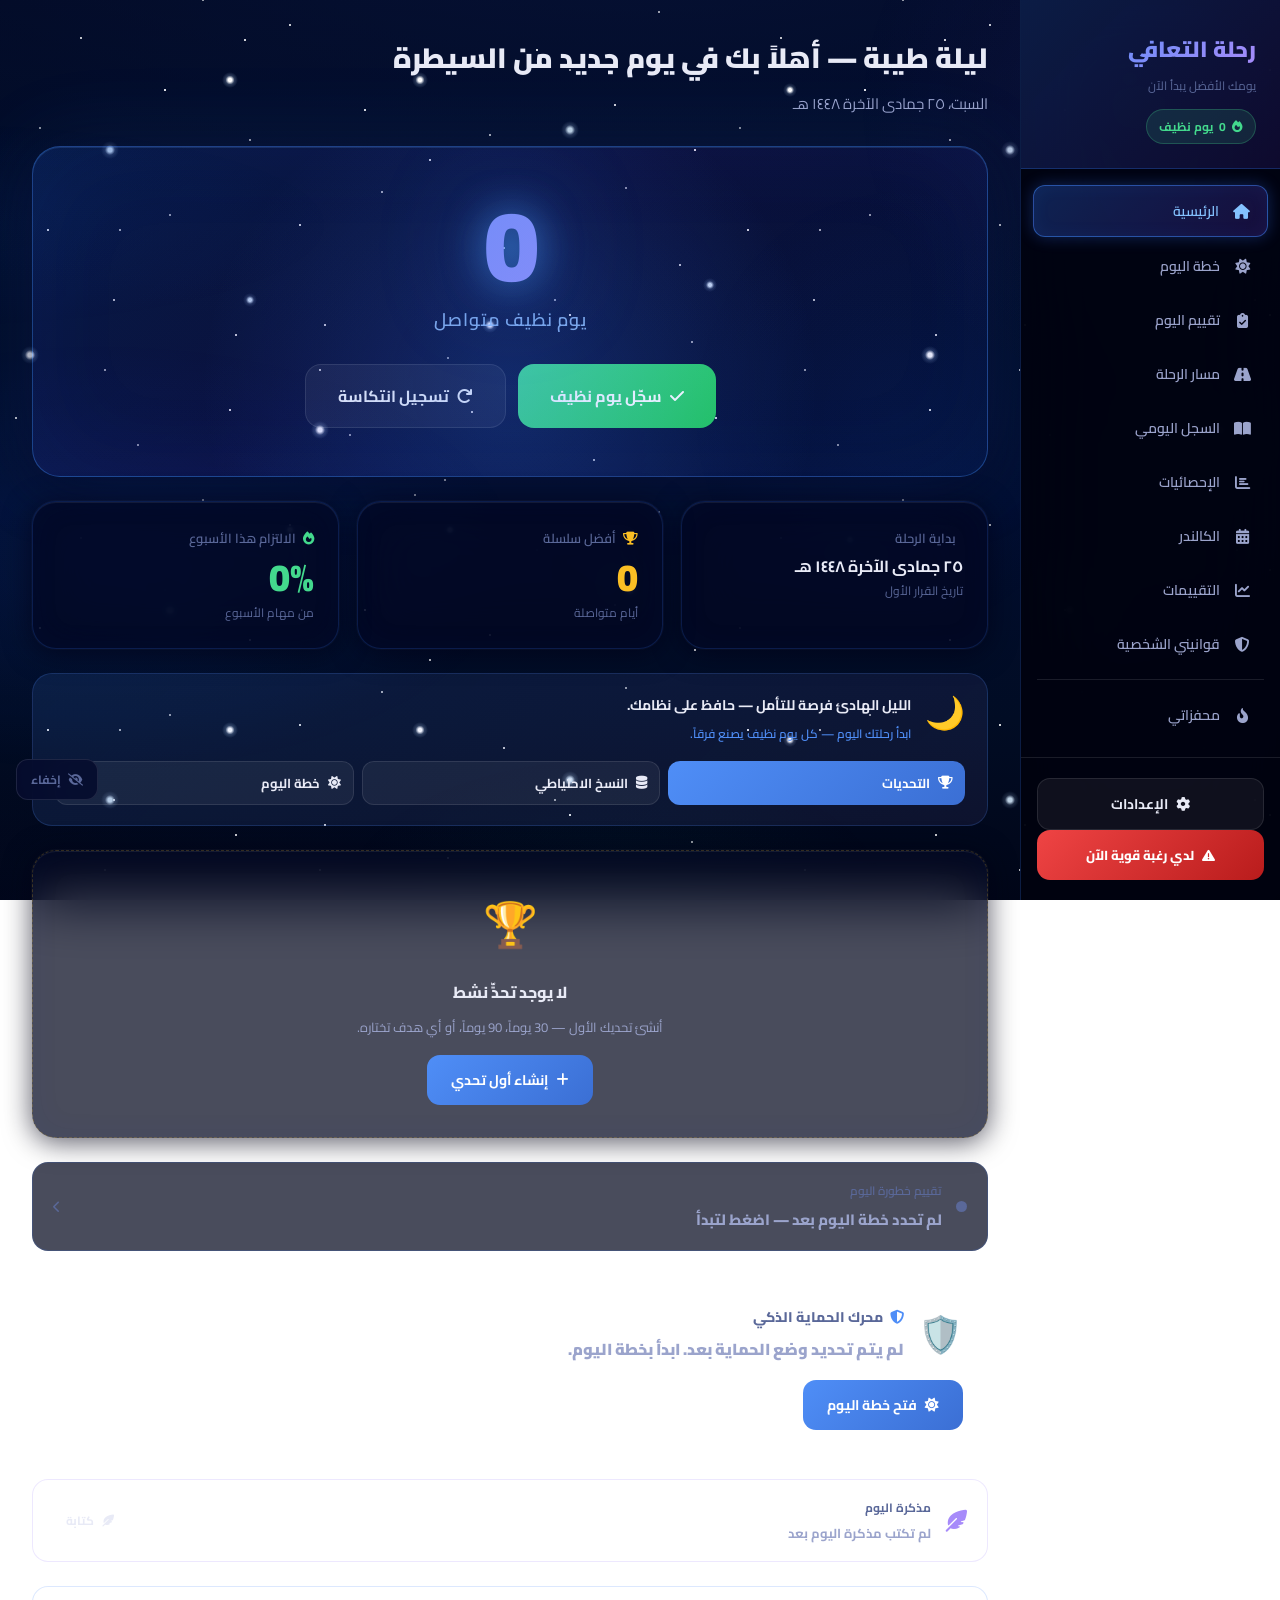
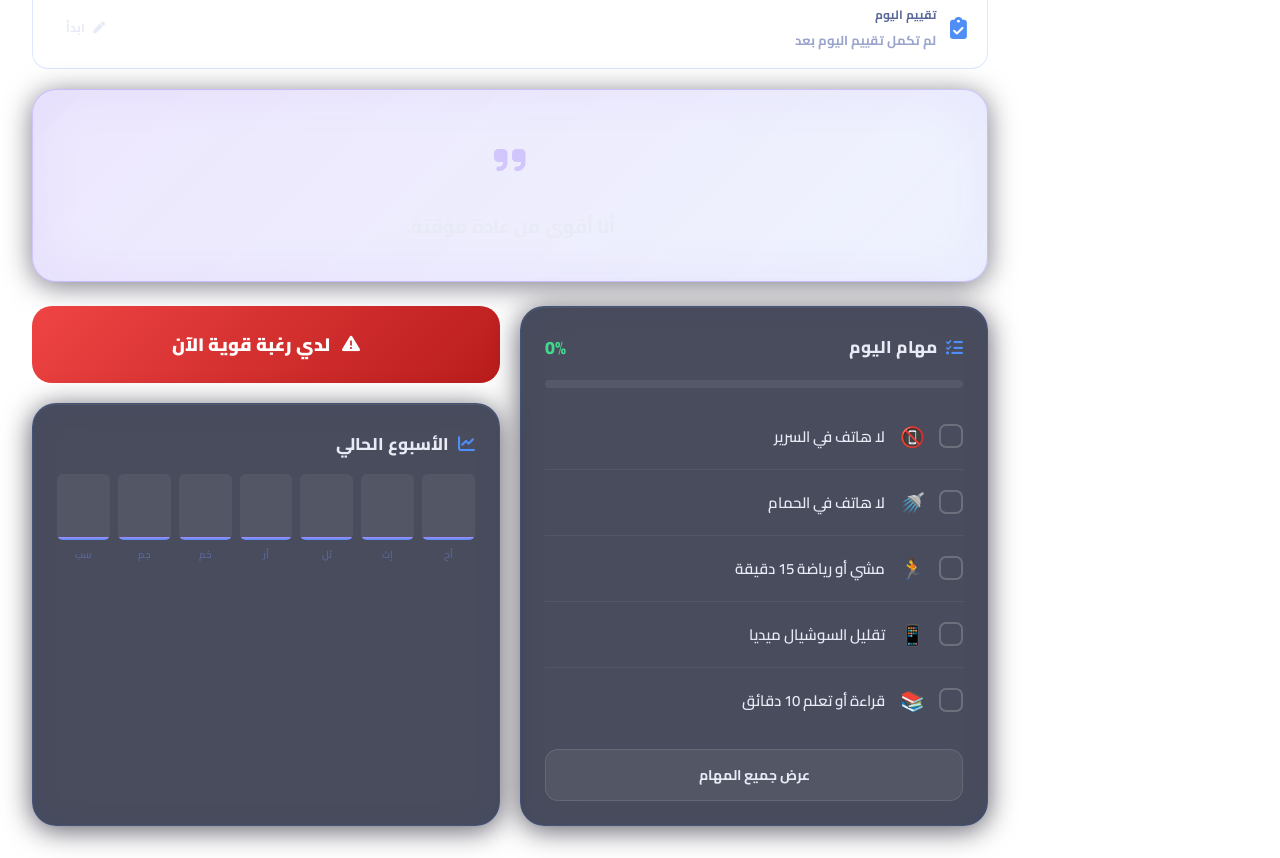
<file: index.html>
<!DOCTYPE html>
<html lang="ar" dir="rtl">
<head>
  <meta charset="UTF-8">
  <meta name="viewport" content="width=device-width, initial-scale=1.0">
  <title>رحلة التعافي</title>

  <!-- PWA -->
  <link rel="manifest" href="manifest.json">
  <meta name="theme-color" content="#1e1b4b">
  <meta name="mobile-web-app-capable" content="yes">
  <meta name="apple-mobile-web-app-capable" content="yes">
  <meta name="apple-mobile-web-app-status-bar-style" content="black-translucent">
  <meta name="apple-mobile-web-app-title" content="رحلة التعافي">
  <link rel="apple-touch-icon" href="assets/icons/icon.svg">

  <link rel="preconnect" href="https://fonts.googleapis.com">
  <link rel="preconnect" href="https://fonts.gstatic.com" crossorigin>
  <link href="https://fonts.googleapis.com/css2?family=Cairo:wght@400;600;700;800;900&display=swap" rel="stylesheet">
  <link rel="stylesheet" href="https://cdnjs.cloudflare.com/ajax/libs/font-awesome/6.5.0/css/all.min.css">
  <link rel="stylesheet" href="css/base.css">
  <link rel="stylesheet" href="css/layout.css">
  <link rel="stylesheet" href="css/components.css">
  <link rel="stylesheet" href="css/modals.css">
  <link rel="stylesheet" href="css/pages.css">
  <link rel="stylesheet" href="css/responsive.css">
  <link rel="stylesheet" href="css/space-theme.css">
</head>
<body>

<!-- Space Background Scene — CSS + minimal JS parallax -->
<div id="space-scene" aria-hidden="true">
  <div class="space-stars-far"></div>
  <div class="space-stars-near"></div>
  <div class="space-stars-bright"></div>
  <div class="space-nebula"></div>
  <div class="meteor m1"></div>
  <div class="meteor m2"></div>
  <div class="meteor m3"></div>
  <div class="meteor m4"></div>
  <div class="meteor m5"></div>
</div>

<div class="toast" id="toast"></div>

<!-- Quick Hide FAB -->
<button class="qh-fab" id="qh-fab" onclick="quickHide()" style="display:none"><i class="fas fa-eye-slash"></i>إخفاء</button>

<div class="layout">
<!-- ── SIDEBAR ── -->
<aside class="sidebar">
  <div class="sb-logo">
    <h1>رحلة التعافي</h1>
    <p>يومك الأفضل يبدأ الآن</p>
    <div class="streak-pill"><i class="fas fa-fire"></i><span id="sb-days">0</span> يوم نظيف</div>
  </div>
  <nav class="nav-list">
    <button class="nav-btn active" data-sec="dashboard"><i class="fas fa-home"></i>الرئيسية</button>
    <button class="nav-btn" data-sec="dayplan"><i class="fas fa-sun"></i>خطة اليوم</button>
    <button class="nav-btn" data-sec="tasks"><i class="fas fa-clipboard-check"></i>تقييم اليوم</button>
    <button class="nav-btn" data-sec="timeline"><i class="fas fa-road"></i>مسار الرحلة</button>
    <button class="nav-btn" data-sec="journal"><i class="fas fa-book-open"></i>السجل اليومي</button>
    <button class="nav-btn" data-sec="stats"><i class="fas fa-chart-bar"></i>الإحصائيات</button>
    <button class="nav-btn" data-sec="calendar"><i class="fas fa-calendar-days"></i>الكالندر</button>
    <button class="nav-btn" data-sec="evaluations"><i class="fas fa-chart-line"></i>التقييمات</button>
    <button class="nav-btn" data-sec="rules"><i class="fas fa-shield-alt"></i>قوانيني الشخصية</button>
    <div style="height:1px;background:var(--border);margin:10px 4px"></div>
    <button class="nav-btn" data-sec="triggers"><i class="fas fa-fire-flame-curved"></i>محفزاتي</button>
    <button class="nav-btn" data-sec="reasons"><i class="fas fa-heart"></i>لماذا أتعافى؟</button>
    <button class="nav-btn" data-sec="weeklyreview"><i class="fas fa-calendar-week"></i>مراجعة الأسبوع</button>
    <button class="nav-btn" data-sec="memoirs"><i class="fas fa-feather-alt"></i>مذكرات التعافي</button>
    <button class="nav-btn" data-sec="challenges"><i class="fas fa-trophy"></i>التحديات</button>
    <button class="nav-btn" data-sec="backup"><i class="fas fa-database"></i>النسخ الاحتياطي</button>
    <button class="nav-btn" data-sec="privacy"><i class="fas fa-user-shield"></i>الخصوصية والتقارير</button>
  </nav>
  <div class="sb-foot">
    <button class="btn btn-ghost btn-full mb12" onclick="openConfig()"><i class="fas fa-cog"></i>الإعدادات</button>
    <button class="btn-sos-sb" onclick="openSOS()"><i class="fas fa-exclamation-triangle"></i>لدي رغبة قوية الآن</button>
  </div>
</aside>

<!-- ── MAIN ── -->
<main class="main">

<!-- ══ DASHBOARD ══ -->
<section id="dashboard" class="sec active">
  <div class="ph">
    <h2 id="greeting">أهلاً بك في يوم جديد من السيطرة</h2>
    <p id="today-str" class="tm"></p>
  </div>

  <!-- Hero Counter -->
  <div class="hero">
    <div class="hero-num" id="hero-days">0</div>
    <div class="hero-lbl">يوم نظيف متواصل</div>
    <div class="hero-btns">
      <button class="btn btn-green btn-lg" onclick="logClean()"><i class="fas fa-check"></i>سجّل يوم نظيف</button>
      <button class="btn btn-ghost btn-lg" onclick="openRelapse()"><i class="fas fa-redo"></i>تسجيل انتكاسة</button>
    </div>
  </div>

  <!-- Recovery Lock Card -->
  <div id="dash-recovery-lock"></div>

  <!-- Stats Row -->
  <div class="g3 mb24">
    <div class="card">
      <div class="card-lbl"><i class="fas fa-calendar-star tg"></i>بداية الرحلة</div>
      <div class="card-val" style="font-size:16px;font-weight:700;" id="start-lbl">—</div>
      <div class="card-sub">تاريخ القرار الأول</div>
    </div>
    <div class="card">
      <div class="card-lbl"><i class="fas fa-trophy" style="color:var(--gold)"></i>أفضل سلسلة</div>
      <div class="card-val tg2" id="best-lbl">0</div>
      <div class="card-sub">أيام متواصلة</div>
    </div>
    <div class="card">
      <div class="card-lbl"><i class="fas fa-fire tc"></i>الالتزام هذا الأسبوع</div>
      <div class="card-val tc" id="week-rate">0%</div>
      <div class="card-sub">من مهام الأسبوع</div>
    </div>
  </div>

  <!-- ── قسم اليوم ── -->
  <div id="dash-today-section" class="mb24"></div>

  <!-- ── ملخص التحديات ── -->
  <div id="dash-challenges-wrap" class="mb24"></div>

  <!-- Risk Card Widget -->
  <div id="dash-risk-wrap"></div>

  <!-- Weekly Review Card -->
  <div id="dash-weekly-wrap"></div>

  <!-- Protection Mode Card -->
  <div id="dash-protection-wrap"></div>

  <!-- Expected Trigger Card -->
  <div id="dash-expected-trigger"></div>

  <!-- Smart Report Mini Card -->
  <div id="dash-smart-report"></div>

  <!-- Memoir Card -->
  <div id="dash-memoir-wrap"></div>
  <div id="dash-dassess-wrap"></div>

  <!-- Quote -->
  <div class="quote-card">
    <div class="quote-icon"><i class="fas fa-quote-right"></i></div>
    <div class="quote-text" id="quote">...</div>
  </div>

  <!-- Tasks + SOS -->
  <div class="g2">
    <div class="card">
      <div class="fb mb16">
        <div class="sec-t" style="margin-bottom:0"><i class="fas fa-tasks"></i>مهام اليوم</div>
        <span class="tc" style="font-size:18px;font-weight:800;" id="dash-pct">0%</span>
      </div>
      <div class="pb-wrap mb16" style="height:8px"><div class="pb-fill" id="dash-pb" style="width:0%"></div></div>
      <div id="dash-tasks"></div>
      <div id="dash-protection-tasks"></div>
      <div id="dash-trigger-tasks"></div>
      <button class="btn btn-ghost btn-full mt16" onclick="go('tasks')">عرض جميع المهام</button>
    </div>

    <div style="display:flex;flex-direction:column;gap:20px">
      <button class="sos-btn" onclick="openSOS()">
        <i class="fas fa-exclamation-triangle"></i>لدي رغبة قوية الآن
      </button>
      <div class="card" style="flex:1">
        <div class="sec-t"><i class="fas fa-chart-line"></i>الأسبوع الحالي</div>
        <div class="week-wrap" id="week-bars"></div>
      </div>
    </div>
  </div>
</section>

<!-- ══ DAY PLAN ══ -->
<section id="dayplan" class="sec">
  <div class="ph">
    <h2>خطة اليوم</h2>
    <p>ابدأ يومك بوعي وحدد مستوى تحديه مسبقاً</p>
  </div>

  <div class="g2">
    <!-- ─ Left column: assessment form ─ -->
    <div class="card">
      <div class="sec-t"><i class="fas fa-clipboard-check"></i>تقييم خطورة اليوم</div>

      <div class="fg">
        <label class="fl">جودة النوم</label>
        <div class="chip-grid" id="dp-sleep">
          <button class="chip sel" data-v="good"   onclick="dpChip('dp-sleep',this)">😴 جيد</button>
          <button class="chip" data-v="medium" onclick="dpChip('dp-sleep',this)">😐 متوسط</button>
          <button class="chip" data-v="bad"    onclick="dpChip('dp-sleep',this)">😩 سيئ</button>
        </div>
      </div>

      <div class="fg">
        <label class="fl">مستوى التوتر الآن (1–5)</label>
        <div class="slider-row">
          <input type="range" class="slider" id="dp-stress" min="1" max="5" value="2"
            oninput="document.getElementById('dp-sv').textContent=this.value">
          <div class="slider-v" id="dp-sv">2</div>
        </div>
      </div>

      <div class="fg">
        <label class="fl">مستوى الرغبة المتوقع اليوم (1–10)</label>
        <div class="slider-row">
          <input type="range" class="slider" id="dp-urge" min="1" max="10" value="3"
            oninput="document.getElementById('dp-uv').textContent=this.value">
          <div class="slider-v" id="dp-uv">3</div>
        </div>
      </div>

      <div class="fg">
        <label class="fl">الشعور الحالي</label>
        <div class="chip-grid" id="dp-mood">
          <button class="chip sel" data-v="هادئ"  onclick="dpChip('dp-mood',this)">هادئ</button>
          <button class="chip" data-v="متوتر" onclick="dpChip('dp-mood',this)">متوتر</button>
          <button class="chip" data-v="حزين"  onclick="dpChip('dp-mood',this)">حزين</button>
          <button class="chip" data-v="وحيد"  onclick="dpChip('dp-mood',this)">وحيد</button>
          <button class="chip" data-v="متعب"  onclick="dpChip('dp-mood',this)">متعب</button>
          <button class="chip" data-v="نشيط"  onclick="dpChip('dp-mood',this)">نشيط</button>
          <button class="chip" data-v="ملل"   onclick="dpChip('dp-mood',this)">ملل</button>
        </div>
      </div>

      <div class="fg">
        <label class="fl">هل ستسهر بعد منتصف الليل؟</label>
        <div class="radio-row" id="dp-late">
          <button class="rbtn sel" data-v="false" onclick="pickR('dp-late',this)">لا</button>
          <button class="rbtn" data-v="true" onclick="pickR('dp-late',this)">نعم</button>
        </div>
      </div>

      <div class="fg">
        <label class="fl">هل استخدمت السوشيال ميديا عشوائياً أكثر من ساعتين؟</label>
        <div class="radio-row" id="dp-social">
          <button class="rbtn sel" data-v="false" onclick="pickR('dp-social',this)">لا</button>
          <button class="rbtn" data-v="true" onclick="pickR('dp-social',this)">نعم</button>
        </div>
      </div>

      <div class="fg">
        <label class="fl">هل دخل الهاتف إلى السرير أو الحمام اليوم؟</label>
        <div class="radio-row" id="dp-phone">
          <button class="rbtn sel" data-v="false" onclick="pickR('dp-phone',this)">لا</button>
          <button class="rbtn" data-v="true" onclick="pickR('dp-phone',this)">نعم</button>
        </div>
      </div>

      <div class="fg">
        <label class="fl">أخطر وقت متوقع اليوم</label>
        <div class="chip-grid" id="dp-dtime">
          <button class="chip" data-v="الصباح"           onclick="dpChip('dp-dtime',this)">الصباح</button>
          <button class="chip" data-v="الظهر"            onclick="dpChip('dp-dtime',this)">الظهر</button>
          <button class="chip" data-v="المساء"           onclick="dpChip('dp-dtime',this)">المساء</button>
          <button class="chip sel" data-v="الليل"        onclick="dpChip('dp-dtime',this)">الليل</button>
          <button class="chip" data-v="بعد منتصف الليل" onclick="dpChip('dp-dtime',this)">بعد منتصف الليل</button>
        </div>
      </div>
    </div>

    <!-- ─ Right column: top tasks + result + save ─ -->
    <div style="display:flex;flex-direction:column;gap:20px">
      <div class="card">
        <div class="sec-t"><i class="fas fa-list-check"></i>أهم 3 مهام اليوم</div>
        <div class="dp-task-row">
          <div class="dp-task-num">1</div>
          <input class="fi" id="dp-task1" placeholder="المهمة الأولى...">
        </div>
        <div class="dp-task-row">
          <div class="dp-task-num">2</div>
          <input class="fi" id="dp-task2" placeholder="المهمة الثانية...">
        </div>
        <div class="dp-task-row">
          <div class="dp-task-num">3</div>
          <input class="fi" id="dp-task3" placeholder="المهمة الثالثة...">
        </div>
      </div>

      <!-- Risk result card (shown after save) -->
      <div id="dp-result-card" style="display:none"></div>

      <button class="btn btn-blue btn-full btn-lg" onclick="saveDailyPlan()">
        <i class="fas fa-sun"></i>بدأت يومي بوعي
      </button>
    </div>
  </div>

  <!-- Saved plan full summary -->
  <div id="dp-saved-view" style="display:none;margin-top:24px"></div>

  <!-- Protection Plan Card -->
  <div id="dp-protection-card" style="display:none;margin-top:20px"></div>

  <!-- Trigger Plan Card -->
  <div id="dp-trigger-plan" style="display:none;margin-top:20px"></div>

  <!-- Recovery Lock Plan Checklist -->
  <div id="dp-recovery-lock-plan" style="display:none;margin-top:20px"></div>
</section>

<!-- ══ TASKS → DAILY ASSESSMENT ══ -->
<section id="tasks" class="sec">
  <div class="ph">
    <h2>تقييم اليوم</h2>
    <p>أجب بصدق — هذه الأسئلة تساعدك على فهم نفسك وتتبع تقدمك الحقيقي</p>
  </div>

  <!-- نتيجة التقييم -->
  <div id="dassess-result-wrap"></div>

  <!-- أسئلة التقييم حسب التصنيفات -->
  <div id="dassess-questions-wrap"></div>

  <!-- زر الحفظ -->
  <div style="margin:4px 0 20px">
    <button class="btn btn-blue btn-full btn-lg" onclick="saveDailyAssessment()">
      <i class="fas fa-check-circle"></i>حفظ تقييم اليوم
    </button>
  </div>

  <!-- إدارة أسئلة التقييم -->
  <div class="card mt16">
    <div class="fb mb12">
      <div class="sec-t" style="margin-bottom:0"><i class="fas fa-sliders-h"></i>إدارة أسئلة التقييم</div>
      <button class="btn btn-ghost" style="padding:8px 14px;font-size:13px" onclick="toggleDailyQMgr()">
        <i class="fas fa-eye" id="dqmgr-toggle-icon"></i>&nbsp;<span id="dqmgr-toggle-text">عرض</span>
      </button>
    </div>
    <div id="dqmgr-panel" style="display:none">
      <div class="card mb16" style="background:rgba(255,255,255,.03)">
        <div style="font-size:14px;font-weight:800;color:var(--t2);margin-bottom:14px"><i class="fas fa-plus" style="color:var(--blue)"></i> إضافة سؤال جديد</div>
        <div class="fg">
          <label class="fl">نص السؤال</label>
          <input class="fi" id="ndq-text" placeholder="اكتب سؤالك هنا...">
        </div>
        <div class="fg">
          <label class="fl">الوصف (اختياري)</label>
          <input class="fi" id="ndq-desc" placeholder="وصف قصير للسؤال...">
        </div>
        <div class="g2">
          <div class="fg">
            <label class="fl">نوع الإجابة</label>
            <select class="fs" id="ndq-type">
              <option value="yesno">نعم / لا</option>
              <option value="rating">تقييم 1–10</option>
              <option value="short">كتابة قصيرة</option>
            </select>
          </div>
          <div class="fg">
            <label class="fl">التصنيف</label>
            <select class="fs" id="ndq-category">
              <option value="protection">حماية</option>
              <option value="risk">خطر</option>
              <option value="mood">مزاج</option>
              <option value="body">جسد وطاقة</option>
              <option value="progress">تقدم</option>
              <option value="victory">انتصارات</option>
            </select>
          </div>
        </div>
        <div class="g2">
          <div class="fg">
            <label class="fl">الإجابة الإيجابية</label>
            <select class="fs" id="ndq-positive">
              <option value="yes">نعم</option>
              <option value="no">لا</option>
              <option value="null">لا ينطبق</option>
            </select>
          </div>
          <div class="fg">
            <label class="fl">الوزن (1–3)</label>
            <select class="fs" id="ndq-weight">
              <option value="1">1 — عادي</option>
              <option value="2">2 — مهم</option>
              <option value="3">3 — حرج</option>
            </select>
          </div>
        </div>
        <button class="btn btn-blue btn-full" onclick="addDailyQuestion()">
          <i class="fas fa-plus"></i>إضافة السؤال
        </button>
      </div>
      <div id="dqmgr-list"></div>
    </div>
  </div>

  <!-- عناصر المهام القديمة — مخفية للتوافق -->
  <span id="tasks-pct" style="display:none">0%</span>
  <div id="tasks-pb" style="display:none"></div>
  <div id="all-tasks" style="display:none"></div>
</section>

<!-- ══ TIMELINE ══ -->
<section id="timeline" class="sec">
  <div class="ph"><h2>مسار رحلة التعافي</h2><p>كل محطة تجتازها هي انتصار حقيقي</p></div>
  <div class="card"><div class="tl" id="tl-container"></div></div>
</section>

<!-- ══ JOURNAL ══ -->
<section id="journal" class="sec">
  <div class="ph"><h2>السجل اليومي</h2><p>الكتابة تساعدك على فهم نفسك وتجاوز اللحظات الصعبة</p></div>
  <div class="g2">
    <div class="card">
      <div class="sec-t"><i class="fas fa-pen-nib"></i>تقرير اليوم</div>
      <div class="fg">
        <label class="fl">مستوى الرغبة اليوم (1–10)</label>
        <div class="slider-row">
          <input type="range" class="slider" id="j-urge" min="1" max="10" value="3" oninput="document.getElementById('j-uv').textContent=this.value">
          <div class="slider-v" id="j-uv">3</div>
        </div>
      </div>
      <div class="fg">
        <label class="fl">المزاج العام</label>
        <select class="fs" id="j-mood">
          <option>نشيط</option><option>جيد</option><option>متوسط</option>
          <option>سيئ</option><option>متوتر</option><option>حزين</option>
        </select>
      </div>
      <div class="fg">
        <label class="fl">هل شاهدت محتوى غير لائق؟</label>
        <div class="radio-row" id="rg-watched">
          <button class="rbtn sel" data-v="لا" onclick="pickR('rg-watched',this)">لا</button>
          <button class="rbtn" data-v="نعم" onclick="pickR('rg-watched',this)">نعم</button>
        </div>
      </div>
      <div class="fg">
        <label class="fl">هل مارست السلوك؟</label>
        <div class="radio-row" id="rg-did">
          <button class="rbtn sel" data-v="لا" onclick="pickR('rg-did',this)">لا</button>
          <button class="rbtn" data-v="نعم" onclick="pickR('rg-did',this)">نعم</button>
        </div>
      </div>
      <div class="fg">
        <label class="fl">أقوى محفز اليوم</label>
        <input class="fi" id="j-trigger" placeholder="مثال: ملل، سهر، وحدة...">
      </div>
      <div class="fg">
        <label class="fl">ماذا فعلت بدلاً من السلوك؟</label>
        <input class="fi" id="j-alt" placeholder="مثال: مشيت، اتصلت بصديق...">
      </div>
      <div class="fg">
        <label class="fl">ملاحظة اليوم</label>
        <textarea class="ft" id="j-note" placeholder="اكتب ما تريد هنا..."></textarea>
      </div>
      <button class="btn btn-blue btn-full btn-lg" onclick="saveJournal()"><i class="fas fa-save"></i>حفظ تقرير اليوم</button>
    </div>
    <div>
      <div class="sec-t"><i class="fas fa-history"></i>آخر التقارير</div>
      <div id="j-entries"></div>
    </div>
  </div>
</section>

<!-- ══ STATS ══ -->
<section id="stats" class="sec">
  <div class="ph"><h2>الإحصائيات</h2><p>مركز التحليل الشامل لرحلتك</p></div>

  <!-- ── الكروت الأساسية ── -->
  <div class="g3 mb16">
    <div class="sc"><div class="sc-ico">🌟</div><div class="sc-val" id="st-days">0</div><div class="sc-lbl">الأيام النظيفة الحالية</div></div>
    <div class="sc"><div class="sc-ico">🏆</div><div class="sc-val" id="st-best">0</div><div class="sc-lbl">أفضل سلسلة نجاح</div></div>
    <div class="sc"><div class="sc-ico">💪</div><div class="sc-val" id="st-urge">0</div><div class="sc-lbl">مرات مقاومة الرغبة</div></div>
    <div class="sc"><div class="sc-ico">📋</div><div class="sc-val" id="st-journal">0</div><div class="sc-lbl">تقارير يومية مسجلة</div></div>
    <div class="sc"><div class="sc-ico">✅</div><div class="sc-val" id="st-tasks">0%</div><div class="sc-lbl">نسبة الالتزام بالمهام</div></div>
    <div class="sc"><div class="sc-ico">🔥</div><div class="sc-val" id="st-trigger" style="font-size:20px">—</div><div class="sc-lbl">أكثر محفز متكرر</div></div>
  </div>

  <!-- ── الكروت الموسّعة ── -->
  <div class="g3 mb24" id="st-ext-cards"></div>

  <!-- ── ملخص ذكي ── -->
  <div id="st-insight"></div>

  <!-- ── موجة الأداء ── -->
  <div id="st-wave"></div>

  <!-- ── تحليل التحديات ── -->
  <div id="st-challenges-wrap"></div>

  <!-- ── تحليل الإنجاز اليومي ── -->
  <div id="st-daily-ach"></div>

  <!-- ── أقسام موجودة ── -->
  <div id="st-smart-summary" class="mb24"></div>
  <div id="st-recovery-lock" class="mb24"></div>
  <div id="st-assessment-wrap" class="mb24"></div>
  <div id="st-memoir-wrap" class="mb24"></div>

  <!-- ── إعادة ضبط البيانات ── -->
  <div class="card">
    <div class="sec-t"><i class="fas fa-trash-alt tr2"></i>إعادة ضبط البيانات</div>
    <p class="tm" style="font-size:14px;margin-bottom:16px">هذا سيحذف جميع بياناتك ويبدأ من الصفر.</p>
    <button class="btn btn-red" onclick="resetAll()"><i class="fas fa-redo"></i>مسح جميع البيانات</button>
  </div>
</section>

<!-- ══ RULES ══ -->
<section id="rules" class="sec">
  <div class="ph"><h2>قوانيني الشخصية</h2><p>درعك اليومي — راجعها كل صباح</p></div>
  <div class="card">
    <div class="sec-t"><i class="fas fa-shield-alt"></i>القواعد النشطة</div>
    <div id="rules-list"></div>
    <div class="add-row">
      <input class="fi" id="new-rule" placeholder="أضف قاعدة جديدة...">
      <button class="btn btn-blue" onclick="addRule()"><i class="fas fa-plus"></i>إضافة</button>
    </div>
  </div>
</section>

<!-- ══ TRIGGERS ══ -->
<section id="triggers" class="sec">
  <div class="ph">
    <h2>محفزاتي</h2>
    <p>خريطة رغباتك — اعرف عدوك لتهزمه</p>
  </div>

  <div id="triggers-empty" class="tri-empty" style="display:none">
    <div style="font-size:52px;margin-bottom:16px">📊</div>
    <p style="font-size:15px;font-weight:700;color:var(--t2);line-height:2">
      ابدأ بتسجيل الرغبات من زر الطوارئ،<br>وبعد أيام ستظهر لك خريطة محفزاتك.
    </p>
    <button class="btn btn-blue mt24" onclick="openSOS()"><i class="fas fa-exclamation-triangle"></i>استخدم بروتوكول الطوارئ</button>
  </div>

  <div id="triggers-stats">
    <div class="g3 mb24">
      <div class="sc"><div class="sc-ico">🔥</div><div class="sc-val" id="tri-trigger" style="font-size:18px;word-break:break-all">—</div><div class="sc-lbl">أكثر محفز متكرر</div></div>
      <div class="sc"><div class="sc-ico">📍</div><div class="sc-val" id="tri-location" style="font-size:18px">—</div><div class="sc-lbl">أخطر مكان</div></div>
      <div class="sc"><div class="sc-ico">🕐</div><div class="sc-val" id="tri-time" style="font-size:18px">—</div><div class="sc-lbl">أكثر وقت تكررت فيه</div></div>
      <div class="sc"><div class="sc-ico">✅</div><div class="sc-val" id="tri-fix" style="font-size:18px">—</div><div class="sc-lbl">أكثر حل نجح معي</div></div>
      <div class="sc"><div class="sc-ico">📅</div><div class="sc-val" id="tri-weekly">0</div><div class="sc-lbl">مقاومة هذا الأسبوع</div></div>
      <div class="sc"><div class="sc-ico">💪</div><div class="sc-val" id="tri-total">0</div><div class="sc-lbl">إجمالي مرات المقاومة</div></div>
    </div>
  </div>

  <div class="card">
    <div class="sec-t"><i class="fas fa-bolt" style="color:var(--gold)"></i>مكتبة البدائل السريعة</div>
    <p style="font-size:13px;color:var(--t2);margin-bottom:16px">عندما تأتي الرغبة — اختر أي بديل وطبّقه الآن فوراً</p>
    <div id="alts-list"></div>
  </div>

  <div id="tri-top-plan" style="margin-top:24px"></div>
</section>

<!-- ══ REASONS ══ -->
<section id="reasons" class="sec">
  <div class="ph">
    <h2>لماذا أتعافى؟</h2>
    <p>أسبابك هي وقودك — اقرأها كل يوم واجعلها بوصلتك</p>
  </div>
  <div class="g2">
    <div class="card">
      <div class="sec-t"><i class="fas fa-heart" style="color:var(--red)"></i>أسبابي الشخصية</div>
      <div id="reasons-list"></div>
      <div class="add-row mt16">
        <input class="fi" id="new-reason" placeholder="أضف سبباً جديداً...">
        <button class="btn btn-blue" onclick="addReason()"><i class="fas fa-plus"></i>إضافة</button>
      </div>
    </div>
    <div>
      <div class="card mb24">
        <div class="sec-t"><i class="fas fa-star" style="color:var(--gold)"></i>سبب اليوم</div>
        <div style="background:linear-gradient(135deg,rgba(167,139,250,.12),rgba(79,142,247,.08));border:1px solid rgba(167,139,250,.22);border-radius:16px;padding:28px;text-align:center">
          <div style="font-size:38px;margin-bottom:12px">✨</div>
          <div id="daily-reason" style="font-size:16px;font-weight:700;line-height:2;color:var(--t1)">...</div>
        </div>
        <p style="font-size:12px;color:var(--t3);text-align:center;margin-top:10px">يتغير يومياً من قائمتك الشخصية</p>
      </div>
      <div class="card">
        <div class="sec-t"><i class="fas fa-info-circle" style="color:var(--blue)"></i>لماذا هذه الصفحة مهمة؟</div>
        <p style="font-size:13px;color:var(--t2);line-height:2">
          وجود سبب واضح للتعافي يساعدك على الثبات وقت الضعف، لأنك لا تعتمد على الحماس فقط بل على <strong style="color:var(--t1)">معنى شخصي واضح</strong>.
        </p>
      </div>
    </div>
  </div>
</section>

<!-- ══ WEEKLY REVIEW ══ -->
<section id="weeklyreview" class="sec">
  <div class="ph">
    <h2>مراجعة الأسبوع</h2>
    <p>أسبوع كامل من التعلم — سجّله قبل أن تبدأ الأسبوع الجديد</p>
  </div>
  <div class="g2">
    <div class="card">
      <div class="sec-t"><i class="fas fa-pen-nib"></i>مراجعة هذا الأسبوع</div>
      <div class="fg">
        <label class="fl">أفضل إنجاز هذا الأسبوع</label>
        <input class="fi" id="wr-achievement" placeholder="ما الشيء الذي تفخر به هذا الأسبوع؟">
      </div>
      <div class="fg">
        <label class="fl">أصعب محفز هذا الأسبوع</label>
        <input class="fi" id="wr-trigger" placeholder="ما الذي اختبرك أكثر شيء؟">
      </div>
      <div class="fg">
        <label class="fl">أكثر وقت كان خطراً</label>
        <div class="chip-grid" id="wr-time">
          <button class="chip" data-v="الصباح"           onclick="dpChip('wr-time',this)">الصباح</button>
          <button class="chip" data-v="الظهر"            onclick="dpChip('wr-time',this)">الظهر</button>
          <button class="chip" data-v="المساء"           onclick="dpChip('wr-time',this)">المساء</button>
          <button class="chip" data-v="الليل"            onclick="dpChip('wr-time',this)">الليل</button>
          <button class="chip" data-v="بعد منتصف الليل" onclick="dpChip('wr-time',this)">بعد منتصف الليل</button>
        </div>
      </div>
      <div class="fg">
        <label class="fl">ما القاعدة التي أحتاج إضافتها؟</label>
        <input class="fi" id="wr-newrule" placeholder="قاعدة جديدة لحمايتك الأسبوع القادم...">
      </div>
      <div class="fg">
        <label class="fl">قرار الأسبوع القادم</label>
        <textarea class="ft" id="wr-decision" rows="2" placeholder="التزام واحد محدد للأسبوع القادم..."></textarea>
      </div>
      <button class="btn btn-blue btn-full btn-lg" onclick="saveWeeklyReview()">
        <i class="fas fa-save"></i>حفظ مراجعة الأسبوع
      </button>
    </div>
    <div>
      <div class="sec-t"><i class="fas fa-history"></i>آخر المراجعات</div>
      <div id="wr-entries"><p class="tm" style="font-size:14px;text-align:center;padding:24px">لم تسجّل أي مراجعة بعد</p></div>
    </div>
  </div>
</section>

<!-- ══ PRIVACY & REPORTS ══ -->
<section id="privacy" class="sec">
  <div class="ph">
    <h2>الخصوصية والتقارير</h2>
    <p>بياناتك خاصة — تحكم في خصوصيتك وتقاريرك</p>
  </div>

  <div class="card mb24">
    <div class="priv-section-hd"><i class="fas fa-user-shield"></i>مركز الخصوصية</div>

    <div class="priv-row">
      <div class="priv-row-info">
        <div class="priv-row-lbl">وضع الخصوصية</div>
        <div class="priv-row-sub">يستبدل الكلمات الحساسة بكلمات عامة في الواجهة</div>
      </div>
      <label class="priv-toggle">
        <input type="checkbox" id="priv-mode-toggle" onchange="togglePrivacyMode(this.checked)">
        <div class="priv-toggle-track"></div>
        <div class="priv-toggle-thumb"></div>
      </label>
    </div>

    <div class="priv-row">
      <div class="priv-row-info">
        <div class="priv-row-lbl">زر الإخفاء السريع</div>
        <div class="priv-row-sub">يضيف زراً ثابتاً لإخفاء الموقع سريعاً</div>
      </div>
      <label class="priv-toggle">
        <input type="checkbox" id="priv-qh-toggle" onchange="toggleQuickHideEnabled(this.checked)">
        <div class="priv-toggle-track"></div>
        <div class="priv-toggle-thumb"></div>
      </label>
    </div>

    <div class="priv-row">
      <div class="priv-row-info">
        <div class="priv-row-lbl">قفل PIN</div>
        <div class="priv-row-sub" id="pin-status-text">غير مفعّل — اضغط للتفعيل</div>
      </div>
      <div style="display:flex;gap:8px;flex-wrap:wrap">
        <button class="btn btn-ghost" style="padding:8px 14px;font-size:13px" id="pin-enable-btn" onclick="showSetPinModal()">
          <i class="fas fa-lock"></i>تفعيل
        </button>
      </div>
    </div>
  </div>

  <div class="card mb24">
    <div class="priv-section-hd"><i class="fas fa-database"></i>النسخ الاحتياطي والبيانات</div>
    <p class="tm" style="font-size:13px;margin-bottom:16px;line-height:1.8">بياناتك محفوظة محلياً على جهازك فقط. استخدم التصدير لحفظها في مكان آمن.</p>

    <button class="btn btn-blue btn-full mb16" onclick="exportBackup()">
      <i class="fas fa-download"></i>تصدير نسخة احتياطية
    </button>

    <label class="priv-import-btn">
      <i class="fas fa-upload"></i>
      <span>استيراد نسخة احتياطية</span>
      <input type="file" accept=".json" style="display:none" onchange="importBackup(this)">
    </label>

    <div class="divider"></div>

    <button class="priv-danger-btn" onclick="resetAllSafe()">
      <i class="fas fa-trash-alt"></i>مسح كل بيانات الموقع
    </button>
  </div>

  <div class="card">
    <div class="priv-section-hd"><i class="fas fa-chart-line"></i>التقرير الأسبوعي الذكي</div>
    <p class="tm" style="font-size:13px;margin-bottom:16px;line-height:1.8">يُولَّد محلياً من بياناتك — بدون إنترنت أو ذكاء اصطناعي خارجي.</p>

    <button class="btn btn-blue btn-full mb16" onclick="generateAndShowReport()">
      <i class="fas fa-bolt"></i>توليد تقرير هذا الأسبوع
    </button>

    <div id="swr-display"></div>

    <div style="margin-top:24px">
      <div class="sec-t" style="font-size:15px"><i class="fas fa-history"></i>التقارير السابقة</div>
      <div id="swr-past-reports"><p class="tm" style="font-size:13px;text-align:center;padding:16px">لم تولّد أي تقارير بعد</p></div>
    </div>
  </div>
</section>

<!-- ══ MEMOIRS ══ -->
<section id="memoirs" class="sec">
  <div class="ph">
    <h2>مذكرات التعافي</h2>
    <p>اكتب يومك بصدق، وأجب عن أسئلة تساعدك على فهم نفسك بدون جلد ذات.</p>
  </div>

  <div class="card mb24">
    <div class="fb mb16">
      <div class="sec-t" style="margin-bottom:0"><i class="fas fa-feather-alt"></i>مذكرة اليوم</div>
      <button class="btn btn-ghost" style="padding:8px 14px;font-size:13px" onclick="startNewMemoir()">
        <i class="fas fa-plus"></i>مذكرة جديدة
      </button>
    </div>
    <div class="fg">
      <label class="fl">عنوان المذكرة</label>
      <input class="fi" id="memo-title" placeholder="عنوان قصير لليوم...">
    </div>
    <div class="fg">
      <label class="fl">اكتب مذكرتك</label>
      <textarea class="ft" id="memo-body" rows="6" style="min-height:140px" placeholder="اكتب ماذا حدث اليوم... ما الذي شعرت به؟ ما اللحظة الأخطر؟ ما الشيء الذي تعلمته؟"></textarea>
    </div>
    <div class="fg">
      <label class="fl">ملخص قصير</label>
      <textarea class="ft" id="memo-summary" rows="2" placeholder="اكتب خلاصة اليوم بسطرين..."></textarea>
    </div>
    <div style="display:flex;gap:10px;margin-bottom:0">
      <button class="btn btn-blue btn-full btn-lg" style="flex:1" onclick="saveMemoirEntry()">
        <i class="fas fa-save"></i>حفظ مذكرة اليوم
      </button>
      <button class="btn btn-ghost" style="padding:12px 16px;font-size:13px;white-space:nowrap" onclick="importDailyAssessmentIntoMemoir()" title="استيراد تقييم اليوم إلى الملخص">
        <i class="fas fa-file-import"></i>استيراد تقييم
      </button>
    </div>
    <div id="memoir-analysis-result" style="display:none"></div>
  </div>

  <div class="card mb24">
    <div class="sec-t"><i class="fas fa-clipboard-list"></i>أسئلة اليوم</div>
    <div id="memoir-questions-list"></div>
  </div>

  <div class="card mb24">
    <div class="fb mb12">
      <div class="sec-t" style="margin-bottom:0"><i class="fas fa-sliders-h"></i>إدارة الأسئلة</div>
      <button class="btn btn-ghost" style="padding:8px 14px;font-size:13px" onclick="toggleQMgr()">
        <i class="fas fa-eye" id="qmgr-toggle-icon"></i>&nbsp;<span id="qmgr-toggle-text">عرض</span>
      </button>
    </div>
    <div id="qmgr-panel" style="display:none">
      <div class="card mb16" style="background:rgba(255,255,255,.03)">
        <div style="font-size:14px;font-weight:800;color:var(--t2);margin-bottom:14px"><i class="fas fa-plus" style="color:var(--blue)"></i> إضافة سؤال جديد</div>
        <div class="fg">
          <label class="fl">نص السؤال</label>
          <input class="fi" id="nq-text" placeholder="اكتب سؤالك هنا...">
        </div>
        <div class="g2">
          <div class="fg">
            <label class="fl">نوع الإجابة</label>
            <select class="fs" id="nq-type">
              <option value="yesno">نعم / لا</option>
              <option value="rating">تقييم 1–10</option>
              <option value="short">كتابة قصيرة</option>
              <option value="long">كتابة أطول</option>
            </select>
          </div>
          <div class="fg">
            <label class="fl">التصنيف</label>
            <select class="fs" id="nq-category">
              <option value="risk">خطر</option>
              <option value="mood">مزاج</option>
              <option value="protection">حماية</option>
              <option value="reflection">تأمل</option>
            </select>
          </div>
        </div>
        <button class="btn btn-blue btn-full" onclick="addMemoirQuestion()">
          <i class="fas fa-plus"></i>إضافة السؤال
        </button>
      </div>
      <div id="qmgr-list"></div>
    </div>
  </div>

  <div class="card">
    <div class="sec-t"><i class="fas fa-archive"></i>أرشيف المذكرات</div>
    <div id="memoir-archive"></div>
  </div>
</section>

<!-- ══ BACKUP ══ -->
<section id="backup" class="sec">
  <div class="ph">
    <h2>النسخ الاحتياطي</h2>
    <p>احفظ بياناتك واستعدّ لأي طارئ — بياناتك لا تُغادر جهازك</p>
  </div>

  <!-- تصدير -->
  <div class="card mb20">
    <div class="bk-section-hd"><i class="fas fa-download" style="color:var(--green)"></i>تصدير البيانات</div>
    <p class="bk-desc">يُصدَّر ملف JSON يحتوي على جميع بياناتك. احفظه في مكان آمن وستستطيع استعادة كل شيء لاحقاً أو نقله لجهاز آخر.</p>
    <div class="bk-actions">
      <button class="btn btn-green bk-btn" onclick="exportBackup()">
        <i class="fas fa-download"></i>تصدير كملف JSON
      </button>
      <button class="btn btn-ghost bk-btn" onclick="copyBackupToClipboard()">
        <i class="fas fa-clipboard"></i>نسخ إلى الحافظة
      </button>
    </div>
  </div>

  <!-- استيراد -->
  <div class="card mb20">
    <div class="bk-section-hd"><i class="fas fa-upload" style="color:var(--blue)"></i>استيراد البيانات</div>
    <p class="bk-desc">اختر ملف JSON صادر من هذا التطبيق لاستعادة بياناتك. سيطلب التطبيق تأكيدك قبل أي تغيير.</p>
    <div class="bk-warning">
      <i class="fas fa-exclamation-triangle"></i>
      <span>تحذير: الاستيراد سيستبدل البيانات الحالية بالبيانات الموجودة في الملف. تأكد من تصدير نسخة احتياطية أولاً إذا أردت الحفاظ على بياناتك الحالية.</span>
    </div>
    <label class="bk-import-label">
      <i class="fas fa-folder-open"></i>
      <span>اختر ملف النسخة الاحتياطية</span>
      <input type="file" accept=".json" style="display:none" onchange="importBackup(this)">
    </label>
  </div>

  <!-- حالة البيانات الحالية -->
  <div class="card mb20">
    <div class="bk-section-hd"><i class="fas fa-info-circle" style="color:var(--blue)"></i>حالة البيانات المحفوظة حالياً</div>
    <div id="backup-status"></div>
  </div>

  <!-- تثبيت PWA -->
  <div class="card" id="pwa-install-card" style="display:none">
    <div class="bk-section-hd"><i class="fas fa-mobile-alt" style="color:var(--purple)"></i>تثبيت التطبيق</div>
    <p class="bk-desc">يمكنك تثبيت هذا التطبيق على هاتفك أو حاسوبك مثل أي تطبيق عادي — يعمل بدون إنترنت بعد التثبيت.</p>
    <div class="bk-actions">
      <button class="btn btn-blue bk-btn" id="pwa-install-btn" onclick="triggerPwaInstall()">
        <i class="fas fa-download"></i>تثبيت التطبيق الآن
      </button>
    </div>
    <p style="font-size:12px;color:var(--t3);margin-top:12px;line-height:1.8">
      إذا لم يظهر الزر، افتح المتصفح واختر:<br>
      <strong style="color:var(--t2)">القائمة ← إضافة إلى الشاشة الرئيسية</strong>
    </p>
  </div>
</section>

<!-- ══ CHALLENGES ══ -->
<section id="challenges" class="sec">

  <!-- ── Page Header ── -->
  <div class="ph ch-ph">
    <div class="ch-ph-left">
      <h2><span class="ch-ph-icon">🏆</span>التحديات</h2>
      <p>ضع هدفاً، التزم يوماً بيوم، وانتصر على نفسك</p>
    </div>
    <button class="btn btn-primary ch-add-btn" onclick="document.getElementById('ch-form-card').scrollIntoView({behavior:'smooth'});if(!chFormOpen)toggleChallengeForm()">
      <i class="fas fa-plus"></i>تحدي جديد
    </button>
  </div>

  <!-- ── Page Stats ── -->
  <div id="ch-page-stats"></div>

  <!-- ── Filter + Sort Toolbar ── -->
  <div class="ch-toolbar mb20" id="ch-toolbar">
    <div class="ch-filters" id="ch-filter-bar">
      <button class="ch-filter-btn ch-filter-active" data-filter="all"   onclick="setChallengeFilter('all')">الكل</button>
      <button class="ch-filter-btn" data-filter="active"    onclick="setChallengeFilter('active')">🔥 نشط</button>
      <button class="ch-filter-btn" data-filter="completed" onclick="setChallengeFilter('completed')">✅ مكتمل</button>
      <button class="ch-filter-btn" data-filter="stopped"   onclick="setChallengeFilter('stopped')">⏸ متوقف</button>
    </div>
    <select class="ch-sort-sel" id="ch-sort-select" onchange="setChallengeSort(this.value)">
      <option value="newest">الأحدث أولاً</option>
      <option value="progress_hi">الأعلى تقدماً</option>
      <option value="progress_lo">الأقل تقدماً</option>
      <option value="closest">الأقرب للاكتمال</option>
    </select>
  </div>

  <!-- ── Challenges List ── -->
  <div id="ch-list"></div>

  <!-- ── Empty State ── -->
  <div id="ch-empty" style="display:none">
    <div class="ch-empty-state">
      <div class="ch-empty-icon">🚀</div>
      <div class="ch-empty-title">لا يوجد تحدي بعد</div>
      <p class="ch-empty-sub">ابدأ تحديك الأول — 30 يوماً، 90 يوماً، أو أي هدف تختاره</p>
      <button class="btn btn-primary btn-lg" onclick="document.getElementById('ch-form-card').scrollIntoView({behavior:'smooth'});if(!chFormOpen)toggleChallengeForm()">
        <i class="fas fa-rocket"></i>أطلق تحديك الأول
      </button>
    </div>
  </div>

  <!-- ── Add Challenge Form (at bottom) ── -->
  <div class="card ch-form-card" id="ch-form-card">
    <div class="ch-form-hd">
      <div class="ch-form-hd-left">
        <span class="ch-form-hd-icon">✨</span>
        <span class="ch-form-hd-title">تحدي جديد</span>
      </div>
      <button class="ch-form-toggle" onclick="toggleChallengeForm()" aria-label="طي النموذج">
        <i class="fas fa-chevron-up" id="ch-form-icon"></i>
      </button>
    </div>
    <div id="ch-form-body">
      <div class="g2">
        <div class="fg">
          <label class="fl">اسم التحدي</label>
          <input class="fi" id="ch-name" placeholder="مثال: تحدي 30 يوم بلا سوشيال ميديا">
        </div>
        <div class="fg">
          <label class="fl">نوع التحدي</label>
          <select class="fs" id="ch-type">
            <option value="build">💪 بناء عادة</option>
            <option value="quit">🚫 ترك عادة</option>
            <option value="general">🎯 تحدي عام</option>
          </select>
        </div>
      </div>
      <div class="g2">
        <div class="fg">
          <label class="fl">عدد أيام التحدي</label>
          <input class="fi" id="ch-days" type="number" min="1" max="365" placeholder="30">
        </div>
        <div class="fg">
          <label class="fl">تاريخ البداية</label>
          <input class="fi" id="ch-start" type="date">
        </div>
      </div>
      <div class="fg">
        <label class="fl">ملاحظات (اختياري)</label>
        <textarea class="ft" id="ch-notes" rows="2" placeholder="لماذا هذا التحدي مهم لك؟"></textarea>
      </div>
      <button class="btn btn-primary btn-full btn-lg ch-submit-btn" onclick="addChallenge()">
        <i class="fas fa-rocket"></i>إطلاق التحدي
      </button>
    </div>
  </div>

</section>

<!-- ══════════════════════════════════════
     CALENDAR PAGE
     ══════════════════════════════════════ -->
<section id="calendar" class="sec">
  <div class="ph">
    <h2><i class="fas fa-calendar-days" style="color:var(--blue);margin-left:10px"></i>الكالندر</h2>
    <p>راقب أيامك ونسبة إنجازك يوماً بيوم</p>
  </div>

  <!-- summary cards -->
  <div id="cal-summary"></div>

  <!-- month nav -->
  <div class="cal-nav card mb20">
    <button class="cal-nav-btn" onclick="calPrevMonth()"><i class="fas fa-chevron-right"></i></button>
    <div class="cal-nav-mid">
      <span class="cal-month-hd" id="cal-month-hd"></span>
      <button class="cal-today-btn" onclick="calGoToday()">اليوم</button>
    </div>
    <button class="cal-nav-btn" onclick="calNextMonth()"><i class="fas fa-chevron-left"></i></button>
  </div>

  <!-- grid -->
  <div class="card cal-grid-card mb20" id="cal-grid"></div>

  <!-- day detail -->
  <div id="cal-day-detail" style="display:none"></div>

  <!-- legend -->
  <div class="cal-legend card">
    <span class="cal-leg-item"><span class="cal-leg-dot cal-day-great"></span>ممتاز ≥75%</span>
    <span class="cal-leg-item"><span class="cal-leg-dot cal-day-good"></span>جيد 50–74%</span>
    <span class="cal-leg-item"><span class="cal-leg-dot cal-day-weak"></span>ضعيف 25–49%</span>
    <span class="cal-leg-item"><span class="cal-leg-dot cal-day-bad"></span>صعب &lt;25%</span>
    <span class="cal-leg-item"><span class="cal-leg-dot cal-day-nodata"></span>لا بيانات</span>
  </div>
</section>

<!-- ══════════════════════════════════════
     EVALUATIONS PAGE
     ══════════════════════════════════════ -->
<section id="evaluations" class="sec">
  <div class="ph">
    <h2><i class="fas fa-chart-line" style="color:var(--purple);margin-left:10px"></i>التقييمات</h2>
    <p>راقب تطور إنجازك ومؤشراتك عبر الأيام</p>
  </div>

  <!-- period filter -->
  <div class="eval-period-bar mb20">
    <button class="eval-period-btn" data-period="7"  onclick="setEvalPeriod(7)">7 أيام</button>
    <button class="eval-period-btn eval-period-active" data-period="30" onclick="setEvalPeriod(30)">30 يوم</button>
    <button class="eval-period-btn" data-period="0"  onclick="setEvalPeriod(0)">هذا الشهر</button>
    <button class="eval-period-btn" data-period="-1" onclick="setEvalPeriod(-1)">كل البيانات</button>
  </div>

  <!-- overall summary -->
  <div id="eval-summary"></div>

  <!-- metric cards -->
  <div class="eval-metrics-hd mb12"><i class="fas fa-sliders-h" style="color:var(--blue)"></i> المؤشرات — اضغط لعرض الرسم</div>
  <div id="eval-metrics" class="eval-metrics-list mb20"></div>

  <!-- selected metric detail + chart -->
  <div id="eval-detail" style="display:none"></div>
</section>

</main>
</div>

<!-- ── MEMOIR VIEW MODAL ── -->
<div class="overlay" id="memoir-view-overlay">
  <div class="memoir-view-modal">
    <button class="modal-x" onclick="closeMemoirView()"><i class="fas fa-times"></i></button>
    <div id="memoir-view-content"></div>
  </div>
</div>

<!-- ── BOTTOM NAV ── -->
<nav class="bnav">
  <div class="bnav-inner">
    <button class="bnav-btn active" data-sec="dashboard"><i class="fas fa-home"></i><span>الرئيسية</span></button>
    <button class="bnav-btn" data-sec="triggers"><i class="fas fa-fire-flame-curved"></i><span>محفزاتي</span></button>
    <button class="bnav-btn" onclick="openSOS()"><i class="fas fa-exclamation-triangle" style="color:var(--red)"></i><span style="color:var(--red)">طوارئ</span></button>
    <button class="bnav-btn" data-sec="weeklyreview"><i class="fas fa-calendar-week"></i><span>المراجعة</span></button>
    <button class="bnav-btn" data-sec="journal"><i class="fas fa-book-open"></i><span>السجل</span></button>
  </div>
</nav>

<!-- ── SOS MODAL ── -->
<div class="overlay" id="sos-overlay">
  <div class="modal">
    <button class="modal-x" onclick="closeSOS()"><i class="fas fa-times"></i></button>

    <div class="sos-reason-banner">
      <i class="fas fa-star"></i>
      <span id="sos-reason-text"></span>
    </div>

    <div class="sos-phases-bar">
      <div style="display:flex;flex-direction:column;align-items:center">
        <div class="sos-ph-dot active" id="ph-dot-1">1</div>
        <div class="sos-ph-label">توقف</div>
      </div>
      <div class="sos-ph-line" id="ph-line-1"></div>
      <div style="display:flex;flex-direction:column;align-items:center">
        <div class="sos-ph-dot" id="ph-dot-2">2</div>
        <div class="sos-ph-label">غيّر</div>
      </div>
      <div class="sos-ph-line" id="ph-line-2"></div>
      <div style="display:flex;flex-direction:column;align-items:center">
        <div class="sos-ph-dot" id="ph-dot-3">3</div>
        <div class="sos-ph-label">تحرك</div>
      </div>
      <div class="sos-ph-line" id="ph-line-3"></div>
      <div style="display:flex;flex-direction:column;align-items:center">
        <div class="sos-ph-dot" id="ph-dot-4">4</div>
        <div class="sos-ph-label">فكك</div>
      </div>
    </div>

    <!-- المرحلة 1 -->
    <div class="sos-phase" id="sos-phase-1">
      <div class="sos-phase-title">
        <h2>توقف الآن. لا تتحرك مع الرغبة.</h2>
        <p>أول 10 ثواني هي الأهم — اثبت مكانك</p>
      </div>
      <div class="sos-steps-list">
        <div class="sos-step-row"><span class="sos-step-icon">📵</span><span>ضع الهاتف وجهاً لأسفل</span></div>
        <div class="sos-step-row"><span class="sos-step-icon">😌</span><span>أغمض عينيك</span></div>
        <div class="sos-step-row"><span class="sos-step-icon">🌬️</span><span>خذ نفساً عميقاً</span></div>
        <div class="sos-step-row"><span class="sos-step-icon">💬</span><span>قل لنفسك: هذه موجة وستمر</span></div>
      </div>
      <button class="btn btn-blue btn-full btn-lg" onclick="sosMoveToPhase(2)">
        <i class="fas fa-arrow-left"></i>انتقلت للخطوة التالية
      </button>
    </div>

    <!-- المرحلة 2 -->
    <div class="sos-phase" id="sos-phase-2" style="display:none">
      <div class="sos-phase-title">
        <h2>غيّر مكانك فوراً</h2>
        <p>أول دقيقة — اكسر بيئة الرغبة</p>
      </div>
      <div class="timer" id="sos-timer-2">60</div>
      <div class="sos-steps-list">
        <div class="sos-step-row"><span class="sos-step-icon">🚶</span><span>قم من مكانك</span></div>
        <div class="sos-step-row"><span class="sos-step-icon">🚪</span><span>اخرج من الغرفة</span></div>
        <div class="sos-step-row"><span class="sos-step-icon">💦</span><span>اغسل وجهك أو توضأ</span></div>
        <div class="sos-step-row"><span class="sos-step-icon">💧</span><span>اشرب ماء</span></div>
      </div>
      <button class="btn btn-blue btn-full btn-lg" onclick="sosMoveToPhase(3)">
        <i class="fas fa-arrow-left"></i>أنا الآن في مكان جديد
      </button>
    </div>

    <!-- المرحلة 3 -->
    <div class="sos-phase" id="sos-phase-3" style="display:none">
      <div class="sos-phase-title">
        <h2>حرّك جسدك لتغيير الحالة</h2>
        <p>خلال 5 دقائق — الجسم يكسر الرغبة</p>
      </div>
      <div class="timer" id="sos-timer-3">5:00</div>
      <div class="sos-steps-list">
        <div class="sos-step-row"><span class="sos-step-icon">💪</span><span>20 تمرين ضغط أو قرفصاء</span></div>
        <div class="sos-step-row"><span class="sos-step-icon">🚶</span><span>مشي 5 دقائق</span></div>
        <div class="sos-step-row"><span class="sos-step-icon">🌬️</span><span>تنفس ببطء</span></div>
        <div class="sos-step-row"><span class="sos-step-icon">🤐</span><span>لا تناقش الرغبة</span></div>
      </div>
      <button class="btn btn-blue btn-full btn-lg" onclick="sosMoveToPhase(4)">
        <i class="fas fa-check"></i>أكملت الحركة
      </button>
    </div>

    <!-- المرحلة 4 -->
    <div class="sos-phase" id="sos-phase-4" style="display:none">
      <div class="sos-phase-title">
        <h2>فكك الوهم</h2>
        <p>إذا استمرت الرغبة — واجهها بالحقيقة</p>
      </div>
      <div class="fg mt16">
        <label class="fl">ماذا سأشعر بعد الاستسلام؟</label>
        <textarea class="ft" id="sos-feel-after" rows="2" placeholder="اكتب بصدق..."></textarea>
      </div>
      <div class="fg">
        <label class="fl">ماذا سأشعر إذا قاومت الآن؟</label>
        <textarea class="ft" id="sos-feel-resist" rows="2" placeholder="اكتب هذا الشعور..."></textarea>
      </div>
      <button class="btn btn-green btn-full btn-lg mt8" onclick="sosShowLogForm()">
        <i class="fas fa-fist-raised"></i>تجاوزت الرغبة
      </button>
    </div>

    <!-- نموذج التسجيل -->
    <div class="sos-phase" id="sos-log-form" style="display:none">
      <div class="sos-phase-title">
        <h2 style="color:var(--green)">سجّل انتصارك</h2>
        <p>هذه المعلومات ستساعدك في المستقبل</p>
      </div>
      <div class="fg mt16">
        <label class="fl">المكان الحالي</label>
        <div class="chip-grid" id="log-location">
          <button class="chip" onclick="logChip('log-location',this)">السرير</button>
          <button class="chip" onclick="logChip('log-location',this)">الحمام</button>
          <button class="chip" onclick="logChip('log-location',this)">الغرفة</button>
          <button class="chip" onclick="logChip('log-location',this)">العمل</button>
          <button class="chip" onclick="logChip('log-location',this)">السيارة</button>
          <button class="chip" onclick="logChip('log-location',this)">مكان آخر</button>
        </div>
      </div>
      <div class="fg">
        <label class="fl">المحفز الأقرب</label>
        <div class="chip-grid" id="log-trigger">
          <button class="chip" onclick="logChip('log-trigger',this)">ملل</button>
          <button class="chip" onclick="logChip('log-trigger',this)">سهر</button>
          <button class="chip" onclick="logChip('log-trigger',this)">وحدة</button>
          <button class="chip" onclick="logChip('log-trigger',this)">توتر</button>
          <button class="chip" onclick="logChip('log-trigger',this)">حزن</button>
          <button class="chip" onclick="logChip('log-trigger',this)">غضب</button>
          <button class="chip" onclick="logChip('log-trigger',this)">فضول</button>
          <button class="chip" onclick="logChip('log-trigger',this)">تعب</button>
          <button class="chip" onclick="logChip('log-trigger',this)">سوشيال ميديا</button>
        </div>
      </div>
      <div id="sos-trigger-plan" style="display:none"></div>

      <div class="fg">
        <label class="fl">ما الخطوة التي ساعدتني؟</label>
        <div class="chip-grid" id="log-fix">
          <button class="chip" onclick="logChip('log-fix',this)">تغيير المكان</button>
          <button class="chip" onclick="logChip('log-fix',this)">ماء بارد</button>
          <button class="chip" onclick="logChip('log-fix',this)">رياضة</button>
          <button class="chip" onclick="logChip('log-fix',this)">تنفس</button>
          <button class="chip" onclick="logChip('log-fix',this)">اتصال بشخص</button>
          <button class="chip" onclick="logChip('log-fix',this)">إغلاق الهاتف</button>
          <button class="chip" onclick="logChip('log-fix',this)">غير ذلك</button>
        </div>
      </div>
      <div class="fg">
        <label class="fl">كلمة شكر لنفسي</label>
        <input class="fi" id="log-self-thanks" placeholder="اكتب كلمة شكر لنفسك...">
      </div>
      <button class="btn btn-green btn-full btn-lg mt8" onclick="saveUrgeLog()">
        <i class="fas fa-save"></i>حفظ وإغلاق
      </button>
    </div>

    <!-- رسالة الانتصار -->
    <div class="sos-victory-msg" id="sos-victory">
      <div style="font-size:52px;margin-bottom:12px">🏆</div>
      <div style="font-size:22px;font-weight:900;color:var(--green);margin-bottom:10px">هذا انتصار حقيقي.</div>
      <div style="font-size:15px;color:var(--t2);line-height:1.8">لقد اخترت نفسك.</div>
    </div>

  </div>
</div>

<!-- ── RELAPSE MODAL ── -->
<div class="overlay" id="relapse-overlay">
  <div class="modal">
    <button class="modal-x" onclick="closeRelapse()"><i class="fas fa-times"></i></button>
    <div style="text-align:center;margin-bottom:24px">
      <div style="font-size:48px;margin-bottom:10px">🌱</div>
      <h2 style="font-size:22px;font-weight:900;margin-bottom:8px">لحظة تأمل هادئة</h2>
      <p style="color:var(--t2);font-size:14px;line-height:1.8">الانتكاسة ليست نهاية الرحلة.<br>هي معلومة تساعدك على فهم نفسك أكثر.</p>
    </div>
    <div class="fg">
      <label class="fl">متى حدثت؟</label>
      <select class="fs" id="r-when"><option>الصباح</option><option>الظهر</option><option>المساء</option><option>الليل</option><option>منتصف الليل</option></select>
    </div>
    <div class="fg">
      <label class="fl">السبب الأقرب</label>
      <select class="fs" id="r-reason">
        <option>ملل</option><option>توتر</option><option>وحدة</option><option>سهر</option>
        <option>تعب</option><option>حزن</option><option>غضب</option><option>فضول</option><option>أسباب أخرى</option>
      </select>
    </div>
    <div class="fg">
      <label class="fl">ما الشعور قبلها؟</label>
      <input class="fi" id="r-feel" placeholder="صف شعورك قبل الحدث...">
    </div>
    <div class="fg">
      <label class="fl">ما الشيء الذي ستغيره غداً؟</label>
      <input class="fi" id="r-change" placeholder="خطوة واحدة صغيرة مختلفة...">
    </div>
    <div style="background:rgba(67,217,141,.07);border:1px solid rgba(67,217,141,.18);border-radius:16px;padding:18px;margin-bottom:20px;text-align:center">
      <p style="font-size:14px;color:var(--t2);line-height:1.9">
        "انهض الآن وخذ خطوة صغيرة.<br>أنت لم تفشل — أنت تتعلم."
      </p>
    </div>
    <button class="btn btn-blue btn-full btn-lg" onclick="saveRelapse()">
      <i class="fas fa-redo"></i>أعيد ضبط العداد وأبدأ من جديد
    </button>
  </div>
</div>

<!-- ── QUICK HIDE OVERLAY ── -->
<div class="qh-overlay" id="qh-overlay">
  <div class="qh-header">
    <div>
      <h1>لوحة المهام</h1>
      <p>نظّم يومك وزد إنتاجيتك</p>
    </div>
    <button class="qh-show-btn" onclick="quickShow()"><i class="fas fa-eye"></i> عودة</button>
  </div>
  <div class="qh-grid">
    <div class="qh-card">
      <div class="qh-card-ico">✅</div>
      <div class="qh-card-t">مهام اليوم</div>
      <div class="qh-item"></div>
      <div class="qh-item" style="width:80%"></div>
      <div class="qh-item" style="width:60%"></div>
    </div>
    <div class="qh-card">
      <div class="qh-card-ico">📝</div>
      <div class="qh-card-t">ملاحظات</div>
      <div class="qh-item"></div>
      <div class="qh-item" style="width:75%"></div>
      <div class="qh-item" style="width:50%"></div>
    </div>
    <div class="qh-card">
      <div class="qh-card-ico">⏱️</div>
      <div class="qh-card-t">عداد تركيز</div>
      <div class="qh-timer-display" id="qh-timer-disp">25:00</div>
      <div class="qh-focus-bar"><div class="qh-focus-fill" id="qh-focus-fill"></div></div>
    </div>
  </div>
</div>

<!-- ── PIN LOCK OVERLAY ── -->
<div class="pin-overlay" id="pin-overlay">
  <div class="pin-ico">🔐</div>
  <div class="pin-title">رحلة التعافي</div>
  <div class="pin-sub">أدخل رمز الدخول<br><span style="font-size:12px;color:var(--t3)">للخصوصية البسيطة فقط</span></div>
  <div class="pin-inputs">
    <input class="pin-digit" id="pin-d1" maxlength="1" inputmode="numeric" type="password" oninput="pinInput(this,1)">
    <input class="pin-digit" id="pin-d2" maxlength="1" inputmode="numeric" type="password" oninput="pinInput(this,2)">
    <input class="pin-digit" id="pin-d3" maxlength="1" inputmode="numeric" type="password" oninput="pinInput(this,3)">
    <input class="pin-digit" id="pin-d4" maxlength="1" inputmode="numeric" type="password" oninput="pinInput(this,4)">
  </div>
  <div class="pin-error" id="pin-error"></div>
  <button class="btn btn-ghost" onclick="document.getElementById('pin-overlay').classList.remove('open')" style="margin-top:4px">
    تجاهل (بدون قفل)
  </button>
</div>

<!-- ── SET PIN MODAL ── -->
<div class="overlay" id="set-pin-overlay">
  <div class="modal" style="max-width:380px">
    <button class="modal-x" onclick="closeSetPinModal()"><i class="fas fa-times"></i></button>
    <div style="text-align:center;margin-bottom:24px">
      <div style="font-size:42px;margin-bottom:10px">🔐</div>
      <h2 style="font-size:20px;font-weight:900">تعيين رمز PIN</h2>
      <p style="color:var(--t2);font-size:13px;line-height:1.8;margin-top:8px">للخصوصية البسيطة فقط<br>ليس حماية أمنية كاملة</p>
    </div>
    <div class="fg">
      <label class="fl">الرمز الجديد (4 أرقام)</label>
      <div class="pin-inputs" style="justify-content:center;margin:8px 0 16px">
        <input class="pin-digit" id="np-d1" maxlength="1" inputmode="numeric" type="password" oninput="newPinInput(this,1)">
        <input class="pin-digit" id="np-d2" maxlength="1" inputmode="numeric" type="password" oninput="newPinInput(this,2)">
        <input class="pin-digit" id="np-d3" maxlength="1" inputmode="numeric" type="password" oninput="newPinInput(this,3)">
        <input class="pin-digit" id="np-d4" maxlength="1" inputmode="numeric" type="password" oninput="newPinInput(this,4)">
      </div>
    </div>
    <div class="pin-error" id="set-pin-error" style="margin-bottom:12px"></div>
    <button class="btn btn-blue btn-full btn-lg" onclick="setPin()"><i class="fas fa-lock"></i>حفظ الرمز</button>
  </div>
</div>

<!-- ── SCRIPTS (load order matters) ── -->
<script src="js/constants.js"></script>
<script src="js/storage.js"></script>
<script src="js/navigation.js"></script>
<script src="js/dashboard.js"></script>
<script src="js/day-plan.js"></script>
<script src="js/sos.js"></script>
<script src="js/triggers.js"></script>
<script src="js/recovery-lock.js"></script>
<script src="js/privacy.js"></script>
<script src="js/backup.js"></script>
<script src="js/reports.js"></script>
<script src="js/memoirs.js"></script>
<script src="js/daily-assessment.js"></script>
<script src="js/journal.js"></script>
<script src="js/rules.js"></script>
<script src="js/timeline.js"></script>
<script src="js/reasons.js"></script>
<script src="js/weekly-review.js"></script>
<script src="js/stats.js"></script>
<script src="js/challenges.js"></script>
<script src="js/calendar.js"></script>
<script src="js/evaluations.js"></script>
<script src="js/app.js"></script>

</body>
</html>
</file>
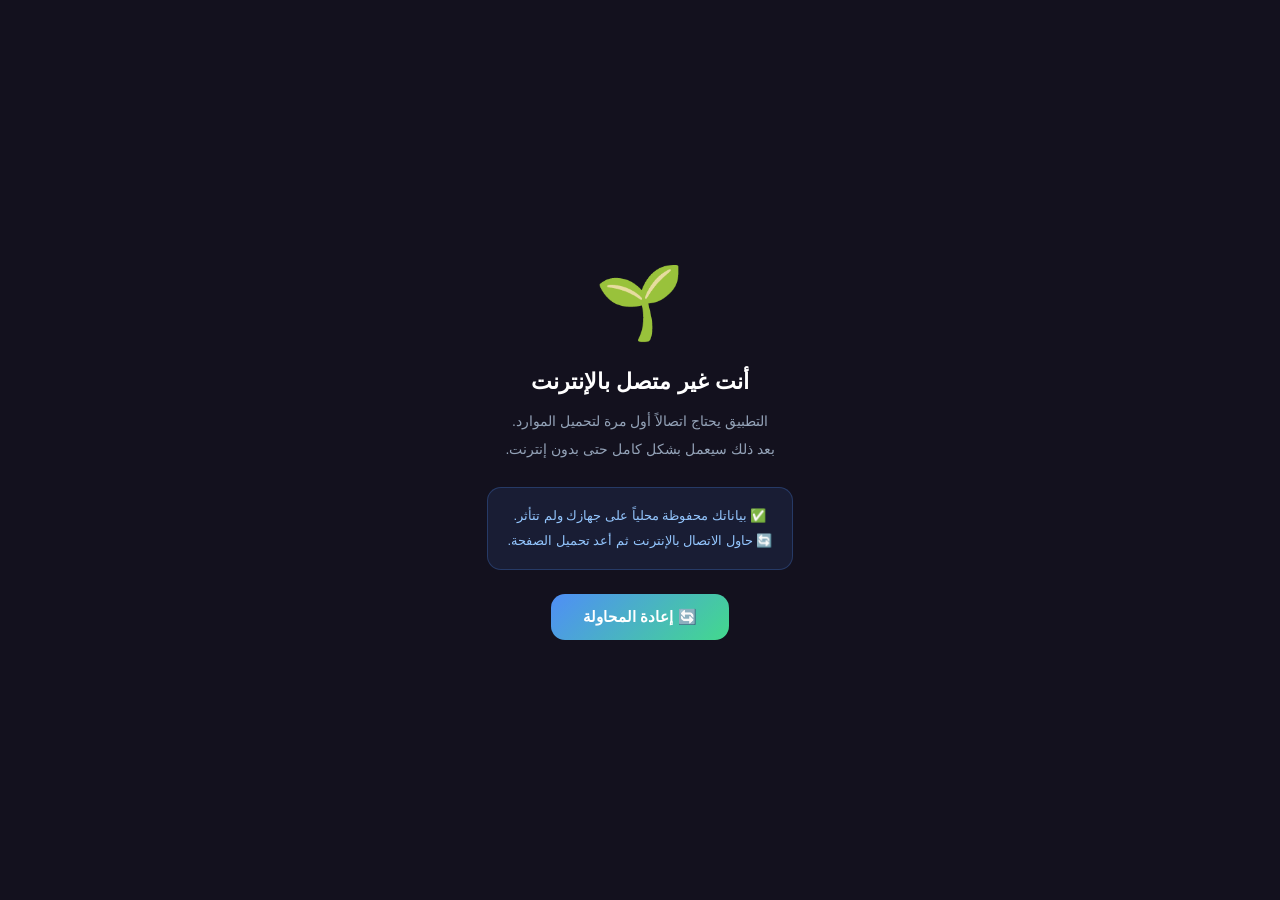
<file: offline.html>
<!DOCTYPE html>
<html lang="ar" dir="rtl">
<head>
  <meta charset="UTF-8">
  <meta name="viewport" content="width=device-width, initial-scale=1.0">
  <title>رحلة التعافي — بدون إنترنت</title>
  <style>
    *{ margin:0; padding:0; box-sizing:border-box; }
    body{
      font-family: 'Cairo', 'Segoe UI', sans-serif;
      background: #13111e;
      color: #e2e8f0;
      min-height: 100vh;
      display: flex;
      align-items: center;
      justify-content: center;
      padding: 24px;
    }
    .container{
      text-align: center;
      max-width: 420px;
    }
    .icon{ font-size: 72px; margin-bottom: 24px; }
    h1{ font-size: 22px; font-weight: 800; margin-bottom: 12px; color: #fff; }
    p{ font-size: 14px; color: #94a3b8; line-height: 2; margin-bottom: 24px; }
    .note{
      background: rgba(79,142,247,.1);
      border: 1px solid rgba(79,142,247,.25);
      border-radius: 14px;
      padding: 16px 20px;
      font-size: 13px;
      color: #93c5fd;
      line-height: 1.9;
      margin-bottom: 24px;
    }
    button{
      background: linear-gradient(135deg,#4f8ef7,#43d98d);
      color: #fff;
      border: none;
      border-radius: 14px;
      padding: 14px 32px;
      font-size: 15px;
      font-weight: 700;
      cursor: pointer;
      font-family: inherit;
    }
    button:hover{ opacity: 0.88; }
  </style>
</head>
<body>
  <div class="container">
    <div class="icon">🌱</div>
    <h1>أنت غير متصل بالإنترنت</h1>
    <p>التطبيق يحتاج اتصالاً أول مرة لتحميل الموارد.<br>بعد ذلك سيعمل بشكل كامل حتى بدون إنترنت.</p>
    <div class="note">
      ✅ بياناتك محفوظة محلياً على جهازك ولم تتأثر.<br>
      🔄 حاول الاتصال بالإنترنت ثم أعد تحميل الصفحة.
    </div>
    <button onclick="window.location.reload()">🔄 إعادة المحاولة</button>
  </div>
</body>
</html>
</file>
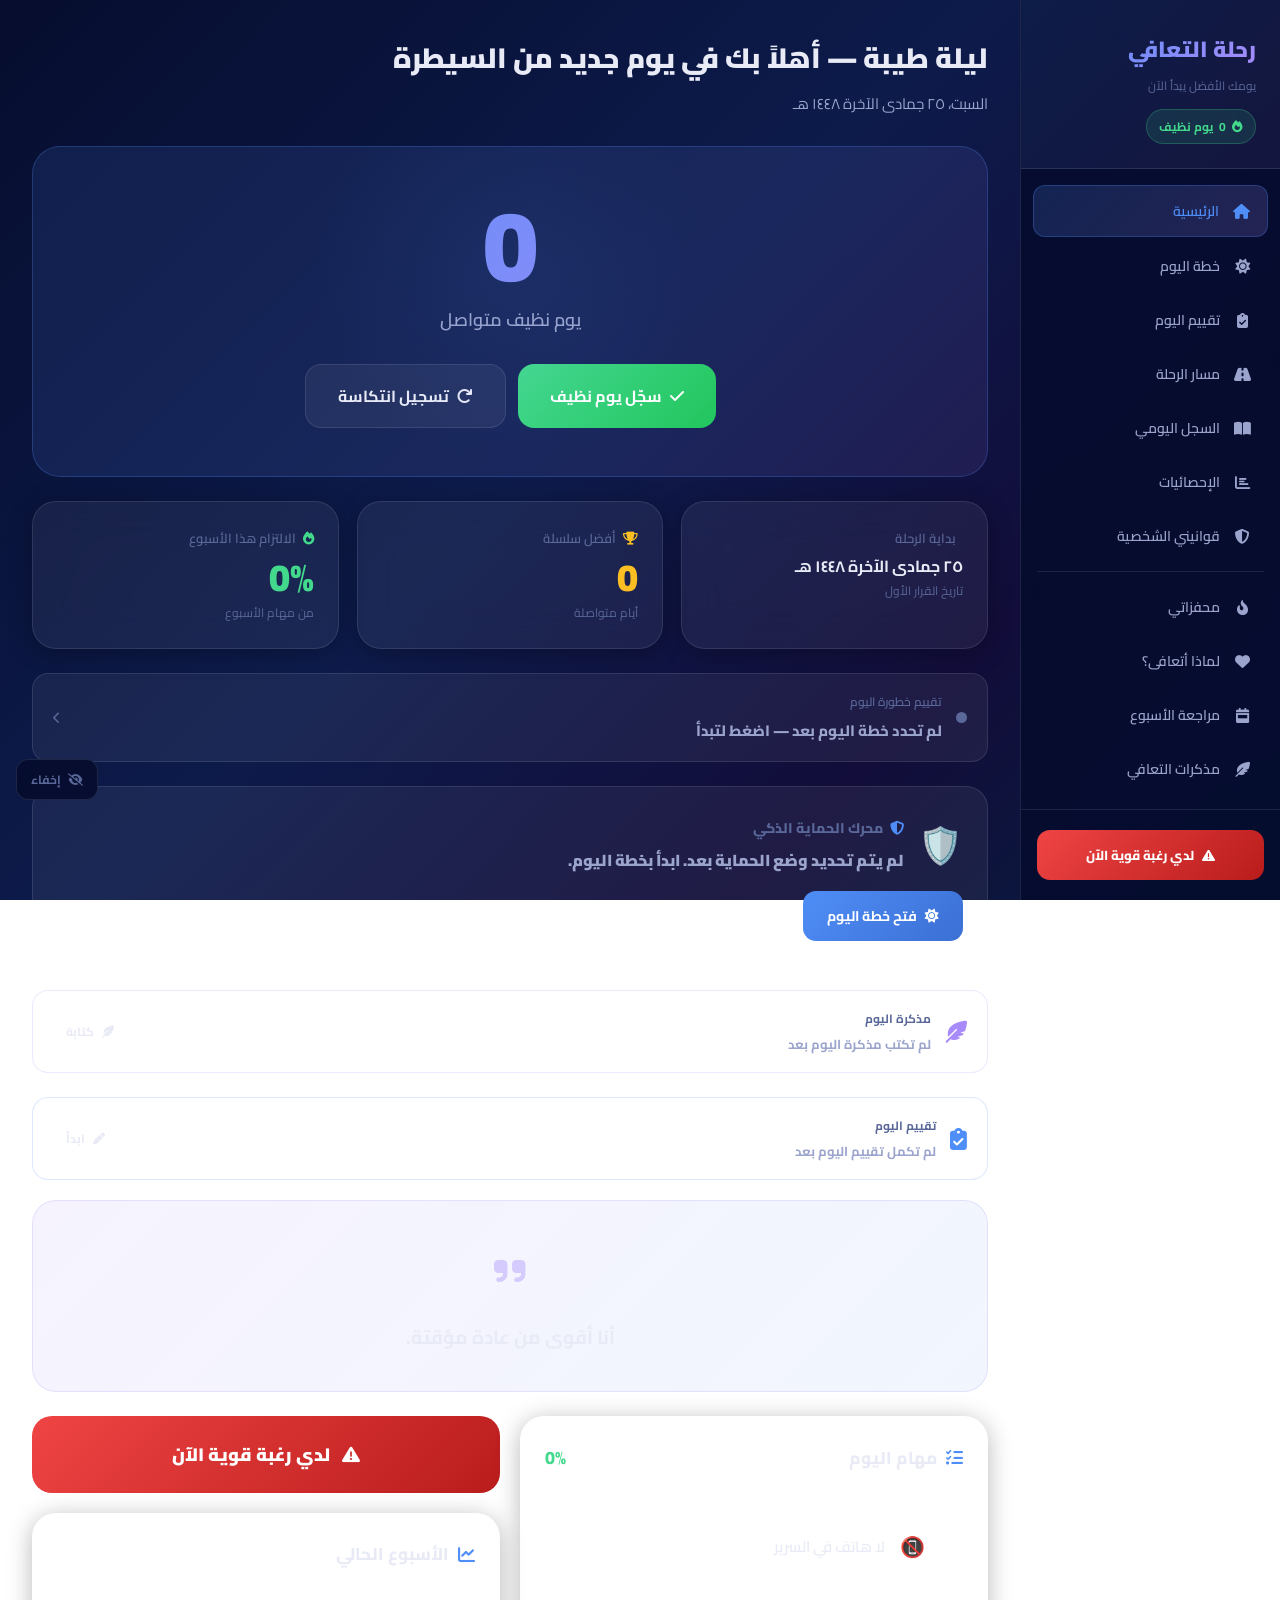
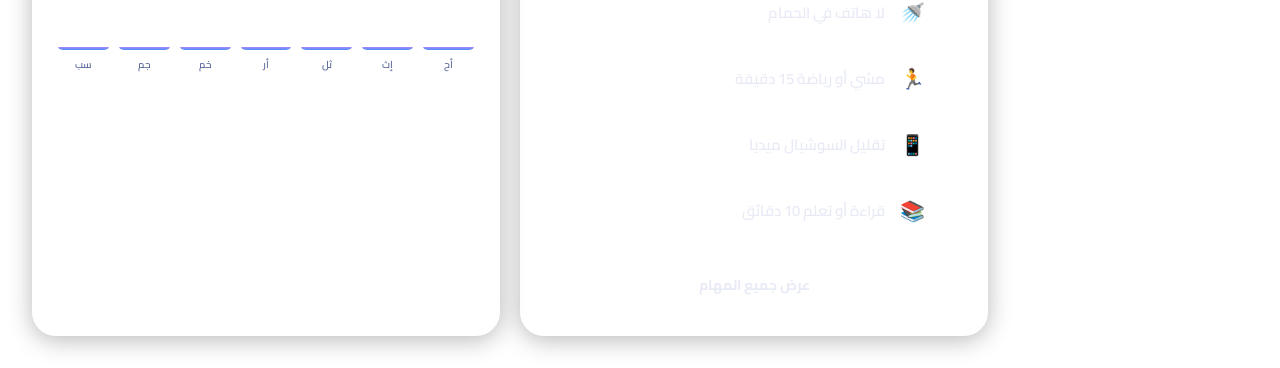
<file: docs/legacy-single-file.html>
<!DOCTYPE html>
<html lang="ar" dir="rtl">
<head>
<meta charset="UTF-8">
<meta name="viewport" content="width=device-width, initial-scale=1.0">
<title>رحلة التعافي</title>
<link href="https://fonts.googleapis.com/css2?family=Cairo:wght@300;400;500;600;700;800;900&display=swap" rel="stylesheet">
<link rel="stylesheet" href="https://cdnjs.cloudflare.com/ajax/libs/font-awesome/6.5.0/css/all.min.css">
<style>
:root {
  --bg1: #060d2e;
  --bg2: #0d1b4b;
  --glass: rgba(255,255,255,0.06);
  --glass-h: rgba(255,255,255,0.10);
  --border: rgba(255,255,255,0.10);
  --t1: #e8eaf6;
  --t2: #9ba4cc;
  --t3: #5a6899;
  --blue: #4f8ef7;
  --green: #43d98d;
  --purple: #a78bfa;
  --gold: #fbbf24;
  --red: #f87171;
  --sw: 260px;
  --r: 16px;
  --rl: 24px;
  --tr: 0.3s cubic-bezier(.4,0,.2,1);
}
*{margin:0;padding:0;box-sizing:border-box}
html{scroll-behavior:smooth}
body{
  font-family:'Cairo',sans-serif;
  background:linear-gradient(135deg,#060d2e 0%,#0d1b4b 45%,#120d3a 75%,#061e40 100%);
  min-height:100vh;color:var(--t1);direction:rtl;
  background-attachment:fixed;
}

/* ── LAYOUT ── */
.layout{display:flex;min-height:100vh}

/* ── SIDEBAR ── */
.sidebar{
  width:var(--sw);background:rgba(6,13,46,0.92);
  backdrop-filter:blur(24px);border-left:1px solid var(--border);
  position:fixed;top:0;right:0;height:100vh;
  display:flex;flex-direction:column;z-index:200;
  padding:0;overflow:hidden;
}
.sb-logo{
  padding:28px 24px 24px;
  background:linear-gradient(135deg,rgba(79,142,247,.12),rgba(167,139,250,.08));
  border-bottom:1px solid var(--border);
}
.sb-logo h1{
  font-size:22px;font-weight:900;
  background:linear-gradient(135deg,var(--blue),var(--purple));
  -webkit-background-clip:text;-webkit-text-fill-color:transparent;background-clip:text;
}
.sb-logo p{font-size:12px;color:var(--t3);margin-top:4px}
.sb-logo .streak-pill{
  display:inline-flex;align-items:center;gap:6px;
  margin-top:12px;background:rgba(67,217,141,.12);
  border:1px solid rgba(67,217,141,.25);border-radius:100px;
  padding:5px 12px;font-size:12px;color:var(--green);font-weight:700;
}
.nav-list{flex:1;padding:16px 12px;overflow-y:auto}
.nav-btn{
  display:flex;align-items:center;gap:12px;
  padding:12px 16px;border-radius:12px;cursor:pointer;
  transition:var(--tr);margin-bottom:4px;color:var(--t2);
  font-size:14px;font-weight:600;border:none;background:none;
  width:100%;text-align:right;font-family:'Cairo',sans-serif;
}
.nav-btn:hover{background:var(--glass);color:var(--t1)}
.nav-btn.active{
  background:linear-gradient(135deg,rgba(79,142,247,.18),rgba(167,139,250,.18));
  color:var(--blue);border:1px solid rgba(79,142,247,.28);
}
.nav-btn i{width:20px;text-align:center;font-size:15px}
.sb-foot{padding:20px 16px;border-top:1px solid var(--border)}
.btn-sos-sb{
  width:100%;padding:13px;
  background:linear-gradient(135deg,#ef4444,#b91c1c);
  border:none;border-radius:13px;color:#fff;
  font-family:'Cairo',sans-serif;font-size:13px;font-weight:800;
  cursor:pointer;transition:var(--tr);
  display:flex;align-items:center;justify-content:center;gap:8px;
}
.btn-sos-sb:hover{transform:translateY(-2px);box-shadow:0 8px 24px rgba(239,68,68,.4)}

/* ── MAIN ── */
.main{margin-right:var(--sw);flex:1;padding:32px;min-height:100vh}

/* ── SECTIONS ── */
.sec{display:none}
.sec.active{display:block;animation:fadeUp .4s ease}
@keyframes fadeUp{from{opacity:0;transform:translateY(14px)}to{opacity:1;transform:translateY(0)}}

/* ── CARDS ── */
.card{
  background:var(--glass);backdrop-filter:blur(20px);
  border:1px solid var(--border);border-radius:var(--rl);
  padding:24px;transition:var(--tr);
  box-shadow:0 4px 24px rgba(0,0,0,.28);
}
.card:hover{background:var(--glass-h);transform:translateY(-2px);box-shadow:0 8px 36px rgba(0,0,0,.36)}
.card-lbl{font-size:13px;color:var(--t3);font-weight:600;margin-bottom:8px;display:flex;align-items:center;gap:7px}
.card-val{font-size:38px;font-weight:900;line-height:1}
.card-sub{font-size:12px;color:var(--t3);margin-top:5px}

/* ── GRIDS ── */
.g2{display:grid;grid-template-columns:1fr 1fr;gap:20px}
.g3{display:grid;grid-template-columns:repeat(3,1fr);gap:18px}
.g4{display:grid;grid-template-columns:repeat(4,1fr);gap:14px}

/* ── PAGE HEADER ── */
.ph{margin-bottom:28px}
.ph h2{font-size:28px;font-weight:900;margin-bottom:5px}
.ph p{color:var(--t2);font-size:15px}

/* ── COUNTER HERO ── */
.hero{
  background:linear-gradient(135deg,rgba(79,142,247,.13),rgba(167,139,250,.10));
  border:1px solid rgba(79,142,247,.25);border-radius:28px;
  padding:48px 32px;text-align:center;position:relative;overflow:hidden;
  margin-bottom:24px;
}
.hero::before{
  content:'';position:absolute;top:-80px;left:50%;transform:translateX(-50%);
  width:400px;height:400px;
  background:radial-gradient(circle,rgba(79,142,247,.08) 0%,transparent 70%);
  border-radius:50%;pointer-events:none;
}
.hero-num{
  font-size:100px;font-weight:900;line-height:1;
  background:linear-gradient(135deg,var(--blue),var(--purple));
  -webkit-background-clip:text;-webkit-text-fill-color:transparent;background-clip:text;
  position:relative;
}
.hero-lbl{font-size:18px;color:var(--t2);margin-top:8px;font-weight:600}
.hero-btns{display:flex;gap:12px;justify-content:center;margin-top:28px;flex-wrap:wrap}

/* ── BUTTONS ── */
.btn{
  padding:12px 24px;border-radius:13px;border:none;
  font-family:'Cairo',sans-serif;font-size:14px;font-weight:700;
  cursor:pointer;transition:var(--tr);display:inline-flex;align-items:center;gap:8px;
}
.btn-blue{background:linear-gradient(135deg,var(--blue),#3b6fd4);color:#fff}
.btn-blue:hover{transform:translateY(-2px);box-shadow:0 8px 24px rgba(79,142,247,.4)}
.btn-green{background:linear-gradient(135deg,var(--green),#22c55e);color:#fff}
.btn-green:hover{transform:translateY(-2px);box-shadow:0 8px 24px rgba(67,217,141,.4)}
.btn-red{background:linear-gradient(135deg,var(--red),#dc2626);color:#fff}
.btn-red:hover{transform:translateY(-2px);box-shadow:0 8px 24px rgba(248,113,113,.4)}
.btn-ghost{background:rgba(255,255,255,.06);border:1px solid var(--border);color:var(--t1)}
.btn-ghost:hover{background:rgba(255,255,255,.1)}
.btn-lg{padding:16px 32px;font-size:16px;border-radius:16px}
.btn-full{width:100%;justify-content:center}

/* ── SOS BUTTON ── */
.sos-btn{
  background:linear-gradient(135deg,#ef4444,#b91c1c);
  color:#fff;padding:22px 32px;font-size:18px;font-weight:900;
  border-radius:20px;border:none;cursor:pointer;
  font-family:'Cairo',sans-serif;width:100%;
  display:flex;align-items:center;justify-content:center;gap:12px;
  transition:var(--tr);animation:sos-pulse 2.5s infinite;
}
@keyframes sos-pulse{0%,100%{box-shadow:0 0 0 0 rgba(239,68,68,.5)}50%{box-shadow:0 0 0 14px rgba(239,68,68,0)}}
.sos-btn:hover{transform:translateY(-3px);box-shadow:0 14px 36px rgba(239,68,68,.5)!important;animation:none}

/* ── QUOTE ── */
.quote-card{
  background:linear-gradient(135deg,rgba(167,139,250,.10),rgba(79,142,247,.08));
  border:1px solid rgba(167,139,250,.2);border-radius:var(--rl);
  padding:36px 32px;text-align:center;margin-bottom:24px;
}
.quote-icon{font-size:36px;color:rgba(167,139,250,.4);margin-bottom:14px}
.quote-text{font-size:19px;font-weight:700;line-height:1.9;color:var(--t1)}

/* ── PROGRESS BAR ── */
.pb-wrap{background:rgba(255,255,255,.06);border-radius:100px;overflow:hidden}
.pb-fill{height:100%;border-radius:100px;background:linear-gradient(90deg,var(--blue),var(--purple));transition:width .6s ease}

/* ── TASKS ── */
.task-item{
  display:flex;align-items:center;gap:14px;
  padding:14px 0;border-bottom:1px solid rgba(255,255,255,.06);
  cursor:pointer;transition:var(--tr);user-select:none;
}
.task-item:last-child{border-bottom:none}
.task-item:hover{padding-right:6px}
.task-cb{
  width:24px;height:24px;border-radius:7px;
  border:2px solid rgba(255,255,255,.2);flex-shrink:0;
  transition:var(--tr);display:flex;align-items:center;justify-content:center;
}
.task-item.done .task-cb{background:var(--green);border-color:var(--green)}
.task-item.done .task-cb::after{content:'✓';color:#fff;font-size:13px;font-weight:800}
.task-item.done .task-lbl{text-decoration:line-through;color:var(--t3)}
.task-lbl{font-size:15px;font-weight:600;flex:1}
.task-ic{font-size:20px;width:26px;text-align:center}

/* ── WEEK BARS ── */
.week-wrap{display:flex;gap:8px;align-items:flex-end;height:90px}
.week-col{flex:1;display:flex;flex-direction:column;align-items:center;gap:5px;height:100%}
.week-bar-outer{flex:1;width:100%;display:flex;align-items:flex-end;background:rgba(255,255,255,.04);border-radius:6px;overflow:hidden}
.week-bar-inner{width:100%;border-radius:6px;transition:height .6s ease;background:linear-gradient(to top,var(--blue),var(--purple))}
.week-bar-inner.full{background:linear-gradient(to top,var(--green),#22c55e)}
.week-dl{font-size:10px;color:var(--t3);font-weight:600}

/* ── TIMELINE ── */
.tl{position:relative;padding:8px 0}
.tl::before{
  content:'';position:absolute;right:23px;top:0;bottom:0;
  width:2px;background:linear-gradient(to bottom,var(--blue),var(--purple));opacity:.2;
}
.tl-item{display:flex;gap:20px;margin-bottom:20px;align-items:flex-start}
.tl-dot{
  width:48px;height:48px;border-radius:50%;
  border:2px solid rgba(255,255,255,.12);
  display:flex;align-items:center;justify-content:center;
  flex-shrink:0;font-weight:800;font-size:12px;
  background:rgba(255,255,255,.04);transition:var(--tr);
  position:relative;z-index:1;color:var(--t3);
}
.tl-dot.on{
  background:linear-gradient(135deg,var(--blue),var(--purple));
  border-color:var(--purple);
  box-shadow:0 0 24px rgba(79,142,247,.5);color:#fff;
}
.tl-body{flex:1;background:var(--glass);border:1px solid var(--border);border-radius:16px;padding:16px 20px;transition:var(--tr)}
.tl-body.on{background:linear-gradient(135deg,rgba(79,142,247,.10),rgba(167,139,250,.08));border-color:rgba(79,142,247,.28)}
.tl-day{font-size:11px;color:var(--blue);font-weight:700;margin-bottom:4px;letter-spacing:.5px}
.tl-title{font-size:16px;font-weight:800}
.tl-desc{font-size:13px;color:var(--t2);margin-top:4px}
.tl-badge{
  display:inline-flex;align-items:center;gap:5px;
  padding:4px 10px;border-radius:100px;font-size:11px;font-weight:700;
  background:rgba(67,217,141,.12);color:var(--green);border:1px solid rgba(67,217,141,.25);margin-top:8px;
}

/* ── FORM ── */
.fg{margin-bottom:20px}
.fl{display:block;font-size:13px;font-weight:700;color:var(--t2);margin-bottom:8px}
.fi,.fs,.ft{
  width:100%;background:rgba(255,255,255,.05);
  border:1px solid var(--border);border-radius:12px;
  padding:13px 16px;color:var(--t1);
  font-family:'Cairo',sans-serif;font-size:14px;
  transition:var(--tr);outline:none;
}
.fi:focus,.fs:focus,.ft:focus{border-color:var(--blue);box-shadow:0 0 0 3px rgba(79,142,247,.15)}
.fs option{background:#0d1b4b;color:var(--t1)}
.ft{resize:vertical;min-height:90px}
.slider-row{display:flex;align-items:center;gap:12px}
.slider{
  flex:1;-webkit-appearance:none;appearance:none;
  height:6px;border-radius:100px;background:rgba(255,255,255,.08);outline:none;
}
.slider::-webkit-slider-thumb{
  -webkit-appearance:none;width:22px;height:22px;border-radius:50%;
  background:linear-gradient(135deg,var(--blue),var(--purple));cursor:pointer;
}
.slider-v{width:36px;text-align:center;font-weight:800;color:var(--blue);font-size:18px}
.radio-row{display:flex;gap:10px}
.rbtn{
  flex:1;padding:10px;border-radius:10px;
  border:1px solid var(--border);background:transparent;
  color:var(--t2);font-family:'Cairo',sans-serif;font-size:13px;font-weight:700;
  cursor:pointer;transition:var(--tr);text-align:center;
}
.rbtn.sel{background:rgba(79,142,247,.14);border-color:var(--blue);color:var(--blue)}

/* ── JOURNAL ENTRIES ── */
.je-card{
  background:var(--glass);border:1px solid var(--border);
  border-radius:16px;padding:16px 20px;margin-bottom:12px;
  display:flex;gap:14px;align-items:flex-start;
}
.je-date{
  flex-shrink:0;background:rgba(255,255,255,.05);
  padding:8px 10px;border-radius:10px;text-align:center;min-width:56px;
}
.je-date .jed-d{font-size:20px;font-weight:900;line-height:1}
.je-date .jed-m{font-size:10px;color:var(--t3)}
.badge{padding:4px 10px;border-radius:100px;font-size:11px;font-weight:700}
.bc{background:rgba(67,217,141,.12);color:var(--green)}
.bw{background:rgba(251,191,36,.12);color:var(--gold)}
.bd{background:rgba(248,113,113,.12);color:var(--red)}
.bn{background:rgba(255,255,255,.08);color:var(--t2)}

/* ── STAT CARDS ── */
.sc{
  background:var(--glass);border:1px solid var(--border);
  border-radius:var(--rl);padding:28px 20px;text-align:center;transition:var(--tr);
}
.sc:hover{transform:translateY(-4px);box-shadow:0 12px 40px rgba(0,0,0,.4)}
.sc-ico{font-size:34px;margin-bottom:12px}
.sc-val{
  font-size:38px;font-weight:900;
  background:linear-gradient(135deg,var(--blue),var(--purple));
  -webkit-background-clip:text;-webkit-text-fill-color:transparent;background-clip:text;
}
.sc-lbl{font-size:13px;color:var(--t2);margin-top:6px;font-weight:600}

/* ── RULES ── */
.rule{
  display:flex;align-items:center;gap:12px;
  padding:14px 16px;background:var(--glass);border:1px solid var(--border);
  border-radius:12px;margin-bottom:10px;transition:var(--tr);
}
.rule:hover{background:var(--glass-h)}
.rule-dot{width:8px;height:8px;border-radius:50%;background:linear-gradient(135deg,var(--blue),var(--purple));flex-shrink:0}
.rule-txt{flex:1;font-size:14px;font-weight:600}
.rule-del{background:none;border:none;color:var(--t3);cursor:pointer;font-size:14px;padding:4px 6px;border-radius:6px;transition:var(--tr)}
.rule-del:hover{color:var(--red);background:rgba(248,113,113,.1)}
.add-row{display:flex;gap:10px;margin-top:16px}

/* ── MODALS ── */
.overlay{
  position:fixed;inset:0;background:rgba(0,0,0,.82);
  backdrop-filter:blur(10px);z-index:1000;
  display:none;align-items:center;justify-content:center;padding:20px;
}
.overlay.open{display:flex;animation:fadeIn .25s ease}
@keyframes fadeIn{from{opacity:0}to{opacity:1}}
.modal{
  background:linear-gradient(145deg,#0d1b4b,#120d3a);
  border:1px solid var(--border);border-radius:28px;
  padding:40px;max-width:560px;width:100%;
  max-height:90vh;overflow-y:auto;position:relative;
  box-shadow:0 32px 80px rgba(0,0,0,.6);
}
.modal-x{
  position:absolute;top:16px;left:16px;
  background:rgba(255,255,255,.08);border:none;border-radius:9px;
  color:var(--t2);cursor:pointer;width:36px;height:36px;
  display:flex;align-items:center;justify-content:center;font-size:16px;transition:var(--tr);
}
.modal-x:hover{background:rgba(255,255,255,.14);color:var(--t1)}

/* ── EMERGENCY MODAL ── */
.sos-head{text-align:center;margin-bottom:28px}
.sos-head h2{font-size:22px;font-weight:900;color:#f87171;margin-bottom:8px}
.sos-head p{color:var(--t2);font-size:15px}
.timer{
  width:110px;height:110px;border-radius:50%;
  border:4px solid rgba(79,142,247,.3);
  display:flex;align-items:center;justify-content:center;
  margin:0 auto 20px;font-size:38px;font-weight:900;color:var(--blue);
  background:rgba(79,142,247,.06);
  box-shadow:0 0 0 8px rgba(79,142,247,.06);
}
.step-item{display:flex;align-items:flex-start;gap:12px;padding:10px 0;border-bottom:1px solid rgba(255,255,255,.05)}
.step-n{
  width:26px;height:26px;border-radius:50%;flex-shrink:0;
  background:linear-gradient(135deg,var(--blue),var(--purple));
  color:#fff;font-size:11px;font-weight:800;
  display:flex;align-items:center;justify-content:center;
}
.step-t{font-size:14px;font-weight:600;padding-top:4px}
.feeling-grid{display:grid;grid-template-columns:repeat(4,1fr);gap:8px;margin:16px 0 24px}
.fbtn{
  padding:9px 6px;border-radius:10px;border:1px solid var(--border);
  background:transparent;color:var(--t2);font-family:'Cairo',sans-serif;
  font-size:13px;cursor:pointer;transition:var(--tr);text-align:center;font-weight:600;
}
.fbtn.sel{background:rgba(79,142,247,.14);border-color:var(--blue);color:var(--blue)}
.victory{
  background:linear-gradient(135deg,rgba(67,217,141,.14),rgba(67,217,141,.06));
  border:1px solid rgba(67,217,141,.28);border-radius:18px;padding:28px;
  text-align:center;display:none;
}
.victory.show{display:block;animation:bounceIn .5s ease}
@keyframes bounceIn{0%{transform:scale(.8);opacity:0}65%{transform:scale(1.05)}100%{transform:scale(1);opacity:1}}

/* ── TOAST ── */
.toast{
  position:fixed;bottom:90px;left:50%;
  transform:translateX(-50%) translateY(16px);
  background:rgba(8,16,60,.96);border:1px solid var(--border);
  border-radius:13px;padding:13px 26px;color:var(--t1);
  font-size:14px;font-weight:700;z-index:3000;
  opacity:0;transition:all .3s ease;backdrop-filter:blur(20px);
  pointer-events:none;white-space:nowrap;
}
.toast.show{opacity:1;transform:translateX(-50%) translateY(0)}

/* ── BOTTOM NAV ── */
.bnav{
  display:none;position:fixed;bottom:0;left:0;right:0;
  background:rgba(6,13,46,.96);backdrop-filter:blur(24px);
  border-top:1px solid var(--border);z-index:200;
  padding:8px 0 max(env(safe-area-inset-bottom),8px);
}
.bnav-inner{display:flex;justify-content:space-around;align-items:center}
.bnav-btn{
  display:flex;flex-direction:column;align-items:center;gap:4px;
  padding:6px 10px;color:var(--t3);cursor:pointer;
  transition:var(--tr);border:none;background:none;font-family:'Cairo',sans-serif;
}
.bnav-btn.active{color:var(--blue)}
.bnav-btn i{font-size:20px}
.bnav-btn span{font-size:10px;font-weight:600}

/* ── UTILS ── */
.tg{background:linear-gradient(135deg,var(--blue),var(--purple));-webkit-background-clip:text;-webkit-text-fill-color:transparent;background-clip:text}
.tc{color:var(--green)}.tg2{color:var(--gold)}.tr2{color:var(--red)}.tm{color:var(--t3)}
.mt8{margin-top:8px}.mt12{margin-top:12px}.mt16{margin-top:16px}.mt24{margin-top:24px}.mt32{margin-top:32px}
.mb16{margin-bottom:16px}.mb24{margin-bottom:24px}
.fb{display:flex;align-items:center;justify-content:space-between}
.sec-t{font-size:17px;font-weight:800;margin-bottom:14px;display:flex;align-items:center;gap:9px}
.sec-t i{color:var(--blue)}
.divider{height:1px;background:var(--border);margin:20px 0}

/* ── CHIP BUTTONS (single-select group) ── */
.chip-grid{display:flex;flex-wrap:wrap;gap:8px;margin-top:6px}
.chip{
  padding:8px 14px;border-radius:100px;
  border:1px solid var(--border);background:transparent;
  color:var(--t2);font-family:'Cairo',sans-serif;font-size:13px;font-weight:600;
  cursor:pointer;transition:var(--tr);
}
.chip:hover{background:var(--glass)}
.chip.sel{background:rgba(79,142,247,.15);border-color:var(--blue);color:var(--blue)}

/* ── RISK RESULT CARD ── */
.risk-card{
  border-radius:20px;padding:22px;
  display:flex;align-items:flex-start;gap:14px;transition:var(--tr);
}
.risk-low {background:rgba(67,217,141,.09);border:1px solid rgba(67,217,141,.28)}
.risk-med {background:rgba(251,191,36,.09);border:1px solid rgba(251,191,36,.28)}
.risk-high{background:rgba(248,113,113,.09);border:1px solid rgba(248,113,113,.28)}
.risk-ico{font-size:34px;flex-shrink:0;margin-top:2px}
.risk-lv{font-size:11px;font-weight:800;letter-spacing:.6px;text-transform:uppercase;margin-bottom:5px}
.risk-lv.low{color:var(--green)}.risk-lv.med{color:var(--gold)}.risk-lv.high{color:var(--red)}
.risk-msg{font-size:14px;font-weight:700;color:var(--t1);line-height:1.75;margin-bottom:6px}
.risk-why{font-size:12px;color:var(--t2);line-height:1.6}

/* ── DASHBOARD RISK MINI CARD ── */
.d-risk{
  background:var(--glass);border:1px solid var(--border);
  border-radius:16px;padding:16px 20px;
  display:flex;align-items:center;gap:14px;
  cursor:pointer;transition:var(--tr);margin-bottom:24px;
}
.d-risk:hover{background:var(--glass-h);transform:translateY(-2px)}
.d-risk-dot{width:11px;height:11px;border-radius:50%;flex-shrink:0}
.d-risk-dot.low {background:var(--green);box-shadow:0 0 8px rgba(67,217,141,.5)}
.d-risk-dot.med {background:var(--gold);box-shadow:0 0 8px rgba(251,191,36,.5)}
.d-risk-dot.high{background:var(--red);box-shadow:0 0 8px rgba(248,113,113,.5);animation:dblink 1.4s infinite}
@keyframes dblink{0%,100%{opacity:1}50%{opacity:.35}}
.d-risk-body{flex:1}
.d-risk-lbl{font-size:12px;color:var(--t3);font-weight:600;margin-bottom:3px}
.d-risk-val{font-size:15px;font-weight:800}
.d-risk-val.low{color:var(--green)}.d-risk-val.med{color:var(--gold)}.d-risk-val.high{color:var(--red)}

/* ── DAY TASKS NUMBERED INPUT ── */
.dp-task-row{display:flex;align-items:center;gap:10px;margin-bottom:10px}
.dp-task-num{
  width:28px;height:28px;border-radius:50%;flex-shrink:0;
  background:linear-gradient(135deg,var(--blue),var(--purple));
  color:#fff;font-size:12px;font-weight:800;
  display:flex;align-items:center;justify-content:center;
}

/* ── RESPONSIVE ── */
@media(max-width:1100px){.g4{grid-template-columns:repeat(2,1fr)}.g3{grid-template-columns:1fr 1fr}}
@media(max-width:768px){
  .sidebar{display:none}
  .bnav{display:block}
  .main{margin-right:0;padding:20px 16px;padding-bottom:90px}
  .g2,.g3,.g4{grid-template-columns:1fr}
  .hero-num{font-size:72px}
  .modal{padding:28px 18px}
  .feeling-grid{grid-template-columns:repeat(4,1fr)}
  .ph h2{font-size:22px}
}
@media(max-width:380px){.feeling-grid{grid-template-columns:repeat(2,1fr)}}

/* ── SOS PROTOCOL ── */
.sos-reason-banner{
  display:flex;align-items:center;gap:10px;
  background:linear-gradient(135deg,rgba(167,139,250,.14),rgba(79,142,247,.10));
  border:1px solid rgba(167,139,250,.28);border-radius:14px;
  padding:12px 18px;margin-bottom:22px;
  font-size:14px;font-weight:700;color:var(--purple);
  animation:fadeUp .4s ease;
}
.sos-reason-banner i{flex-shrink:0;font-size:16px}
.sos-phases-bar{
  display:flex;align-items:center;justify-content:center;
  gap:0;margin-bottom:28px;
}
.sos-ph-dot{
  width:34px;height:34px;border-radius:50%;
  border:2px solid rgba(255,255,255,.15);
  background:rgba(255,255,255,.05);
  color:var(--t3);font-size:12px;font-weight:800;
  display:flex;align-items:center;justify-content:center;
  transition:var(--tr);flex-shrink:0;
}
.sos-ph-dot.active{
  background:linear-gradient(135deg,var(--blue),var(--purple));
  border-color:var(--purple);color:#fff;
  box-shadow:0 0 16px rgba(79,142,247,.5);
}
.sos-ph-dot.done{
  background:rgba(67,217,141,.18);border-color:var(--green);color:var(--green);
}
.sos-ph-line{
  flex:1;height:2px;max-width:36px;
  background:rgba(255,255,255,.1);
  transition:background .4s ease;
}
.sos-ph-line.done{background:var(--green)}
.sos-ph-label{
  font-size:10px;color:var(--t3);font-weight:600;text-align:center;margin-top:5px;
}
.sos-steps-list{margin:20px 0}
.sos-step-row{
  display:flex;align-items:center;gap:14px;
  padding:12px 16px;border-radius:12px;
  background:rgba(255,255,255,.04);border:1px solid rgba(255,255,255,.06);
  margin-bottom:8px;font-size:14px;font-weight:600;
  animation:fadeUp .3s ease;
}
.sos-step-icon{font-size:20px;flex-shrink:0;width:28px;text-align:center}
.sos-phase-title{
  text-align:center;margin-bottom:6px;
}
.sos-phase-title h2{
  font-size:20px;font-weight:900;color:var(--t1);margin-bottom:6px;line-height:1.5;
}
.sos-phase-title p{color:var(--t2);font-size:13px}
.sos-victory-msg{
  background:linear-gradient(135deg,rgba(67,217,141,.14),rgba(67,217,141,.06));
  border:1px solid rgba(67,217,141,.28);border-radius:18px;padding:28px;
  text-align:center;display:none;
}
.sos-victory-msg.show{display:block;animation:bounceIn .5s ease}
.sos-phase{animation:fadeUp .35s ease}

/* ── 90-DAY PHASE TIMELINE ── */
.tl-phase-block{
  background:var(--glass);border:1px solid var(--border);
  border-radius:20px;padding:22px 24px;margin-bottom:18px;
  transition:var(--tr);
}
.tl-phase-block.phase-active{
  background:linear-gradient(135deg,rgba(79,142,247,.10),rgba(167,139,250,.08));
  border-color:rgba(79,142,247,.35);
  box-shadow:0 0 24px rgba(79,142,247,.12);
}
.tl-phase-block.phase-done{
  background:rgba(67,217,141,.05);
  border-color:rgba(67,217,141,.2);
}
.tl-phase-header{display:flex;align-items:flex-start;gap:14px;margin-bottom:14px}
.tl-phase-ico{font-size:32px;flex-shrink:0;margin-top:2px}
.tl-phase-days{font-size:11px;color:var(--blue);font-weight:700;letter-spacing:.5px;margin-bottom:3px}
.tl-phase-title{font-size:17px;font-weight:900;margin-bottom:3px}
.tl-phase-goal{font-size:13px;color:var(--t2)}
.tl-phase-badge{
  display:inline-flex;align-items:center;gap:5px;
  padding:5px 12px;border-radius:100px;font-size:11px;font-weight:700;
  white-space:nowrap;flex-shrink:0;
}
.tl-phase-badge.not-started{background:rgba(255,255,255,.06);color:var(--t3);border:1px solid var(--border)}
.tl-phase-badge.active-badge{background:rgba(79,142,247,.15);color:var(--blue);border:1px solid rgba(79,142,247,.3)}
.tl-phase-badge.done-badge{background:rgba(67,217,141,.12);color:var(--green);border:1px solid rgba(67,217,141,.25)}
.tl-phase-pb-wrap{height:6px;background:rgba(255,255,255,.07);border-radius:100px;overflow:hidden}
.tl-phase-pb-fill{height:100%;border-radius:100px;background:linear-gradient(90deg,var(--blue),var(--purple));transition:width .8s ease}
.tl-phase-tasks{margin:14px 0}
.tl-phase-task{
  display:flex;align-items:center;padding:8px 0;
  border-bottom:1px solid rgba(255,255,255,.04);
  font-size:13px;font-weight:600;color:var(--t2);
}
.tl-phase-task:last-child{border-bottom:none}
.tl-phase-task.done{color:var(--green)}
.tl-phase-task.active-t{color:var(--t1)}
.tl-phase-task i{margin-left:10px;flex-shrink:0}
.tl-phase-msg{
  font-size:13px;font-style:italic;color:var(--t3);
  border-right:3px solid rgba(167,139,250,.3);padding-right:12px;margin-top:14px;
  line-height:1.7;
}

/* ── TRIGGERS PAGE ── */
.tri-empty{
  text-align:center;padding:48px 32px;
  background:var(--glass);border:1px solid var(--border);border-radius:var(--rl);
}
.alt-item{
  display:flex;align-items:center;gap:12px;
  padding:13px 16px;border-radius:12px;
  background:rgba(255,255,255,.04);border:1px solid rgba(255,255,255,.06);
  margin-bottom:8px;font-size:14px;font-weight:600;
  transition:var(--tr);cursor:default;
}
.alt-item:hover{background:rgba(255,255,255,.08)}
.alt-num{
  width:28px;height:28px;border-radius:50%;flex-shrink:0;
  background:linear-gradient(135deg,var(--blue),var(--purple));
  color:#fff;font-size:11px;font-weight:800;
  display:flex;align-items:center;justify-content:center;
}

/* ── REASONS PAGE ── */
.reason-item{
  display:flex;align-items:center;gap:12px;
  padding:14px 16px;
  background:linear-gradient(135deg,rgba(167,139,250,.08),rgba(79,142,247,.05));
  border:1px solid rgba(167,139,250,.18);
  border-radius:13px;margin-bottom:10px;transition:var(--tr);
}
.reason-item:hover{background:linear-gradient(135deg,rgba(167,139,250,.12),rgba(79,142,247,.08))}
.reason-dot{width:8px;height:8px;border-radius:50%;background:linear-gradient(135deg,var(--purple),var(--blue));flex-shrink:0}
.reason-txt{flex:1;font-size:14px;font-weight:600}
.reason-del{background:none;border:none;color:var(--t3);cursor:pointer;font-size:14px;padding:4px 6px;border-radius:6px;transition:var(--tr)}
.reason-del:hover{color:var(--red);background:rgba(248,113,113,.1)}

/* ── WEEKLY REVIEW ── */
.wrv-card{
  background:var(--glass);border:1px solid var(--border);
  border-radius:16px;padding:18px 20px;margin-bottom:12px;
}
.wrv-date{font-size:11px;color:var(--blue);font-weight:700;margin-bottom:8px}
.wrv-row{display:flex;gap:8px;align-items:flex-start;margin-bottom:6px;font-size:13px}
.wrv-lbl{color:var(--t3);font-weight:700;flex-shrink:0;min-width:90px}
.wrv-val{color:var(--t1);font-weight:600;line-height:1.6}
.wrv-decision{
  margin-top:10px;padding:10px 14px;border-radius:10px;
  background:linear-gradient(135deg,rgba(79,142,247,.10),rgba(167,139,250,.08));
  border:1px solid rgba(79,142,247,.2);font-size:13px;font-weight:700;color:var(--t1);
}

/* ── DASHBOARD WEEKLY CARD ── */
.dash-weekly{
  background:var(--glass);border:1px solid rgba(167,139,250,.2);
  border-radius:16px;padding:16px 20px;
  display:flex;align-items:center;gap:14px;
  cursor:pointer;transition:var(--tr);margin-bottom:24px;
}
.dash-weekly:hover{background:var(--glass-h);transform:translateY(-2px)}

/* ── RECOVERY LOCK — V3 PART 3 ── */
.rl-card{
  background:linear-gradient(135deg,rgba(167,139,250,.12),rgba(79,142,247,.08));
  border:2px solid rgba(167,139,250,.4);border-radius:22px;padding:28px;
  margin-bottom:24px;animation:rl-glow 3s infinite;
}
@keyframes rl-glow{0%,100%{box-shadow:0 0 0 0 rgba(167,139,250,.2)}50%{box-shadow:0 0 20px rgba(167,139,250,.25)}}
.rl-badge{
  display:inline-flex;align-items:center;gap:6px;
  background:rgba(167,139,250,.15);border:1px solid rgba(167,139,250,.35);
  border-radius:100px;padding:5px 14px;
  font-size:11px;font-weight:800;color:var(--purple);
  letter-spacing:.5px;text-transform:uppercase;margin-bottom:16px;
}
.rl-timer{
  background:rgba(167,139,250,.10);border:1px solid rgba(167,139,250,.22);
  border-radius:14px;padding:14px 20px;
  display:flex;align-items:center;gap:12px;margin-bottom:14px;
}
.rl-timer-val{font-size:20px;font-weight:900;color:var(--purple)}
.rl-timer-lbl{font-size:11px;color:var(--t3);font-weight:600;margin-top:2px}
.rl-info-row{
  display:flex;gap:8px;align-items:flex-start;
  padding:8px 0;border-bottom:1px solid rgba(255,255,255,.05);font-size:13px;
}
.rl-info-row:last-of-type{border-bottom:none}
.rl-info-lbl{color:var(--t3);font-weight:700;flex-shrink:0;min-width:75px}
.rl-info-val{color:var(--t1);font-weight:600;line-height:1.6}
.rl-msg{
  background:rgba(255,255,255,.04);border-right:3px solid var(--purple);
  border-radius:0 12px 12px 0;padding:12px 16px;
  font-size:13px;font-weight:700;color:var(--t2);line-height:1.8;margin-bottom:16px;
}
.rl-complete-banner{
  background:linear-gradient(135deg,rgba(67,217,141,.14),rgba(67,217,141,.06));
  border:1px solid rgba(67,217,141,.3);border-radius:14px;
  padding:20px;text-align:center;margin-top:16px;
}
.rl-task-item{
  display:flex;align-items:center;gap:12px;
  padding:11px 0;border-bottom:1px solid rgba(255,255,255,.05);
  cursor:pointer;transition:var(--tr);user-select:none;
}
.rl-task-item:last-child{border-bottom:none}
.rl-task-item.done .task-cb{background:var(--green);border-color:var(--green)}
.rl-task-item.done .task-cb::after{content:'✓';color:#fff;font-size:13px;font-weight:800}
.rl-task-item.done .task-lbl{text-decoration:line-through;color:var(--t3)}
.rl-pb{height:6px;background:rgba(255,255,255,.06);border-radius:100px;overflow:hidden;margin:8px 0 14px}
.rl-pb-fill{height:100%;border-radius:100px;background:linear-gradient(90deg,var(--purple),var(--blue));transition:width .6s ease}

/* ── TRIGGER-BASED PLAN CARDS — V3 PART 2 ── */
.tplan-card{
  background:linear-gradient(135deg,rgba(251,191,36,.10),rgba(251,191,36,.04));
  border:1px solid rgba(251,191,36,.32);border-radius:18px;padding:20px;
  animation:fadeUp .3s ease;margin-top:12px;
}
.tplan-header{display:flex;align-items:center;gap:12px;margin-bottom:12px}
.tplan-icon{font-size:30px;flex-shrink:0}
.tplan-badge{display:inline-block;font-size:10px;font-weight:800;letter-spacing:.5px;color:var(--gold);text-transform:uppercase;margin-bottom:3px}
.tplan-title{font-size:17px;font-weight:900;color:var(--t1)}
.tplan-msg{font-size:13px;font-weight:700;color:var(--t2);line-height:1.75;margin-bottom:12px}
.tplan-actions{margin-bottom:4px}
.tplan-full{background:var(--glass);border:1px solid var(--border);border-radius:18px;padding:24px}
.tplan-full-section{margin-bottom:18px}
.tplan-full-label{font-size:11px;font-weight:800;color:var(--t3);letter-spacing:.5px;text-transform:uppercase;margin-bottom:10px;display:flex;align-items:center;gap:6px}
.tplan-full-label i{font-size:12px}
.tplan-item{
  display:flex;align-items:center;gap:10px;
  padding:8px 12px;border-radius:9px;
  background:rgba(255,255,255,.04);border:1px solid rgba(255,255,255,.06);
  margin-bottom:6px;font-size:13px;font-weight:700;
}
.tplan-item i{font-size:12px;flex-shrink:0}
.tplan-emergency{
  background:rgba(248,113,113,.09);border:1px solid rgba(248,113,113,.25);
  border-radius:12px;padding:14px 16px;font-size:13px;font-weight:700;
  color:var(--red);margin-top:14px;line-height:1.7;
}
.tplan-evening{
  background:rgba(79,142,247,.08);border:1px solid rgba(79,142,247,.2);
  border-radius:12px;padding:12px 16px;font-size:13px;font-weight:700;
  color:var(--blue);margin-bottom:14px;line-height:1.7;
}
.tplan-danger-pattern{
  font-size:12px;color:var(--t3);font-style:italic;
  border-right:3px solid rgba(251,191,36,.3);
  padding-right:12px;margin-bottom:14px;line-height:1.7;
}
.tplan-mini{
  display:flex;align-items:center;gap:14px;
  background:linear-gradient(135deg,rgba(251,191,36,.09),rgba(251,191,36,.04));
  border:1px solid rgba(251,191,36,.28);border-radius:16px;
  padding:16px 20px;cursor:pointer;transition:var(--tr);margin-bottom:24px;
}
.tplan-mini:hover{background:linear-gradient(135deg,rgba(251,191,36,.13),rgba(251,191,36,.07));transform:translateY(-2px)}

/* ── SMART PROTECTION ENGINE — V3 ── */
.prot-card{border-radius:22px;padding:24px;margin-bottom:24px;transition:var(--tr)}
.prot-safe{background:rgba(67,217,141,.09);border:1px solid rgba(67,217,141,.3)}
.prot-attention{background:rgba(251,191,36,.09);border:1px solid rgba(251,191,36,.3)}
.prot-high{background:rgba(248,113,113,.09);border:1px solid rgba(248,113,113,.3)}
.prot-rescue{
  background:rgba(239,68,68,.12);border:2px solid rgba(239,68,68,.55);
  animation:prot-pulse 2.5s infinite;
}
@keyframes prot-pulse{0%,100%{box-shadow:0 0 0 0 rgba(239,68,68,.35)}50%{box-shadow:0 0 0 10px rgba(239,68,68,0)}}
.prot-header{display:flex;align-items:center;gap:14px;margin-bottom:12px}
.prot-icon{font-size:36px;flex-shrink:0}
.prot-label{font-size:11px;font-weight:800;letter-spacing:.6px;text-transform:uppercase;margin-bottom:4px}
.prot-name{font-size:20px;font-weight:900}
.prot-msg{font-size:14px;font-weight:700;color:var(--t2);line-height:1.75;margin-bottom:14px}
.prot-actions{margin-bottom:16px}
.prot-action-item{
  display:flex;align-items:center;gap:10px;
  padding:9px 12px;border-radius:10px;
  background:rgba(255,255,255,.05);border:1px solid rgba(255,255,255,.07);
  margin-bottom:7px;font-size:13px;font-weight:700;
}
.prot-action-item i{font-size:12px;flex-shrink:0}
.prot-btns{display:flex;gap:10px;flex-wrap:wrap}
.prot-section-label{
  font-size:14px;font-weight:800;color:var(--t3);
  display:flex;align-items:center;gap:7px;margin-bottom:14px;
}
.prot-section-label i{color:var(--blue)}

/* ── PROTECTION TASKS ── */
.pt-section{margin-top:4px}
.pt-title{font-size:14px;font-weight:800;color:var(--t2);margin-bottom:10px;display:flex;align-items:center;gap:7px}
.pt-title i{color:var(--purple)}
.pt-item{
  display:flex;align-items:center;gap:12px;
  padding:11px 0;border-bottom:1px solid rgba(255,255,255,.05);
  cursor:pointer;transition:var(--tr);user-select:none;
}
.pt-item:last-child{border-bottom:none}
.pt-item.done .task-cb{background:var(--purple);border-color:var(--purple)}
.pt-item.done .task-cb::after{content:'✓';color:#fff;font-size:13px;font-weight:800}
.pt-item.done .task-lbl{text-decoration:line-through;color:var(--t3)}

/* ── PRIVACY CENTER — V3 PART 4 ── */
.priv-section-hd{font-size:16px;font-weight:800;display:flex;align-items:center;gap:8px;margin-bottom:16px}
.priv-section-hd i{color:var(--blue)}
.priv-row{display:flex;align-items:center;justify-content:space-between;padding:14px 0;border-bottom:1px solid rgba(255,255,255,.06)}
.priv-row:last-child{border-bottom:none}
.priv-row-info{flex:1}
.priv-row-lbl{font-size:14px;font-weight:700;color:var(--t1)}
.priv-row-sub{font-size:12px;color:var(--t3);margin-top:3px}
.priv-toggle{position:relative;display:inline-block;width:48px;height:26px;flex-shrink:0;cursor:pointer}
.priv-toggle input{opacity:0;width:0;height:0;position:absolute}
.priv-toggle-track{position:absolute;inset:0;border-radius:100px;background:rgba(255,255,255,.12);transition:var(--tr)}
.priv-toggle input:checked + .priv-toggle-track{background:var(--green)}
.priv-toggle-thumb{position:absolute;width:20px;height:20px;border-radius:50%;background:#fff;top:3px;right:3px;transition:var(--tr);pointer-events:none}
.priv-toggle input:checked ~ .priv-toggle-thumb{transform:translateX(-22px)}
.priv-danger-btn{
  padding:13px 16px;border-radius:13px;
  background:rgba(248,113,113,.08);border:1px solid rgba(248,113,113,.25);
  color:var(--red);font-family:'Cairo',sans-serif;font-size:14px;font-weight:700;
  cursor:pointer;transition:var(--tr);display:flex;align-items:center;gap:8px;
  width:100%;text-align:right;margin-top:10px;
}
.priv-danger-btn:hover{background:rgba(248,113,113,.15)}
.priv-import-btn{
  padding:12px 16px;border-radius:12px;
  background:rgba(255,255,255,.05);border:1px solid var(--border);
  color:var(--t1);font-family:'Cairo',sans-serif;font-size:14px;font-weight:700;
  cursor:pointer;transition:var(--tr);display:flex;align-items:center;gap:8px;
  width:100%;text-align:right;margin-top:10px;
}
.priv-import-btn:hover{background:rgba(255,255,255,.09)}

/* ── QUICK HIDE OVERLAY ── */
.qh-overlay{
  position:fixed;inset:0;z-index:9000;
  background:linear-gradient(135deg,#1e293b 0%,#0f172a 100%);
  display:none;flex-direction:column;padding:40px 32px;
}
.qh-overlay.open{display:flex}
.qh-header{display:flex;justify-content:space-between;align-items:flex-start;margin-bottom:36px}
.qh-header h1{font-size:24px;font-weight:900;color:#e2e8f0}
.qh-header p{font-size:13px;color:#64748b;margin-top:4px}
.qh-grid{display:grid;grid-template-columns:1fr 1fr 1fr;gap:16px;margin-bottom:32px}
.qh-card{background:rgba(255,255,255,.04);border:1px solid rgba(255,255,255,.08);border-radius:16px;padding:20px}
.qh-card-ico{font-size:28px;margin-bottom:10px}
.qh-card-t{font-size:16px;font-weight:800;color:#e2e8f0;margin-bottom:10px}
.qh-item{height:12px;background:rgba(255,255,255,.06);border-radius:6px;margin-bottom:8px}
.qh-timer-display{font-size:48px;font-weight:900;color:#3b82f6;font-variant-numeric:tabular-nums;margin-top:8px}
.qh-focus-bar{height:6px;background:rgba(59,130,246,.15);border-radius:100px;overflow:hidden;margin-top:12px}
.qh-focus-fill{height:100%;background:#3b82f6;border-radius:100px;width:0%;transition:width 1s linear}
.qh-show-btn{
  padding:11px 20px;border-radius:11px;
  background:rgba(255,255,255,.07);border:1px solid rgba(255,255,255,.12);
  color:#94a3b8;font-family:'Cairo',sans-serif;font-size:13px;font-weight:700;
  cursor:pointer;transition:all .3s;flex-shrink:0;
}
.qh-show-btn:hover{background:rgba(255,255,255,.12);color:#e2e8f0}
@media(max-width:768px){.qh-grid{grid-template-columns:1fr 1fr}}

/* ── PIN LOCK SCREEN ── */
.pin-overlay{
  position:fixed;inset:0;z-index:9100;
  background:linear-gradient(135deg,#060d2e 0%,#0d1b4b 100%);
  display:none;align-items:center;justify-content:center;flex-direction:column;gap:20px;
}
.pin-overlay.open{display:flex}
.pin-ico{font-size:52px}
.pin-title{font-size:22px;font-weight:900;color:var(--t1)}
.pin-sub{font-size:14px;color:var(--t3);text-align:center;line-height:1.7}
.pin-inputs{display:flex;gap:12px;justify-content:center}
.pin-digit{
  width:52px;height:64px;border-radius:14px;
  background:rgba(255,255,255,.07);border:2px solid var(--border);
  color:var(--t1);font-size:28px;font-weight:900;
  text-align:center;font-family:'Cairo',sans-serif;outline:none;
  transition:var(--tr);
}
.pin-digit:focus{border-color:var(--blue);background:rgba(79,142,247,.08)}
.pin-error{color:var(--red);font-size:13px;font-weight:700;min-height:20px;text-align:center}

/* ── SMART WEEKLY REPORT — V3 PART 5 ── */
.swr-header{display:flex;align-items:center;justify-content:space-between;margin-bottom:20px;flex-wrap:wrap;gap:12px}
.swr-week-badge{
  display:inline-flex;align-items:center;gap:6px;
  background:rgba(79,142,247,.12);border:1px solid rgba(79,142,247,.28);
  border-radius:100px;padding:5px 14px;font-size:12px;font-weight:700;color:var(--blue);
}
.swr-grid{display:grid;grid-template-columns:1fr 1fr;gap:14px;margin-bottom:20px}
.swr-metric{background:rgba(255,255,255,.04);border:1px solid rgba(255,255,255,.07);border-radius:14px;padding:14px 16px}
.swr-m-lbl{font-size:11px;color:var(--t3);font-weight:700;letter-spacing:.4px;margin-bottom:6px;display:flex;align-items:center;gap:6px}
.swr-m-lbl i{font-size:11px}
.swr-m-val{font-size:20px;font-weight:900;color:var(--t1)}
.swr-m-val.green{color:var(--green)}.swr-m-val.gold{color:var(--gold)}.swr-m-val.red{color:var(--red)}
.swr-recommendation{
  background:linear-gradient(135deg,rgba(79,142,247,.10),rgba(167,139,250,.08));
  border:1px solid rgba(79,142,247,.25);border-radius:16px;padding:18px 20px;margin-bottom:16px;
}
.swr-rec-lbl{font-size:11px;color:var(--blue);font-weight:800;letter-spacing:.5px;text-transform:uppercase;margin-bottom:8px;display:flex;align-items:center;gap:6px}
.swr-rec-text{font-size:14px;font-weight:700;color:var(--t1);line-height:1.85}
.swr-decision-box{background:rgba(255,255,255,.04);border:1px solid var(--border);border-radius:14px;padding:16px}
.swr-past-card{background:var(--glass);border:1px solid var(--border);border-radius:14px;padding:16px 18px;margin-bottom:10px}
.swr-past-week{font-size:11px;color:var(--blue);font-weight:700;margin-bottom:10px;display:flex;align-items:center;gap:6px}
.swr-past-row{display:flex;gap:8px;align-items:flex-start;font-size:13px;margin-bottom:4px}
.swr-past-lbl{color:var(--t3);font-weight:700;flex-shrink:0;min-width:90px}
.swr-past-val{color:var(--t1);font-weight:600;line-height:1.6}

/* ── DASHBOARD SMART MINI CARD ── */
.dash-smart{
  background:linear-gradient(135deg,rgba(79,142,247,.08),rgba(167,139,250,.06));
  border:1px solid rgba(79,142,247,.2);border-radius:16px;
  padding:16px 20px;display:flex;align-items:center;gap:14px;
  cursor:pointer;transition:var(--tr);margin-bottom:24px;
}
.dash-smart:hover{background:linear-gradient(135deg,rgba(79,142,247,.13),rgba(167,139,250,.10));transform:translateY(-2px)}

/* ── QUICK HIDE FAB ── */
.qh-fab{
  position:fixed;bottom:100px;left:16px;z-index:500;
  background:rgba(6,13,46,.92);border:1px solid var(--border);
  border-radius:12px;padding:8px 14px;
  color:var(--t3);font-family:'Cairo',sans-serif;font-size:12px;font-weight:700;
  cursor:pointer;transition:var(--tr);backdrop-filter:blur(12px);
  display:flex;align-items:center;gap:7px;
}
.qh-fab:hover{background:rgba(255,255,255,.10);color:var(--t1)}
@media(max-width:768px){.qh-fab{bottom:80px}}

/* ── MEMOIRS — PHASE 1 ── */
.memoir-qitem{
  background:var(--glass);border:1px solid var(--border);
  border-radius:14px;padding:16px 18px;margin-bottom:10px;transition:var(--tr);
}
.memoir-qitem:hover{background:var(--glass-h)}
.memoir-q-header{display:flex;align-items:flex-start;gap:10px;margin-bottom:10px}
.memoir-q-type{
  display:inline-flex;align-items:center;flex-shrink:0;margin-top:2px;
  padding:3px 10px;border-radius:100px;font-size:11px;font-weight:700;
  background:rgba(79,142,247,.12);color:var(--blue);border:1px solid rgba(79,142,247,.2);
}
.memoir-q-text{font-size:14px;font-weight:700;flex:1;line-height:1.5}
.memoir-q-cat{font-size:11px;font-weight:600;margin-top:3px}
.memoir-answer-block{margin-top:10px}
.memoir-yesno-row{display:flex;gap:10px}
.memoir-yn-btn{
  flex:1;padding:10px;border-radius:10px;border:1px solid var(--border);
  background:transparent;color:var(--t2);font-family:'Cairo',sans-serif;font-size:14px;font-weight:700;
  cursor:pointer;transition:var(--tr);text-align:center;
}
.memoir-yn-btn:hover{background:var(--glass)}
.memoir-yn-btn.sel-yes{background:rgba(67,217,141,.14);border-color:var(--green);color:var(--green)}
.memoir-yn-btn.sel-no{background:rgba(248,113,113,.10);border-color:rgba(248,113,113,.4);color:var(--red)}
.memoir-archive-card{
  background:var(--glass);border:1px solid var(--border);
  border-radius:16px;padding:18px 20px;margin-bottom:12px;transition:var(--tr);
}
.memoir-archive-card:hover{background:var(--glass-h)}
.memoir-risk-pill{
  display:inline-flex;align-items:center;gap:4px;
  padding:3px 10px;border-radius:100px;font-size:11px;font-weight:700;flex-shrink:0;
}
.memoir-risk-low{background:rgba(67,217,141,.12);color:var(--green);border:1px solid rgba(67,217,141,.25)}
.memoir-risk-med{background:rgba(251,191,36,.12);color:var(--gold);border:1px solid rgba(251,191,36,.25)}
.memoir-risk-high{background:rgba(248,113,113,.12);color:var(--red);border:1px solid rgba(248,113,113,.25)}
.memoir-risk-rescue{background:rgba(239,68,68,.15);color:var(--red);border:2px solid rgba(239,68,68,.45)}
.memoir-analysis-card{border-radius:18px;padding:22px;margin-top:18px}
.memoir-analysis-low{background:rgba(67,217,141,.08);border:1px solid rgba(67,217,141,.25)}
.memoir-analysis-med{background:rgba(251,191,36,.08);border:1px solid rgba(251,191,36,.25)}
.memoir-analysis-high{background:rgba(248,113,113,.08);border:1px solid rgba(248,113,113,.25)}
.memoir-analysis-rescue{background:rgba(239,68,68,.12);border:2px solid rgba(239,68,68,.45);animation:prot-pulse 2.5s infinite}
.memoir-qmgr-item{
  display:flex;align-items:center;gap:10px;
  padding:12px 14px;border-radius:12px;
  background:rgba(255,255,255,.04);border:1px solid rgba(255,255,255,.06);
  margin-bottom:8px;transition:var(--tr);
}
.memoir-qmgr-item.inactive{opacity:.5}
.memoir-qmgr-item:hover{background:rgba(255,255,255,.07)}
.memoir-qmgr-text{flex:1;font-size:13px;font-weight:700;line-height:1.4}
.memoir-qmgr-meta{font-size:11px;color:var(--t3);font-weight:600;margin-top:2px}
.memoir-view-modal{
  background:linear-gradient(145deg,#0d1b4b,#120d3a);
  border:1px solid var(--border);border-radius:28px;
  padding:32px;max-width:680px;width:100%;
  max-height:92vh;overflow-y:auto;position:relative;
  box-shadow:0 32px 80px rgba(0,0,0,.6);
}
/* ── DAILY ASSESSMENT ── */
.dassess-cat{border-radius:18px;overflow:hidden;margin-bottom:14px}
.dassess-cat-hd{display:flex;align-items:center;justify-content:space-between;cursor:pointer;padding:16px 20px;background:var(--glass);border:1px solid var(--border);border-radius:18px;transition:var(--tr);user-select:none}
.dassess-cat-hd.open{border-radius:18px 18px 0 0;background:var(--glass-h)}
.dassess-cat-hd:hover{background:var(--glass-h)}
.dassess-cat-body{background:rgba(255,255,255,.03);border:1px solid var(--border);border-top:none;border-radius:0 0 18px 18px;padding:16px;display:none}
.dassess-cat-body.open{display:block;animation:fadeUp .3s ease}
.dassess-qitem{background:rgba(255,255,255,.04);border:1px solid rgba(255,255,255,.07);border-radius:14px;padding:16px;margin-bottom:10px}
.dassess-qitem:last-child{margin-bottom:0}
.dassess-q-title{font-size:14px;font-weight:800;color:var(--t1);margin-bottom:4px}
.dassess-q-desc{font-size:12px;color:var(--t3);margin-bottom:12px;line-height:1.6}
.dassess-yn-row{display:flex;gap:10px;margin-bottom:10px}
.dassess-yn-btn{flex:1;padding:10px;border-radius:10px;border:1px solid var(--border);background:transparent;color:var(--t2);font-family:'Cairo',sans-serif;font-size:14px;font-weight:700;cursor:pointer;transition:var(--tr);text-align:center}
.dassess-yn-btn:hover{background:var(--glass)}
.dassess-yn-btn.yn-yes{background:rgba(67,217,141,.14);border-color:var(--green);color:var(--green)}
.dassess-yn-btn.yn-no{background:rgba(248,113,113,.10);border-color:rgba(248,113,113,.4);color:var(--red)}
.dassess-score-card{border-radius:20px;padding:22px;margin-bottom:20px}
.dassess-score-low{background:rgba(67,217,141,.09);border:1px solid rgba(67,217,141,.28)}
.dassess-score-med{background:rgba(251,191,36,.09);border:1px solid rgba(251,191,36,.28)}
.dassess-score-high{background:rgba(248,113,113,.09);border:1px solid rgba(248,113,113,.28)}
.dassess-score-rescue{background:rgba(239,68,68,.12);border:2px solid rgba(239,68,68,.45);animation:prot-pulse 2.5s infinite}
.dassess-scores-grid{display:grid;grid-template-columns:repeat(3,1fr);gap:10px;margin:14px 0}
.dassess-score-item{background:rgba(255,255,255,.05);border-radius:12px;padding:12px 8px;text-align:center}
.dassess-score-label{font-size:10px;color:var(--t3);font-weight:700;margin-bottom:4px}
.dassess-score-val{font-size:18px;font-weight:900}
.dassess-victory-item{display:flex;align-items:center;gap:8px;padding:4px 0;font-size:13px;font-weight:700;color:var(--green)}
.dassess-risk-item{display:flex;align-items:center;gap:8px;padding:4px 0;font-size:13px;font-weight:700;color:var(--red)}
.dassess-qmgr-item{display:flex;align-items:center;gap:10px;padding:11px 14px;border-radius:12px;background:rgba(255,255,255,.04);border:1px solid rgba(255,255,255,.06);margin-bottom:8px}
.dassess-qmgr-item.inactive{opacity:.5}
.dassess-qmgr-text{flex:1;font-size:13px;font-weight:700;line-height:1.4}
.dassess-qmgr-meta{font-size:11px;color:var(--t3);font-weight:600;margin-top:2px}
</style>
</head>
<body>

<div class="toast" id="toast"></div>

<!-- Quick Hide FAB -->
<button class="qh-fab" id="qh-fab" onclick="quickHide()" style="display:none"><i class="fas fa-eye-slash"></i>إخفاء</button>

<div class="layout">
<!-- ── SIDEBAR ── -->
<aside class="sidebar">
  <div class="sb-logo">
    <h1>رحلة التعافي</h1>
    <p>يومك الأفضل يبدأ الآن</p>
    <div class="streak-pill"><i class="fas fa-fire"></i><span id="sb-days">0</span> يوم نظيف</div>
  </div>
  <nav class="nav-list">
    <button class="nav-btn active" data-sec="dashboard"><i class="fas fa-home"></i>الرئيسية</button>
    <button class="nav-btn" data-sec="dayplan"><i class="fas fa-sun"></i>خطة اليوم</button>
    <button class="nav-btn" data-sec="tasks"><i class="fas fa-clipboard-check"></i>تقييم اليوم</button>
    <button class="nav-btn" data-sec="timeline"><i class="fas fa-road"></i>مسار الرحلة</button>
    <button class="nav-btn" data-sec="journal"><i class="fas fa-book-open"></i>السجل اليومي</button>
    <button class="nav-btn" data-sec="stats"><i class="fas fa-chart-bar"></i>الإحصائيات</button>
    <button class="nav-btn" data-sec="rules"><i class="fas fa-shield-alt"></i>قوانيني الشخصية</button>
    <div style="height:1px;background:var(--border);margin:10px 4px"></div>
    <button class="nav-btn" data-sec="triggers"><i class="fas fa-fire-flame-curved"></i>محفزاتي</button>
    <button class="nav-btn" data-sec="reasons"><i class="fas fa-heart"></i>لماذا أتعافى؟</button>
    <button class="nav-btn" data-sec="weeklyreview"><i class="fas fa-calendar-week"></i>مراجعة الأسبوع</button>
    <button class="nav-btn" data-sec="memoirs"><i class="fas fa-feather-alt"></i>مذكرات التعافي</button>
    <button class="nav-btn" data-sec="privacy"><i class="fas fa-user-shield"></i>الخصوصية والتقارير</button>
  </nav>
  <div class="sb-foot">
    <button class="btn-sos-sb" onclick="openSOS()"><i class="fas fa-exclamation-triangle"></i>لدي رغبة قوية الآن</button>
  </div>
</aside>

<!-- ── MAIN ── -->
<main class="main">

<!-- ══ DASHBOARD ══ -->
<section id="dashboard" class="sec active">
  <div class="ph">
    <h2 id="greeting">أهلاً بك في يوم جديد من السيطرة</h2>
    <p id="today-str" class="tm"></p>
  </div>

  <!-- Hero Counter -->
  <div class="hero">
    <div class="hero-num" id="hero-days">0</div>
    <div class="hero-lbl">يوم نظيف متواصل</div>
    <div class="hero-btns">
      <button class="btn btn-green btn-lg" onclick="logClean()"><i class="fas fa-check"></i>سجّل يوم نظيف</button>
      <button class="btn btn-ghost btn-lg" onclick="openRelapse()"><i class="fas fa-redo"></i>تسجيل انتكاسة</button>
    </div>
  </div>

  <!-- Recovery Lock Card (V3 Part 3) — appears right after counter -->
  <div id="dash-recovery-lock"></div>

  <!-- Stats Row -->
  <div class="g3 mb24">
    <div class="card">
      <div class="card-lbl"><i class="fas fa-calendar-star tg"></i>بداية الرحلة</div>
      <div class="card-val" style="font-size:16px;font-weight:700;" id="start-lbl">—</div>
      <div class="card-sub">تاريخ القرار الأول</div>
    </div>
    <div class="card">
      <div class="card-lbl"><i class="fas fa-trophy" style="color:var(--gold)"></i>أفضل سلسلة</div>
      <div class="card-val tg2" id="best-lbl">0</div>
      <div class="card-sub">أيام متواصلة</div>
    </div>
    <div class="card">
      <div class="card-lbl"><i class="fas fa-fire tc"></i>الالتزام هذا الأسبوع</div>
      <div class="card-val tc" id="week-rate">0%</div>
      <div class="card-sub">من مهام الأسبوع</div>
    </div>
  </div>

  <!-- Risk Card Widget (populated by renderDashboardRiskCard) -->
  <div id="dash-risk-wrap"></div>

  <!-- Weekly Review Card -->
  <div id="dash-weekly-wrap"></div>

  <!-- Protection Mode Card (V3 Smart Protection Engine) -->
  <div id="dash-protection-wrap"></div>

  <!-- Expected Trigger Card (V3 Part 2) -->
  <div id="dash-expected-trigger"></div>

  <!-- Smart Report Mini Card (V3 Part 4+5) -->
  <div id="dash-smart-report"></div>

  <!-- Memoir Card (Phase 1) -->
  <div id="dash-memoir-wrap"></div>
  <div id="dash-dassess-wrap"></div>

  <!-- Quote -->
  <div class="quote-card">
    <div class="quote-icon"><i class="fas fa-quote-right"></i></div>
    <div class="quote-text" id="quote">...</div>
  </div>

  <!-- Tasks + SOS -->
  <div class="g2">
    <div class="card">
      <div class="fb mb16">
        <div class="sec-t" style="margin-bottom:0"><i class="fas fa-tasks"></i>مهام اليوم</div>
        <span class="tc" style="font-size:18px;font-weight:800;" id="dash-pct">0%</span>
      </div>
      <div class="pb-wrap mb16" style="height:8px"><div class="pb-fill" id="dash-pb" style="width:0%"></div></div>
      <div id="dash-tasks"></div>
      <div id="dash-protection-tasks"></div>
      <div id="dash-trigger-tasks"></div>
      <button class="btn btn-ghost btn-full mt16" onclick="go('tasks')">عرض جميع المهام</button>
    </div>

    <div style="display:flex;flex-direction:column;gap:20px">
      <button class="sos-btn" onclick="openSOS()">
        <i class="fas fa-exclamation-triangle"></i>لدي رغبة قوية الآن
      </button>
      <div class="card" style="flex:1">
        <div class="sec-t"><i class="fas fa-chart-line"></i>الأسبوع الحالي</div>
        <div class="week-wrap" id="week-bars"></div>
      </div>
    </div>
  </div>
</section>

<!-- ══ DAY PLAN ══ -->
<section id="dayplan" class="sec">
  <div class="ph">
    <h2>خطة اليوم</h2>
    <p>ابدأ يومك بوعي وحدد مستوى تحديه مسبقاً</p>
  </div>

  <div class="g2">
    <!-- ─ Left column: assessment form ─ -->
    <div class="card">
      <div class="sec-t"><i class="fas fa-clipboard-check"></i>تقييم خطورة اليوم</div>

      <div class="fg">
        <label class="fl">جودة النوم</label>
        <div class="chip-grid" id="dp-sleep">
          <button class="chip sel" data-v="good"   onclick="dpChip('dp-sleep',this)">😴 جيد</button>
          <button class="chip" data-v="medium" onclick="dpChip('dp-sleep',this)">😐 متوسط</button>
          <button class="chip" data-v="bad"    onclick="dpChip('dp-sleep',this)">😩 سيئ</button>
        </div>
      </div>

      <div class="fg">
        <label class="fl">مستوى التوتر الآن (1–5)</label>
        <div class="slider-row">
          <input type="range" class="slider" id="dp-stress" min="1" max="5" value="2"
            oninput="document.getElementById('dp-sv').textContent=this.value">
          <div class="slider-v" id="dp-sv">2</div>
        </div>
      </div>

      <div class="fg">
        <label class="fl">مستوى الرغبة المتوقع اليوم (1–10)</label>
        <div class="slider-row">
          <input type="range" class="slider" id="dp-urge" min="1" max="10" value="3"
            oninput="document.getElementById('dp-uv').textContent=this.value">
          <div class="slider-v" id="dp-uv">3</div>
        </div>
      </div>

      <div class="fg">
        <label class="fl">الشعور الحالي</label>
        <div class="chip-grid" id="dp-mood">
          <button class="chip sel" data-v="هادئ"  onclick="dpChip('dp-mood',this)">هادئ</button>
          <button class="chip" data-v="متوتر" onclick="dpChip('dp-mood',this)">متوتر</button>
          <button class="chip" data-v="حزين"  onclick="dpChip('dp-mood',this)">حزين</button>
          <button class="chip" data-v="وحيد"  onclick="dpChip('dp-mood',this)">وحيد</button>
          <button class="chip" data-v="متعب"  onclick="dpChip('dp-mood',this)">متعب</button>
          <button class="chip" data-v="نشيط"  onclick="dpChip('dp-mood',this)">نشيط</button>
          <button class="chip" data-v="ملل"   onclick="dpChip('dp-mood',this)">ملل</button>
        </div>
      </div>

      <div class="fg">
        <label class="fl">هل ستسهر بعد منتصف الليل؟</label>
        <div class="radio-row" id="dp-late">
          <button class="rbtn sel" data-v="false" onclick="pickR('dp-late',this)">لا</button>
          <button class="rbtn" data-v="true" onclick="pickR('dp-late',this)">نعم</button>
        </div>
      </div>

      <div class="fg">
        <label class="fl">هل استخدمت السوشيال ميديا عشوائياً أكثر من ساعتين؟</label>
        <div class="radio-row" id="dp-social">
          <button class="rbtn sel" data-v="false" onclick="pickR('dp-social',this)">لا</button>
          <button class="rbtn" data-v="true" onclick="pickR('dp-social',this)">نعم</button>
        </div>
      </div>

      <div class="fg">
        <label class="fl">هل دخل الهاتف إلى السرير أو الحمام اليوم؟</label>
        <div class="radio-row" id="dp-phone">
          <button class="rbtn sel" data-v="false" onclick="pickR('dp-phone',this)">لا</button>
          <button class="rbtn" data-v="true" onclick="pickR('dp-phone',this)">نعم</button>
        </div>
      </div>

      <div class="fg">
        <label class="fl">أخطر وقت متوقع اليوم</label>
        <div class="chip-grid" id="dp-dtime">
          <button class="chip" data-v="الصباح"           onclick="dpChip('dp-dtime',this)">الصباح</button>
          <button class="chip" data-v="الظهر"            onclick="dpChip('dp-dtime',this)">الظهر</button>
          <button class="chip" data-v="المساء"           onclick="dpChip('dp-dtime',this)">المساء</button>
          <button class="chip sel" data-v="الليل"            onclick="dpChip('dp-dtime',this)">الليل</button>
          <button class="chip" data-v="بعد منتصف الليل" onclick="dpChip('dp-dtime',this)">بعد منتصف الليل</button>
        </div>
      </div>
    </div>

    <!-- ─ Right column: top tasks + result + save ─ -->
    <div style="display:flex;flex-direction:column;gap:20px">
      <div class="card">
        <div class="sec-t"><i class="fas fa-list-check"></i>أهم 3 مهام اليوم</div>
        <div class="dp-task-row">
          <div class="dp-task-num">1</div>
          <input class="fi" id="dp-task1" placeholder="المهمة الأولى...">
        </div>
        <div class="dp-task-row">
          <div class="dp-task-num">2</div>
          <input class="fi" id="dp-task2" placeholder="المهمة الثانية...">
        </div>
        <div class="dp-task-row">
          <div class="dp-task-num">3</div>
          <input class="fi" id="dp-task3" placeholder="المهمة الثالثة...">
        </div>
      </div>

      <!-- Risk result card (shown after save) -->
      <div id="dp-result-card" style="display:none"></div>

      <button class="btn btn-blue btn-full btn-lg" onclick="saveDailyPlan()">
        <i class="fas fa-sun"></i>بدأت يومي بوعي
      </button>
    </div>
  </div>

  <!-- Saved plan full summary (shown when today's plan exists) -->
  <div id="dp-saved-view" style="display:none;margin-top:24px"></div>

  <!-- Protection Plan Card (V3) — shown after saving -->
  <div id="dp-protection-card" style="display:none;margin-top:20px"></div>

  <!-- Trigger Plan Card (V3 Part 2) — shown after saving -->
  <div id="dp-trigger-plan" style="display:none;margin-top:20px"></div>

  <!-- Recovery Lock Plan Checklist (V3 Part 3) -->
  <div id="dp-recovery-lock-plan" style="display:none;margin-top:20px"></div>
</section>

<!-- ══ TASKS → DAILY ASSESSMENT ══ -->
<section id="tasks" class="sec">
  <div class="ph">
    <h2>تقييم اليوم</h2>
    <p>أجب بصدق — هذه الأسئلة تساعدك على فهم نفسك وتتبع تقدمك الحقيقي</p>
  </div>

  <!-- نتيجة التقييم (تظهر بعد الحفظ) -->
  <div id="dassess-result-wrap"></div>

  <!-- أسئلة التقييم حسب التصنيفات -->
  <div id="dassess-questions-wrap"></div>

  <!-- زر الحفظ -->
  <div style="margin:4px 0 20px">
    <button class="btn btn-blue btn-full btn-lg" onclick="saveDailyAssessment()">
      <i class="fas fa-check-circle"></i>حفظ تقييم اليوم
    </button>
  </div>

  <!-- إدارة أسئلة التقييم -->
  <div class="card mt16">
    <div class="fb mb12">
      <div class="sec-t" style="margin-bottom:0"><i class="fas fa-sliders-h"></i>إدارة أسئلة التقييم</div>
      <button class="btn btn-ghost" style="padding:8px 14px;font-size:13px" onclick="toggleDailyQMgr()">
        <i class="fas fa-eye" id="dqmgr-toggle-icon"></i>&nbsp;<span id="dqmgr-toggle-text">عرض</span>
      </button>
    </div>
    <div id="dqmgr-panel" style="display:none">
      <div class="card mb16" style="background:rgba(255,255,255,.03)">
        <div style="font-size:14px;font-weight:800;color:var(--t2);margin-bottom:14px"><i class="fas fa-plus" style="color:var(--blue)"></i> إضافة سؤال جديد</div>
        <div class="fg">
          <label class="fl">نص السؤال</label>
          <input class="fi" id="ndq-text" placeholder="اكتب سؤالك هنا...">
        </div>
        <div class="fg">
          <label class="fl">الوصف (اختياري)</label>
          <input class="fi" id="ndq-desc" placeholder="وصف قصير للسؤال...">
        </div>
        <div class="g2">
          <div class="fg">
            <label class="fl">نوع الإجابة</label>
            <select class="fs" id="ndq-type">
              <option value="combo">مركّب (نعم/لا + تقييم)</option>
              <option value="yesno">نعم / لا فقط</option>
              <option value="rating">تقييم 1–10 فقط</option>
              <option value="short">كتابة قصيرة فقط</option>
            </select>
          </div>
          <div class="fg">
            <label class="fl">التصنيف</label>
            <select class="fs" id="ndq-category">
              <option value="protection">حماية</option>
              <option value="risk">خطر</option>
              <option value="mood">مزاج</option>
              <option value="body">جسد وطاقة</option>
              <option value="progress">تقدم</option>
              <option value="victory">انتصارات</option>
            </select>
          </div>
        </div>
        <div class="g2">
          <div class="fg">
            <label class="fl">الإجابة الإيجابية</label>
            <select class="fs" id="ndq-positive">
              <option value="yes">نعم</option>
              <option value="no">لا</option>
              <option value="null">لا ينطبق</option>
            </select>
          </div>
          <div class="fg">
            <label class="fl">الوزن (1–3)</label>
            <select class="fs" id="ndq-weight">
              <option value="1">1 — عادي</option>
              <option value="2">2 — مهم</option>
              <option value="3">3 — حرج</option>
            </select>
          </div>
        </div>
        <button class="btn btn-blue btn-full" onclick="addDailyQuestion()">
          <i class="fas fa-plus"></i>إضافة السؤال
        </button>
      </div>
      <div id="dqmgr-list"></div>
    </div>
  </div>

  <!-- عناصر المهام القديمة — مخفية للتوافق مع الكود القديم -->
  <span id="tasks-pct" style="display:none">0%</span>
  <div id="tasks-pb" style="display:none"></div>
  <div id="all-tasks" style="display:none"></div>
</section>

<!-- ══ TIMELINE ══ -->
<section id="timeline" class="sec">
  <div class="ph"><h2>مسار رحلة التعافي</h2><p>كل محطة تجتازها هي انتصار حقيقي</p></div>
  <div class="card"><div class="tl" id="tl-container"></div></div>
</section>

<!-- ══ JOURNAL ══ -->
<section id="journal" class="sec">
  <div class="ph"><h2>السجل اليومي</h2><p>الكتابة تساعدك على فهم نفسك وتجاوز اللحظات الصعبة</p></div>
  <div class="g2">
    <div class="card">
      <div class="sec-t"><i class="fas fa-pen-nib"></i>تقرير اليوم</div>
      <div class="fg">
        <label class="fl">مستوى الرغبة اليوم (1–10)</label>
        <div class="slider-row">
          <input type="range" class="slider" id="j-urge" min="1" max="10" value="3" oninput="document.getElementById('j-uv').textContent=this.value">
          <div class="slider-v" id="j-uv">3</div>
        </div>
      </div>
      <div class="fg">
        <label class="fl">المزاج العام</label>
        <select class="fs" id="j-mood">
          <option>نشيط</option><option>جيد</option><option>متوسط</option>
          <option>سيئ</option><option>متوتر</option><option>حزين</option>
        </select>
      </div>
      <div class="fg">
        <label class="fl">هل شاهدت محتوى غير لائق؟</label>
        <div class="radio-row" id="rg-watched">
          <button class="rbtn sel" data-v="لا" onclick="pickR('rg-watched',this)">لا</button>
          <button class="rbtn" data-v="نعم" onclick="pickR('rg-watched',this)">نعم</button>
        </div>
      </div>
      <div class="fg">
        <label class="fl">هل مارست السلوك؟</label>
        <div class="radio-row" id="rg-did">
          <button class="rbtn sel" data-v="لا" onclick="pickR('rg-did',this)">لا</button>
          <button class="rbtn" data-v="نعم" onclick="pickR('rg-did',this)">نعم</button>
        </div>
      </div>
      <div class="fg">
        <label class="fl">أقوى محفز اليوم</label>
        <input class="fi" id="j-trigger" placeholder="مثال: ملل، سهر، وحدة...">
      </div>
      <div class="fg">
        <label class="fl">ماذا فعلت بدلاً من السلوك؟</label>
        <input class="fi" id="j-alt" placeholder="مثال: مشيت، اتصلت بصديق...">
      </div>
      <div class="fg">
        <label class="fl">ملاحظة اليوم</label>
        <textarea class="ft" id="j-note" placeholder="اكتب ما تريد هنا..."></textarea>
      </div>
      <button class="btn btn-blue btn-full btn-lg" onclick="saveJournal()"><i class="fas fa-save"></i>حفظ تقرير اليوم</button>
    </div>
    <div>
      <div class="sec-t"><i class="fas fa-history"></i>آخر التقارير</div>
      <div id="j-entries"></div>
    </div>
  </div>
</section>

<!-- ══ STATS ══ -->
<section id="stats" class="sec">
  <div class="ph"><h2>الإحصائيات</h2><p>أرقامك تحكي قصة تقدمك الحقيقي</p></div>
  <div class="g3 mb24">
    <div class="sc"><div class="sc-ico">🌟</div><div class="sc-val" id="st-days">0</div><div class="sc-lbl">الأيام النظيفة الحالية</div></div>
    <div class="sc"><div class="sc-ico">🏆</div><div class="sc-val" id="st-best">0</div><div class="sc-lbl">أفضل سلسلة نجاح</div></div>
    <div class="sc"><div class="sc-ico">💪</div><div class="sc-val" id="st-urge">0</div><div class="sc-lbl">مرات مقاومة الرغبة</div></div>
    <div class="sc"><div class="sc-ico">📋</div><div class="sc-val" id="st-journal">0</div><div class="sc-lbl">تقارير يومية مسجلة</div></div>
    <div class="sc"><div class="sc-ico">✅</div><div class="sc-val" id="st-tasks">0%</div><div class="sc-lbl">نسبة الالتزام بالمهام</div></div>
    <div class="sc"><div class="sc-ico">🔥</div><div class="sc-val" id="st-trigger" style="font-size:20px">—</div><div class="sc-lbl">أكثر محفز متكرر</div></div>
  </div>
  <!-- Smart Summary Stats (V3 Part 4+5) -->
  <div id="st-smart-summary" class="mb24"></div>

  <!-- Recovery Lock Stats (V3 Part 3) -->
  <div id="st-recovery-lock" class="mb24"></div>

  <!-- Assessment Progress Stats (Phase 2) -->
  <div id="st-assessment-wrap" class="mb24"></div>

  <!-- Memoir Stats (Phase 1) -->
  <div id="st-memoir-wrap"></div>

  <div class="card">
    <div class="sec-t"><i class="fas fa-trash-alt tr2"></i>إعادة ضبط البيانات</div>
    <p class="tm" style="font-size:14px;margin-bottom:16px">هذا سيحذف جميع بياناتك ويبدأ من الصفر.</p>
    <button class="btn btn-red" onclick="resetAll()"><i class="fas fa-redo"></i>مسح جميع البيانات</button>
  </div>
</section>

<!-- ══ RULES ══ -->
<section id="rules" class="sec">
  <div class="ph"><h2>قوانيني الشخصية</h2><p>درعك اليومي — راجعها كل صباح</p></div>
  <div class="card">
    <div class="sec-t"><i class="fas fa-shield-alt"></i>القواعد النشطة</div>
    <div id="rules-list"></div>
    <div class="add-row">
      <input class="fi" id="new-rule" placeholder="أضف قاعدة جديدة...">
      <button class="btn btn-blue" onclick="addRule()"><i class="fas fa-plus"></i>إضافة</button>
    </div>
  </div>
</section>

<!-- ══ TRIGGERS ══ -->
<section id="triggers" class="sec">
  <div class="ph">
    <h2>محفزاتي</h2>
    <p>خريطة رغباتك — اعرف عدوك لتهزمه</p>
  </div>

  <!-- حالة فارغة -->
  <div id="triggers-empty" class="tri-empty" style="display:none">
    <div style="font-size:52px;margin-bottom:16px">📊</div>
    <p style="font-size:15px;font-weight:700;color:var(--t2);line-height:2">
      ابدأ بتسجيل الرغبات من زر الطوارئ،<br>وبعد أيام ستظهر لك خريطة محفزاتك.
    </p>
    <button class="btn btn-blue mt24" onclick="openSOS()"><i class="fas fa-exclamation-triangle"></i>استخدم بروتوكول الطوارئ</button>
  </div>

  <!-- إحصائيات المحفزات -->
  <div id="triggers-stats">
    <div class="g3 mb24">
      <div class="sc"><div class="sc-ico">🔥</div><div class="sc-val" id="tri-trigger" style="font-size:18px;word-break:break-all">—</div><div class="sc-lbl">أكثر محفز متكرر</div></div>
      <div class="sc"><div class="sc-ico">📍</div><div class="sc-val" id="tri-location" style="font-size:18px">—</div><div class="sc-lbl">أخطر مكان</div></div>
      <div class="sc"><div class="sc-ico">🕐</div><div class="sc-val" id="tri-time" style="font-size:18px">—</div><div class="sc-lbl">أكثر وقت تكررت فيه</div></div>
      <div class="sc"><div class="sc-ico">✅</div><div class="sc-val" id="tri-fix" style="font-size:18px">—</div><div class="sc-lbl">أكثر حل نجح معي</div></div>
      <div class="sc"><div class="sc-ico">📅</div><div class="sc-val" id="tri-weekly">0</div><div class="sc-lbl">مقاومة هذا الأسبوع</div></div>
      <div class="sc"><div class="sc-ico">💪</div><div class="sc-val" id="tri-total">0</div><div class="sc-lbl">إجمالي مرات المقاومة</div></div>
    </div>
  </div>

  <!-- مكتبة البدائل السريعة -->
  <div class="card">
    <div class="sec-t"><i class="fas fa-bolt" style="color:var(--gold)"></i>مكتبة البدائل السريعة</div>
    <p style="font-size:13px;color:var(--t2);margin-bottom:16px">عندما تأتي الرغبة — اختر أي بديل وطبّقه الآن فوراً</p>
    <div id="alts-list"></div>
  </div>

  <!-- خطة المحفز الأكثر تكراراً (V3 Part 2) -->
  <div id="tri-top-plan" style="margin-top:24px"></div>
</section>

<!-- ══ REASONS ══ -->
<section id="reasons" class="sec">
  <div class="ph">
    <h2>لماذا أتعافى؟</h2>
    <p>أسبابك هي وقودك — اقرأها كل يوم واجعلها بوصلتك</p>
  </div>
  <div class="g2">
    <div class="card">
      <div class="sec-t"><i class="fas fa-heart" style="color:var(--red)"></i>أسبابي الشخصية</div>
      <div id="reasons-list"></div>
      <div class="add-row mt16">
        <input class="fi" id="new-reason" placeholder="أضف سبباً جديداً...">
        <button class="btn btn-blue" onclick="addReason()"><i class="fas fa-plus"></i>إضافة</button>
      </div>
    </div>
    <div>
      <div class="card mb24">
        <div class="sec-t"><i class="fas fa-star" style="color:var(--gold)"></i>سبب اليوم</div>
        <div style="background:linear-gradient(135deg,rgba(167,139,250,.12),rgba(79,142,247,.08));border:1px solid rgba(167,139,250,.22);border-radius:16px;padding:28px;text-align:center">
          <div style="font-size:38px;margin-bottom:12px">✨</div>
          <div id="daily-reason" style="font-size:16px;font-weight:700;line-height:2;color:var(--t1)">...</div>
        </div>
        <p style="font-size:12px;color:var(--t3);text-align:center;margin-top:10px">يتغير يومياً من قائمتك الشخصية</p>
      </div>
      <div class="card">
        <div class="sec-t"><i class="fas fa-info-circle" style="color:var(--blue)"></i>لماذا هذه الصفحة مهمة؟</div>
        <p style="font-size:13px;color:var(--t2);line-height:2">
          وجود سبب واضح للتعافي يساعدك على الثبات وقت الضعف، لأنك لا تعتمد على الحماس فقط بل على <strong style="color:var(--t1)">معنى شخصي واضح</strong>.
        </p>
      </div>
    </div>
  </div>
</section>

<!-- ══ WEEKLY REVIEW ══ -->
<section id="weeklyreview" class="sec">
  <div class="ph">
    <h2>مراجعة الأسبوع</h2>
    <p>أسبوع كامل من التعلم — سجّله قبل أن تبدأ الأسبوع الجديد</p>
  </div>
  <div class="g2">
    <div class="card">
      <div class="sec-t"><i class="fas fa-pen-nib"></i>مراجعة هذا الأسبوع</div>
      <div class="fg">
        <label class="fl">أفضل إنجاز هذا الأسبوع</label>
        <input class="fi" id="wr-achievement" placeholder="ما الشيء الذي تفخر به هذا الأسبوع؟">
      </div>
      <div class="fg">
        <label class="fl">أصعب محفز هذا الأسبوع</label>
        <input class="fi" id="wr-trigger" placeholder="ما الذي اختبرك أكثر شيء؟">
      </div>
      <div class="fg">
        <label class="fl">أكثر وقت كان خطراً</label>
        <div class="chip-grid" id="wr-time">
          <button class="chip" data-v="الصباح"           onclick="dpChip('wr-time',this)">الصباح</button>
          <button class="chip" data-v="الظهر"            onclick="dpChip('wr-time',this)">الظهر</button>
          <button class="chip" data-v="المساء"           onclick="dpChip('wr-time',this)">المساء</button>
          <button class="chip" data-v="الليل"            onclick="dpChip('wr-time',this)">الليل</button>
          <button class="chip" data-v="بعد منتصف الليل" onclick="dpChip('wr-time',this)">بعد منتصف الليل</button>
        </div>
      </div>
      <div class="fg">
        <label class="fl">ما القاعدة التي أحتاج إضافتها؟</label>
        <input class="fi" id="wr-newrule" placeholder="قاعدة جديدة لحمايتك الأسبوع القادم...">
      </div>
      <div class="fg">
        <label class="fl">قرار الأسبوع القادم</label>
        <textarea class="ft" id="wr-decision" rows="2" placeholder="التزام واحد محدد للأسبوع القادم..."></textarea>
      </div>
      <button class="btn btn-blue btn-full btn-lg" onclick="saveWeeklyReview()">
        <i class="fas fa-save"></i>حفظ مراجعة الأسبوع
      </button>
    </div>
    <div>
      <div class="sec-t"><i class="fas fa-history"></i>آخر المراجعات</div>
      <div id="wr-entries"><p class="tm" style="font-size:14px;text-align:center;padding:24px">لم تسجّل أي مراجعة بعد</p></div>
    </div>
  </div>
</section>

<!-- ══ PRIVACY & REPORTS ══ -->
<section id="privacy" class="sec">
  <div class="ph">
    <h2>الخصوصية والتقارير</h2>
    <p>بياناتك خاصة — تحكم في خصوصيتك وتقاريرك</p>
  </div>

  <!-- Card 1: Privacy Center -->
  <div class="card mb24">
    <div class="priv-section-hd"><i class="fas fa-user-shield"></i>مركز الخصوصية</div>

    <div class="priv-row">
      <div class="priv-row-info">
        <div class="priv-row-lbl">وضع الخصوصية</div>
        <div class="priv-row-sub">يستبدل الكلمات الحساسة بكلمات عامة في الواجهة</div>
      </div>
      <label class="priv-toggle">
        <input type="checkbox" id="priv-mode-toggle" onchange="togglePrivacyMode(this.checked)">
        <div class="priv-toggle-track"></div>
        <div class="priv-toggle-thumb"></div>
      </label>
    </div>

    <div class="priv-row">
      <div class="priv-row-info">
        <div class="priv-row-lbl">زر الإخفاء السريع</div>
        <div class="priv-row-sub">يضيف زراً ثابتاً لإخفاء الموقع سريعاً</div>
      </div>
      <label class="priv-toggle">
        <input type="checkbox" id="priv-qh-toggle" onchange="toggleQuickHideEnabled(this.checked)">
        <div class="priv-toggle-track"></div>
        <div class="priv-toggle-thumb"></div>
      </label>
    </div>

    <div class="priv-row">
      <div class="priv-row-info">
        <div class="priv-row-lbl">قفل PIN</div>
        <div class="priv-row-sub" id="pin-status-text">غير مفعّل — اضغط للتفعيل</div>
      </div>
      <div style="display:flex;gap:8px;flex-wrap:wrap">
        <button class="btn btn-ghost" style="padding:8px 14px;font-size:13px" id="pin-enable-btn" onclick="showSetPinModal()">
          <i class="fas fa-lock"></i>تفعيل
        </button>
      </div>
    </div>
  </div>

  <!-- Card 2: Backup & Data -->
  <div class="card mb24">
    <div class="priv-section-hd"><i class="fas fa-database"></i>النسخ الاحتياطي والبيانات</div>
    <p class="tm" style="font-size:13px;margin-bottom:16px;line-height:1.8">بياناتك محفوظة محلياً على جهازك فقط. استخدم التصدير لحفظها في مكان آمن.</p>

    <button class="btn btn-blue btn-full mb16" onclick="exportBackup()">
      <i class="fas fa-download"></i>تصدير نسخة احتياطية
    </button>

    <label class="priv-import-btn">
      <i class="fas fa-upload"></i>
      <span>استيراد نسخة احتياطية</span>
      <input type="file" accept=".json" style="display:none" onchange="importBackup(this)">
    </label>

    <div class="divider"></div>

    <button class="priv-danger-btn" onclick="resetAllSafe()">
      <i class="fas fa-trash-alt"></i>مسح كل بيانات الموقع
    </button>
  </div>

  <!-- Card 3: Smart Weekly Report -->
  <div class="card">
    <div class="priv-section-hd"><i class="fas fa-chart-line"></i>التقرير الأسبوعي الذكي</div>
    <p class="tm" style="font-size:13px;margin-bottom:16px;line-height:1.8">يُولَّد محلياً من بياناتك — بدون إنترنت أو ذكاء اصطناعي خارجي.</p>

    <button class="btn btn-blue btn-full mb16" onclick="generateAndShowReport()">
      <i class="fas fa-bolt"></i>توليد تقرير هذا الأسبوع
    </button>

    <div id="swr-display"></div>

    <div style="margin-top:24px">
      <div class="sec-t" style="font-size:15px"><i class="fas fa-history"></i>التقارير السابقة</div>
      <div id="swr-past-reports"><p class="tm" style="font-size:13px;text-align:center;padding:16px">لم تولّد أي تقارير بعد</p></div>
    </div>
  </div>
</section>

<!-- ══ MEMOIRS ══ -->
<section id="memoirs" class="sec">
  <div class="ph">
    <h2>مذكرات التعافي</h2>
    <p>اكتب يومك بصدق، وأجب عن أسئلة تساعدك على فهم نفسك بدون جلد ذات.</p>
  </div>

  <!-- Card 1: Today's Memoir -->
  <div class="card mb24">
    <div class="fb mb16">
      <div class="sec-t" style="margin-bottom:0"><i class="fas fa-feather-alt"></i>مذكرة اليوم</div>
      <button class="btn btn-ghost" style="padding:8px 14px;font-size:13px" onclick="startNewMemoir()">
        <i class="fas fa-plus"></i>مذكرة جديدة
      </button>
    </div>
    <div class="fg">
      <label class="fl">عنوان المذكرة</label>
      <input class="fi" id="memo-title" placeholder="عنوان قصير لليوم...">
    </div>
    <div class="fg">
      <label class="fl">اكتب مذكرتك</label>
      <textarea class="ft" id="memo-body" rows="6" style="min-height:140px" placeholder="اكتب ماذا حدث اليوم... ما الذي شعرت به؟ ما اللحظة الأخطر؟ ما الشيء الذي تعلمته؟"></textarea>
    </div>
    <div class="fg">
      <label class="fl">ملخص قصير</label>
      <textarea class="ft" id="memo-summary" rows="2" placeholder="اكتب خلاصة اليوم بسطرين..."></textarea>
    </div>
    <div style="display:flex;gap:10px;margin-bottom:0">
      <button class="btn btn-blue btn-full btn-lg" style="flex:1" onclick="saveMemoirEntry()">
        <i class="fas fa-save"></i>حفظ مذكرة اليوم
      </button>
      <button class="btn btn-ghost" style="padding:12px 16px;font-size:13px;white-space:nowrap" onclick="importDailyAssessmentIntoMemoir()" title="استيراد تقييم اليوم إلى الملخص">
        <i class="fas fa-file-import"></i>استيراد تقييم
      </button>
    </div>
    <div id="memoir-analysis-result" style="display:none"></div>
  </div>

  <!-- Card 2: Daily Questions -->
  <div class="card mb24">
    <div class="sec-t"><i class="fas fa-clipboard-list"></i>أسئلة اليوم</div>
    <div id="memoir-questions-list"></div>
  </div>

  <!-- Card 3: Question Manager -->
  <div class="card mb24">
    <div class="fb mb12">
      <div class="sec-t" style="margin-bottom:0"><i class="fas fa-sliders-h"></i>إدارة الأسئلة</div>
      <button class="btn btn-ghost" style="padding:8px 14px;font-size:13px" onclick="toggleQMgr()">
        <i class="fas fa-eye" id="qmgr-toggle-icon"></i>&nbsp;<span id="qmgr-toggle-text">عرض</span>
      </button>
    </div>
    <div id="qmgr-panel" style="display:none">
      <div class="card mb16" style="background:rgba(255,255,255,.03)">
        <div style="font-size:14px;font-weight:800;color:var(--t2);margin-bottom:14px"><i class="fas fa-plus" style="color:var(--blue)"></i> إضافة سؤال جديد</div>
        <div class="fg">
          <label class="fl">نص السؤال</label>
          <input class="fi" id="nq-text" placeholder="اكتب سؤالك هنا...">
        </div>
        <div class="g2">
          <div class="fg">
            <label class="fl">نوع الإجابة</label>
            <select class="fs" id="nq-type">
              <option value="yesno">نعم / لا</option>
              <option value="rating">تقييم 1–10</option>
              <option value="short">كتابة قصيرة</option>
              <option value="long">كتابة أطول</option>
            </select>
          </div>
          <div class="fg">
            <label class="fl">التصنيف</label>
            <select class="fs" id="nq-category">
              <option value="risk">خطر</option>
              <option value="mood">مزاج</option>
              <option value="protection">حماية</option>
              <option value="reflection">تأمل</option>
            </select>
          </div>
        </div>
        <button class="btn btn-blue btn-full" onclick="addMemoirQuestion()">
          <i class="fas fa-plus"></i>إضافة السؤال
        </button>
      </div>
      <div id="qmgr-list"></div>
    </div>
  </div>

  <!-- Card 4: Archive -->
  <div class="card">
    <div class="sec-t"><i class="fas fa-archive"></i>أرشيف المذكرات</div>
    <div id="memoir-archive"></div>
  </div>
</section>

</main>
</div>

<!-- ── MEMOIR VIEW MODAL ── -->
<div class="overlay" id="memoir-view-overlay">
  <div class="memoir-view-modal">
    <button class="modal-x" onclick="closeMemoirView()"><i class="fas fa-times"></i></button>
    <div id="memoir-view-content"></div>
  </div>
</div>

<!-- ── BOTTOM NAV ── -->
<nav class="bnav">
  <div class="bnav-inner">
    <button class="bnav-btn active" data-sec="dashboard"><i class="fas fa-home"></i><span>الرئيسية</span></button>
    <button class="bnav-btn" data-sec="triggers"><i class="fas fa-fire-flame-curved"></i><span>محفزاتي</span></button>
    <button class="bnav-btn" onclick="openSOS()"><i class="fas fa-exclamation-triangle" style="color:var(--red)"></i><span style="color:var(--red)">طوارئ</span></button>
    <button class="bnav-btn" data-sec="weeklyreview"><i class="fas fa-calendar-week"></i><span>المراجعة</span></button>
    <button class="bnav-btn" data-sec="journal"><i class="fas fa-book-open"></i><span>السجل</span></button>
  </div>
</nav>

<!-- ── SOS MODAL ── -->
<div class="overlay" id="sos-overlay">
  <div class="modal">
    <button class="modal-x" onclick="closeSOS()"><i class="fas fa-times"></i></button>

    <!-- سبب عشوائي -->
    <div class="sos-reason-banner">
      <i class="fas fa-star"></i>
      <span id="sos-reason-text"></span>
    </div>

    <!-- مؤشر المراحل -->
    <div class="sos-phases-bar">
      <div style="display:flex;flex-direction:column;align-items:center">
        <div class="sos-ph-dot active" id="ph-dot-1">1</div>
        <div class="sos-ph-label">توقف</div>
      </div>
      <div class="sos-ph-line" id="ph-line-1"></div>
      <div style="display:flex;flex-direction:column;align-items:center">
        <div class="sos-ph-dot" id="ph-dot-2">2</div>
        <div class="sos-ph-label">غيّر</div>
      </div>
      <div class="sos-ph-line" id="ph-line-2"></div>
      <div style="display:flex;flex-direction:column;align-items:center">
        <div class="sos-ph-dot" id="ph-dot-3">3</div>
        <div class="sos-ph-label">تحرك</div>
      </div>
      <div class="sos-ph-line" id="ph-line-3"></div>
      <div style="display:flex;flex-direction:column;align-items:center">
        <div class="sos-ph-dot" id="ph-dot-4">4</div>
        <div class="sos-ph-label">فكك</div>
      </div>
    </div>

    <!-- ── المرحلة 1 ── -->
    <div class="sos-phase" id="sos-phase-1">
      <div class="sos-phase-title">
        <h2>توقف الآن. لا تتحرك مع الرغبة.</h2>
        <p>أول 10 ثواني هي الأهم — اثبت مكانك</p>
      </div>
      <div class="sos-steps-list">
        <div class="sos-step-row"><span class="sos-step-icon">📵</span><span>ضع الهاتف وجهاً لأسفل</span></div>
        <div class="sos-step-row"><span class="sos-step-icon">😌</span><span>أغمض عينيك</span></div>
        <div class="sos-step-row"><span class="sos-step-icon">🌬️</span><span>خذ نفساً عميقاً</span></div>
        <div class="sos-step-row"><span class="sos-step-icon">💬</span><span>قل لنفسك: هذه موجة وستمر</span></div>
      </div>
      <button class="btn btn-blue btn-full btn-lg" onclick="sosMoveToPhase(2)">
        <i class="fas fa-arrow-left"></i>انتقلت للخطوة التالية
      </button>
    </div>

    <!-- ── المرحلة 2 ── -->
    <div class="sos-phase" id="sos-phase-2" style="display:none">
      <div class="sos-phase-title">
        <h2>غيّر مكانك فوراً</h2>
        <p>أول دقيقة — اكسر بيئة الرغبة</p>
      </div>
      <div class="timer" id="sos-timer-2">60</div>
      <div class="sos-steps-list">
        <div class="sos-step-row"><span class="sos-step-icon">🚶</span><span>قم من مكانك</span></div>
        <div class="sos-step-row"><span class="sos-step-icon">🚪</span><span>اخرج من الغرفة</span></div>
        <div class="sos-step-row"><span class="sos-step-icon">💦</span><span>اغسل وجهك أو توضأ</span></div>
        <div class="sos-step-row"><span class="sos-step-icon">💧</span><span>اشرب ماء</span></div>
      </div>
      <button class="btn btn-blue btn-full btn-lg" onclick="sosMoveToPhase(3)">
        <i class="fas fa-arrow-left"></i>أنا الآن في مكان جديد
      </button>
    </div>

    <!-- ── المرحلة 3 ── -->
    <div class="sos-phase" id="sos-phase-3" style="display:none">
      <div class="sos-phase-title">
        <h2>حرّك جسدك لتغيير الحالة</h2>
        <p>خلال 5 دقائق — الجسم يكسر الرغبة</p>
      </div>
      <div class="timer" id="sos-timer-3">5:00</div>
      <div class="sos-steps-list">
        <div class="sos-step-row"><span class="sos-step-icon">💪</span><span>20 تمرين ضغط أو قرفصاء</span></div>
        <div class="sos-step-row"><span class="sos-step-icon">🚶</span><span>مشي 5 دقائق</span></div>
        <div class="sos-step-row"><span class="sos-step-icon">🌬️</span><span>تنفس ببطء</span></div>
        <div class="sos-step-row"><span class="sos-step-icon">🤐</span><span>لا تناقش الرغبة</span></div>
      </div>
      <button class="btn btn-blue btn-full btn-lg" onclick="sosMoveToPhase(4)">
        <i class="fas fa-check"></i>أكملت الحركة
      </button>
    </div>

    <!-- ── المرحلة 4 ── -->
    <div class="sos-phase" id="sos-phase-4" style="display:none">
      <div class="sos-phase-title">
        <h2>فكك الوهم</h2>
        <p>إذا استمرت الرغبة — واجهها بالحقيقة</p>
      </div>
      <div class="fg mt16">
        <label class="fl">ماذا سأشعر بعد الاستسلام؟</label>
        <textarea class="ft" id="sos-feel-after" rows="2" placeholder="اكتب بصدق..."></textarea>
      </div>
      <div class="fg">
        <label class="fl">ماذا سأشعر إذا قاومت الآن؟</label>
        <textarea class="ft" id="sos-feel-resist" rows="2" placeholder="اكتب هذا الشعور..."></textarea>
      </div>
      <button class="btn btn-green btn-full btn-lg mt8" onclick="sosShowLogForm()">
        <i class="fas fa-fist-raised"></i>تجاوزت الرغبة
      </button>
    </div>

    <!-- ── نموذج التسجيل ── -->
    <div class="sos-phase" id="sos-log-form" style="display:none">
      <div class="sos-phase-title">
        <h2 style="color:var(--green)">سجّل انتصارك</h2>
        <p>هذه المعلومات ستساعدك في المستقبل</p>
      </div>
      <div class="fg mt16">
        <label class="fl">المكان الحالي</label>
        <div class="chip-grid" id="log-location">
          <button class="chip" onclick="logChip('log-location',this)">السرير</button>
          <button class="chip" onclick="logChip('log-location',this)">الحمام</button>
          <button class="chip" onclick="logChip('log-location',this)">الغرفة</button>
          <button class="chip" onclick="logChip('log-location',this)">العمل</button>
          <button class="chip" onclick="logChip('log-location',this)">السيارة</button>
          <button class="chip" onclick="logChip('log-location',this)">مكان آخر</button>
        </div>
      </div>
      <div class="fg">
        <label class="fl">المحفز الأقرب</label>
        <div class="chip-grid" id="log-trigger">
          <button class="chip" onclick="logChip('log-trigger',this)">ملل</button>
          <button class="chip" onclick="logChip('log-trigger',this)">سهر</button>
          <button class="chip" onclick="logChip('log-trigger',this)">وحدة</button>
          <button class="chip" onclick="logChip('log-trigger',this)">توتر</button>
          <button class="chip" onclick="logChip('log-trigger',this)">حزن</button>
          <button class="chip" onclick="logChip('log-trigger',this)">غضب</button>
          <button class="chip" onclick="logChip('log-trigger',this)">فضول</button>
          <button class="chip" onclick="logChip('log-trigger',this)">تعب</button>
          <button class="chip" onclick="logChip('log-trigger',this)">سوشيال ميديا</button>
        </div>
      </div>
      <!-- خطة فورية للمحفز (V3 Part 2) -->
      <div id="sos-trigger-plan" style="display:none"></div>

      <div class="fg">
        <label class="fl">ما الخطوة التي ساعدتني؟</label>
        <div class="chip-grid" id="log-fix">
          <button class="chip" onclick="logChip('log-fix',this)">تغيير المكان</button>
          <button class="chip" onclick="logChip('log-fix',this)">ماء بارد</button>
          <button class="chip" onclick="logChip('log-fix',this)">رياضة</button>
          <button class="chip" onclick="logChip('log-fix',this)">تنفس</button>
          <button class="chip" onclick="logChip('log-fix',this)">اتصال بشخص</button>
          <button class="chip" onclick="logChip('log-fix',this)">إغلاق الهاتف</button>
          <button class="chip" onclick="logChip('log-fix',this)">غير ذلك</button>
        </div>
      </div>
      <div class="fg">
        <label class="fl">كلمة شكر لنفسي</label>
        <input class="fi" id="log-self-thanks" placeholder="اكتب كلمة شكر لنفسك...">
      </div>
      <button class="btn btn-green btn-full btn-lg mt8" onclick="saveUrgeLog()">
        <i class="fas fa-save"></i>حفظ وإغلاق
      </button>
    </div>

    <!-- ── رسالة الانتصار ── -->
    <div class="sos-victory-msg" id="sos-victory">
      <div style="font-size:52px;margin-bottom:12px">🏆</div>
      <div style="font-size:22px;font-weight:900;color:var(--green);margin-bottom:10px">هذا انتصار حقيقي.</div>
      <div style="font-size:15px;color:var(--t2);line-height:1.8">لقد اخترت نفسك.</div>
    </div>

  </div>
</div>

<!-- ── RELAPSE MODAL ── -->
<div class="overlay" id="relapse-overlay">
  <div class="modal">
    <button class="modal-x" onclick="closeRelapse()"><i class="fas fa-times"></i></button>
    <div style="text-align:center;margin-bottom:24px">
      <div style="font-size:48px;margin-bottom:10px">🌱</div>
      <h2 style="font-size:22px;font-weight:900;margin-bottom:8px">لحظة تأمل هادئة</h2>
      <p style="color:var(--t2);font-size:14px;line-height:1.8">الانتكاسة ليست نهاية الرحلة.<br>هي معلومة تساعدك على فهم نفسك أكثر.</p>
    </div>
    <div class="fg">
      <label class="fl">متى حدثت؟</label>
      <select class="fs" id="r-when"><option>الصباح</option><option>الظهر</option><option>المساء</option><option>الليل</option><option>منتصف الليل</option></select>
    </div>
    <div class="fg">
      <label class="fl">السبب الأقرب</label>
      <select class="fs" id="r-reason">
        <option>ملل</option><option>توتر</option><option>وحدة</option><option>سهر</option>
        <option>تعب</option><option>حزن</option><option>غضب</option><option>فضول</option><option>أسباب أخرى</option>
      </select>
    </div>
    <div class="fg">
      <label class="fl">ما الشعور قبلها؟</label>
      <input class="fi" id="r-feel" placeholder="صف شعورك قبل الحدث...">
    </div>
    <div class="fg">
      <label class="fl">ما الشيء الذي ستغيره غداً؟</label>
      <input class="fi" id="r-change" placeholder="خطوة واحدة صغيرة مختلفة...">
    </div>
    <div style="background:rgba(67,217,141,.07);border:1px solid rgba(67,217,141,.18);border-radius:16px;padding:18px;margin-bottom:20px;text-align:center">
      <p style="font-size:14px;color:var(--t2);line-height:1.9">
        "انهض الآن وخذ خطوة صغيرة.<br>أنت لم تفشل — أنت تتعلم."
      </p>
    </div>
    <button class="btn btn-blue btn-full btn-lg" onclick="saveRelapse()">
      <i class="fas fa-redo"></i>أعيد ضبط العداد وأبدأ من جديد
    </button>
  </div>
</div>

<!-- ── QUICK HIDE OVERLAY ── -->
<div class="qh-overlay" id="qh-overlay">
  <div class="qh-header">
    <div>
      <h1>لوحة المهام</h1>
      <p>نظّم يومك وزد إنتاجيتك</p>
    </div>
    <button class="qh-show-btn" onclick="quickShow()"><i class="fas fa-eye"></i> عودة</button>
  </div>
  <div class="qh-grid">
    <div class="qh-card">
      <div class="qh-card-ico">✅</div>
      <div class="qh-card-t">مهام اليوم</div>
      <div class="qh-item"></div>
      <div class="qh-item" style="width:80%"></div>
      <div class="qh-item" style="width:60%"></div>
    </div>
    <div class="qh-card">
      <div class="qh-card-ico">📝</div>
      <div class="qh-card-t">ملاحظات</div>
      <div class="qh-item"></div>
      <div class="qh-item" style="width:75%"></div>
      <div class="qh-item" style="width:50%"></div>
    </div>
    <div class="qh-card">
      <div class="qh-card-ico">⏱️</div>
      <div class="qh-card-t">عداد تركيز</div>
      <div class="qh-timer-display" id="qh-timer-disp">25:00</div>
      <div class="qh-focus-bar"><div class="qh-focus-fill" id="qh-focus-fill"></div></div>
    </div>
  </div>
</div>

<!-- ── PIN LOCK OVERLAY ── -->
<div class="pin-overlay" id="pin-overlay">
  <div class="pin-ico">🔐</div>
  <div class="pin-title">رحلة التعافي</div>
  <div class="pin-sub">أدخل رمز الدخول<br><span style="font-size:12px;color:var(--t3)">للخصوصية البسيطة فقط</span></div>
  <div class="pin-inputs">
    <input class="pin-digit" id="pin-d1" maxlength="1" inputmode="numeric" type="password" oninput="pinInput(this,1)">
    <input class="pin-digit" id="pin-d2" maxlength="1" inputmode="numeric" type="password" oninput="pinInput(this,2)">
    <input class="pin-digit" id="pin-d3" maxlength="1" inputmode="numeric" type="password" oninput="pinInput(this,3)">
    <input class="pin-digit" id="pin-d4" maxlength="1" inputmode="numeric" type="password" oninput="pinInput(this,4)">
  </div>
  <div class="pin-error" id="pin-error"></div>
  <button class="btn btn-ghost" onclick="document.getElementById('pin-overlay').classList.remove('open')" style="margin-top:4px">
    تجاهل (بدون قفل)
  </button>
</div>

<!-- ── SET PIN MODAL ── -->
<div class="overlay" id="set-pin-overlay">
  <div class="modal" style="max-width:380px">
    <button class="modal-x" onclick="closeSetPinModal()"><i class="fas fa-times"></i></button>
    <div style="text-align:center;margin-bottom:24px">
      <div style="font-size:42px;margin-bottom:10px">🔐</div>
      <h2 style="font-size:20px;font-weight:900">تعيين رمز PIN</h2>
      <p style="color:var(--t2);font-size:13px;line-height:1.8;margin-top:8px">للخصوصية البسيطة فقط<br>ليس حماية أمنية كاملة</p>
    </div>
    <div class="fg">
      <label class="fl">الرمز الجديد (4 أرقام)</label>
      <div class="pin-inputs" style="justify-content:center;margin:8px 0 16px">
        <input class="pin-digit" id="np-d1" maxlength="1" inputmode="numeric" type="password" oninput="newPinInput(this,1)">
        <input class="pin-digit" id="np-d2" maxlength="1" inputmode="numeric" type="password" oninput="newPinInput(this,2)">
        <input class="pin-digit" id="np-d3" maxlength="1" inputmode="numeric" type="password" oninput="newPinInput(this,3)">
        <input class="pin-digit" id="np-d4" maxlength="1" inputmode="numeric" type="password" oninput="newPinInput(this,4)">
      </div>
    </div>
    <div class="pin-error" id="set-pin-error" style="margin-bottom:12px"></div>
    <button class="btn btn-blue btn-full btn-lg" onclick="setPin()"><i class="fas fa-lock"></i>حفظ الرمز</button>
  </div>
</div>

<script>
// ══════════════════════════════
// CONSTANTS
// ══════════════════════════════
const K = {
  start:'rj_start',best:'rj_best',tasks:'rj_tasks',
  journal:'rj_journal',urge:'rj_urge',relapses:'rj_relapses',rules:'rj_rules',
  dailyPlan:'rj_daily_plan',
  reasons:'rj_reasons',
  weeklyReviews:'rj_weekly_reviews',
  privacySettings:'rj_privacy_settings',
  smartReports:'rj_smart_reports',
  memoirs:'rj_memoirs',
  memoirQuestions:'rj_memoir_questions',
  dailyQuestions:'rj_daily_questions',
  dailyAssessments:'rj_daily_assessments',
};

const DEF_REASONS = [
  'أريد استعادة تركيزي',
  'أريد احترام نفسي',
  'أريد وقتي وطاقتي',
  'أريد علاقة صحية في المستقبل',
  'أريد أن أقود نفسي لا أن تقودني الرغبة',
  'أريد عقلاً صافياً وحياة أهدأ',
];

const ALTS = [
  '20 تمرين ضغط',
  'مشي 5 دقائق',
  'غسل الوجه بماء بارد',
  'شرب ماء',
  'تنفس صندوقي 60 ثانية',
  'ترتيب الغرفة',
  'قراءة صفحة من كتاب',
  'الاتصال بصديق',
  'كتابة ما أشعر به',
  'الخروج من الغرفة',
];

const PHASES = [
  { start:1, end:7, ico:'🧹', t:'تنظيف البيئة',
    goal:'إزالة المثيرات من محيطك الفوري',
    tasks:['إزالة المحتوى المحفوز من الهاتف','لا هاتف في الغرفة ليلاً','تعيين وقت نوم ثابت'],
    msg:'البيئة هي أول سلاح — غيّرها وغيّرت نصف المعركة' },
  { start:8, end:14, ico:'🔍', t:'فهم الرغبة',
    goal:'تعلّم متى وكيف تأتي الرغبة',
    tasks:['تسجيل كل رغبة عبر بروتوكول الطوارئ','تحديد ثلاثة محفزات رئيسية','بناء خطة يومية كل صباح'],
    msg:'من عرف عدوه انتصر عليه — الرغبة لها نمط يمكن كسره' },
  { start:15, end:30, ico:'💪', t:'بناء البدائل',
    goal:'استبدال السلوك ببدائل قوية وصحية',
    tasks:['ممارسة الرياضة يومياً','تطوير هواية جديدة','التواصل مع شخص داعم أسبوعياً'],
    msg:'الفراغ يملأه الوعي — البديل القوي يجعل الرغبة بلا وقود' },
  { start:31, end:60, ico:'🌱', t:'تثبيت الهوية',
    goal:'ترسيخ هويتك الجديدة كشخص متعافٍ',
    tasks:['كتابة هويتك الجديدة يومياً','مراجعة قوانينك الشخصية أسبوعياً','مساعدة شخص آخر في رحلته'],
    msg:'أنت لست مجرد شخص يقاوم — أنت شخص يبني نفسه من جديد' },
  { start:61, end:90, ico:'🏆', t:'الاستقرار',
    goal:'التحرر الكامل وبناء حياة أعمق',
    tasks:['تقييم حياتك كل أسبوع','بناء علاقات صحية وحقيقية','وضع أهداف كبيرة للمستقبل'],
    msg:'90 يوماً من الانضباط تساوي سنوات من الحرية — أنت على وشك الوصول' },
];

const QUOTES = [
  "الرغبة موجة، وأنا أستطيع أن أتركها تمر.",
  "أنا لا أتعافى لأصبح مثالياً، بل لأصبح حراً.",
  "كل يوم أقاوم فيه هو تصويت لصالح مستقبلي.",
  "أنا أقوى من عادة مؤقتة.",
  "النجاح ليس أن لا تسقط أبداً، بل أن تعود بسرعة.",
  "أنا أستعيد وقتي، تركيزي، وكرامتي.",
  "اليوم فقط، سأختار نفسي.",
  "الصبر هو الجسر بين الرغبة والحرية.",
  "كل خطوة صغيرة تبعدني عن القيد وتقربني من نفسي.",
  "أنا لست عادتي، أنا أكبر منها بكثير.",
  "التعافي ليس حدثاً، بل هو طريق أسير عليه كل يوم.",
  "في كل لحظة مقاومة، أنا أبني نسخة أفضل من نفسي.",
  "الحرية الحقيقية تبدأ من اختيار واحد في اللحظة الصعبة.",
  "أنا أستحق حياة واضحة وعقلاً هادئاً.",
];

const TASKS = [
  {id:1,ic:'📵',lbl:'لا هاتف في السرير'},
  {id:2,ic:'🚿',lbl:'لا هاتف في الحمام'},
  {id:3,ic:'🏃',lbl:'مشي أو رياضة 15 دقيقة'},
  {id:4,ic:'📱',lbl:'تقليل السوشيال ميديا'},
  {id:5,ic:'📚',lbl:'قراءة أو تعلم 10 دقائق'},
  {id:6,ic:'✍️',lbl:'كتابة سبب واحد للتعافي'},
  {id:7,ic:'🌙',lbl:'النوم بوقت مناسب'},
  {id:8,ic:'💧',lbl:'شرب الماء الكافي'},
  {id:9,ic:'🤝',lbl:'التواصل مع شخص إيجابي'},
  {id:10,ic:'🧹',lbl:'تنظيف البيئة الرقمية'},
];

const TL = [
  {d:1, t:'قرار البداية',       ds:'أعلنت البداية وأخذت أول خطوة.'},
  {d:3, t:'كسر أول مقاومة',    ds:'اجتزت أصعب الأيام الأولى.'},
  {d:7, t:'أسبوع نظيف',        ds:'أسبوع كامل من الانضباط والإرادة.'},
  {d:14,t:'بداية وضوح الذهن',  ds:'عقلك يبدأ في التنفس من جديد.'},
  {d:21,t:'بناء عادة جديدة',   ds:'21 يوماً — نقطة تحول حقيقية.'},
  {d:30,t:'محطة القوة',        ds:'شهر كامل — هذا إنجاز استثنائي!'},
  {d:60,t:'ثبات أعلى',         ds:'نظامك العصبي يتعافى بعمق.'},
  {d:90,t:'إعادة ضبط عميقة',  ds:'90 يوماً — أنت تغيّرت فعلاً.'},
];

const DEF_RULES = [
  'لا هاتف في السرير','لا هاتف في الحمام',
  'لا سوشيال ميديا عند السهر',
  'عند الرغبة أخرج من الغرفة فوراً',
  'لا أبقى وحيداً مع الهاتف عند التعب',
  'إذا جاءت الرغبة أضغط زر الطوارئ أولاً',
];

const DAYS_AR = ['الأحد','الإثنين','الثلاثاء','الأربعاء','الخميس','الجمعة','السبت'];

// ══════════════════════════════
// STORAGE HELPERS
// ══════════════════════════════
const load = k => { try{return JSON.parse(localStorage.getItem(k))}catch{return null} };
const save = (k,v) => localStorage.setItem(k,JSON.stringify(v));
function today(){
  const d=new Date();
  const y=d.getFullYear();
  const m=String(d.getMonth()+1).padStart(2,'0');
  const day=String(d.getDate()).padStart(2,'0');
  return `${y}-${m}-${day}`;
}
const daysDiff = (a,b) => Math.floor((new Date(b)-new Date(a))/86400000);
const cleanDays = () => { const s=load(K.start); return s?Math.max(0,daysDiff(s,today())):0; };

function toast(msg,col){
  const t=document.getElementById('toast');
  t.textContent=msg;t.style.borderColor=col||'var(--border)';
  t.classList.add('show');setTimeout(()=>t.classList.remove('show'),3000);
}

// ══════════════════════════════
// INIT
// ══════════════════════════════
function init(){
  if(!load(K.start)) save(K.start,today());
  if(!load(K.best)) save(K.best,0);
  if(!load(K.urge)) save(K.urge,0);
  if(!load(K.journal)) save(K.journal,[]);
  if(!load(K.relapses)) save(K.relapses,[]);
  if(!load(K.rules)) save(K.rules,DEF_RULES);
  if(!load(K.tasks)) save(K.tasks,{});
  if(!load(K.dailyPlan)) save(K.dailyPlan,{});
  if(!load(K.reasons)) save(K.reasons,DEF_REASONS);
  if(!load(K.weeklyReviews)) save(K.weeklyReviews,[]);
  if(!load(K.privacySettings)) save(K.privacySettings,{privacyMode:false,quickHideEnabled:true,pinEnabled:false,pin:null});
  if(!load(K.smartReports)) save(K.smartReports,[]);
  if(!load(K.memoirs)) save(K.memoirs,[]);
  if(!load(K.memoirQuestions)) save(K.memoirQuestions, DEF_MEMOIR_QUESTIONS);
  if(!load(K.dailyQuestions)) save(K.dailyQuestions, DAILY_ASSESSMENT_QUESTIONS);
  if(!load(K.dailyAssessments)) save(K.dailyAssessments, {});
  // Check PIN lock on startup
  const ps = load(K.privacySettings);
  if(ps && ps.pinEnabled && ps.pin) showLockScreen();
  renderAll();
}

function renderAll(){
  renderDash();renderTasks();renderTL();renderJournalEntries();renderStats();renderRules();
  renderDailyPlan();renderDashboardRiskCard();
  renderTriggers();renderReasons();renderWeeklyReview();renderDashWeeklyCard();
  renderDashboardProtectionCard();renderProtectionPlanCard();renderProtectionTasks();
  renderDashboardExpectedTrigger();renderTriggerTasks();
  renderRecoveryLockCard();renderRecoveryLockPlan();renderRecoveryLockStats();
  renderDashboardSmartReportCard();renderStatsSmartSummary();
  applyPrivacyMode();renderPastReports();
  renderDashboardMemoirCard();renderMemoirStats();
  renderDashboardDailyAssessmentCard();renderAssessmentStats();
}

// ══════════════════════════════
// NAVIGATION
// ══════════════════════════════
function go(id){
  document.querySelectorAll('.sec').forEach(s=>s.classList.remove('active'));
  document.querySelectorAll('[data-sec]').forEach(b=>b.classList.remove('active'));
  document.getElementById(id).classList.add('active');
  document.querySelectorAll(`[data-sec="${id}"]`).forEach(b=>b.classList.add('active'));
  if(id==='stats') renderStats();
  if(id==='journal') renderJournalEntries();
  if(id==='timeline') renderTL();
  if(id==='dayplan') renderDailyPlan();
  if(id==='triggers') renderTriggers();
  if(id==='reasons') renderReasons();
  if(id==='weeklyreview') renderWeeklyReview();
  if(id==='privacy') renderPrivacyPage();
  if(id==='memoirs'){ renderMemoirQuestions(); renderMemoirArchive(); loadTodayMemoirToForm(); }
  if(id==='tasks'){ renderDailyAssessmentQuestions(); loadTodayAssessmentResult(); }
}
document.querySelectorAll('[data-sec]').forEach(b=>b.addEventListener('click',()=>go(b.dataset.sec)));

// ══════════════════════════════
// DASHBOARD
// ══════════════════════════════
function renderDash(){
  const now=new Date();
  const hr=now.getHours();
  const greet=hr<5?'ليلة طيبة':hr<12?'صباح الخير':hr<17?'مساء الخير':'أهلاً بك';
  document.getElementById('greeting').textContent=`${greet} — أهلاً بك في يوم جديد من السيطرة`;
  document.getElementById('today-str').textContent=
    now.toLocaleDateString('ar-SA',{weekday:'long',year:'numeric',month:'long',day:'numeric'});

  const cd=cleanDays();
  document.getElementById('hero-days').textContent=cd;
  document.getElementById('sb-days').textContent=cd;

  let best=load(K.best)||0;
  if(cd>best){best=cd;save(K.best,best);}
  document.getElementById('best-lbl').textContent=best;

  const startD=load(K.start);
  document.getElementById('start-lbl').textContent=startD?
    new Date(startD).toLocaleDateString('ar-SA',{year:'numeric',month:'long',day:'numeric'}):'—';

  document.getElementById('week-rate').textContent=weekRate()+'%';

  // quote
  const dy=Math.floor((Date.now()-new Date(now.getFullYear(),0,0))/86400000);
  document.getElementById('quote').textContent=QUOTES[dy%QUOTES.length];

  renderDashTasks();
  renderWeekBars();
  renderDashWeeklyCard();
  renderDashboardProtectionCard();
  renderProtectionTasks();
  renderDashboardExpectedTrigger();
  renderTriggerTasks();
  renderRecoveryLockCard();
  renderDashboardSmartReportCard();
  renderDashboardMemoirCard();
  renderDashboardDailyAssessmentCard();
}

function renderDashTasks(){
  const td=load(K.tasks)||{};
  const day=td[today()]||{};
  const el=document.getElementById('dash-tasks');
  if(!el)return;
  el.innerHTML=TASKS.slice(0,5).map(t=>`
    <div class="task-item ${day[t.id]?'done':''}" onclick="toggleTask(${t.id})">
      <div class="task-cb"></div>
      <span class="task-ic">${t.ic}</span>
      <span class="task-lbl">${t.lbl}</span>
    </div>`).join('');
  updatePb();
}

function updatePb(){
  const td=load(K.tasks)||{};
  const day=td[today()]||{};
  const done=Object.values(day).filter(Boolean).length;
  const pct=Math.round(done/TASKS.length*100);
  ['dash-pb','tasks-pb'].forEach(id=>{const e=document.getElementById(id);if(e)e.style.width=pct+'%';});
  ['dash-pct','tasks-pct'].forEach(id=>{const e=document.getElementById(id);if(e)e.textContent=pct+'%';});
}

function weekRate(){
  const td=load(K.tasks)||{};
  let tot=0,done=0;
  for(let i=0;i<7;i++){
    const d=new Date();d.setDate(d.getDate()-i);
    const ds=d.toISOString().slice(0,10);
    const day=td[ds]||{};
    tot+=TASKS.length;done+=Object.values(day).filter(Boolean).length;
  }
  return tot?Math.round(done/tot*100):0;
}

function renderWeekBars(){
  const td=load(K.tasks)||{};
  const el=document.getElementById('week-bars');if(!el)return;
  const short=['أح','إث','ثل','أر','خم','جم','سب'];
  let html='';
  for(let i=6;i>=0;i--){
    const d=new Date();d.setDate(d.getDate()-i);
    const ds=d.toISOString().slice(0,10);
    const day=td[ds]||{};
    const done=Object.values(day).filter(Boolean).length;
    const pct=Math.max(4,Math.round(done/TASKS.length*100));
    const full=pct>=70;
    html+=`<div class="week-col">
      <div class="week-bar-outer">
        <div class="week-bar-inner ${full?'full':''}" style="height:${pct}%"></div>
      </div>
      <div class="week-dl">${short[d.getDay()]}</div>
    </div>`;
  }
  el.innerHTML=html;
}

// ══════════════════════════════
// TASKS
// ══════════════════════════════
function renderTasks(){
  const td=load(K.tasks)||{};
  const day=td[today()]||{};
  const el=document.getElementById('all-tasks');if(!el)return;
  el.innerHTML=TASKS.map(t=>`
    <div class="task-item ${day[t.id]?'done':''}" onclick="toggleTask(${t.id})">
      <div class="task-cb"></div>
      <span class="task-ic">${t.ic}</span>
      <span class="task-lbl">${t.lbl}</span>
    </div>`).join('');
  updatePb();
}

function toggleTask(id){
  const td=load(K.tasks)||{};
  if(!td[today()])td[today()]={};
  td[today()][id]=!td[today()][id];
  save(K.tasks,td);
  renderTasks();renderDashTasks();renderWeekBars();
}

// ══════════════════════════════
// CLEAN DAY / RELAPSE
// ══════════════════════════════
function logClean(){
  const cd=cleanDays();
  const b=load(K.best)||0;
  if(cd>b)save(K.best,cd);
  toast('✅ يوم نظيف مسجّل — استمر في الطريق!','var(--green)');
  renderDash();
}

function openRelapse(){document.getElementById('relapse-overlay').classList.add('open');}
function closeRelapse(){document.getElementById('relapse-overlay').classList.remove('open');}

function saveRelapse(){
  const prev=cleanDays();
  const r={date:today(),when:document.getElementById('r-when').value,
    reason:document.getElementById('r-reason').value,
    feel:document.getElementById('r-feel').value,
    change:document.getElementById('r-change').value,prev};
  const rs=load(K.relapses)||[];rs.push(r);save(K.relapses,rs);
  const b=load(K.best)||0;if(prev>b)save(K.best,prev);
  save(K.start,today());
  activateRecoveryLock(r);
  closeRelapse();
  renderAll();
  toast('🌱 تم التسجيل. وضع الحماية فعّال الآن لـ 24 ساعة.','var(--purple)');
}

// ══════════════════════════════
// SOS / EMERGENCY — GRADUATED PROTOCOL
// ══════════════════════════════
const SOS_REASONS = [
  'أريد استعادة تركيزي',
  'أريد احترام نفسي',
  'أريد وقتي وطاقتي',
  'أريد أن أقود نفسي لا أن تقودني الرغبة',
  'أريد عقلاً صافياً وحياة أهدأ',
];

let sosTimer = null;

function openSOS() {
  document.getElementById('sos-overlay').classList.add('open');
  clearInterval(sosTimer);

  // Reset all phases & dots
  [1,2,3,4].forEach(n => {
    const ph = document.getElementById(`sos-phase-${n}`);
    if (ph) ph.style.display = 'none';
    const dot = document.getElementById(`ph-dot-${n}`);
    if (dot) { dot.classList.remove('active','done'); }
    const line = document.getElementById(`ph-line-${n}`);
    if (line) line.classList.remove('done');
  });
  document.getElementById('sos-log-form').style.display = 'none';
  document.getElementById('sos-victory').classList.remove('show');

  // Show phase 1
  document.getElementById('sos-phase-1').style.display = 'block';
  document.getElementById('ph-dot-1').classList.add('active');

  // Random reason
  const r = SOS_REASONS[Math.floor(Math.random() * SOS_REASONS.length)];
  document.getElementById('sos-reason-text').textContent = r;
}

function closeSOS() {
  document.getElementById('sos-overlay').classList.remove('open');
  clearInterval(sosTimer);
}

function sosMoveToPhase(n) {
  clearInterval(sosTimer);

  // Hide all phases
  [1,2,3,4].forEach(i => {
    const ph = document.getElementById(`sos-phase-${i}`);
    if (ph) ph.style.display = 'none';
  });
  document.getElementById('sos-log-form').style.display = 'none';

  // Update dots & lines
  for (let i = 1; i < n; i++) {
    const dot = document.getElementById(`ph-dot-${i}`);
    if (dot) { dot.classList.remove('active'); dot.classList.add('done'); }
    const line = document.getElementById(`ph-line-${i}`);
    if (line) line.classList.add('done');
  }
  const activeDot = document.getElementById(`ph-dot-${n}`);
  if (activeDot) { activeDot.classList.remove('done'); activeDot.classList.add('active'); }

  // Show target phase
  const target = document.getElementById(`sos-phase-${n}`);
  if (target) target.style.display = 'block';

  // Timers
  if (n === 2) {
    let s = 60;
    const el = document.getElementById('sos-timer-2');
    el.textContent = s;
    sosTimer = setInterval(() => {
      s--;
      el.textContent = s > 0 ? s : '✓';
      if (s <= 0) clearInterval(sosTimer);
    }, 1000);
  }

  if (n === 3) {
    let s = 300;
    const fmt = sec => `${Math.floor(sec/60)}:${String(sec%60).padStart(2,'0')}`;
    const el = document.getElementById('sos-timer-3');
    el.textContent = fmt(s);
    sosTimer = setInterval(() => {
      s--;
      el.textContent = s > 0 ? fmt(s) : '✓';
      if (s <= 0) clearInterval(sosTimer);
    }, 1000);
  }
}

function sosShowLogForm() {
  clearInterval(sosTimer);
  [1,2,3,4].forEach(i => {
    const ph = document.getElementById(`sos-phase-${i}`);
    if (ph) ph.style.display = 'none';
    const dot = document.getElementById(`ph-dot-${i}`);
    if (dot) { dot.classList.remove('active'); dot.classList.add('done'); }
    const line = document.getElementById(`ph-line-${i}`);
    if (line) line.classList.add('done');
  });
  // Reset log chips & input
  document.querySelectorAll('#sos-log-form .chip').forEach(c => c.classList.remove('sel'));
  const st = document.getElementById('log-self-thanks');
  if (st) st.value = '';
  document.getElementById('sos-log-form').style.display = 'block';
}

function logChip(groupId, btn) {
  document.querySelectorAll(`#${groupId} .chip`).forEach(c => c.classList.remove('sel'));
  btn.classList.add('sel');
  // Show immediate trigger plan when a trigger is selected in SOS log form
  if (groupId === 'log-trigger') {
    const trigger = btn.textContent.trim();
    renderTriggerPlanCard(trigger, 'sos-trigger-plan');
  }
}

function getLogChip(groupId) {
  const b = document.querySelector(`#${groupId} .chip.sel`);
  return b ? b.textContent.trim() : '';
}

function saveUrgeLog() {
  const log = {
    timestamp: new Date().toISOString(),
    location:   getLogChip('log-location'),
    trigger:    getLogChip('log-trigger'),
    fixUsed:    getLogChip('log-fix'),
    selfThanks: (document.getElementById('log-self-thanks').value || '').trim(),
  };
  const logs = JSON.parse(localStorage.getItem('rj_urge_logs') || '[]');
  logs.push(log);
  localStorage.setItem('rj_urge_logs', JSON.stringify(logs));

  // Increment resistance counter
  save(K.urge, (load(K.urge) || 0) + 1);

  // Show victory
  document.getElementById('sos-log-form').style.display = 'none';
  const v = document.getElementById('sos-victory');
  v.classList.add('show');

  renderDash();
  renderStats();
  setTimeout(closeSOS, 3500);
}

// ══════════════════════════════
// TIMELINE — 90-DAY PHASES
// ══════════════════════════════
function renderTL(){
  const cd = cleanDays();
  const el = document.getElementById('tl-container');
  if(!el) return;

  el.innerHTML = PHASES.map(ph => {
    const completed = cd >= ph.end;
    const active    = cd >= ph.start && cd < ph.end;
    const phaseCls  = completed ? 'phase-done' : active ? 'phase-active' : '';
    const pct       = active ? Math.round((cd - ph.start + 1) / (ph.end - ph.start + 1) * 100) : (completed ? 100 : 0);

    const badge = completed
      ? `<span class="tl-phase-badge done-badge"><i class="fas fa-check"></i> مكتملة</span>`
      : active
        ? `<span class="tl-phase-badge active-badge"><i class="fas fa-circle-dot"></i> نشطة · يوم ${cd}</span>`
        : `<span class="tl-phase-badge not-started">لم تبدأ بعد</span>`;

    const pbHtml = (active || completed) ? `
      <div class="tl-phase-pb-wrap mb16">
        <div class="tl-phase-pb-fill" style="width:${pct}%"></div>
      </div>` : '';

    const tasksHtml = ph.tasks.map(t => `
      <div class="tl-phase-task ${completed?'done':active?'active-t':''}">
        <i class="fas ${completed?'fa-check-circle':'fa-circle'}"
           style="color:${completed?'var(--green)':active?'var(--blue)':'var(--t3)'};font-size:13px;margin-left:10px;flex-shrink:0"></i>
        <span>${t}</span>
      </div>`).join('');

    return `
      <div class="tl-phase-block ${phaseCls}">
        <div class="tl-phase-header">
          <div class="tl-phase-ico">${ph.ico}</div>
          <div style="flex:1">
            <div class="tl-phase-days">الأيام ${ph.start}–${ph.end}</div>
            <div class="tl-phase-title">${ph.t}</div>
            <div class="tl-phase-goal">${ph.goal}</div>
          </div>
          ${badge}
        </div>
        ${pbHtml}
        <div class="tl-phase-tasks">${tasksHtml}</div>
        <div class="tl-phase-msg">"${ph.msg}"</div>
      </div>`;
  }).join('');
}

// ══════════════════════════════
// JOURNAL
// ══════════════════════════════
function pickR(gid,btn){
  document.querySelectorAll(`#${gid} .rbtn`).forEach(b=>b.classList.remove('sel'));
  btn.classList.add('sel');
}
function getR(gid){const b=document.querySelector(`#${gid} .rbtn.sel`);return b?b.dataset.v:'لا';}

function saveJournal(){
  const e={
    date:today(),
    urge:document.getElementById('j-urge').value,
    mood:document.getElementById('j-mood').value,
    watched:getR('rg-watched'),did:getR('rg-did'),
    trigger:document.getElementById('j-trigger').value,
    alt:document.getElementById('j-alt').value,
    note:document.getElementById('j-note').value,
    days:cleanDays()
  };
  const j=load(K.journal)||[];
  const i=j.findIndex(x=>x.date===today());
  if(i>=0)j.splice(i,1);
  j.unshift(e);save(K.journal,j);
  toast('✅ تم حفظ تقرير اليوم','var(--green)');
  renderJournalEntries();
}

function renderJournalEntries(){
  const j=load(K.journal)||[];
  const el=document.getElementById('j-entries');if(!el)return;
  if(!j.length){el.innerHTML='<p class="tm" style="text-align:center;padding:24px;font-size:14px">لم تسجّل أي تقارير بعد</p>';return;}
  el.innerHTML=j.slice(0,7).map(e=>{
    const d=new Date(e.date);
    return `<div class="je-card">
      <div class="je-date">
        <div class="jed-d">${e.date.slice(8)}</div>
        <div class="jed-m">${d.toLocaleDateString('ar-SA',{month:'short'})}</div>
      </div>
      <div style="flex:1">
        <div style="display:flex;gap:8px;flex-wrap:wrap;margin-bottom:6px">
          <span class="badge bn">رغبة: ${e.urge}/10</span>
          <span class="badge bn">${e.mood}</span>
          <span class="badge ${e.did==='لا'?'bc':'bd'}">${e.did==='لا'?'✓ نظيف':'انتكاسة'}</span>
          ${e.trigger?`<span class="badge bw">${e.trigger}</span>`:''}
        </div>
        ${e.note?`<p style="font-size:13px;color:var(--t2);line-height:1.7">${e.note}</p>`:''}
      </div>
    </div>`;
  }).join('');
}

// ══════════════════════════════
// STATS
// ══════════════════════════════
function renderStats(){
  const cd=cleanDays();
  const best=Math.max(cd,load(K.best)||0);
  const j=load(K.journal)||[];
  const td=load(K.tasks)||{};
  let tot=0,done=0;
  Object.values(td).forEach(day=>{tot+=10;done+=Object.values(day).filter(Boolean).length;});
  const triggers={};
  j.forEach(e=>{if(e.trigger)triggers[e.trigger]=(triggers[e.trigger]||0)+1;});
  const top=Object.entries(triggers).sort((a,b)=>b[1]-a[1])[0];

  document.getElementById('st-days').textContent=cd;
  document.getElementById('st-best').textContent=best;
  document.getElementById('st-urge').textContent=load(K.urge)||0;
  document.getElementById('st-journal').textContent=j.length;
  document.getElementById('st-tasks').textContent=tot?Math.round(done/tot*100)+'%':'0%';
  document.getElementById('st-trigger').textContent=top?top[0]:'—';
  renderRecoveryLockStats();
  renderStatsSmartSummary();
  renderAssessmentStats();
  renderMemoirStats();
}

// ══════════════════════════════
// RULES
// ══════════════════════════════
function renderRules(){
  const rules=load(K.rules)||DEF_RULES;
  const el=document.getElementById('rules-list');if(!el)return;
  el.innerHTML=rules.map((r,i)=>`
    <div class="rule">
      <div class="rule-dot"></div>
      <span class="rule-txt">${r}</span>
      <button class="rule-del" onclick="delRule(${i})"><i class="fas fa-times"></i></button>
    </div>`).join('');
}

function addRule(){
  const inp=document.getElementById('new-rule');
  const txt=inp.value.trim();if(!txt)return;
  const r=load(K.rules)||[];r.push(txt);save(K.rules,r);
  inp.value='';renderRules();
  toast('✅ تمت إضافة القاعدة','var(--green)');
}

function delRule(i){
  const r=load(K.rules)||[];r.splice(i,1);save(K.rules,r);renderRules();
}

document.getElementById('new-rule').addEventListener('keydown',e=>{if(e.key==='Enter')addRule();});

// ══════════════════════════════
// DAY PLAN
// ══════════════════════════════

// Single-select chip helper
function dpChip(groupId, btn) {
  document.querySelectorAll(`#${groupId} .chip`).forEach(b => b.classList.remove('sel'));
  btn.classList.add('sel');
}

// Get selected chip value (returns null if nothing selected)
function getDpChip(groupId) {
  const b = document.querySelector(`#${groupId} .chip.sel`);
  return b ? b.dataset.v : null;
}

// Read all form fields into a data object
function getDpFormData() {
  return {
    sleep:             getDpChip('dp-sleep'),
    stress:            parseInt(document.getElementById('dp-stress').value),
    expectedUrge:      parseInt(document.getElementById('dp-urge').value),
    mood:              getDpChip('dp-mood'),
    lateNight:         getR('dp-late') === 'true',
    socialOveruse:     getR('dp-social') === 'true',
    phoneInBedOrBathroom: getR('dp-phone') === 'true',
    dangerTime:        getDpChip('dp-dtime'),
    topTasks: [
      document.getElementById('dp-task1').value.trim(),
      document.getElementById('dp-task2').value.trim(),
      document.getElementById('dp-task3').value.trim(),
    ].filter(Boolean),
  };
}

// Calculate risk score and level from a plan data object
function calculateRiskScore(data) {
  let score = 0;
  const reasons = [];

  if (data.sleep === 'bad')    { score += 2; reasons.push('نوم سيئ'); }
  else if (data.sleep === 'medium') { score += 1; }

  if (data.stress >= 4)        { score += 2; reasons.push('توتر مرتفع'); }

  if (['حزين','وحيد','ملل'].includes(data.mood)) { score += 2; reasons.push(`شعور: ${data.mood}`); }

  if (data.expectedUrge >= 7)  { score += 3; reasons.push('رغبة متوقعة مرتفعة'); }
  else if (data.expectedUrge >= 4) { score += 1; }

  if (data.lateNight)          { score += 3; reasons.push('سهر متأخر'); }
  if (data.socialOveruse)      { score += 2; reasons.push('إفراط في السوشيال ميديا'); }
  if (data.phoneInBedOrBathroom) { score += 4; reasons.push('الهاتف في السرير أو الحمام'); }

  const level = score >= 9 ? 'high' : score >= 5 ? 'medium' : 'low';
  const topRiskReason = reasons.length ? reasons[0] : 'لا يوجد خطر واضح';

  return { score, level, topRiskReason, allReasons: reasons };
}

// Build the risk card HTML block (reused in both section and dashboard)
function buildRiskHtml(plan) {
  const CFG = {
    low:    { cls:'risk-low',  ico:'🟢', lv:'low',  label:'منخفض',
              msg:'اليوم في منطقة آمنة. حافظ على القواعد الأساسية واستمر بهدوء.' },
    medium: { cls:'risk-med',  ico:'🟡', lv:'med',  label:'متوسط',
              msg:'اليوم يحتاج انتباهاً. لا تترك الهاتف قريباً وقت السهر، وتجنب العزلة.' },
    high:   { cls:'risk-high', ico:'🔴', lv:'high', label:'مرتفع',
              msg:'اليوم يحتاج حماية عالية. لا تختبر نفسك. اجعل الهاتف خارج الغرفة واستخدم زر الطوارئ مبكراً.' },
  };
  const c = CFG[plan.riskLevel] || CFG.low;
  const reasons = plan.allReasons && plan.allReasons.length
    ? `<div class="risk-why">⚠️ العوامل: ${plan.allReasons.join('، ')}</div>` : '';
  return `
    <div class="risk-card ${c.cls}">
      <div class="risk-ico">${c.ico}</div>
      <div style="flex:1">
        <div class="risk-lv ${c.lv}">مستوى الخطر: ${c.label} · ${plan.riskScore} نقطة</div>
        <div class="risk-msg">${c.msg}</div>
        ${reasons}
      </div>
    </div>`;
}

// Persist today's plan into localStorage
function saveDailyPlan() {
  const data   = getDpFormData();
  const risk   = calculateRiskScore(data);
  const plan   = {
    ...data,
    riskScore:      risk.score,
    riskLevel:      risk.level,
    topRiskReason:  risk.topRiskReason,
    allReasons:     risk.allReasons,
    savedAt:        new Date().toISOString(),
  };

  const all    = load(K.dailyPlan) || {};
  all[today()] = plan;
  save(K.dailyPlan, all);

  toast('✅ خطة اليوم محفوظة', 'var(--green)');
  renderDailyPlan();
  renderDashboardRiskCard();
  renderDashboardProtectionCard();
  renderProtectionPlanCard();
  renderProtectionTasks();
  renderDayPlanTriggerCard();
  renderDashboardExpectedTrigger();
}

// Load today's plan (returns null if none saved)
function loadDailyPlan() {
  const all = load(K.dailyPlan) || {};
  return all[today()] || null;
}

// Render the dayplan section (form + result card + saved summary)
function renderDailyPlan() {
  const resultEl  = document.getElementById('dp-result-card');
  const savedEl   = document.getElementById('dp-saved-view');
  if (!resultEl || !savedEl) return;

  const plan = loadDailyPlan();

  if (!plan) {
    resultEl.style.display = 'none';
    savedEl.style.display  = 'none';
    return;
  }

  // Show risk card in right column
  resultEl.style.display = 'block';
  resultEl.innerHTML = buildRiskHtml(plan);

  // Show saved summary below the grid
  const sleepLabel = plan.sleep === 'good' ? '😴 جيد' : plan.sleep === 'medium' ? '😐 متوسط' : '😩 سيئ';
  const tasksHtml  = plan.topTasks && plan.topTasks.length
    ? plan.topTasks.map((t,i) => `
        <div style="display:flex;align-items:center;gap:10px;padding:9px 0;border-bottom:1px solid rgba(255,255,255,.05)">
          <div class="dp-task-num">${i+1}</div>
          <span style="font-size:14px;font-weight:600">${t}</span>
        </div>`).join('')
    : '<p class="tm" style="font-size:13px">لم تحدد مهاماً اليوم</p>';

  savedEl.style.display = 'block';
  savedEl.innerHTML = `
    <div class="card">
      <div class="sec-t"><i class="fas fa-check-circle tc"></i>ملخص خطة اليوم المحفوظة</div>
      <div class="g3" style="margin-bottom:20px">
        <div style="background:rgba(255,255,255,.04);border-radius:12px;padding:14px;text-align:center">
          <div style="font-size:11px;color:var(--t3);margin-bottom:5px;font-weight:600">جودة النوم</div>
          <div style="font-size:16px;font-weight:800">${sleepLabel}</div>
        </div>
        <div style="background:rgba(255,255,255,.04);border-radius:12px;padding:14px;text-align:center">
          <div style="font-size:11px;color:var(--t3);margin-bottom:5px;font-weight:600">الشعور</div>
          <div style="font-size:16px;font-weight:800">${plan.mood || '—'}</div>
        </div>
        <div style="background:rgba(255,255,255,.04);border-radius:12px;padding:14px;text-align:center">
          <div style="font-size:11px;color:var(--t3);margin-bottom:5px;font-weight:600">الوقت الأخطر</div>
          <div style="font-size:15px;font-weight:800">${plan.dangerTime || '—'}</div>
        </div>
      </div>
      <div style="font-size:13px;font-weight:700;color:var(--t2);margin-bottom:10px">أهم مهام اليوم:</div>
      ${tasksHtml}
    </div>`;

  renderDayPlanTriggerCard();
  renderRecoveryLockPlan();
}

// Render the mini risk indicator card on the Dashboard
function renderDashboardRiskCard() {
  const el = document.getElementById('dash-risk-wrap');
  if (!el) return;
  const plan = loadDailyPlan();

  if (!plan) {
    // No plan yet — invite the user to set one
    el.innerHTML = `
      <div class="d-risk" onclick="go('dayplan')">
        <div class="d-risk-dot" style="background:var(--t3)"></div>
        <div class="d-risk-body">
          <div class="d-risk-lbl">تقييم خطورة اليوم</div>
          <div class="d-risk-val" style="color:var(--t2)">لم تحدد خطة اليوم بعد — اضغط لتبدأ</div>
        </div>
        <i class="fas fa-chevron-left" style="color:var(--t3);font-size:12px"></i>
      </div>`;
    return;
  }

  const MAP = {
    low:    { dot:'low',  val:'low',  txt:'منخفض — اليوم في منطقة آمنة' },
    medium: { dot:'med',  val:'med',  txt:'متوسط — اليوم يحتاج انتباهاً' },
    high:   { dot:'high', val:'high', txt:'مرتفع — يحتاج حماية عالية' },
  };
  const m = MAP[plan.riskLevel] || MAP.low;

  el.innerHTML = `
    <div class="d-risk" onclick="go('dayplan')">
      <div class="d-risk-dot ${m.dot}"></div>
      <div class="d-risk-body">
        <div class="d-risk-lbl">مستوى خطر اليوم · ${plan.topRiskReason}</div>
        <div class="d-risk-val ${m.val}">${m.txt}</div>
      </div>
      <i class="fas fa-chevron-left" style="color:var(--t3);font-size:12px"></i>
    </div>`;
}

// ══════════════════════════════
// RESET
// ══════════════════════════════
function resetAll(){
  if(confirm('هل أنت متأكد؟\nسيتم حذف جميع بياناتك نهائياً ولا يمكن التراجع.')){
    Object.values(K).forEach(k=>localStorage.removeItem(k));
    ['rj_daily_plan','rj_urge_logs','rj_protection_tasks','rj_trigger_tasks',
     'rj_recovery_lock','rj_recovery_lock_tasks','rj_smart_reports',
     'rj_memoirs','rj_memoir_questions',
     'rj_daily_questions','rj_daily_assessments'].forEach(k=>localStorage.removeItem(k));
    toast('تم مسح البيانات. البداية من جديد.','var(--purple)');
    init();
  }
}

// ══════════════════════════════
// TRIGGERS PAGE
// ══════════════════════════════
function getTopFromLogs(field){
  const logs=JSON.parse(localStorage.getItem('rj_urge_logs')||'[]');
  if(!logs.length) return null;
  const freq={};
  logs.forEach(l=>{if(l[field])freq[l[field]]=(freq[l[field]]||0)+1;});
  const top=Object.entries(freq).sort((a,b)=>b[1]-a[1])[0];
  return top?top[0]:null;
}

function getTopTime(){
  const logs=JSON.parse(localStorage.getItem('rj_urge_logs')||'[]');
  if(!logs.length) return null;
  const slots={};
  logs.forEach(l=>{
    const h=new Date(l.timestamp).getHours();
    const s=h<6?'بعد منتصف الليل':h<12?'الصباح':h<17?'الظهر':h<21?'المساء':'الليل';
    slots[s]=(slots[s]||0)+1;
  });
  const top=Object.entries(slots).sort((a,b)=>b[1]-a[1])[0];
  return top?top[0]:null;
}

function getWeeklyUrgeCount(){
  const logs=JSON.parse(localStorage.getItem('rj_urge_logs')||'[]');
  const cutoff=new Date();cutoff.setDate(cutoff.getDate()-7);
  return logs.filter(l=>new Date(l.timestamp)>=cutoff).length;
}

function renderTriggers(){
  const logs=JSON.parse(localStorage.getItem('rj_urge_logs')||'[]');
  const total=load(K.urge)||0;
  const emptyEl=document.getElementById('triggers-empty');
  const statsEl=document.getElementById('triggers-stats');
  if(!emptyEl||!statsEl) return;

  if(logs.length<2){
    emptyEl.style.display='block';
    statsEl.style.display='none';
  } else {
    emptyEl.style.display='none';
    statsEl.style.display='block';
    document.getElementById('tri-trigger').textContent=getTopFromLogs('trigger')||'—';
    document.getElementById('tri-location').textContent=getTopFromLogs('location')||'—';
    document.getElementById('tri-time').textContent=getTopTime()||'—';
    document.getElementById('tri-fix').textContent=getTopFromLogs('fixUsed')||'—';
    document.getElementById('tri-weekly').textContent=getWeeklyUrgeCount();
    document.getElementById('tri-total').textContent=total;
  }

  const altsEl=document.getElementById('alts-list');
  if(altsEl){
    altsEl.innerHTML=ALTS.map((a,i)=>`
      <div class="alt-item">
        <div class="alt-num">${i+1}</div>
        <span>${a}</span>
      </div>`).join('');
  }
  renderTopTriggerPlan();
}

// ══════════════════════════════
// REASONS PAGE
// ══════════════════════════════
function renderReasons(){
  const reasons=load(K.reasons)||DEF_REASONS;
  const el=document.getElementById('reasons-list');
  if(!el) return;
  el.innerHTML=reasons.map((r,i)=>`
    <div class="reason-item">
      <div class="reason-dot"></div>
      <span class="reason-txt">${r}</span>
      <button class="reason-del" onclick="delReason(${i})"><i class="fas fa-times"></i></button>
    </div>`).join('');

  const drEl=document.getElementById('daily-reason');
  if(drEl && reasons.length){
    const dy=Math.floor(Date.now()/86400000);
    drEl.textContent=reasons[dy%reasons.length];
  }
}

function addReason(){
  const inp=document.getElementById('new-reason');
  const txt=inp.value.trim();if(!txt)return;
  const r=load(K.reasons)||[];r.push(txt);save(K.reasons,r);
  inp.value='';renderReasons();
  toast('✅ تمت إضافة السبب','var(--green)');
}

function delReason(i){
  const r=load(K.reasons)||[];r.splice(i,1);save(K.reasons,r);renderReasons();
}

document.addEventListener('DOMContentLoaded',()=>{
  const inp=document.getElementById('new-reason');
  if(inp) inp.addEventListener('keydown',e=>{if(e.key==='Enter')addReason();});
});

// ══════════════════════════════
// WEEKLY REVIEW
// ══════════════════════════════
function saveWeeklyReview(){
  const dangerTime=getDpChip('wr-time');
  const rev={
    date:today(),
    week:getISOWeek(),
    achievement:document.getElementById('wr-achievement').value.trim(),
    trigger:document.getElementById('wr-trigger').value.trim(),
    dangerTime:dangerTime||'—',
    newRule:document.getElementById('wr-newrule').value.trim(),
    decision:document.getElementById('wr-decision').value.trim(),
    savedAt:new Date().toISOString(),
  };

  const all=load(K.weeklyReviews)||[];
  const idx=all.findIndex(r=>r.week===rev.week);
  if(idx>=0) all.splice(idx,1);
  all.unshift(rev);
  save(K.weeklyReviews,all);

  if(rev.newRule){
    const rules=load(K.rules)||[];rules.push(rev.newRule);save(K.rules,rules);
    renderRules();
  }

  document.getElementById('wr-achievement').value='';
  document.getElementById('wr-trigger').value='';
  document.getElementById('wr-newrule').value='';
  document.getElementById('wr-decision').value='';
  document.querySelectorAll('#wr-time .chip').forEach(c=>c.classList.remove('sel'));

  toast('✅ تم حفظ مراجعة الأسبوع','var(--green)');
  renderWeeklyReview();
  renderDashWeeklyCard();
}

function getISOWeek(){
  const d=new Date();
  d.setHours(0,0,0,0);
  d.setDate(d.getDate()+3-(d.getDay()+6)%7);
  const w=new Date(d.getFullYear(),0,4);
  return d.getFullYear()+'-W'+String(1+Math.round(((d-w)/86400000-3+(w.getDay()+6)%7)/7)).padStart(2,'0');
}

function renderWeeklyReview(){
  const all=load(K.weeklyReviews)||[];
  const el=document.getElementById('wr-entries');
  if(!el) return;
  if(!all.length){
    el.innerHTML='<p class="tm" style="font-size:14px;text-align:center;padding:24px">لم تسجّل أي مراجعة بعد</p>';
    return;
  }
  el.innerHTML=all.slice(0,4).map(r=>`
    <div class="wrv-card">
      <div class="wrv-date"><i class="fas fa-calendar-week"></i> ${r.date} · ${r.week||''}</div>
      ${r.achievement?`<div class="wrv-row"><span class="wrv-lbl">🏅 الإنجاز:</span><span class="wrv-val">${r.achievement}</span></div>`:''}
      ${r.trigger?`<div class="wrv-row"><span class="wrv-lbl">⚡ المحفز:</span><span class="wrv-val">${r.trigger}</span></div>`:''}
      ${r.dangerTime&&r.dangerTime!=='—'?`<div class="wrv-row"><span class="wrv-lbl">🕐 الوقت الأخطر:</span><span class="wrv-val">${r.dangerTime}</span></div>`:''}
      ${r.decision?`<div class="wrv-decision">🎯 ${r.decision}</div>`:''}
    </div>`).join('');
}

function renderDashWeeklyCard(){
  const el=document.getElementById('dash-weekly-wrap');
  if(!el) return;
  const all=load(K.weeklyReviews)||[];
  if(!all.length){el.innerHTML='';return;}
  const last=all[0];
  const dec=last.decision?(last.decision.length>55?last.decision.slice(0,55)+'…':last.decision):'اضغط لعرض التفاصيل';
  el.innerHTML=`
    <div class="dash-weekly" onclick="go('weeklyreview')">
      <div style="width:11px;height:11px;border-radius:50%;background:var(--purple);box-shadow:0 0 8px rgba(167,139,250,.5);flex-shrink:0"></div>
      <div class="d-risk-body">
        <div class="d-risk-lbl">آخر مراجعة أسبوعية · ${last.date}</div>
        <div class="d-risk-val" style="color:var(--purple)">${dec}</div>
      </div>
      <i class="fas fa-chevron-left" style="color:var(--t3);font-size:12px"></i>
    </div>`;
}

// ══════════════════════════════
// RECOVERY LOCK — V3 PART 3
// ══════════════════════════════

const RECOVERY_LOCK_TASKS = [
  'لا سوشيال ميديا اليوم',
  'الهاتف خارج الغرفة',
  'لا هاتف في الحمام',
  'لا خلوة مع الهاتف',
  'استخدام زر الطوارئ عند أول رغبة',
  'مشي 10 دقائق',
  'تنظيف البيئة الرقمية',
  'كتابة سطر واحد: ماذا تعلمت؟',
  'النوم مبكراً الليلة',
  'التواصل مع شخص إيجابي أو الجلوس مع العائلة',
];

const RECOVERY_LOCK_MESSAGES = [
  'لا تحاول إصلاح حياتك كلها الآن. فقط امنع التكرار.',
  'أنت لم تخسر الرحلة. أنت اكتشفت ثغرة.',
  'الـ 24 ساعة القادمة هي منطقة حماية.',
  'الرجوع السريع أهم من الكمال.',
];

function getRecoveryLock() {
  try {
    const data = JSON.parse(localStorage.getItem('rj_recovery_lock') || 'null');
    if (!data) return null;
    if (data.active && new Date() >= new Date(data.expiresAt)) {
      data.active = false;
      localStorage.setItem('rj_recovery_lock', JSON.stringify(data));
    }
    return data.active ? data : null;
  } catch { return null; }
}

function getRawRecoveryLock() {
  try { return JSON.parse(localStorage.getItem('rj_recovery_lock') || 'null'); }
  catch { return null; }
}

function activateRecoveryLock(relapseData) {
  const now = new Date();
  const expires = new Date(now.getTime() + 24 * 3600 * 1000);
  const lock = {
    active: true,
    startedAt: now.toISOString(),
    expiresAt: expires.toISOString(),
    reason: relapseData.reason || '—',
    when: relapseData.when || '—',
    feel: relapseData.feel || '—',
    change: relapseData.change || '—',
    completed: false,
  };
  localStorage.setItem('rj_recovery_lock', JSON.stringify(lock));
  initRecoveryLockTasks(lock);
}

function completeRecoveryLock() {
  const data = getRawRecoveryLock();
  if (!data) return;
  data.completed = true;
  data.active = false;
  localStorage.setItem('rj_recovery_lock', JSON.stringify(data));
  toast('✅ أغلقت الثغرة. الآن عد للطريق بهدوء.', 'var(--green)');
  renderRecoveryLockCard();
  renderRecoveryLockPlan();
  renderRecoveryLockStats();
}

function initRecoveryLockTasks(lock) {
  const all = JSON.parse(localStorage.getItem('rj_recovery_lock_tasks') || '{}');
  if (!all[lock.startedAt]) {
    all[lock.startedAt] = {
      lockId: lock.startedAt,
      tasks: RECOVERY_LOCK_TASKS.map(text => ({ text, done: false })),
    };
    localStorage.setItem('rj_recovery_lock_tasks', JSON.stringify(all));
  }
}

function getRecoveryLockTasksForCurrent() {
  const raw = getRawRecoveryLock();
  if (!raw) return null;
  const all = JSON.parse(localStorage.getItem('rj_recovery_lock_tasks') || '{}');
  return all[raw.startedAt] || null;
}

function toggleRecoveryLockTask(index) {
  const raw = getRawRecoveryLock();
  if (!raw) return;
  const all = JSON.parse(localStorage.getItem('rj_recovery_lock_tasks') || '{}');
  const rec = all[raw.startedAt];
  if (!rec || rec.tasks[index] === undefined) return;
  rec.tasks[index].done = !rec.tasks[index].done;
  localStorage.setItem('rj_recovery_lock_tasks', JSON.stringify(all));
  renderRecoveryLockPlan();
  renderRecoveryLockCard();
}

function getRecoveryLockProgress() {
  const rec = getRecoveryLockTasksForCurrent();
  if (!rec || !rec.tasks.length) return 0;
  return Math.round(rec.tasks.filter(t => t.done).length / rec.tasks.length * 100);
}

function formatTimeRemaining(expiresAt) {
  const remaining = new Date(expiresAt) - new Date();
  if (remaining <= 0) return 'انتهى الوقت';
  const h = Math.floor(remaining / 3600000);
  const m = Math.floor((remaining % 3600000) / 60000);
  if (h === 0) return `${m} دقيقة متبقية`;
  return `${h} ساعة و ${m} دقيقة متبقية`;
}

function renderRecoveryLockCard() {
  const el = document.getElementById('dash-recovery-lock');
  if (!el) return;

  const raw = getRawRecoveryLock();
  if (!raw) { el.innerHTML = ''; return; }

  // Completed state — brief success banner
  if (raw.completed) {
    el.innerHTML = `
      <div style="background:linear-gradient(135deg,rgba(67,217,141,.10),rgba(67,217,141,.04));border:1px solid rgba(67,217,141,.28);border-radius:18px;padding:18px 24px;margin-bottom:24px;display:flex;align-items:center;gap:14px">
        <span style="font-size:28px">✅</span>
        <div>
          <div style="font-size:14px;font-weight:900;color:var(--green)">أغلقت الثغرة</div>
          <div style="font-size:13px;color:var(--t2);margin-top:3px">أكملت حماية 24 ساعة — الآن عد للطريق بهدوء.</div>
        </div>
      </div>`;
    return;
  }

  // Expired but not completed
  if (!raw.active && !raw.completed) { el.innerHTML = ''; return; }

  const lock = getRecoveryLock();
  if (!lock) { el.innerHTML = ''; return; }

  const pct = getRecoveryLockProgress();
  const expired = new Date() >= new Date(lock.expiresAt);
  const canComplete = expired || pct === 100;
  const timeStr = formatTimeRemaining(lock.expiresAt);
  const msgIdx = Math.floor(Date.now() / 86400000) % RECOVERY_LOCK_MESSAGES.length;

  el.innerHTML = `
    <div class="rl-card">
      <div class="rl-badge"><i class="fas fa-shield-alt"></i>وضع حماية 24 ساعة</div>
      <div class="rl-msg">"${RECOVERY_LOCK_MESSAGES[msgIdx]}"</div>
      <div class="rl-timer">
        <i class="fas fa-clock" style="color:var(--purple);font-size:20px;flex-shrink:0"></i>
        <div>
          <div class="rl-timer-val">${timeStr}</div>
          <div class="rl-timer-lbl">حتى انتهاء فترة الحماية</div>
        </div>
      </div>
      <div class="rl-pb"><div class="rl-pb-fill" style="width:${pct}%"></div></div>
      <div style="font-size:12px;color:var(--t3);font-weight:600;margin-bottom:14px">${pct}% من مهام الحماية مكتملة</div>
      <div class="rl-info-row"><span class="rl-info-lbl">السبب:</span><span class="rl-info-val">${lock.reason}</span></div>
      <div class="rl-info-row"><span class="rl-info-lbl">الوقت:</span><span class="rl-info-val">${lock.when}</span></div>
      ${lock.change && lock.change !== '—' ? `<div class="rl-info-row"><span class="rl-info-lbl">التغيير:</span><span class="rl-info-val">${lock.change}</span></div>` : ''}
      <div style="display:flex;gap:10px;flex-wrap:wrap;margin-top:16px">
        <button class="btn btn-ghost" onclick="go('dayplan')"><i class="fas fa-shield-alt"></i>فتح خطة الحماية</button>
        ${canComplete ? `<button class="btn btn-green" onclick="completeRecoveryLock()"><i class="fas fa-check-circle"></i>أنهيت حماية 24 ساعة</button>` : ''}
      </div>
    </div>`;
}

function renderRecoveryLockPlan() {
  const el = document.getElementById('dp-recovery-lock-plan');
  if (!el) return;

  const lock = getRecoveryLock();
  if (!lock) { el.style.display = 'none'; return; }

  const rec = getRecoveryLockTasksForCurrent();
  if (!rec) { el.style.display = 'none'; return; }

  const pct = getRecoveryLockProgress();
  const done = rec.tasks.filter(t => t.done).length;
  const allDone = pct === 100;

  const tasksHtml = rec.tasks.map((t, i) => `
    <div class="rl-task-item ${t.done ? 'done' : ''}" onclick="toggleRecoveryLockTask(${i})">
      <div class="task-cb"></div>
      <span class="task-lbl">${t.text}</span>
    </div>`).join('');

  el.style.display = 'block';
  el.innerHTML = `
    <div class="card">
      <div class="sec-t"><i class="fas fa-shield-alt" style="color:var(--purple)"></i>خطة حماية 24 ساعة</div>
      <div class="rl-msg">"المطلوب الآن ليس الكمال، المطلوب منع التكرار."</div>
      <div class="fb mb8">
        <span style="font-size:13px;color:var(--t3);font-weight:700">${done} / ${rec.tasks.length} مهمة</span>
        <span style="font-size:14px;font-weight:900;color:var(--purple)">${pct}%</span>
      </div>
      <div class="rl-pb"><div class="rl-pb-fill" style="width:${pct}%"></div></div>
      ${tasksHtml}
      ${allDone ? `
        <div class="rl-complete-banner">
          <div style="font-size:28px;margin-bottom:8px">🌱</div>
          <div style="font-size:16px;font-weight:900;color:var(--green);margin-bottom:6px">أغلقت الثغرة.</div>
          <div style="font-size:13px;color:var(--t2)">الآن عد للطريق بهدوء.</div>
          <button class="btn btn-green mt16 btn-full" onclick="completeRecoveryLock()"><i class="fas fa-check-circle"></i>أنهيت حماية 24 ساعة</button>
        </div>` : ''}
    </div>`;
}

function renderRecoveryLockStats() {
  const el = document.getElementById('st-recovery-lock');
  if (!el) return;

  const raw = getRawRecoveryLock();
  if (!raw) { el.innerHTML = ''; return; }

  const all = JSON.parse(localStorage.getItem('rj_recovery_lock_tasks') || '{}');
  const rec = raw.startedAt ? all[raw.startedAt] : null;
  let pct = 0;
  if (rec && rec.tasks.length) {
    pct = Math.round(rec.tasks.filter(t => t.done).length / rec.tasks.length * 100);
  }

  const lockDate = raw.startedAt
    ? new Date(raw.startedAt).toLocaleDateString('ar-SA', {year:'numeric', month:'short', day:'numeric'})
    : '—';
  const status = raw.completed
    ? '✅ تم الإكمال'
    : raw.active ? '🔵 جارٍ الآن' : '⌛ منتهي';
  const statusColor = raw.completed ? 'var(--green)' : raw.active ? 'var(--blue)' : 'var(--t3)';

  el.innerHTML = `
    <div class="card">
      <div class="sec-t"><i class="fas fa-shield-alt" style="color:var(--purple)"></i>آخر وضع حماية</div>
      <div class="rl-info-row"><span class="rl-info-lbl">التاريخ:</span><span class="rl-info-val">${lockDate}</span></div>
      <div class="rl-info-row"><span class="rl-info-lbl">السبب:</span><span class="rl-info-val">${raw.reason || '—'}</span></div>
      <div class="rl-info-row"><span class="rl-info-lbl">الحالة:</span><span class="rl-info-val" style="color:${statusColor};font-weight:800">${status}</span></div>
      <div class="rl-info-row"><span class="rl-info-lbl">الإنجاز:</span><span class="rl-info-val">${pct}% من مهام الحماية</span></div>
      <div class="rl-pb mt8"><div class="rl-pb-fill" style="width:${pct}%"></div></div>
    </div>`;
}

// ══════════════════════════════
// TRIGGER-BASED RECOVERY PLAN — V3 PART 2
// ══════════════════════════════

const TRIGGER_PLANS = {
  'سهر': {
    trigger:'سهر', title:'خطة السهر', icon:'🌙',
    message:'السهر يخفض دفاعاتك. لا تدخل معركة وأنت مرهق.',
    dangerPattern:'الخطر يزيد عندما تكون وحدك، متعباً، والهاتف قريب منك.',
    immediateActions:['ضع الهاتف خارج الغرفة الآن','أغلق السوشيال ميديا','اشرب ماء','استعد للنوم خلال 10 دقائق'],
    preventionRules:['لا هاتف بعد منتصف الليل','لا سوشيال في السرير','الشاحن خارج غرفة النوم'],
    replacementActions:['قراءة صفحة واحدة','تنفس ببطء لمدة دقيقة','إطفاء الأضواء والاستعداد للنوم'],
    eveningRule:'بعد الساعة 11 ليلاً لا تفاوض نفسك. الهاتف خارج الغرفة.',
    emergencyMessage:'أنت لا تحتاج للمتعة الآن، أنت تحتاج للنوم والحماية.',
  },
  'وحدة': {
    trigger:'وحدة', title:'خطة الوحدة', icon:'🤍',
    message:'الوحدة تجعل العقل يبحث عن بديل سهل. احذر من هذا الفراغ.',
    dangerPattern:'الخطر يزيد في الليل عندما تكون وحيداً بلا هدف واضح.',
    immediateActions:['تواصل مع شخص تثق به الآن','اخرج من غرفتك إلى مكان مختلف','اكتب 3 أشياء تشكر عليها'],
    preventionRules:['لا تبقى وحيداً بلا هدف بعد الساعة 10','خطط لأنشطة اجتماعية أسبوعياً','احتفظ برقم شخص داعم جاهزاً'],
    replacementActions:['اتصل بصديق أو فرد عائلة','انضم إلى مجتمع أونلاين صحي','اخرج للمشي في مكان فيه ناس'],
    eveningRule:'عندما تشعر بالوحدة — تواصل أولاً، لا تفتح الهاتف عشوائياً.',
    emergencyMessage:'الوحدة مؤقتة، والندم دائم. اتصل بأحد الآن.',
  },
  'ملل': {
    trigger:'ملل', title:'خطة الملل', icon:'😐',
    message:'الملل هو الوقود الأول للرغبة. الدماغ يبحث عن إثارة — أعطه بديلاً.',
    dangerPattern:'الخطر يزيد عندما لا يوجد نشاط يشغلك، خاصة المساء.',
    immediateActions:['قم من مكانك الآن فوراً','ابدأ نشاطاً جسدياً لمدة 5 دقائق','ضع هدفاً صغيراً للساعة القادمة'],
    preventionRules:['خطط ليومك في الصباح','لا وقت فراغ بلا نشاط بديل','اعمل قائمة هوايات للحالات الصعبة'],
    replacementActions:['ممارسة رياضة خفيفة','قراءة كتاب مثير للاهتمام','تعلم مهارة جديدة لمدة 15 دقيقة'],
    eveningRule:'الملل ليس مشكلة إذا كان لديك بديل جاهز. جهّز قائمتك.',
    emergencyMessage:'هذا الملل مؤقت. بعد 10 دقائق من النشاط ستتغير حالتك.',
  },
  'توتر': {
    trigger:'توتر', title:'خطة التوتر', icon:'😤',
    message:'التوتر يدفعك للبحث عن تنفيس. أعطِ جسمك تنفيساً صحياً.',
    dangerPattern:'الخطر يزيد عندما يتراكم التوتر بلا تصريف طوال اليوم.',
    immediateActions:['تنفس صندوقي: شهيق 4 ثواني، احتباس 4، زفير 4','اغسل وجهك بماء بارد','اكتب ما يضغط عليك في 3 أسطر'],
    preventionRules:['لا تتراكم المشاكل — حلّها فوراً أو أجّلها بقرار واضح','مارس رياضة يومية لتفريغ التوتر','لا تحمل هاتفك عند الانفعال'],
    replacementActions:['تمرين 20 قرفصاء أو ضغط','المشي السريع 10 دقائق','الاستماع لموسيقى هادئة'],
    eveningRule:'التوتر يحتاج تفريغاً جسدياً، لا تفريغاً رقمياً.',
    emergencyMessage:'التوتر لن يزول بالاستسلام. سيزداد. تنفس وتحرك.',
  },
  'حزن': {
    trigger:'حزن', title:'خطة الحزن', icon:'💙',
    message:'الحزن يجعلك تبحث عن تخدير. لكن التخدير لا يشفي، يؤجل فقط.',
    dangerPattern:'الخطر يزيد عندما تحاول دفن الحزن بدل معالجته.',
    immediateActions:['اسمح لنفسك بالشعور بالحزن بلا حكم','اكتب ما تشعر به بصدق في دفترك','تواصل مع شخص يفهمك'],
    preventionRules:['لا تعزل نفسك عندما تكون حزيناً','عالج الحزن بالكلام لا بالإخفاء','احتفظ بروتين يومي حتى في الأوقات الصعبة'],
    replacementActions:['الكتابة في السجل اليومي','التحدث مع شخص موثوق','المشي في الهواء الطلق'],
    eveningRule:'الحزن حاجة إنسانية — عشه بوعي، لا تهرب منه بالرغبة.',
    emergencyMessage:'الاستسلام سيضيف حزناً على حزنك. أنت تستحق الشفاء الحقيقي.',
  },
  'غضب': {
    trigger:'غضب', title:'خطة الغضب', icon:'🔥',
    message:'الغضب طاقة عالية. وجّهها للحركة لا للانزلاق.',
    dangerPattern:'الخطر يزيد في اللحظات الأولى بعد الانفعال، والجسم مشحون.',
    immediateActions:['ابعد نفسك عن المصدر فوراً','لا تفتح الهاتف الآن','افعل 20 قرفصاء أو ضغط بسرعة'],
    preventionRules:['قاعدة 10 دقائق: لا قرار مهم وأنت غاضب','لا هاتف في أوقات الانفعال','حدد مخرجاً للغضب مسبقاً'],
    replacementActions:['رياضة شديدة لمدة 10 دقائق','الصراخ في وسادة أو مكان هادئ','كتابة رسالة لا ترسلها'],
    eveningRule:'الغضب يمر. الانزلاق يبقى. أعطِ غضبك دقيقة واحدة ثم تصرف.',
    emergencyMessage:'الاستسلام للرغبة لن يحل سبب غضبك. تحرك بجسمك أولاً.',
  },
  'فضول': {
    trigger:'فضول', title:'خطة الفضول', icon:'🔍',
    message:'الفضول هو الخطوة الأولى نحو الانزلاق. توقف قبل أن تبدأ.',
    dangerPattern:'الخطر يزيد عندما تسمح لنفسك بـ"نظرة واحدة فقط".',
    immediateActions:['أغلق التطبيق أو الصفحة فوراً','ضع الهاتف بعيداً','انتقل لمكان آخر'],
    preventionRules:['قاعدة الثواني الثلاث: فكّر 3 ثواني قبل أي نقرة','استخدم فلاتر الحظر على الهاتف','لا تتصفح بلا هدف'],
    replacementActions:['افتح كتاباً أو مقالاً مفيداً','ابحث عن محتوى تعليمي في موضوع تحبه','اكتب سؤالاً تريد تعلم إجابته'],
    eveningRule:'الفضول ليس ضعفاً، لكن اتباعه هو. أغلق وانتقل.',
    emergencyMessage:'لا توجد "نظرة واحدة بريئة". المح والابتعد.',
  },
  'تعب': {
    trigger:'تعب', title:'خطة التعب', icon:'😴',
    message:'التعب يضعف إرادتك. جسمك يحتاج راحة حقيقية لا تنفيساً.',
    dangerPattern:'الخطر يزيد عندما تكون متعباً جداً لتقاوم، لكن غير متعب بما يكفي للنوم.',
    immediateActions:['نم الآن إذا كان وقت النوم','خذ غفوة 20 دقيقة إذا لم يكن وقت النوم','ضع الهاتف خارج متناول يدك'],
    preventionRules:['النوم قبل منتصف الليل','لا قرارات مهمة عند التعب','قلل المثيرات البصرية قبل النوم بساعة'],
    replacementActions:['شاي دافئ والاستعداد للنوم','تنفس ببطء لمدة دقيقتين','إطفاء الشاشات والإضاءة'],
    eveningRule:'المتعب لا يقاوم. الحل الوحيد هو النوم، لا السهر.',
    emergencyMessage:'جسمك يحتاج نوماً لا متعة. اختر الراحة الحقيقية.',
  },
  'سوشيال ميديا': {
    trigger:'سوشيال ميديا', title:'خطة السوشيال ميديا', icon:'📱',
    message:'السوشيال هو الممر الأسهل للرغبة. أغلقه قبل أن يسحبك.',
    dangerPattern:'الخطر يزيد عند التصفح العشوائي الطويل بلا هدف.',
    immediateActions:['أغلق التطبيق فوراً','ضع الهاتف في غرفة أخرى','حدد وقتاً محدداً للسوشيال غداً'],
    preventionRules:['لا سوشيال بعد الساعة 10 مساءً','لا تفتح السوشيال قبل إنجاز أول مهمة اليوم','استخدم وضع الحظر المؤقت'],
    replacementActions:['قراءة مقال أو كتاب','التواصل المباشر مع شخص تحبه','مشي قصير بلا هاتف'],
    eveningRule:'السوشيال ليلاً = فخ. أغلقه قبل أن تبدأ التصفح العشوائي.',
    emergencyMessage:'كل تمرير جديد يزيد الخطر. أغلق الآن ولا تفاوض.',
  },
};

const TRIGGER_PLAN_DEFAULT = {
  trigger:'عام', title:'خطة حماية عامة', icon:'🛡️',
  message:'أياً كان ما تشعر به، لديك خطة. طبّقها الآن.',
  dangerPattern:'الخطر يزيد عند الفراغ والعزلة بلا هدف واضح.',
  immediateActions:['اخرج من المكان الحالي','اشرب ماء وتنفس','تواصل مع شخص داعم'],
  preventionRules:['لا تبقى وحيداً بلا هدف','الهاتف بعيد في الأوقات الصعبة','خطط ليومك مسبقاً'],
  replacementActions:['رياضة خفيفة','قراءة أو كتابة','التواصل مع شخص إيجابي'],
  eveningRule:'في كل لحظة صعبة — تحرك جسدياً أولاً.',
  emergencyMessage:'أنت قادر على تجاوز هذه اللحظة. تحرك الآن.',
};

function getTriggerPlan(trigger) {
  return TRIGGER_PLANS[trigger] || { ...TRIGGER_PLAN_DEFAULT, trigger: trigger || 'عام' };
}

function inferExpectedTrigger(plan) {
  if (!plan) return null;
  if (plan.lateNight || plan.dangerTime === 'بعد منتصف الليل' || plan.dangerTime === 'الليل') return 'سهر';
  if (plan.mood === 'وحيد') return 'وحدة';
  if (plan.mood === 'ملل')   return 'ملل';
  if (plan.mood === 'متوتر') return 'توتر';
  if (plan.mood === 'حزين')  return 'حزن';
  if (plan.mood === 'متعب')  return 'تعب';
  if (plan.socialOveruse)    return 'سوشيال ميديا';
  return null;
}

function buildFullTriggerPlanHtml(tp, headerLabel) {
  const label = headerLabel || 'خطة المحفز';
  const immHtml = tp.immediateActions.map(a =>
    `<div class="tplan-item"><i class="fas fa-bolt" style="color:var(--gold)"></i><span>${a}</span></div>`).join('');
  const prevHtml = tp.preventionRules.map(r =>
    `<div class="tplan-item"><i class="fas fa-shield-alt" style="color:var(--blue)"></i><span>${r}</span></div>`).join('');
  const replHtml = tp.replacementActions.map(r =>
    `<div class="tplan-item"><i class="fas fa-leaf" style="color:var(--green)"></i><span>${r}</span></div>`).join('');

  return `
    <div class="tplan-full">
      <div style="display:flex;align-items:center;gap:12px;margin-bottom:16px">
        <span style="font-size:32px">${tp.icon}</span>
        <div>
          <div style="font-size:11px;color:var(--gold);font-weight:800;letter-spacing:.5px;text-transform:uppercase;margin-bottom:3px">${label}</div>
          <div style="font-size:19px;font-weight:900">${tp.title}</div>
        </div>
      </div>
      <div class="tplan-danger-pattern">⚠️ ${tp.dangerPattern}</div>
      <div class="tplan-evening">🌙 ${tp.eveningRule}</div>
      <div class="tplan-full-section">
        <div class="tplan-full-label"><i class="fas fa-bolt"></i>إجراءات فورية</div>${immHtml}
      </div>
      <div class="tplan-full-section">
        <div class="tplan-full-label"><i class="fas fa-shield-alt"></i>قواعد وقاية</div>${prevHtml}
      </div>
      <div class="tplan-full-section">
        <div class="tplan-full-label"><i class="fas fa-leaf"></i>بدائل صحية</div>${replHtml}
      </div>
      <div class="tplan-emergency"><i class="fas fa-exclamation-triangle"></i> ${tp.emergencyMessage}</div>
    </div>`;
}

// Small card shown in SOS modal when a trigger chip is selected
function renderTriggerPlanCard(trigger, targetElementId) {
  const el = document.getElementById(targetElementId);
  if (!el) return;

  const tp = getTriggerPlan(trigger);
  const actionsHtml = tp.immediateActions.slice(0, 3).map(a =>
    `<div class="prot-action-item"><i class="fas fa-bolt" style="color:var(--gold)"></i><span>${a}</span></div>`).join('');

  el.style.display = 'block';
  el.innerHTML = `
    <div class="tplan-card">
      <div class="tplan-header">
        <div class="tplan-icon">${tp.icon}</div>
        <div>
          <div class="tplan-badge">خطة فورية لهذا المحفز</div>
          <div class="tplan-title">${tp.title}</div>
        </div>
      </div>
      <div class="tplan-msg">${tp.message}</div>
      <div class="tplan-actions">${actionsHtml}</div>
      <button class="btn btn-blue btn-full mt12" onclick="addTriggerPlanToTasks('${trigger}')">
        <i class="fas fa-plus-circle"></i>أضف هذه الخطة لمهام الحماية اليوم
      </button>
    </div>`;
}

// Full plan card shown in Triggers page for top trigger
function renderTopTriggerPlan() {
  const el = document.getElementById('tri-top-plan');
  if (!el) return;

  const logs = JSON.parse(localStorage.getItem('rj_urge_logs') || '[]');
  if (logs.length < 1) {
    el.innerHTML = `
      <div class="card" style="text-align:center;padding:28px">
        <div style="font-size:36px;margin-bottom:12px">📋</div>
        <div style="font-size:14px;font-weight:700;color:var(--t2);line-height:2">
          بعد تسجيل أكثر من رغبة، سيقترح الموقع خطة مخصصة لأكثر محفز يتكرر لديك.
        </div>
      </div>`;
    return;
  }

  const topTrigger = getTopFromLogs('trigger');
  if (!topTrigger) { el.innerHTML = ''; return; }

  const tp = getTriggerPlan(topTrigger);
  el.innerHTML = `
    <div class="card">
      <div class="sec-t"><i class="fas fa-fire-flame-curved" style="color:var(--gold)"></i>خطة المحفز الأكثر تكراراً · ${topTrigger}</div>
      ${buildFullTriggerPlanHtml(tp, 'خطة المحفز الأكثر تكراراً')}
      <button class="btn btn-blue btn-full mt16" onclick="addTriggerPlanToTasks('${topTrigger}')">
        <i class="fas fa-plus-circle"></i>أضف إجراءات هذه الخطة لمهام المحفز اليوم
      </button>
    </div>`;
}

// Full plan card shown in DayPlan section after saving
function renderDayPlanTriggerCard() {
  const el = document.getElementById('dp-trigger-plan');
  if (!el) return;

  const plan = loadDailyPlan();
  if (!plan) { el.style.display = 'none'; return; }

  const trigger = inferExpectedTrigger(plan);
  if (!trigger) { el.style.display = 'none'; return; }

  const tp = getTriggerPlan(trigger);
  el.style.display = 'block';
  el.innerHTML = `
    <div class="card">
      <div class="sec-t"><i class="fas fa-fire-flame-curved" style="color:var(--gold)"></i>خطة المحفز المتوقع اليوم · ${trigger}</div>
      ${buildFullTriggerPlanHtml(tp, 'خطة المحفز المتوقع اليوم')}
      <button class="btn btn-blue btn-full mt16" onclick="addTriggerPlanToTasks('${trigger}')">
        <i class="fas fa-plus-circle"></i>أضف إجراءات هذه الخطة لمهام المحفز
      </button>
    </div>`;
}

// Mini card on Dashboard showing expected trigger for today
function renderDashboardExpectedTrigger() {
  const el = document.getElementById('dash-expected-trigger');
  if (!el) return;

  const plan = loadDailyPlan();
  if (!plan) { el.innerHTML = ''; return; }

  const trigger = inferExpectedTrigger(plan);
  if (!trigger) { el.innerHTML = ''; return; }

  const tp = getTriggerPlan(trigger);
  el.innerHTML = `
    <div class="tplan-mini" onclick="go('dayplan')">
      <span style="font-size:24px">${tp.icon}</span>
      <div style="flex:1">
        <div style="font-size:11px;color:var(--t3);font-weight:700;margin-bottom:2px">محفز اليوم المتوقع</div>
        <div style="font-size:15px;font-weight:900;color:var(--gold)">${trigger}</div>
        <div style="font-size:12px;color:var(--t2);margin-top:2px">${tp.immediateActions[0]}</div>
      </div>
      <button class="btn btn-ghost" style="font-size:12px;padding:7px 12px" onclick="event.stopPropagation();go('dayplan')">
        <i class="fas fa-arrow-left"></i>عرض الخطة
      </button>
    </div>`;
}

// Save trigger plan actions to rj_trigger_tasks (no duplicates)
function addTriggerPlanToTasks(trigger) {
  const tp = getTriggerPlan(trigger);
  const all = JSON.parse(localStorage.getItem('rj_trigger_tasks') || '{}');
  const td = today();
  if (!all[td]) all[td] = [];

  const existing = new Set(all[td].map(t => t.text));
  tp.immediateActions.forEach(text => {
    if (!existing.has(text)) all[td].push({ trigger, text, done: false });
  });

  localStorage.setItem('rj_trigger_tasks', JSON.stringify(all));
  toast('✅ تم إضافة خطة المحفز', 'var(--gold)');
  renderTriggerTasks();
}

function renderTriggerTasks() {
  const el = document.getElementById('dash-trigger-tasks');
  if (!el) return;

  const all = JSON.parse(localStorage.getItem('rj_trigger_tasks') || '{}');
  const tasks = all[today()];
  if (!tasks || !tasks.length) { el.innerHTML = ''; return; }

  const itemsHtml = tasks.map((t, i) => `
    <div class="pt-item task-item ${t.done ? 'done' : ''}" onclick="toggleTriggerTask(${i})">
      <div class="task-cb"></div>
      <span class="task-lbl">${t.text}</span>
    </div>`).join('');

  el.innerHTML = `
    <div class="pt-section">
      <div class="divider" style="margin:16px 0 10px"></div>
      <div class="pt-title"><i class="fas fa-fire-flame-curved" style="color:var(--gold)"></i>مهام المحفز</div>
      ${itemsHtml}
    </div>`;
}

function toggleTriggerTask(index) {
  const all = JSON.parse(localStorage.getItem('rj_trigger_tasks') || '{}');
  const td = today();
  if (!all[td] || all[td][index] === undefined) return;
  all[td][index].done = !all[td][index].done;
  localStorage.setItem('rj_trigger_tasks', JSON.stringify(all));
  renderTriggerTasks();
}

// ══════════════════════════════
// SMART PROTECTION ENGINE — V3
// ══════════════════════════════

function getProtectionMode(plan) {
  if (!plan) return null;

  const isRescue = plan.riskLevel === 'high' && (
    plan.lateNight === true ||
    plan.phoneInBedOrBathroom === true ||
    plan.expectedUrge >= 8
  );

  if (isRescue) return {
    key: 'rescue',
    name: 'وضع إنقاذ',
    color: '#ef4444',
    icon: '🚨',
    shortMessage: 'أنت في منطقة خطر. طبّق الحماية الآن وليس لاحقاً.',
    protectionActions: [
      'ضع الهاتف خارج الغرفة فوراً',
      'اخرج من الغرفة الآن',
      'اشرب ماء',
      'افتح بروتوكول الطوارئ',
      'لا تستخدم الهاتف في العزلة',
    ]
  };

  if (plan.riskLevel === 'high') return {
    key: 'highProtection',
    name: 'وضع حماية عالية',
    color: 'var(--red)',
    icon: '🔴',
    shortMessage: 'اليوم يحتاج حماية عالية. لا تختبر نفسك.',
    protectionActions: [
      'الهاتف خارج الغرفة',
      'ممنوع سوشيال ليلاً',
      'غيّر المكان عند أول رغبة',
      'أضف مهمة جسدية اليوم',
    ]
  };

  if (plan.riskLevel === 'medium') return {
    key: 'attention',
    name: 'وضع انتباه',
    color: 'var(--gold)',
    icon: '🟡',
    shortMessage: 'اليوم يحتاج انتباهاً. لا تترك نفسك للفراغ.',
    protectionActions: [
      'قلل السوشيال ميديا',
      'لا تبقى وحدك وقت السهر',
      'افتح زر الطوارئ عند أول رغبة',
    ]
  };

  return {
    key: 'safe',
    name: 'وضع آمن',
    color: 'var(--green)',
    icon: '🟢',
    shortMessage: 'اليوم مستقر. حافظ على القواعد الأساسية.',
    protectionActions: [
      'لا هاتف في الحمام',
      'لا هاتف في السرير',
      'أكمل مهام اليوم',
    ]
  };
}

function renderDashboardProtectionCard() {
  const el = document.getElementById('dash-protection-wrap');
  if (!el) return;

  const plan = loadDailyPlan();

  if (!plan) {
    el.innerHTML = `
      <div class="prot-card" style="background:var(--glass);border:1px solid var(--border);cursor:pointer" onclick="go('dayplan')">
        <div class="prot-header">
          <div class="prot-icon">🛡️</div>
          <div>
            <div class="prot-section-label" style="margin-bottom:4px"><i class="fas fa-shield-alt"></i>محرك الحماية الذكي</div>
            <div class="prot-name" style="color:var(--t2);font-size:16px">لم يتم تحديد وضع الحماية بعد. ابدأ بخطة اليوم.</div>
          </div>
        </div>
        <div class="prot-btns mt12">
          <button class="btn btn-blue" onclick="go('dayplan')"><i class="fas fa-sun"></i>فتح خطة اليوم</button>
        </div>
      </div>`;
    return;
  }

  const mode = getProtectionMode(plan);
  if (!mode) return;

  const clsMap = { safe:'prot-safe', attention:'prot-attention', highProtection:'prot-high', rescue:'prot-rescue' };
  const cardCls = clsMap[mode.key] || 'prot-safe';

  const top3 = mode.protectionActions.slice(0, 3);
  const actionsHtml = top3.map(a => `
    <div class="prot-action-item">
      <i class="fas fa-shield-alt" style="color:${mode.color}"></i>
      <span>${a}</span>
    </div>`).join('');

  const sosBtn = (mode.key === 'highProtection' || mode.key === 'rescue')
    ? `<button class="btn btn-red" onclick="openSOS()"><i class="fas fa-exclamation-triangle"></i>فتح الطوارئ</button>`
    : '';

  el.innerHTML = `
    <div class="prot-card ${cardCls}">
      <div class="prot-section-label"><i class="fas fa-shield-alt"></i>وضع الحماية اليوم</div>
      <div class="prot-header">
        <div class="prot-icon">${mode.icon}</div>
        <div>
          <div class="prot-label" style="color:${mode.color}">محرك الحماية الذكي</div>
          <div class="prot-name" style="color:${mode.color}">${mode.name}</div>
        </div>
      </div>
      <div class="prot-msg">${mode.shortMessage}</div>
      <div class="prot-actions">${actionsHtml}</div>
      <div class="prot-btns">
        <button class="btn btn-ghost" onclick="go('dayplan')"><i class="fas fa-sun"></i>فتح خطة اليوم</button>
        ${sosBtn}
      </div>
    </div>`;
}

function renderProtectionPlanCard() {
  const el = document.getElementById('dp-protection-card');
  if (!el) return;

  const plan = loadDailyPlan();
  if (!plan) { el.style.display = 'none'; return; }

  const mode = getProtectionMode(plan);
  if (!mode) { el.style.display = 'none'; return; }

  const clsMap = { safe:'prot-safe', attention:'prot-attention', highProtection:'prot-high', rescue:'prot-rescue' };
  const cardCls = clsMap[mode.key] || 'prot-safe';

  const actionsHtml = mode.protectionActions.map(a => `
    <div class="prot-action-item">
      <i class="fas fa-shield-alt" style="color:${mode.color}"></i>
      <span>${a}</span>
    </div>`).join('');

  el.style.display = 'block';
  el.innerHTML = `
    <div class="prot-card ${cardCls}">
      <div class="prot-section-label"><i class="fas fa-shield-alt"></i>خطة الحماية المقترحة</div>
      <div class="prot-header">
        <div class="prot-icon">${mode.icon}</div>
        <div>
          <div class="prot-label" style="color:${mode.color}">وضع اليوم</div>
          <div class="prot-name" style="color:${mode.color}">${mode.name}</div>
        </div>
      </div>
      <div class="prot-msg">${mode.shortMessage}</div>
      <div class="prot-actions">${actionsHtml}</div>
      <button class="btn btn-blue btn-full" onclick="addProtectionActionsToTasks()">
        <i class="fas fa-plus-circle"></i>أضف هذه الإجراءات إلى مهام اليوم
      </button>
    </div>`;
}

function addProtectionActionsToTasks() {
  const plan = loadDailyPlan();
  if (!plan) return;

  const mode = getProtectionMode(plan);
  if (!mode) return;

  const all = JSON.parse(localStorage.getItem('rj_protection_tasks') || '{}');
  all[today()] = mode.protectionActions.map(text => ({ text, done: false }));
  localStorage.setItem('rj_protection_tasks', JSON.stringify(all));

  toast('✅ تم إضافة مهام الحماية', 'var(--purple)');
  renderProtectionTasks();
  renderDashboardProtectionCard();
}

function renderProtectionTasks() {
  const el = document.getElementById('dash-protection-tasks');
  if (!el) return;

  const all = JSON.parse(localStorage.getItem('rj_protection_tasks') || '{}');
  const tasks = all[today()];

  if (!tasks || !tasks.length) { el.innerHTML = ''; return; }

  const itemsHtml = tasks.map((t, i) => `
    <div class="pt-item task-item ${t.done ? 'done' : ''}" onclick="toggleProtectionTask(${i})">
      <div class="task-cb"></div>
      <span class="task-lbl">${t.text}</span>
    </div>`).join('');

  el.innerHTML = `
    <div class="pt-section">
      <div class="divider" style="margin:16px 0 10px"></div>
      <div class="pt-title"><i class="fas fa-shield-alt"></i>مهام الحماية</div>
      ${itemsHtml}
    </div>`;
}

function toggleProtectionTask(index) {
  const all = JSON.parse(localStorage.getItem('rj_protection_tasks') || '{}');
  const td = today();
  if (!all[td] || all[td][index] === undefined) return;
  all[td][index].done = !all[td][index].done;
  localStorage.setItem('rj_protection_tasks', JSON.stringify(all));
  renderProtectionTasks();
}

// ══════════════════════════════
// PRIVACY CENTER — V3 PART 4
// ══════════════════════════════

function getPrivacySettings() {
  try {
    return JSON.parse(localStorage.getItem('rj_privacy_settings') || 'null') || {
      privacyMode:false, quickHideEnabled:true, pinEnabled:false, pin:null
    };
  } catch { return {privacyMode:false,quickHideEnabled:true,pinEnabled:false,pin:null}; }
}

function savePrivacySettings(s) {
  localStorage.setItem('rj_privacy_settings', JSON.stringify(s));
}

function applyPrivacyMode() {
  const s = getPrivacySettings();
  const fab = document.getElementById('qh-fab');
  if (fab) fab.style.display = s.quickHideEnabled ? 'flex' : 'none';
  const mt = document.getElementById('priv-mode-toggle');
  if (mt) mt.checked = !!s.privacyMode;
  const qht = document.getElementById('priv-qh-toggle');
  if (qht) qht.checked = s.quickHideEnabled !== false;
  const pst = document.getElementById('pin-status-text');
  if (pst) pst.textContent = s.pinEnabled ? 'مفعّل — اضغط لإلغاء التفعيل' : 'غير مفعّل — اضغط للتفعيل';
  const peb = document.getElementById('pin-enable-btn');
  if (peb) {
    if (s.pinEnabled) {
      peb.innerHTML = '<i class="fas fa-lock-open"></i>إلغاء التفعيل';
      peb.onclick = disablePin;
    } else {
      peb.innerHTML = '<i class="fas fa-lock"></i>تفعيل';
      peb.onclick = showSetPinModal;
    }
  }
}

function togglePrivacyMode(enabled) {
  const s = getPrivacySettings();
  s.privacyMode = enabled;
  savePrivacySettings(s);
  toast(enabled ? '🔒 وضع الخصوصية مفعّل' : '🔓 وضع الخصوصية معطّل', 'var(--blue)');
}

function toggleQuickHideEnabled(enabled) {
  const s = getPrivacySettings();
  s.quickHideEnabled = enabled;
  savePrivacySettings(s);
  const fab = document.getElementById('qh-fab');
  if (fab) fab.style.display = enabled ? 'flex' : 'none';
}

// ── QUICK HIDE ──
let _qhTimer = null;

function quickHide() {
  const overlay = document.getElementById('qh-overlay');
  if (overlay) overlay.classList.add('open');
  let elapsed = 0;
  const totalSec = 25 * 60;
  clearInterval(_qhTimer);
  const dispEl = document.getElementById('qh-timer-disp');
  const fillEl = document.getElementById('qh-focus-fill');
  _qhTimer = setInterval(() => {
    elapsed++;
    const remaining = totalSec - elapsed;
    if (remaining <= 0) { clearInterval(_qhTimer); return; }
    const m = Math.floor(remaining / 60);
    const s = remaining % 60;
    if (dispEl) dispEl.textContent = `${m}:${String(s).padStart(2,'0')}`;
    const pct = Math.min(100, elapsed / totalSec * 100);
    if (fillEl) fillEl.style.width = pct + '%';
  }, 1000);
}

function quickShow() {
  clearInterval(_qhTimer);
  const overlay = document.getElementById('qh-overlay');
  if (overlay) overlay.classList.remove('open');
}

// ── PIN LOCK ──
function showLockScreen() {
  const s = getPrivacySettings();
  if (!s.pinEnabled || !s.pin) return;
  ['pin-d1','pin-d2','pin-d3','pin-d4'].forEach(id => {
    const el = document.getElementById(id); if (el) el.value = '';
  });
  const errEl = document.getElementById('pin-error');
  if (errEl) errEl.textContent = '';
  const overlay = document.getElementById('pin-overlay');
  if (overlay) overlay.classList.add('open');
  setTimeout(() => { const f = document.getElementById('pin-d1'); if(f) f.focus(); }, 200);
}

function unlockApp() {
  const s = getPrivacySettings();
  const entered = ['pin-d1','pin-d2','pin-d3','pin-d4']
    .map(id => { const e = document.getElementById(id); return e ? e.value : ''; }).join('');
  if (entered === String(s.pin)) {
    const overlay = document.getElementById('pin-overlay');
    if (overlay) overlay.classList.remove('open');
    const errEl = document.getElementById('pin-error');
    if (errEl) errEl.textContent = '';
  } else {
    const errEl = document.getElementById('pin-error');
    if (errEl) errEl.textContent = 'الرمز غير صحيح';
    ['pin-d1','pin-d2','pin-d3','pin-d4'].forEach(id => {
      const el = document.getElementById(id); if (el) el.value = '';
    });
    const f = document.getElementById('pin-d1'); if (f) f.focus();
  }
}

function pinInput(el, num) {
  el.value = el.value.replace(/\D/g,'').slice(-1);
  if (el.value.length === 1 && num < 4) {
    const next = document.getElementById(`pin-d${num+1}`); if (next) next.focus();
  }
  if (num === 4 && el.value.length === 1) setTimeout(unlockApp, 100);
}

function showSetPinModal() {
  ['np-d1','np-d2','np-d3','np-d4'].forEach(id => {
    const el = document.getElementById(id); if (el) el.value = '';
  });
  const errEl = document.getElementById('set-pin-error');
  if (errEl) errEl.textContent = '';
  document.getElementById('set-pin-overlay').classList.add('open');
  setTimeout(() => { const f = document.getElementById('np-d1'); if(f) f.focus(); }, 200);
}

function closeSetPinModal() {
  document.getElementById('set-pin-overlay').classList.remove('open');
}

function newPinInput(el, num) {
  el.value = el.value.replace(/\D/g,'').slice(-1);
  if (el.value.length === 1 && num < 4) {
    const next = document.getElementById(`np-d${num+1}`); if (next) next.focus();
  }
}

function setPin() {
  const digits = ['np-d1','np-d2','np-d3','np-d4'].map(id => {
    const el = document.getElementById(id); return el ? el.value : '';
  });
  if (digits.some(d => d === '' || !/^\d$/.test(d))) {
    const errEl = document.getElementById('set-pin-error');
    if (errEl) errEl.textContent = 'أدخل 4 أرقام كاملة';
    return;
  }
  const s = getPrivacySettings();
  s.pinEnabled = true;
  s.pin = digits.join('');
  savePrivacySettings(s);
  closeSetPinModal();
  applyPrivacyMode();
  toast('✅ تم تفعيل قفل PIN', 'var(--green)');
}

function disablePin() {
  const s = getPrivacySettings();
  s.pinEnabled = false;
  s.pin = null;
  savePrivacySettings(s);
  applyPrivacyMode();
  toast('🔓 تم إلغاء قفل PIN', 'var(--blue)');
}

// ── BACKUP & RESTORE ──
const APP_KEYS = [
  'rj_start','rj_best','rj_tasks','rj_journal','rj_urge','rj_relapses',
  'rj_rules','rj_daily_plan','rj_reasons','rj_weekly_reviews',
  'rj_urge_logs','rj_recovery_lock','rj_recovery_lock_tasks',
  'rj_protection_tasks','rj_trigger_tasks',
  'rj_privacy_settings','rj_smart_reports',
  'rj_memoirs','rj_memoir_questions',
  'rj_daily_questions','rj_daily_assessments',
];

function getAllAppData() {
  const data = { version:3, exportedAt:new Date().toISOString() };
  APP_KEYS.forEach(k => {
    const val = localStorage.getItem(k);
    if (val !== null) { try { data[k] = JSON.parse(val); } catch { data[k] = val; } }
  });
  return data;
}

function exportBackup() {
  const data = getAllAppData();
  const blob = new Blob([JSON.stringify(data, null, 2)], { type:'application/json' });
  const url = URL.createObjectURL(blob);
  const a = document.createElement('a');
  a.href = url;
  a.download = `recovery-journey-backup-${today()}.json`;
  a.click();
  URL.revokeObjectURL(url);
  toast('✅ تم تصدير النسخة الاحتياطية', 'var(--green)');
}

function importBackup(input) {
  const file = input.files[0];
  if (!file) return;
  const reader = new FileReader();
  reader.onload = e => {
    try {
      const data = JSON.parse(e.target.result);
      if (!confirm('هل أنت متأكد؟ سيتم استبدال جميع بياناتك الحالية بالبيانات المستوردة.')) {
        input.value = ''; return;
      }
      restoreAppData(data);
      input.value = '';
      toast('✅ تم استيراد البيانات بنجاح', 'var(--green)');
      setTimeout(() => init(), 500);
    } catch {
      toast('❌ الملف غير صالح', 'var(--red)');
      input.value = '';
    }
  };
  reader.readAsText(file);
}

function restoreAppData(data) {
  APP_KEYS.forEach(k => {
    if (data[k] !== undefined) localStorage.setItem(k, JSON.stringify(data[k]));
  });
}

// ── SAFE RESET (double confirm) ──
function resetAllSafe() {
  if (!confirm('هل أنت متأكد من مسح جميع البيانات؟\nلا يمكن التراجع عن هذا الإجراء.')) return;
  const typed = prompt('اكتب كلمة "مسح" للمتابعة:');
  if (typed !== 'مسح') { toast('تم الإلغاء', 'var(--t3)'); return; }
  APP_KEYS.forEach(k => localStorage.removeItem(k));
  toast('تم مسح البيانات. البداية من جديد.', 'var(--purple)');
  setTimeout(() => init(), 300);
}

// ══════════════════════════════
// SMART WEEKLY REPORT — V3 PART 5
// ══════════════════════════════

function getCurrentWeekId() {
  const d = new Date();
  d.setHours(0,0,0,0);
  d.setDate(d.getDate() + 3 - (d.getDay() + 6) % 7);
  const w = new Date(d.getFullYear(), 0, 4);
  const weekNum = 1 + Math.round(((d - w) / 86400000 - 3 + (w.getDay() + 6) % 7) / 7);
  return `${d.getFullYear()}-W${String(weekNum).padStart(2,'0')}`;
}

function getWeekDateRange() {
  const now = new Date();
  const start = new Date(now);
  start.setDate(now.getDate() - 6);
  const fmt = d => d.toLocaleDateString('ar-SA', { month:'short', day:'numeric' });
  return `${fmt(start)} – ${fmt(now)}`;
}

function generateSmartWeeklyReport() {
  const cutoff = new Date();
  cutoff.setDate(cutoff.getDate() - 7);
  const cutoffStr = cutoff.toISOString().slice(0,10);

  const journal = (load(K.journal)||[]).filter(e => e.date >= cutoffStr);
  const urgeLogs = JSON.parse(localStorage.getItem('rj_urge_logs')||'[]')
    .filter(l => new Date(l.timestamp) >= cutoff);
  const plans = load(K.dailyPlan)||{};
  const weeklyPlanDays = Object.keys(plans).filter(d => d >= cutoffStr);
  const tasks = load(K.tasks)||{};
  const relapses = (load(K.relapses)||[]).filter(r => r.date >= cutoffStr);
  const rawLock = (typeof getRawRecoveryLock === 'function') ? getRawRecoveryLock() : null;

  // a. Journal count
  const journalCount = journal.length;

  // b. Average urge
  const avgUrge = journal.length
    ? Math.round(journal.reduce((s,e) => s + (parseFloat(e.urge)||0), 0) / journal.length * 10) / 10
    : 0;

  // c. Max urge
  const maxUrge = journal.length ? Math.max(...journal.map(e => parseFloat(e.urge)||0)) : 0;

  // d. Top trigger (combined)
  const triggerFreq = {};
  urgeLogs.forEach(l => { if(l.trigger) triggerFreq[l.trigger] = (triggerFreq[l.trigger]||0)+1; });
  journal.forEach(e => { if(e.trigger) triggerFreq[e.trigger] = (triggerFreq[e.trigger]||0)+1; });
  const topTrigger = Object.entries(triggerFreq).sort((a,b)=>b[1]-a[1])[0]?.[0] || null;

  // e. Danger time
  const timeFreq = {};
  urgeLogs.forEach(l => {
    const h = new Date(l.timestamp).getHours();
    const slot = h<6?'بعد منتصف الليل':h<12?'الصباح':h<17?'الظهر':h<21?'المساء':'الليل';
    timeFreq[slot] = (timeFreq[slot]||0)+1;
  });
  weeklyPlanDays.forEach(d => {
    const p = plans[d];
    if (p&&p.dangerTime) timeFreq[p.dangerTime] = (timeFreq[p.dangerTime]||0)+0.5;
  });
  const topDangerTime = Object.entries(timeFreq).sort((a,b)=>b[1]-a[1])[0]?.[0] || null;

  // f. Top location
  const locFreq = {};
  urgeLogs.forEach(l => { if(l.location) locFreq[l.location]=(locFreq[l.location]||0)+1; });
  const topLocation = Object.entries(locFreq).sort((a,b)=>b[1]-a[1])[0]?.[0] || null;

  // g. Best fix
  const fixFreq = {};
  urgeLogs.forEach(l => { if(l.fixUsed) fixFreq[l.fixUsed]=(fixFreq[l.fixUsed]||0)+1; });
  const bestFix = Object.entries(fixFreq).sort((a,b)=>b[1]-a[1])[0]?.[0] || null;

  // h. Resistance count
  const resistanceCount = urgeLogs.length;

  // i. Relapses
  const relapseCount = relapses.length;

  // j. Task commitment
  let totalTasks=0, doneTasks=0;
  weeklyPlanDays.forEach(d => {
    const day = tasks[d]||{};
    totalTasks += TASKS.length;
    doneTasks += Object.values(day).filter(Boolean).length;
  });
  const taskCommitment = totalTasks ? Math.round(doneTasks/totalTasks*100) : 0;

  // k. Days with plan
  const planDaysCount = weeklyPlanDays.length;

  // l. Top risk level
  const riskFreq = {};
  weeklyPlanDays.forEach(d => {
    const p = plans[d];
    if (p&&p.riskLevel) riskFreq[p.riskLevel]=(riskFreq[p.riskLevel]||0)+1;
  });
  const topRisk = Object.entries(riskFreq).sort((a,b)=>b[1]-a[1])[0]?.[0] || null;

  // m. Recovery lock this week
  const lockActivatedThisWeek = !!(rawLock && rawLock.startedAt >= cutoffStr);

  // n. Last review decision
  const weeklyReviews = load(K.weeklyReviews)||[];
  const lastDecision = weeklyReviews[0]?.decision || null;

  const hasEnoughData = journalCount>0 || resistanceCount>0 || planDaysCount>0;

  const weeklyAssess = (typeof calculateWeeklyAssessmentSummary==='function') ? calculateWeeklyAssessmentSummary() : null;

  return {
    weekId:getCurrentWeekId(), weekRange:getWeekDateRange(),
    journalCount, avgUrge, maxUrge, topTrigger, topDangerTime, topLocation,
    bestFix, resistanceCount, relapseCount, taskCommitment, planDaysCount,
    topRisk, lockActivatedThisWeek, lastDecision, hasEnoughData,
    assessAvgProgress: weeklyAssess?.avgProgress ?? null,
    assessProtection:  weeklyAssess?.avgProtection ?? null,
    assessCommit:      weeklyAssess?.commitRate ?? null,
    assessVictories:   weeklyAssess?.totalVictories ?? null,
    assessTopRisk:     weeklyAssess?.topRisk ?? null,
  };
}

function getWeeklyRecommendation(report) {
  if (!report.hasEnoughData) return 'سجّل خطتك وسجلك اليومي عدة أيام حتى يظهر تقرير أدق.';
  if (report.topTrigger === 'سهر')           return 'توصية الأسبوع: ركّز على النوم. الهاتف خارج الغرفة بعد 10:30.';
  if (report.topTrigger === 'وحدة')          return 'توصية الأسبوع: لا تبقَ وحيداً وقت الخطر. خطط لتواصل يومي بسيط.';
  if (report.topTrigger === 'ملل')           return 'توصية الأسبوع: حضّر قائمة مهام قصيرة قبل أوقات الفراغ.';
  if (report.topTrigger === 'توتر')          return 'توصية الأسبوع: استخدم التنفس والمشي قبل أن يتحول الضغط إلى موجة.';
  if (report.topTrigger === 'حزن')           return 'توصية الأسبوع: عالج الحزن بالكتابة أو التحدث — لا بالهروب.';
  if (report.topTrigger === 'تعب')           return 'توصية الأسبوع: النوم المبكر هو أقوى درع لديك هذا الأسبوع.';
  if (report.topTrigger === 'سوشيال ميديا') return 'توصية الأسبوع: حدد وقتاً يومياً ثابتاً للسوشيال وأغلقه خارجه.';
  if (report.taskCommitment < 50)            return 'توصية الأسبوع: قلّل عدد المهام. ركز فقط على 3 قواعد أساسية.';
  if (report.topRisk === 'high')             return 'توصية الأسبوع: فعّل وضع الحماية العالية مبكراً ولا تنتظر الموجة.';
  if (report.relapseCount > 0)              return 'توصية الأسبوع: ابحث عن النمط قبل التراجع وحضّر خطة للحظة القادمة.';
  if (report.resistanceCount > 3)           return 'توصية الأسبوع: أنت تقاوم بشكل ممتاز. واصل وثّق كل انتصار.';
  return 'توصية الأسبوع: واصل الالتزام بخطة يومك — الاتساق هو المفتاح.';
}

function renderSmartWeeklyReport(report, savedDecision) {
  const rec = getWeeklyRecommendation(report);
  const taskColor = report.taskCommitment>=70 ? 'green' : report.taskCommitment>=40 ? 'gold' : 'red';
  const riskLabel = report.topRisk==='high'?'مرتفع':report.topRisk==='medium'?'متوسط':'منخفض';
  const riskColor = report.topRisk==='high'?'red':report.topRisk==='medium'?'gold':'green';

  if (!report.hasEnoughData) {
    return `
      <div style="background:rgba(255,255,255,.04);border:1px solid var(--border);border-radius:14px;padding:24px;text-align:center">
        <div style="font-size:36px;margin-bottom:12px">📊</div>
        <div style="font-size:14px;font-weight:700;color:var(--t2);line-height:2">${rec}</div>
      </div>`;
  }

  return `
    <div>
      <div class="swr-header">
        <div>
          <div style="font-size:17px;font-weight:900;margin-bottom:4px">تقرير الأسبوع</div>
          <div style="font-size:13px;color:var(--t2)">${report.weekRange}</div>
        </div>
        <div class="swr-week-badge"><i class="fas fa-calendar-week"></i>${report.weekId}</div>
      </div>
      <div class="swr-grid">
        <div class="swr-metric">
          <div class="swr-m-lbl"><i class="fas fa-book-open"></i>تقارير مسجلة</div>
          <div class="swr-m-val ${report.journalCount>3?'green':''}">${report.journalCount} يوم</div>
        </div>
        <div class="swr-metric">
          <div class="swr-m-lbl"><i class="fas fa-chart-line"></i>متوسط الرغبة</div>
          <div class="swr-m-val ${report.avgUrge>=7?'red':report.avgUrge>=4?'gold':'green'}">${report.avgUrge}/10</div>
        </div>
        <div class="swr-metric">
          <div class="swr-m-lbl"><i class="fas fa-fist-raised"></i>مرات المقاومة</div>
          <div class="swr-m-val ${report.resistanceCount>0?'green':''}">${report.resistanceCount}</div>
        </div>
        <div class="swr-metric">
          <div class="swr-m-lbl"><i class="fas fa-check-circle"></i>الالتزام بالمهام</div>
          <div class="swr-m-val ${taskColor}">${report.taskCommitment}%</div>
        </div>
        ${report.topTrigger?`
        <div class="swr-metric">
          <div class="swr-m-lbl"><i class="fas fa-fire-flame-curved"></i>أكثر محفز</div>
          <div class="swr-m-val gold" style="font-size:16px">${report.topTrigger}</div>
        </div>`:''}
        ${report.topDangerTime?`
        <div class="swr-metric">
          <div class="swr-m-lbl"><i class="fas fa-clock"></i>أخطر وقت</div>
          <div class="swr-m-val" style="font-size:16px">${report.topDangerTime}</div>
        </div>`:''}
        ${report.bestFix?`
        <div class="swr-metric">
          <div class="swr-m-lbl"><i class="fas fa-leaf"></i>أفضل حل نجح</div>
          <div class="swr-m-val green" style="font-size:14px">${report.bestFix}</div>
        </div>`:''}
        ${report.topRisk?`
        <div class="swr-metric">
          <div class="swr-m-lbl"><i class="fas fa-shield-alt"></i>مستوى الخطر الغالب</div>
          <div class="swr-m-val ${riskColor}">${riskLabel}</div>
        </div>`:''}
      </div>
      ${report.relapseCount>0?`
        <div style="background:rgba(248,113,113,.07);border:1px solid rgba(248,113,113,.2);border-radius:12px;padding:12px 16px;font-size:13px;font-weight:700;color:var(--red);margin-bottom:14px">
          <i class="fas fa-redo"></i> ${report.relapseCount} تراجع هذا الأسبوع — كل تراجع فرصة تعلّم.
        </div>`:''}
      <div class="swr-recommendation">
        <div class="swr-rec-lbl"><i class="fas fa-lightbulb"></i>توصية الأسبوع القادم</div>
        <div class="swr-rec-text">${rec}</div>
      </div>
      <div class="swr-decision-box">
        <div style="font-size:13px;font-weight:700;color:var(--t2);margin-bottom:10px"><i class="fas fa-bullseye" style="color:var(--blue)"></i> قراري للأسبوع القادم</div>
        <textarea class="ft" id="swr-next-decision" rows="2" placeholder="التزام واحد محدد للأسبوع القادم...">${savedDecision||''}</textarea>
        <button class="btn btn-green btn-full mt12" onclick="saveReportDecision()"><i class="fas fa-save"></i>حفظ القرار</button>
      </div>
    </div>`;
}

let _currentReport = null;

function generateAndShowReport() {
  _currentReport = generateSmartWeeklyReport();
  const el = document.getElementById('swr-display');
  if (!el) return;
  const allReports = JSON.parse(localStorage.getItem('rj_smart_reports')||'[]');
  const saved = allReports.find(r => r.week === _currentReport.weekId);
  el.innerHTML = renderSmartWeeklyReport(_currentReport, saved?.nextWeekDecision||'');
  saveSmartWeeklyReport(_currentReport, saved?.nextWeekDecision||'');
  renderDashboardSmartReportCard();
  renderStatsSmartSummary();
}

function saveReportDecision() {
  if (!_currentReport) return;
  const decision = (document.getElementById('swr-next-decision')?.value||'').trim();
  saveSmartWeeklyReport(_currentReport, decision);
  toast('✅ تم حفظ القرار', 'var(--green)');
}

function saveSmartWeeklyReport(report, nextWeekDecision) {
  const all = JSON.parse(localStorage.getItem('rj_smart_reports')||'[]');
  const entry = {
    week: report.weekId,
    createdAt: new Date().toISOString(),
    weekRange: report.weekRange,
    summary: {
      journalCount:report.journalCount, avgUrge:report.avgUrge,
      resistanceCount:report.resistanceCount, relapseCount:report.relapseCount,
      taskCommitment:report.taskCommitment, topTrigger:report.topTrigger,
      topDangerTime:report.topDangerTime, bestFix:report.bestFix,
    },
    recommendation: getWeeklyRecommendation(report),
    nextWeekDecision: nextWeekDecision||'',
  };
  const idx = all.findIndex(r => r.week === report.weekId);
  if (idx >= 0) all.splice(idx, 1);
  all.unshift(entry);
  localStorage.setItem('rj_smart_reports', JSON.stringify(all));
}

function renderDashboardSmartReportCard() {
  const el = document.getElementById('dash-smart-report');
  if (!el) return;
  const all = JSON.parse(localStorage.getItem('rj_smart_reports')||'[]');
  if (!all.length) { el.innerHTML=''; return; }
  const last = all[0];
  const rec = last.recommendation && last.recommendation.length>65
    ? last.recommendation.slice(0,65)+'…' : (last.recommendation||'افتح التقرير لرؤية التوصية');
  el.innerHTML = `
    <div class="dash-smart" onclick="go('privacy')">
      <i class="fas fa-chart-line" style="font-size:22px;color:var(--blue);flex-shrink:0"></i>
      <div style="flex:1">
        <div style="font-size:11px;color:var(--t3);font-weight:700;margin-bottom:2px">تقرير الأسبوع · ${last.week}</div>
        <div style="font-size:13px;font-weight:700;color:var(--blue);line-height:1.6">${rec}</div>
      </div>
      <button class="btn btn-ghost" style="font-size:12px;padding:7px 12px;flex-shrink:0" onclick="event.stopPropagation();go('privacy')">
        <i class="fas fa-arrow-left"></i>عرض
      </button>
    </div>`;
}

function renderStatsSmartSummary() {
  const el = document.getElementById('st-smart-summary');
  if (!el) return;
  const all = JSON.parse(localStorage.getItem('rj_smart_reports')||'[]');
  if (!all.length) { el.innerHTML=''; return; }
  const r = all[0];
  const s = r.summary||{};
  const taskColor = (s.taskCommitment||0)>=70?'var(--green)':(s.taskCommitment||0)>=40?'var(--gold)':'var(--red)';
  el.innerHTML = `
    <div class="card">
      <div class="sec-t"><i class="fas fa-chart-line"></i>ملخص الأسبوع الذكي · ${r.week}</div>
      <div class="g3" style="margin-bottom:16px">
        <div style="background:rgba(255,255,255,.04);border-radius:12px;padding:14px;text-align:center">
          <div style="font-size:11px;color:var(--t3);margin-bottom:5px;font-weight:600">أكثر محفز</div>
          <div style="font-size:16px;font-weight:800;color:var(--gold)">${s.topTrigger||'—'}</div>
        </div>
        <div style="background:rgba(255,255,255,.04);border-radius:12px;padding:14px;text-align:center">
          <div style="font-size:11px;color:var(--t3);margin-bottom:5px;font-weight:600">الالتزام</div>
          <div style="font-size:16px;font-weight:800;color:${taskColor}">${s.taskCommitment||0}%</div>
        </div>
        <div style="background:rgba(255,255,255,.04);border-radius:12px;padding:14px;text-align:center">
          <div style="font-size:11px;color:var(--t3);margin-bottom:5px;font-weight:600">مرات المقاومة</div>
          <div style="font-size:16px;font-weight:800;color:var(--green)">${s.resistanceCount||0}</div>
        </div>
      </div>
      <div style="background:linear-gradient(135deg,rgba(79,142,247,.08),rgba(167,139,250,.06));border:1px solid rgba(79,142,247,.2);border-radius:12px;padding:14px">
        <div style="font-size:11px;color:var(--blue);font-weight:800;margin-bottom:6px">💡 توصية الأسبوع</div>
        <div style="font-size:13px;font-weight:700;color:var(--t1);line-height:1.8">${r.recommendation||'—'}</div>
      </div>
      <button class="btn btn-ghost btn-full mt16" onclick="go('privacy')"><i class="fas fa-chart-line"></i>عرض التقرير الكامل</button>
    </div>`;
}

function renderPrivacyPage() {
  applyPrivacyMode();
  renderPastReports();
}

function renderPastReports() {
  const el = document.getElementById('swr-past-reports');
  if (!el) return;
  const all = JSON.parse(localStorage.getItem('rj_smart_reports')||'[]');
  if (!all.length) {
    el.innerHTML='<p class="tm" style="font-size:13px;text-align:center;padding:16px">لم تولّد أي تقارير بعد</p>';
    return;
  }
  el.innerHTML = all.slice(0,5).map(r => {
    const s = r.summary||{};
    return `
      <div class="swr-past-card">
        <div class="swr-past-week"><i class="fas fa-calendar-week"></i>${r.week}${r.weekRange?' · '+r.weekRange:''}</div>
        ${s.topTrigger?`<div class="swr-past-row"><span class="swr-past-lbl">⚡ المحفز:</span><span class="swr-past-val">${s.topTrigger}</span></div>`:''}
        ${s.taskCommitment!==undefined?`<div class="swr-past-row"><span class="swr-past-lbl">✅ الالتزام:</span><span class="swr-past-val">${s.taskCommitment}%</span></div>`:''}
        ${s.resistanceCount!==undefined?`<div class="swr-past-row"><span class="swr-past-lbl">💪 المقاومة:</span><span class="swr-past-val">${s.resistanceCount} مرة</span></div>`:''}
        ${r.recommendation?`<div style="background:rgba(79,142,247,.08);border-radius:10px;padding:10px 12px;font-size:12px;font-weight:700;color:var(--blue);margin-top:8px;line-height:1.6">💡 ${r.recommendation}</div>`:''}
        ${r.nextWeekDecision?`<div style="margin-top:8px;font-size:12px;font-weight:700;color:var(--t2)">🎯 ${r.nextWeekDecision}</div>`:''}
      </div>`;
  }).join('');
}

// ══════════════════════════════
// MEMOIRS — PHASE 1
// ══════════════════════════════

const DEF_MEMOIR_QUESTIONS = [
  {id:'mq_1', text:'هل بقي الهاتف خارج السرير؟',                         type:'yesno', category:'protection',required:false,active:true},
  {id:'mq_2', text:'هل دخل الهاتف إلى الحمام؟',                          type:'yesno', category:'risk',      required:false,active:true},
  {id:'mq_3', text:'هل استخدمت السوشيال ميديا بعد منتصف الليل؟',         type:'yesno', category:'risk',      required:false,active:true},
  {id:'mq_4', text:'هل شعرت بالوحدة اليوم؟',                             type:'yesno', category:'mood',      required:false,active:true},
  {id:'mq_5', text:'هل بقيت وحدك مع الهاتف وقت الضعف؟',                 type:'yesno', category:'risk',      required:false,active:true},
  {id:'mq_6', text:'هل استخدمت زر الطوارئ عند ظهور الرغبة؟',            type:'yesno', category:'protection',required:false,active:true},
  {id:'mq_7', text:'هل التزمت بقاعدة واحدة على الأقل من قوانينك؟',       type:'yesno', category:'protection',required:false,active:true},
  {id:'mq_8', text:'هل كتبت سبباً للتعافي اليوم؟',                       type:'yesno', category:'reflection',required:false,active:true},
  {id:'mq_9', text:'مستوى الرغبة الأعلى اليوم؟',                         type:'rating',category:'risk',      required:false,active:true},
  {id:'mq_10',text:'مستوى التوتر اليوم؟',                                type:'rating',category:'mood',      required:false,active:true},
  {id:'mq_11',text:'مستوى الحزن اليوم؟',                                 type:'rating',category:'mood',      required:false,active:true},
  {id:'mq_12',text:'مستوى الوحدة اليوم؟',                                type:'rating',category:'mood',      required:false,active:true},
  {id:'mq_13',text:'مستوى الملل اليوم؟',                                 type:'rating',category:'mood',      required:false,active:true},
  {id:'mq_14',text:'مستوى الطاقة اليوم؟',                                type:'rating',category:'mood',      required:false,active:true},
  {id:'mq_15',text:'جودة النوم؟',                                         type:'rating',category:'protection',required:false,active:true},
  {id:'mq_16',text:'قوة الالتزام اليوم؟',                                type:'rating',category:'protection',required:false,active:true},
  {id:'mq_17',text:'ما أقوى محفز ظهر اليوم؟',                            type:'short', category:'risk',      required:false,active:true},
  {id:'mq_18',text:'ما أخطر وقت مر عليك؟',                              type:'short', category:'risk',      required:false,active:true},
  {id:'mq_19',text:'أين كنت عندما ظهرت الرغبة؟',                        type:'short', category:'risk',      required:false,active:true},
  {id:'mq_20',text:'ما الفكرة التي سبقت الرغبة؟',                        type:'short', category:'reflection',required:false,active:true},
  {id:'mq_21',text:'ما أفضل تصرف ساعدك اليوم؟',                         type:'short', category:'protection',required:false,active:true},
  {id:'mq_22',text:'ما الثغرة التي يجب إغلاقها غداً؟',                   type:'short', category:'reflection',required:false,active:true},
  {id:'mq_23',text:'ما قرارك الصغير للغد؟',                              type:'short', category:'reflection',required:false,active:true},
  {id:'mq_24',text:'ماذا تعلمت عن نفسك اليوم؟',                         type:'long',  category:'reflection',required:false,active:true},
  {id:'mq_25',text:'ما الشعور الحقيقي الذي كان خلف الرغبة؟',            type:'long',  category:'reflection',required:false,active:true},
  {id:'mq_26',text:'كيف تريد أن تتصرف لو تكرر نفس الموقف غداً؟',        type:'long',  category:'reflection',required:false,active:true},
];

// Stable semantic role map (id → role)
const MQ_ROLES = {
  URGE_LEVEL:'mq_9', STRESS:'mq_10', SADNESS:'mq_11',
  LONELINESS:'mq_12', BOREDOM:'mq_13', SLEEP:'mq_15',
  PHONE_BED:'mq_1',       // yes = phone STAYED outside bed (good)
  PHONE_BATH:'mq_2',      // yes = phone entered bathroom (risk)
  SOCIAL_MID:'mq_3',      // yes = social after midnight (risk)
  ALONE_PHONE:'mq_5',     // yes = alone with phone during weakness (risk)
  USED_SOS:'mq_6',        // yes = used SOS button (protection)
};

function loadMemoirQuestions(){
  const q=load(K.memoirQuestions);
  return (q&&q.length)?q:DEF_MEMOIR_QUESTIONS;
}
function saveMemoirQuestions(questions){ save(K.memoirQuestions,questions); }

// ── LOCAL ANALYSIS ENGINE ──
function analyzeMemoirLocally(entry){
  const ans=entry.answers||{};
  let score=0;
  const factors=[];

  const getYN = id => ans[id];
  const getRat = id => { const v=parseInt(ans[id]); return isNaN(v)?0:v; };

  const urge  = getRat(MQ_ROLES.URGE_LEVEL);
  const str   = getRat(MQ_ROLES.STRESS);
  const sad   = getRat(MQ_ROLES.SADNESS);
  const lone  = getRat(MQ_ROLES.LONELINESS);
  const bored = getRat(MQ_ROLES.BOREDOM);
  const sleep = getRat(MQ_ROLES.SLEEP);

  if(urge>=8) {score+=20;factors.push('رغبة مرتفعة جداً');}
  else if(urge>=5) score+=10;

  if(str>=8)  {score+=12;factors.push('توتر مرتفع');}
  else if(str>=6) score+=6;

  if(sad>=8)  {score+=10;factors.push('حزن مرتفع');}
  else if(sad>=6) score+=5;

  if(lone>=8) {score+=12;factors.push('وحدة شديدة');}
  else if(lone>=6) score+=6;

  if(bored>=8){score+=10;factors.push('ملل مرتفع');}
  else if(bored>=6) score+=5;

  if(sleep>0&&sleep<=4){score+=12;factors.push('جودة نوم ضعيفة');}

  if(getYN(MQ_ROLES.PHONE_BATH)==='yes') {score+=18;factors.push('الهاتف دخل الحمام');}
  if(getYN(MQ_ROLES.PHONE_BED)==='no')   {score+=15;factors.push('الهاتف في السرير');}
  if(getYN(MQ_ROLES.SOCIAL_MID)==='yes') {score+=15;factors.push('سوشيال بعد منتصف الليل');}
  if(getYN(MQ_ROLES.ALONE_PHONE)==='yes'){score+=20;factors.push('وحدة مع الهاتف وقت الضعف');}
  if(urge>=5&&getYN(MQ_ROLES.USED_SOS)==='no'){score+=10;factors.push('لم يُستخدم زر الطوارئ رغم الرغبة');}

  score=Math.min(score,100);

  let riskLevel,riskLabel,riskColor,riskIco;
  if     (score<=30){riskLevel='low';   riskLabel='منخفض';riskColor='var(--green)';riskIco='🟢';}
  else if(score<=60){riskLevel='med';   riskLabel='متوسط';riskColor='var(--gold)'; riskIco='🟡';}
  else if(score<=80){riskLevel='high';  riskLabel='عالٍ';  riskColor='var(--red)';  riskIco='🔴';}
  else              {riskLevel='rescue';riskLabel='إنقاذ';riskColor='var(--red)';  riskIco='🆘';}

  // Recommendation
  let rec='استمر على هذا النهج — يومك كان متوازناً.';
  const tf=factors[0]||'';
  if(tf==='الهاتف دخل الحمام'||tf==='الهاتف في السرير')
    rec='قاعدة الغد: لا هاتف في السرير ولا الحمام.';
  else if(tf==='وحدة شديدة'||tf==='وحدة مع الهاتف وقت الضعف')
    rec='غداً، لا تبقَ وحدك في وقت الخطر. خطط لتواصل بسيط.';
  else if(tf==='ملل مرتفع')
    rec='جهّز قائمة بدائل قبل وقت الفراغ غداً.';
  else if(tf==='سوشيال بعد منتصف الليل')
    rec='غداً، اجعل الهاتف خارج الغرفة قبل الساعة 10:30.';
  else if(score>60)
    rec='يوم صعب — لكنك لا تزال هنا. غداً ابدأ بقاعدة واحدة صغيرة وثابر عليها.';

  // Follow-up questions
  const fu=[];
  if(factors.includes('رغبة مرتفعة جداً')){
    fu.push('ما أول لحظة بدأت فيها تفقد السيطرة؟');
    fu.push('هل كانت الرغبة جسدية أم هروباً من شعور؟');
  }
  if(factors.includes('وحدة شديدة')||factors.includes('وحدة مع الهاتف وقت الضعف'))
    fu.push('ما الشعور الحقيقي تحت الرغبة؟');
  if(factors.length>0){
    fu.push('ما القاعدة التي كُسرت قبل الخطر؟');
    fu.push('ما إجراء واحد يمنع تكرار نفس السيناريو غداً؟');
  }
  if(riskLevel==='rescue'||riskLevel==='high')
    fu.push('هل تحتاج وضع حماية عادي أم حماية عالية؟');
  fu.push('ما البديل الذي كان ممكناً في تلك اللحظة؟');

  // Tomorrow plan
  const tp=[];
  if(factors.includes('الهاتف دخل الحمام')||factors.includes('الهاتف في السرير'))
    tp.push('ضع الهاتف في غرفة أخرى قبل النوم');
  if(factors.includes('سوشيال بعد منتصف الليل'))
    tp.push('اضبط تنبيهاً للنوم الساعة 10:30 مساءً');
  if(factors.includes('وحدة شديدة')||factors.includes('وحدة مع الهاتف وقت الضعف'))
    tp.push('تواصل مع شخص إيجابي واحد خلال النهار');
  if(factors.includes('ملل مرتفع'))
    tp.push('اكتب 3 أنشطة بديلة قبل وقت الفراغ المعتاد');
  if(tp.length===0){
    tp.push('حافظ على نفس النهج الإيجابي');
    tp.push('راجع قوانينك في الصباح');
  }

  return {riskScore:score,riskLevel,riskLabel,riskColor,riskIco,
          topRiskFactors:factors,recommendation:rec,
          followUpQuestions:fu.slice(0,5),tomorrowPlan:tp};
}

// ── SAVE MEMOIR ──
let _memoirCurrentId=null;

function saveMemoirEntry(){
  const title  =(document.getElementById('memo-title')?.value||'').trim();
  const body   =(document.getElementById('memo-body')?.value||'').trim();
  const summary=(document.getElementById('memo-summary')?.value||'').trim();
  if(!body&&!title){toast('اكتب شيئاً في المذكرة أولاً','var(--gold)');return;}

  const answers=collectMemoirAnswers();
  const memoirs=load(K.memoirs)||[];
  const now=new Date().toISOString();
  const todayStr=today();

  let entry=null;
  if(_memoirCurrentId){
    const idx=memoirs.findIndex(m=>m.id===_memoirCurrentId);
    if(idx>=0){
      entry=memoirs[idx];
      entry.title=title;entry.body=body;entry.summary=summary;
      entry.answers=answers;entry.updatedAt=now;
    } else {_memoirCurrentId=null;}
  }

  if(!_memoirCurrentId){
    entry={id:'m_'+Date.now(),date:todayStr,title:title||'مذكرة '+todayStr,
           body,summary,answers,localAnalysis:null,createdAt:now,updatedAt:now};
    // Replace today's entry unless new-mode
    if(!window._memoirNewMode){
      const ti=memoirs.findIndex(m=>m.date===todayStr);
      if(ti>=0) memoirs.splice(ti,1);
    }
    memoirs.unshift(entry);
    _memoirCurrentId=entry.id;
  }

  entry.localAnalysis=analyzeMemoirLocally(entry);
  save(K.memoirs,memoirs);
  window._memoirNewMode=false;
  renderMemoirAnalysisResult(entry.localAnalysis);
  renderMemoirArchive();
  renderDashboardMemoirCard();
  renderMemoirStats();
  toast('✅ تم حفظ المذكرة','var(--green)');
}

function startNewMemoir(){
  _memoirCurrentId=null;
  window._memoirNewMode=true;
  document.getElementById('memo-title').value='';
  document.getElementById('memo-body').value='';
  document.getElementById('memo-summary').value='';
  const ar=document.getElementById('memoir-analysis-result');
  if(ar) ar.style.display='none';
  renderMemoirQuestions();
  toast('صفحة جديدة — اكتب مذكرتك','var(--blue)');
}

function loadTodayMemoirToForm(){
  if(_memoirCurrentId) return;
  const memoirs=load(K.memoirs)||[];
  const te=memoirs.find(m=>m.date===today());
  if(!te) return;
  _memoirCurrentId=te.id;
  document.getElementById('memo-title').value=te.title||'';
  document.getElementById('memo-body').value=te.body||'';
  document.getElementById('memo-summary').value=te.summary||'';
  if(te.localAnalysis) renderMemoirAnalysisResult(te.localAnalysis);
  renderMemoirQuestionsWithAnswers(te.answers||{});
}

// ── RENDER QUESTIONS ──
function renderMemoirQuestions(){ renderMemoirQuestionsWithAnswers({}); }

function renderMemoirQuestionsWithAnswers(existing){
  const el=document.getElementById('memoir-questions-list');
  if(!el) return;
  const qs=loadMemoirQuestions().filter(q=>q.active);
  if(!qs.length){
    el.innerHTML='<p class="tm" style="text-align:center;padding:24px;font-size:14px">لا توجد أسئلة نشطة.</p>';
    return;
  }
  el.innerHTML=qs.map(q=>`
    <div class="memoir-qitem" data-qid="${q.id}">
      <div class="memoir-q-header">
        <span class="memoir-q-type">${getQTypeLabel(q.type)}</span>
        <div style="flex:1">
          <div class="memoir-q-text">${q.text}</div>
          <div class="memoir-q-cat" style="color:${getQCatColor(q.category)}">${getQCatLabel(q.category)}</div>
        </div>
      </div>
      <div class="memoir-answer-block">${buildAnswerInput(q,existing[q.id])}</div>
    </div>`).join('');
}

function getQTypeLabel(t){return {yesno:'نعم/لا',rating:'تقييم',short:'قصيرة',long:'أطول'}[t]||t;}
function getQCatLabel(c){return {risk:'خطر',mood:'مزاج',protection:'حماية',reflection:'تأمل'}[c]||c;}
function getQCatColor(c){return {risk:'var(--red)',mood:'var(--purple)',protection:'var(--green)',reflection:'var(--blue)'}[c]||'var(--t3)';}

function buildAnswerInput(q,ev){
  const qid=q.id;
  if(q.type==='yesno'){
    return `<div class="memoir-yesno-row">
      <button class="memoir-yn-btn${ev==='yes'?' sel-yes':''}" onclick="memoirYN('${qid}',this,'yes')">نعم ✓</button>
      <button class="memoir-yn-btn${ev==='no'?' sel-no':''}"  onclick="memoirYN('${qid}',this,'no')">لا ✗</button>
    </div>`;
  }
  if(q.type==='rating'){
    const v=ev||5;
    return `<div class="slider-row">
      <input type="range" class="slider" min="1" max="10" value="${v}" id="mq_r_${qid}"
        oninput="document.getElementById('mq_rv_${qid}').textContent=this.value">
      <div class="slider-v" id="mq_rv_${qid}">${v}</div>
    </div>`;
  }
  if(q.type==='short')
    return `<input class="fi" id="mq_s_${qid}" value="${ev||''}" placeholder="اكتب إجابتك...">`;
  if(q.type==='long')
    return `<textarea class="ft" id="mq_l_${qid}" rows="2" placeholder="اكتب بتفصيل أكثر...">${ev||''}</textarea>`;
  return '';
}

function memoirYN(qid,btn,val){
  const row=btn.closest('.memoir-yesno-row');
  row.querySelectorAll('.memoir-yn-btn').forEach(b=>{b.className='memoir-yn-btn';});
  btn.classList.add(val==='yes'?'sel-yes':'sel-no');
}

function collectMemoirAnswers(){
  const answers={};
  loadMemoirQuestions().filter(q=>q.active).forEach(q=>{
    const qid=q.id;
    if(q.type==='yesno'){
      const b=document.querySelector(`.memoir-qitem[data-qid="${qid}"] .memoir-yn-btn.sel-yes,.memoir-qitem[data-qid="${qid}"] .memoir-yn-btn.sel-no`);
      if(b) answers[qid]=b.classList.contains('sel-yes')?'yes':'no';
    } else if(q.type==='rating'){
      const e=document.getElementById(`mq_r_${qid}`);
      if(e) answers[qid]=parseInt(e.value);
    } else if(q.type==='short'){
      const e=document.getElementById(`mq_s_${qid}`);
      if(e) answers[qid]=e.value.trim();
    } else if(q.type==='long'){
      const e=document.getElementById(`mq_l_${qid}`);
      if(e) answers[qid]=e.value.trim();
    }
  });
  return answers;
}

// ── ANALYSIS DISPLAY ──
function renderMemoirAnalysisResult(a){
  const el=document.getElementById('memoir-analysis-result');
  if(!el||!a) return;
  el.style.display='block';
  const lvlCls={low:'memoir-analysis-low',med:'memoir-analysis-med',high:'memoir-analysis-high',rescue:'memoir-analysis-rescue'}[a.riskLevel]||'memoir-analysis-low';

  const factorsHtml=(a.topRiskFactors&&a.topRiskFactors.length)?`
    <div style="margin:12px 0">
      <div style="font-size:12px;color:var(--t3);font-weight:700;margin-bottom:8px">أبرز عوامل الخطر:</div>
      ${a.topRiskFactors.slice(0,4).map(f=>`<span style="display:inline-block;background:rgba(248,113,113,.10);border:1px solid rgba(248,113,113,.2);border-radius:8px;padding:3px 10px;font-size:12px;font-weight:700;color:var(--red);margin:3px">${f}</span>`).join('')}
    </div>`:'';

  const planHtml=(a.tomorrowPlan&&a.tomorrowPlan.length)?`
    <div style="margin-top:14px">
      <div style="font-size:12px;color:var(--blue);font-weight:800;margin-bottom:8px">خطة الغد:</div>
      ${a.tomorrowPlan.map(p=>`<div style="display:flex;align-items:center;gap:8px;font-size:13px;font-weight:700;color:var(--t1);padding:5px 0"><span style="color:var(--blue)">←</span>${p}</div>`).join('')}
    </div>`:'';

  const followHtml=(a.followUpQuestions&&a.followUpQuestions.length)?`
    <div style="margin-top:14px;background:rgba(167,139,250,.08);border:1px solid rgba(167,139,250,.2);border-radius:12px;padding:14px">
      <div style="font-size:12px;color:var(--purple);font-weight:800;margin-bottom:10px">أسئلة متابعة للتأمل:</div>
      ${a.followUpQuestions.map((q,i)=>`<div style="font-size:13px;font-weight:700;color:var(--t2);padding:5px 0;border-bottom:1px solid rgba(255,255,255,.05)">${i+1}. ${q}</div>`).join('')}
    </div>`:'';

  el.innerHTML=`
    <div class="memoir-analysis-card ${lvlCls}">
      <div style="display:flex;align-items:center;gap:12px;margin-bottom:12px">
        <span style="font-size:32px">${a.riskIco}</span>
        <div>
          <div style="font-size:11px;font-weight:800;letter-spacing:.5px;text-transform:uppercase;color:${a.riskColor}">مستوى الخطر: ${a.riskLabel}</div>
          <div style="font-size:24px;font-weight:900;color:${a.riskColor}">${a.riskScore} / 100</div>
        </div>
      </div>
      ${factorsHtml}
      <div style="background:rgba(255,255,255,.05);border-radius:10px;padding:12px 14px;font-size:13px;font-weight:700;color:var(--t1);line-height:1.8;margin:12px 0">
        <span style="color:var(--gold)">💡</span> ${a.recommendation}
      </div>
      ${planHtml}
      ${followHtml}
      <div class="divider" style="margin:16px 0"></div>
      <button class="btn btn-ghost btn-full" onclick="copyMemoirForChatGPT()">
        <i class="fas fa-copy"></i>نسخ المذكرة لتحليلها مع ChatGPT
      </button>
    </div>`;
}

// ── COPY FOR CHATGPT ──
function copyMemoirForChatGPT(){
  const memoirs=load(K.memoirs)||[];
  const entry=_memoirCurrentId?memoirs.find(m=>m.id===_memoirCurrentId):memoirs[0];
  if(!entry){toast('لا توجد مذكرة محفوظة','var(--gold)');return;}

  const qMap={};
  loadMemoirQuestions().forEach(q=>{qMap[q.id]=q;});

  const answersText=Object.entries(entry.answers||{}).map(([id,val])=>{
    const q=qMap[id];if(!q)return'';
    const vs=typeof val==='number'?`${val}/10`:(val==='yes'?'نعم':val==='no'?'لا':(val||'—'));
    return `- ${q.text}: ${vs}`;
  }).filter(Boolean).join('\n');

  const a=entry.localAnalysis||{};
  const aText=a.riskScore!==undefined
    ?`\n📊 التحليل المحلي:\n- مستوى الخطر: ${a.riskLabel} (${a.riskScore}/100)\n- أبرز عوامل الخطر: ${(a.topRiskFactors||[]).join('، ')}\n- التوصية: ${a.recommendation}`:'' ;

  const dayAssess = (typeof getDailyAssessment==='function') ? getDailyAssessment(entry.date) : null;
  const assessText = dayAssess ? `\n\n📋 تقييم اليوم التقدمي:\n- التقدم: ${dayAssess.scores?.dailyProgressScore||0}%\n- الحالة النفسية: ${dayAssess.scores?.mentalState||'—'}\n- مستوى الخطر: ${{low:'منخفض',med:'متوسط',high:'عالٍ',rescue:'إنقاذ'}[dayAssess.scores?.riskLevel]||'—'}\n- الانتصارات: ${(dayAssess.victories||[]).join('، ')||'—'}\n- عوامل الخطر: ${(dayAssess.riskFactors||[]).join('، ')||'—'}\n- التوصية: ${dayAssess.recommendation||'—'}` : '';

  const text=`حلّل مذكرتي اليومية للتعافي.\n\n📅 التاريخ: ${entry.date}\n📝 العنوان: ${entry.title}\n\n📖 المذكرة:\n${entry.body}\n\n📋 الملخص:\n${entry.summary}\n\n❓ إجابات أسئلة اليوم:\n${answersText}${aText}${assessText}\n\nأريد منك:\n1. تقييم مستوى الخطر.\n2. تحديد أقوى المحفزات.\n3. توليد 5 أسئلة إضافية لفهم حالتي.\n4. اقتراح خطة حماية للـ 24 ساعة القادمة.\n5. اقتراح قاعدة واحدة للغد.\n6. الرد بلغة داعمة بدون جلد ذات.`;

  const fallback=()=>{
    const ta=document.createElement('textarea');
    ta.value=text;document.body.appendChild(ta);ta.select();
    document.execCommand('copy');document.body.removeChild(ta);
    toast('تم نسخ المذكرة — أرسلها إلى ChatGPT للتحليل','var(--purple)');
  };
  if(navigator.clipboard&&navigator.clipboard.writeText)
    navigator.clipboard.writeText(text).then(()=>toast('تم نسخ المذكرة — أرسلها إلى ChatGPT للتحليل','var(--purple)')).catch(fallback);
  else fallback();
}

// ── MEMOIR ARCHIVE ──
function renderMemoirArchive(){
  const el=document.getElementById('memoir-archive');
  if(!el) return;
  const memoirs=(load(K.memoirs)||[]).slice(0,10);
  if(!memoirs.length){
    el.innerHTML='<p class="tm" style="text-align:center;padding:24px;font-size:14px">لم تكتب أي مذكرات بعد.</p>';
    return;
  }
  el.innerHTML=memoirs.map(m=>{
    const a=m.localAnalysis||{};
    const pillCls={low:'memoir-risk-low',med:'memoir-risk-med',high:'memoir-risk-high',rescue:'memoir-risk-rescue'}[a.riskLevel]||'';
    const pill=a.riskLabel?`<span class="memoir-risk-pill ${pillCls}">${a.riskIco||''} ${a.riskLabel}</span>`:'';
    return `
      <div class="memoir-archive-card">
        <div class="fb" style="margin-bottom:8px">
          <div>
            <div style="font-size:12px;color:var(--blue);font-weight:700">${m.date}</div>
            <div style="font-size:15px;font-weight:800;margin-top:2px">${m.title||'مذكرة'}</div>
          </div>
          ${pill}
        </div>
        ${m.summary?`<p style="font-size:13px;color:var(--t2);line-height:1.7;margin-bottom:12px">${m.summary}</p>`:''}
        <div style="display:flex;gap:8px">
          <button class="btn btn-ghost" style="padding:7px 14px;font-size:13px;flex:1" onclick="viewMemoir('${m.id}')">
            <i class="fas fa-eye"></i>عرض
          </button>
          <button class="btn btn-red" style="padding:7px 14px;font-size:13px" onclick="deleteMemoir('${m.id}')">
            <i class="fas fa-trash-alt"></i>
          </button>
        </div>
      </div>`;
  }).join('');
}

function viewMemoir(id){
  const memoirs=load(K.memoirs)||[];
  const m=memoirs.find(x=>x.id===id);
  if(!m) return;
  const qMap={};
  loadMemoirQuestions().forEach(q=>{qMap[q.id]=q;});

  const answersHtml=Object.entries(m.answers||{}).map(([qid,val])=>{
    const q=qMap[qid];if(!q)return'';
    const vs=typeof val==='number'?`${val}/10`:(val==='yes'?'نعم ✓':val==='no'?'لا ✗':(val||'—'));
    return `<div style="padding:8px 0;border-bottom:1px solid rgba(255,255,255,.05)">
      <div style="font-size:12px;color:${getQCatColor(q.category)};font-weight:700;margin-bottom:2px">${q.text}</div>
      <div style="font-size:14px;font-weight:700;color:var(--t1)">${vs}</div>
    </div>`;
  }).filter(Boolean).join('');

  const a=m.localAnalysis||{};
  const analysisHtml=a.riskScore!==undefined?`
    <div style="margin-top:20px;background:rgba(255,255,255,.04);border-radius:14px;padding:16px">
      <div style="font-size:13px;font-weight:800;color:var(--t2);margin-bottom:10px"><i class="fas fa-brain" style="color:var(--blue)"></i> التحليل المحلي</div>
      <div style="display:flex;align-items:center;gap:10px;margin-bottom:10px">
        <span style="font-size:24px">${a.riskIco||'🔵'}</span>
        <div>
          <div style="font-size:11px;color:var(--t3);font-weight:700">مستوى الخطر</div>
          <div style="font-size:17px;font-weight:900;color:${a.riskColor}">${a.riskLabel} — ${a.riskScore}/100</div>
        </div>
      </div>
      ${(a.topRiskFactors||[]).length?`<div style="font-size:13px;color:var(--t2);font-weight:700;margin-bottom:4px">العوامل: ${a.topRiskFactors.join('، ')}</div>`:''}
      <div style="font-size:13px;font-weight:700;color:var(--t1);background:rgba(255,255,255,.04);border-radius:8px;padding:10px;margin-top:8px">💡 ${a.recommendation||''}</div>
    </div>`:'';

  const followHtml=(a.followUpQuestions||[]).length?`
    <div style="margin-top:14px;background:rgba(167,139,250,.07);border:1px solid rgba(167,139,250,.15);border-radius:12px;padding:14px">
      <div style="font-size:12px;color:var(--purple);font-weight:800;margin-bottom:8px">أسئلة متابعة:</div>
      ${a.followUpQuestions.map((q,i)=>`<div style="font-size:13px;font-weight:700;color:var(--t2);padding:4px 0">${i+1}. ${q}</div>`).join('')}
    </div>`:'';

  document.getElementById('memoir-view-content').innerHTML=`
    <div style="font-size:12px;color:var(--blue);font-weight:700;margin-bottom:4px">${m.date}</div>
    <h2 style="font-size:20px;font-weight:900;margin-bottom:16px">${m.title||'مذكرة'}</h2>
    ${m.body?`<div style="background:rgba(255,255,255,.04);border-right:3px solid var(--blue);border-radius:0 12px 12px 0;padding:16px;font-size:14px;font-weight:600;color:var(--t1);line-height:1.9;margin-bottom:14px">${m.body.replace(/\n/g,'<br>')}</div>`:''}
    ${m.summary?`<div style="background:rgba(79,142,247,.08);border-radius:10px;padding:12px 14px;font-size:13px;font-weight:700;color:var(--blue);margin-bottom:16px">الملخص: ${m.summary}</div>`:''}
    ${answersHtml?`<div style="margin-top:16px"><div style="font-size:13px;font-weight:800;color:var(--t2);margin-bottom:10px"><i class="fas fa-clipboard-list" style="color:var(--blue)"></i> إجابات الأسئلة</div>${answersHtml}</div>`:''}
    ${analysisHtml}${followHtml}
    <div class="mt16">
      <button class="btn btn-ghost btn-full" onclick="copyMemoirForChatGPT()">
        <i class="fas fa-copy"></i>نسخ للتحليل مع ChatGPT
      </button>
    </div>`;

  _memoirCurrentId=id;
  document.getElementById('memoir-view-overlay').classList.add('open');
}

function closeMemoirView(){
  document.getElementById('memoir-view-overlay').classList.remove('open');
}

function deleteMemoir(id){
  if(!confirm('هل تريد حذف هذه المذكرة؟')) return;
  const memoirs=(load(K.memoirs)||[]).filter(m=>m.id!==id);
  save(K.memoirs,memoirs);
  if(_memoirCurrentId===id) _memoirCurrentId=null;
  renderMemoirArchive();
  renderDashboardMemoirCard();
  renderMemoirStats();
  toast('تم حذف المذكرة','var(--t3)');
}

// ── QUESTION MANAGER ──
function toggleQMgr(){
  const panel=document.getElementById('qmgr-panel');
  const icon =document.getElementById('qmgr-toggle-icon');
  const text =document.getElementById('qmgr-toggle-text');
  if(!panel) return;
  const vis=panel.style.display!=='none';
  panel.style.display=vis?'none':'block';
  if(icon) icon.className=vis?'fas fa-eye':'fas fa-eye-slash';
  if(text) text.textContent=vis?'عرض':'إخفاء';
  if(!vis) renderQuestionManager();
}

function renderQuestionManager(){
  const el=document.getElementById('qmgr-list');
  if(!el) return;
  const qs=loadMemoirQuestions();
  if(!qs.length){el.innerHTML='<p class="tm" style="text-align:center;padding:16px">لا توجد أسئلة.</p>';return;}
  el.innerHTML=qs.map(q=>`
    <div class="memoir-qmgr-item${!q.active?' inactive':''}">
      <div style="flex:1">
        <div class="memoir-qmgr-text">${q.text}</div>
        <div class="memoir-qmgr-meta">${getQTypeLabel(q.type)} · ${getQCatLabel(q.category)} · ${q.active?'نشط':'معطّل'}</div>
      </div>
      <button class="btn btn-ghost" style="padding:6px 10px;font-size:12px" onclick="toggleMemoirQuestion('${q.id}')" title="${q.active?'تعطيل':'تفعيل'}">
        <i class="fas ${q.active?'fa-toggle-on':'fa-toggle-off'}"></i>
      </button>
      <button class="btn btn-ghost" style="padding:6px 10px;font-size:12px" onclick="editMemoirQuestion('${q.id}')" title="تعديل">
        <i class="fas fa-pencil-alt"></i>
      </button>
      <button class="btn btn-ghost" style="padding:6px 10px;font-size:12px;color:var(--red)" onclick="deleteMemoirQuestion('${q.id}')" title="حذف">
        <i class="fas fa-trash-alt"></i>
      </button>
    </div>`).join('');
}

function addMemoirQuestion(){
  const textEl=document.getElementById('nq-text');
  const text=(textEl?.value||'').trim();
  if(!text){toast('اكتب نص السؤال أولاً','var(--gold)');return;}
  const type    =document.getElementById('nq-type')?.value||'yesno';
  const category=document.getElementById('nq-category')?.value||'reflection';
  const qs=loadMemoirQuestions();
  qs.push({id:'mq_c_'+Date.now(),text,type,category,required:false,active:true});
  saveMemoirQuestions(qs);
  if(textEl) textEl.value='';
  renderQuestionManager();
  renderMemoirQuestions();
  toast('✅ تمت إضافة السؤال','var(--green)');
}

function editMemoirQuestion(id){
  const qs=loadMemoirQuestions();
  const q=qs.find(x=>x.id===id);if(!q) return;
  const nt=prompt('تعديل نص السؤال:',q.text);
  if(nt===null) return;
  q.text=nt.trim()||q.text;
  saveMemoirQuestions(qs);
  renderQuestionManager();renderMemoirQuestions();
  toast('✅ تم تعديل السؤال','var(--green)');
}

function deleteMemoirQuestion(id){
  if(!confirm('حذف السؤال؟ لن يؤثر هذا على الإجابات القديمة.')) return;
  saveMemoirQuestions(loadMemoirQuestions().filter(q=>q.id!==id));
  renderQuestionManager();renderMemoirQuestions();
  toast('تم حذف السؤال','var(--t3)');
}

function toggleMemoirQuestion(id){
  const qs=loadMemoirQuestions();
  const q=qs.find(x=>x.id===id);if(!q) return;
  q.active=!q.active;
  saveMemoirQuestions(qs);
  renderQuestionManager();renderMemoirQuestions();
  toast(q.active?'✅ تم تفعيل السؤال':'تم تعطيل السؤال',q.active?'var(--green)':'var(--t3)');
}

// ── DASHBOARD MEMOIR CARD ──
function renderDashboardMemoirCard(){
  const el=document.getElementById('dash-memoir-wrap');
  if(!el) return;
  const memoirs=load(K.memoirs)||[];
  const tm=memoirs.find(m=>m.date===today());
  if(!tm){
    el.innerHTML=`
      <div style="background:var(--glass);border:1px solid rgba(167,139,250,.2);border-radius:16px;padding:16px 20px;display:flex;align-items:center;gap:14px;cursor:pointer;transition:var(--tr);margin-bottom:24px" onclick="go('memoirs')">
        <i class="fas fa-feather-alt" style="font-size:22px;color:var(--purple);flex-shrink:0"></i>
        <div style="flex:1">
          <div style="font-size:12px;color:var(--t3);font-weight:700;margin-bottom:2px">مذكرة اليوم</div>
          <div style="font-size:13px;font-weight:700;color:var(--t2)">لم تكتب مذكرة اليوم بعد</div>
        </div>
        <button class="btn btn-ghost" style="font-size:12px;padding:7px 12px;flex-shrink:0" onclick="event.stopPropagation();go('memoirs')">
          <i class="fas fa-feather-alt"></i>كتابة
        </button>
      </div>`;
    return;
  }
  const a=tm.localAnalysis||{};
  const pillCls={low:'memoir-risk-low',med:'memoir-risk-med',high:'memoir-risk-high',rescue:'memoir-risk-rescue'}[a.riskLevel]||'';
  const pill=a.riskLabel?`<span class="memoir-risk-pill ${pillCls}" style="margin-right:8px">${a.riskIco||''} ${a.riskLabel}</span>`:'';
  el.innerHTML=`
    <div style="background:linear-gradient(135deg,rgba(167,139,250,.10),rgba(79,142,247,.07));border:1px solid rgba(167,139,250,.22);border-radius:16px;padding:16px 20px;display:flex;align-items:center;gap:14px;cursor:pointer;transition:var(--tr);margin-bottom:24px" onclick="go('memoirs')">
      <i class="fas fa-feather-alt" style="font-size:22px;color:var(--purple);flex-shrink:0"></i>
      <div style="flex:1">
        <div style="font-size:12px;color:var(--t3);font-weight:700;margin-bottom:2px">مذكرة اليوم</div>
        <div style="font-size:14px;font-weight:800;color:var(--t1)">${tm.title}</div>
        ${pill}
      </div>
      <button class="btn btn-ghost" style="font-size:12px;padding:7px 12px;flex-shrink:0" onclick="event.stopPropagation();go('memoirs')">
        <i class="fas fa-arrow-left"></i>عرض
      </button>
    </div>`;
}

// ── MEMOIR STATS ──
function renderMemoirStats(){
  const el=document.getElementById('st-memoir-wrap');
  if(!el) return;
  const memoirs=load(K.memoirs)||[];
  if(!memoirs.length){el.innerHTML='';return;}
  const last7=Array.from({length:7},(_,i)=>{const d=new Date();d.setDate(d.getDate()-i);return d.toISOString().slice(0,10);});
  const written=last7.filter(d=>memoirs.some(m=>m.date===d)).length;
  const a=memoirs[0]?.localAnalysis||{};
  const lastRisk=a.riskLabel||'—';
  const lrc={منخفض:'var(--green)',متوسط:'var(--gold)','عالٍ':'var(--red)',إنقاذ:'var(--red)'}[lastRisk]||'var(--t1)';
  el.innerHTML=`
    <div class="card mb24">
      <div class="sec-t"><i class="fas fa-feather-alt"></i>إحصائيات المذكرات</div>
      <div class="g3">
        <div style="background:rgba(255,255,255,.04);border-radius:12px;padding:14px;text-align:center">
          <div style="font-size:11px;color:var(--t3);margin-bottom:5px;font-weight:600">إجمالي المذكرات</div>
          <div style="font-size:28px;font-weight:900;background:linear-gradient(135deg,var(--blue),var(--purple));-webkit-background-clip:text;-webkit-text-fill-color:transparent;background-clip:text">${memoirs.length}</div>
        </div>
        <div style="background:rgba(255,255,255,.04);border-radius:12px;padding:14px;text-align:center">
          <div style="font-size:11px;color:var(--t3);margin-bottom:5px;font-weight:600">أيام الكتابة (7 أيام)</div>
          <div style="font-size:28px;font-weight:900;color:var(--green)">${written}</div>
        </div>
        <div style="background:rgba(255,255,255,.04);border-radius:12px;padding:14px;text-align:center">
          <div style="font-size:11px;color:var(--t3);margin-bottom:5px;font-weight:600">آخر مستوى خطر</div>
          <div style="font-size:20px;font-weight:900;color:${lrc}">${lastRisk}</div>
        </div>
      </div>
      <button class="btn btn-ghost btn-full mt16" onclick="go('memoirs')"><i class="fas fa-feather-alt"></i>فتح مذكرات التعافي</button>
    </div>`;
}

// ══════════════════════════════
// DAILY ASSESSMENT ENGINE (Phase 2)
// ══════════════════════════════

const DAILY_ASSESSMENT_QUESTIONS = [
  {id:'dq_1', title:'هل بقي الهاتف خارج السرير؟',             description:'من أهم قواعد الحماية اليومية.',             category:'protection',weight:3,answerType:'combo',positiveAnswer:'yes',active:true,allowNote:true},
  {id:'dq_2', title:'هل دخل الهاتف إلى الحمام اليوم؟',         description:'الحمام من أخطر بيئات الانتكاسة.',            category:'risk',      weight:3,answerType:'combo',positiveAnswer:'no', active:true,allowNote:true},
  {id:'dq_3', title:'هل مارست حركة أو رياضة اليوم؟',           description:'الحركة تكسر دورة الرغبة وترفع الطاقة.',      category:'body',      weight:2,answerType:'combo',positiveAnswer:'yes',active:true,allowNote:true},
  {id:'dq_4', title:'هل استخدمت السوشيال بوعي وبدون إفراط؟',   description:'السوشيال العشوائي من أقوى المحفزات.',        category:'protection',weight:2,answerType:'combo',positiveAnswer:'yes',active:true,allowNote:true},
  {id:'dq_5', title:'هل خصصت وقتاً للتعلم أو القراءة اليوم؟',  description:'التعلم يبني هوية جديدة أقوى.',              category:'progress',  weight:1,answerType:'combo',positiveAnswer:'yes',active:true,allowNote:true},
  {id:'dq_6', title:'هل تذكرت سبباً واحداً للاستمرار؟',         description:'السبب الواضح يمنحك قوة وقت الضعف.',         category:'victory',   weight:2,answerType:'combo',positiveAnswer:'yes',active:true,allowNote:true},
  {id:'dq_7', title:'هل التزمت بوقت نوم مناسب؟',               description:'النوم المنتظم يرفع مقاومة الرغبة.',          category:'body',      weight:2,answerType:'combo',positiveAnswer:'yes',active:true,allowNote:true},
  {id:'dq_8', title:'هل اهتممت بجسمك وشربت ماء كافياً؟',       description:'الجسد السليم يساند العقل السليم.',           category:'body',      weight:1,answerType:'combo',positiveAnswer:'yes',active:true,allowNote:true},
  {id:'dq_9', title:'هل تواصلت مع شخص إيجابي اليوم؟',          description:'الوحدة من أكبر عوامل الخطر.',               category:'protection',weight:2,answerType:'combo',positiveAnswer:'yes',active:true,allowNote:true},
  {id:'dq_10',title:'هل أبعدت أي محتوى أو تطبيق محفز؟',        description:'تنظيف البيئة الرقمية يقلل الإغراء.',         category:'protection',weight:2,answerType:'combo',positiveAnswer:'yes',active:true,allowNote:true},
  {id:'dq_11',title:'مستوى الرغبة الأعلى اليوم؟',               description:'1 = لا توجد رغبة، 10 = أعلى مستوى.',         category:'risk',      weight:3,answerType:'rating',positiveAnswer:null,active:true,allowNote:false},
  {id:'dq_12',title:'مستوى التوتر اليوم؟',                      description:'1 = هادئ تماماً، 10 = توتر شديد.',           category:'mood',      weight:2,answerType:'rating',positiveAnswer:null,active:true,allowNote:false},
  {id:'dq_13',title:'مستوى الحزن اليوم؟',                       description:'1 = لا حزن، 10 = حزن شديد.',                category:'mood',      weight:2,answerType:'rating',positiveAnswer:null,active:true,allowNote:false},
  {id:'dq_14',title:'مستوى الوحدة اليوم؟',                      description:'1 = لا وحدة، 10 = وحدة شديدة.',             category:'mood',      weight:2,answerType:'rating',positiveAnswer:null,active:true,allowNote:false},
  {id:'dq_15',title:'مستوى الملل اليوم؟',                       description:'1 = لا ملل، 10 = ملل شديد.',                category:'mood',      weight:2,answerType:'rating',positiveAnswer:null,active:true,allowNote:false},
  {id:'dq_16',title:'جودة النوم؟',                               description:'1 = نوم سيئ جداً، 10 = نوم ممتاز.',          category:'body',      weight:2,answerType:'rating',positiveAnswer:null,active:true,allowNote:false},
  {id:'dq_17',title:'قوة التزامك باليوم؟',                       description:'1 = ضعيف جداً، 10 = قوي جداً.',             category:'progress',  weight:2,answerType:'rating',positiveAnswer:null,active:true,allowNote:false},
  {id:'dq_18',title:'ما أكبر انتصار صغير حققته اليوم؟',          description:'',                                           category:'victory',   weight:1,answerType:'short', positiveAnswer:null,active:true,allowNote:false},
  {id:'dq_19',title:'ما أكبر ثغرة ظهرت اليوم؟',                 description:'',                                           category:'risk',      weight:1,answerType:'short', positiveAnswer:null,active:true,allowNote:false},
  {id:'dq_20',title:'ما قرارك للغد؟',                            description:'',                                           category:'progress',  weight:1,answerType:'short', positiveAnswer:null,active:true,allowNote:false},
];

// ── LOAD / SAVE DAILY QUESTIONS ──
function loadDailyQuestions(){
  const q=load(K.dailyQuestions);
  return (q&&q.length)?q:DAILY_ASSESSMENT_QUESTIONS;
}
function saveDailyQuestions(qs){ save(K.dailyQuestions,qs); }

// ── GET ASSESSMENT DATA ──
function getDailyAssessment(date){
  const all=load(K.dailyAssessments)||{};
  return all[date]||null;
}
function getAssessmentRange(days){
  const all=load(K.dailyAssessments)||{};
  const out=[];
  for(let i=0;i<days;i++){
    const d=new Date();d.setDate(d.getDate()-i);
    const ds=d.toISOString().slice(0,10);
    if(all[ds]) out.push(all[ds]);
  }
  return out;
}

// ── SCORE CALCULATION ──
function calculateDailyAssessmentScores(answers,questions){
  const qmap={};questions.forEach(q=>{qmap[q.id]=q;});
  const getYN =id=>(answers[id]?.yesno)||null;
  const getRat=id=>{const v=parseInt(answers[id]?.rating);return isNaN(v)?0:v;};
  const isPos =qid=>{const q=qmap[qid];if(!q)return false;if(q.positiveAnswer==='yes')return getYN(qid)==='yes';if(q.positiveAnswer==='no')return getYN(qid)==='no';return false;};

  // Protection score
  const protQs=questions.filter(q=>q.category==='protection'&&q.active&&q.positiveAnswer);
  let protD=0,protT=0;
  protQs.forEach(q=>{const w=q.weight||1;protT+=w;if(isPos(q.id))protD+=w;});
  const protectionScore=protT>0?Math.round(protD/protT*100):50;

  // Body score
  const sleepR=getRat('dq_16');
  const bodyYN=questions.filter(q=>q.category==='body'&&q.active&&q.positiveAnswer);
  let bodyD=0,bodyT=0;
  bodyYN.forEach(q=>{const w=q.weight||1;bodyT+=w;if(isPos(q.id))bodyD+=w;});
  const bodyYNPct=bodyT>0?(bodyD/bodyT*100):50;
  const bodyScore=Math.round(sleepR>0?(bodyYNPct*0.6+sleepR/10*100*0.4):bodyYNPct);

  // Mood risk (higher = more risk)
  const moodIds=['dq_12','dq_13','dq_14','dq_15'];
  const moodVals=moodIds.map(id=>getRat(id)).filter(v=>v>0);
  const avgMood=moodVals.length?moodVals.reduce((a,b)=>a+b,0)/moodVals.length:3;
  const moodRiskScore=Math.round(avgMood/10*100);

  // Urge risk
  const urge=getRat('dq_11');
  const urgeRiskScore=urge>0?Math.round(urge/10*100):10;

  // Victory score
  const victQs=questions.filter(q=>q.category==='victory'&&q.active&&q.positiveAnswer);
  let victD=0,victT=0;
  victQs.forEach(q=>{const w=q.weight||1;victT+=w;if(isPos(q.id))victD+=w;});
  const commit=getRat('dq_17');
  const victoryScore=Math.round((victT>0?(victD/victT*70):35)+(commit>0?commit/10*30:15));

  // Daily progress
  const progressRaw=protectionScore*0.3+bodyScore*0.2+victoryScore*0.25+(commit>0?commit/10*100*0.25:25);
  const riskPenalty=Math.max(0,(urgeRiskScore-50)*0.3)+Math.max(0,(moodRiskScore-60)*0.2);
  const dailyProgressScore=Math.max(0,Math.min(100,Math.round(progressRaw-riskPenalty)));

  // Risk level
  const combinedRisk=Math.max(urgeRiskScore,moodRiskScore*0.6);
  const riskLevel=combinedRisk<=30?'low':combinedRisk<=60?'med':combinedRisk<=80?'high':'rescue';

  // Mental state
  let mentalState='مستقر';
  if(riskLevel==='rescue') mentalState='عالي الخطر';
  else if(urge>=8) mentalState='يحتاج حماية';
  else if(getRat('dq_14')>=7) mentalState='وحيد';
  else if(getRat('dq_12')>=7) mentalState='مضغوط';
  else if(getRat('dq_13')>=7) mentalState='متعب';
  else if(moodRiskScore>=60) mentalState='مضغوط';
  else if(commit<=3&&commit>0) mentalState='متعب';

  // Victories
  const victories=[];
  const bigV=(answers['dq_18']?.short||'').trim();
  if(bigV) victories.push('🏆 '+bigV);
  questions.filter(q=>q.active&&isPos(q.id)&&(q.category==='protection'||q.category==='victory')).forEach(q=>{
    victories.push(q.title.replace(/^هل\s*/,'').replace('؟','').trim());
  });

  // Risk factors
  const riskFactors=[];
  if(getYN('dq_2')==='yes') riskFactors.push('الهاتف دخل الحمام');
  if(getYN('dq_1')==='no')  riskFactors.push('الهاتف في السرير');
  if(getRat('dq_14')>=7) riskFactors.push('وحدة عالية');
  if(getRat('dq_15')>=7) riskFactors.push('ملل مرتفع');
  if(getRat('dq_13')>=7) riskFactors.push('حزن مرتفع');
  if(getRat('dq_12')>=7) riskFactors.push('توتر مرتفع');
  if(urge>=7) riskFactors.push('رغبة مرتفعة');
  if(getRat('dq_16')<=4&&getRat('dq_16')>0) riskFactors.push('نوم ضعيف');
  if(getYN('dq_4')==='no') riskFactors.push('إفراط في السوشيال');
  const gap=(answers['dq_19']?.short||'').trim();
  if(gap) riskFactors.push('ثغرة: '+gap);

  // Recommendation
  let recommendation='يومك كان متوازناً — حافظ على هذا النهج.';
  if(riskFactors[0]==='الهاتف دخل الحمام'||riskFactors[0]==='الهاتف في السرير') recommendation='قاعدة الغد: الهاتف خارج الغرفة قبل النوم.';
  else if(riskFactors[0]==='وحدة عالية') recommendation='غداً، خطط لتواصل بسيط مع شخص إيجابي.';
  else if(riskFactors[0]==='ملل مرتفع') recommendation='جهّز قائمة بدائل واضحة لوقت الفراغ غداً.';
  else if(riskFactors[0]==='رغبة مرتفعة') recommendation='غداً ابدأ بقاعدة: بيئة آمنة من اللحظة الأولى.';
  else if(riskLevel==='high'||riskLevel==='rescue') recommendation='يوم صعب — لكنك تجاوزته. غداً ابدأ بخطوة صغيرة واحدة فقط.';
  const tomorrowD=(answers['dq_20']?.short||'').trim();
  if(tomorrowD) recommendation=tomorrowD;

  return {protectionScore,bodyScore,moodRiskScore,urgeRiskScore,victoryScore,dailyProgressScore,
    riskLevel,mentalState,victories:victories.slice(0,6),riskFactors:riskFactors.slice(0,5),recommendation};
}

// ── RENDER ASSESSMENT QUESTIONS ──
function renderDailyAssessmentQuestions(){
  const el=document.getElementById('dassess-questions-wrap');if(!el)return;
  const questions=loadDailyQuestions().filter(q=>q.active);
  const todayA=getDailyAssessment(today());
  const existing=todayA?.answers||{};
  const cats=[
    {id:'protection',label:'أسئلة الحماية',    icon:'fas fa-shield-alt',        color:'var(--blue)'},
    {id:'risk',      label:'أسئلة الخطر',       icon:'fas fa-exclamation-triangle',color:'var(--red)'},
    {id:'mood',      label:'الحالة النفسية',    icon:'fas fa-brain',             color:'#a78bfa'},
    {id:'body',      label:'الجسد والطاقة',     icon:'fas fa-heartbeat',         color:'var(--green)'},
    {id:'progress',  label:'التقدم والأهداف',   icon:'fas fa-chart-line',        color:'var(--blue)'},
    {id:'victory',   label:'الانتصارات',        icon:'fas fa-trophy',            color:'#fbbf24'},
  ];
  el.innerHTML=cats.map(cat=>{
    const catQs=questions.filter(q=>q.category===cat.id);
    if(!catQs.length)return'';
    return `<div class="dassess-cat">
      <div class="dassess-cat-hd" onclick="toggleAssessCategory('${cat.id}')" id="dcat-hd-${cat.id}">
        <div class="sec-t" style="margin-bottom:0;color:${cat.color}">
          <i class="${cat.icon}"></i>${cat.label}
          <span style="font-size:11px;color:var(--t3);font-weight:600;margin-right:8px">${catQs.length} سؤال</span>
        </div>
        <i class="fas fa-chevron-down" id="dcat-chevron-${cat.id}" style="color:var(--t3);transition:transform .3s"></i>
      </div>
      <div class="dassess-cat-body" id="dcat-body-${cat.id}">
        ${catQs.map(q=>buildAssessQItem(q,existing[q.id])).join('')}
      </div>
    </div>`;
  }).join('');
  const firstCat=cats.find(cat=>questions.some(q=>q.category===cat.id));
  if(firstCat) toggleAssessCategory(firstCat.id);
}

function toggleAssessCategory(catId){
  const body=document.getElementById('dcat-body-'+catId);
  const hd=document.getElementById('dcat-hd-'+catId);
  const ch=document.getElementById('dcat-chevron-'+catId);
  if(!body)return;
  const open=body.classList.contains('open');
  body.classList.toggle('open',!open);
  if(hd)hd.classList.toggle('open',!open);
  if(ch)ch.style.transform=open?'':'rotate(180deg)';
}

function buildAssessQItem(q,existingAns){
  const ans=existingAns||{};
  let inp='';
  if(q.answerType==='yesno'){
    const isY=ans.yesno==='yes',isN=ans.yesno==='no';
    inp=`<div class="dassess-yn-row">
      <button class="dassess-yn-btn${isY?' yn-yes':''}" onclick="dassessYN('${q.id}',this,'yes')">نعم ✓</button>
      <button class="dassess-yn-btn${isN?' yn-no':''}"  onclick="dassessYN('${q.id}',this,'no')">لا ✗</button>
    </div>`;
  }
  if(q.answerType==='rating'){
    const v=ans.rating||5;
    inp=`<div class="slider-row"><input type="range" class="slider" min="1" max="10" value="${v}" id="dq_r_${q.id}" oninput="document.getElementById('dq_rv_${q.id}').textContent=this.value"><div class="slider-v" id="dq_rv_${q.id}">${v}</div></div>`;
  }
  if(q.answerType==='short'){
    inp=`<input class="fi" id="dq_s_${q.id}" value="${ans.short||''}" placeholder="اكتب إجابتك...">`;
  }
  if(q.answerType==='combo'){
    const isY=ans.yesno==='yes',isN=ans.yesno==='no';const rv=ans.rating||5;
    inp=`<div class="dassess-yn-row" style="margin-bottom:12px">
      <button class="dassess-yn-btn${isY?' yn-yes':''}" onclick="dassessYN('${q.id}',this,'yes')">نعم ✓</button>
      <button class="dassess-yn-btn${isN?' yn-no':''}"  onclick="dassessYN('${q.id}',this,'no')">لا ✗</button>
    </div>
    <div class="slider-row"><input type="range" class="slider" min="1" max="10" value="${rv}" id="dq_r_${q.id}" oninput="document.getElementById('dq_rv_${q.id}').textContent=this.value"><div class="slider-v" id="dq_rv_${q.id}">${rv}</div></div>
    ${q.allowNote?`<input class="fi" style="margin-top:10px" id="dq_n_${q.id}" value="${ans.note||''}" placeholder="ملاحظة قصيرة (اختياري)...">`:'' }`;
  }
  return `<div class="dassess-qitem" data-dqid="${q.id}">
    <div class="dassess-q-title">${q.title}</div>
    ${q.description?`<div class="dassess-q-desc">${q.description}</div>`:''}
    ${inp}
  </div>`;
}

function dassessYN(qid,btn,val){
  const row=btn.closest('.dassess-yn-row');
  row.querySelectorAll('.dassess-yn-btn').forEach(b=>b.className='dassess-yn-btn');
  btn.classList.add(val==='yes'?'yn-yes':'yn-no');
}

// ── COLLECT ANSWERS ──
function collectDailyAssessmentAnswers(){
  const answers={};
  loadDailyQuestions().filter(q=>q.active).forEach(q=>{
    const qid=q.id;const entry={};
    if(q.answerType==='yesno'||q.answerType==='combo'){
      const btn=document.querySelector(`.dassess-qitem[data-dqid="${qid}"] .dassess-yn-btn.yn-yes, .dassess-qitem[data-dqid="${qid}"] .dassess-yn-btn.yn-no`);
      if(btn) entry.yesno=btn.classList.contains('yn-yes')?'yes':'no';
    }
    if(q.answerType==='rating'||q.answerType==='combo'){
      const el=document.getElementById('dq_r_'+qid);
      if(el) entry.rating=parseInt(el.value);
    }
    if(q.answerType==='short'){
      const el=document.getElementById('dq_s_'+qid);
      if(el) entry.short=el.value.trim();
    }
    if(q.answerType==='combo'&&q.allowNote){
      const el=document.getElementById('dq_n_'+qid);
      if(el&&el.value.trim()) entry.note=el.value.trim();
    }
    if(Object.keys(entry).length) answers[qid]=entry;
  });
  return answers;
}

// ── SAVE DAILY ASSESSMENT ──
function saveDailyAssessment(){
  const answers=collectDailyAssessmentAnswers();
  const questions=loadDailyQuestions();
  const scores=calculateDailyAssessmentScores(answers,questions);
  const now=new Date().toISOString();
  const ds=today();
  const all=load(K.dailyAssessments)||{};
  const existing=all[ds];
  all[ds]={
    date:ds,answers,
    scores:{protectionScore:scores.protectionScore,bodyScore:scores.bodyScore,
      moodRiskScore:scores.moodRiskScore,urgeRiskScore:scores.urgeRiskScore,
      victoryScore:scores.victoryScore,dailyProgressScore:scores.dailyProgressScore,
      riskLevel:scores.riskLevel,mentalState:scores.mentalState},
    victories:scores.victories,riskFactors:scores.riskFactors,
    recommendation:scores.recommendation,
    createdAt:existing?.createdAt||now,updatedAt:now,
  };
  save(K.dailyAssessments,all);
  renderDailyAssessmentResult(scores);
  renderDashboardDailyAssessmentCard();
  renderAssessmentStats();
  toast('✅ تم حفظ تقييم اليوم','var(--green)');
}

function loadTodayAssessmentResult(){
  const a=getDailyAssessment(today());
  if(a&&a.scores) renderDailyAssessmentResult(a.scores);
  else{ const el=document.getElementById('dassess-result-wrap');if(el)el.innerHTML=''; }
}

// ── RENDER RESULT CARD ──
function renderDailyAssessmentResult(scores){
  const el=document.getElementById('dassess-result-wrap');
  if(!el||!scores)return;
  const cls={low:'dassess-score-low',med:'dassess-score-med',high:'dassess-score-high',rescue:'dassess-score-rescue'}[scores.riskLevel]||'dassess-score-low';
  const rLabel={low:'منخفض',med:'متوسط',high:'عالٍ',rescue:'إنقاذ'}[scores.riskLevel]||'—';
  const rColor={low:'var(--green)',med:'var(--gold)',high:'var(--red)',rescue:'var(--red)'}[scores.riskLevel]||'var(--t1)';
  const pColor=scores.dailyProgressScore>=70?'var(--green)':scores.dailyProgressScore>=40?'var(--gold)':'var(--red)';
  const victoriesHtml=scores.victories&&scores.victories.length?`<div style="margin-top:12px"><div style="font-size:12px;color:var(--green);font-weight:800;margin-bottom:6px">🏆 انتصارات اليوم:</div>${scores.victories.map(v=>`<div class="dassess-victory-item"><span>✓</span>${v}</div>`).join('')}</div>`:'';
  const risksHtml=scores.riskFactors&&scores.riskFactors.length?`<div style="margin-top:10px"><div style="font-size:12px;color:var(--red);font-weight:800;margin-bottom:6px">⚠️ تستحق الانتباه:</div>${scores.riskFactors.map(r=>`<div class="dassess-risk-item"><span>←</span>${r}</div>`).join('')}</div>`:'';
  el.innerHTML=`<div class="dassess-score-card ${cls}">
    <div style="display:flex;align-items:center;gap:14px;margin-bottom:14px">
      <div style="flex:1">
        <div style="font-size:12px;color:var(--t3);font-weight:700;margin-bottom:4px">نتيجة اليوم</div>
        <div style="font-size:28px;font-weight:900;color:${pColor}">${scores.dailyProgressScore}%</div>
        <div style="font-size:14px;font-weight:700;color:var(--t2)">${scores.mentalState}</div>
      </div>
      <div style="text-align:center">
        <div style="font-size:11px;color:var(--t3);font-weight:700">مستوى الخطر</div>
        <div style="font-size:20px;font-weight:900;color:${rColor}">${rLabel}</div>
      </div>
    </div>
    <div class="dassess-scores-grid">
      <div class="dassess-score-item"><div class="dassess-score-label">الحماية</div><div class="dassess-score-val" style="color:var(--blue)">${scores.protectionScore}%</div></div>
      <div class="dassess-score-item"><div class="dassess-score-label">الجسد</div><div class="dassess-score-val" style="color:var(--green)">${scores.bodyScore}%</div></div>
      <div class="dassess-score-item"><div class="dassess-score-label">الانتصارات</div><div class="dassess-score-val" style="color:#fbbf24">${scores.victoryScore}%</div></div>
    </div>
    ${victoriesHtml}${risksHtml}
    <div style="background:rgba(255,255,255,.06);border-radius:10px;padding:12px 14px;font-size:13px;font-weight:700;color:var(--t1);line-height:1.8;margin-top:12px">
      <span style="color:#fbbf24">💡</span> ${scores.recommendation}
    </div>
  </div>`;
  el.scrollIntoView({behavior:'smooth',block:'start'});
}

// ── DASHBOARD CARD ──
function renderDashboardDailyAssessmentCard(){
  const el=document.getElementById('dash-dassess-wrap');if(!el)return;
  const assess=getDailyAssessment(today());
  if(!assess){
    el.innerHTML=`<div style="background:var(--glass);border:1px solid rgba(79,142,247,.2);border-radius:16px;padding:16px 20px;display:flex;align-items:center;gap:14px;cursor:pointer;transition:var(--tr);margin-bottom:20px" onclick="go('tasks')">
      <i class="fas fa-clipboard-check" style="font-size:22px;color:var(--blue);flex-shrink:0"></i>
      <div style="flex:1">
        <div style="font-size:12px;color:var(--t3);font-weight:700;margin-bottom:2px">تقييم اليوم</div>
        <div style="font-size:13px;font-weight:700;color:var(--t2)">لم تكمل تقييم اليوم بعد</div>
      </div>
      <span class="btn btn-ghost" style="font-size:12px;padding:7px 12px;flex-shrink:0"><i class="fas fa-pen"></i>ابدأ</span>
    </div>`;
    return;
  }
  const s=assess.scores||{};
  const pColor=(s.dailyProgressScore||0)>=70?'var(--green)':(s.dailyProgressScore||0)>=40?'var(--gold)':'var(--red)';
  const rLabel={low:'منخفض',med:'متوسط',high:'عالٍ',rescue:'إنقاذ'}[s.riskLevel]||'—';
  const rColor={low:'var(--green)',med:'var(--gold)',high:'var(--red)',rescue:'var(--red)'}[s.riskLevel]||'var(--t1)';
  el.innerHTML=`<div style="background:linear-gradient(135deg,rgba(79,142,247,.09),rgba(67,217,141,.06));border:1px solid rgba(79,142,247,.2);border-radius:16px;padding:16px 20px;cursor:pointer;margin-bottom:20px" onclick="go('tasks')">
    <div style="display:flex;align-items:center;gap:14px;margin-bottom:${assess.recommendation?'10px':'0'}">
      <i class="fas fa-clipboard-check" style="font-size:22px;color:var(--blue);flex-shrink:0"></i>
      <div style="flex:1">
        <div style="font-size:12px;color:var(--t3);font-weight:700;margin-bottom:2px">تقييم اليوم</div>
        <div style="display:flex;align-items:center;gap:12px;flex-wrap:wrap">
          <span style="font-size:20px;font-weight:900;color:${pColor}">${s.dailyProgressScore||0}%</span>
          <span style="font-size:12px;color:${rColor};font-weight:700">خطر: ${rLabel}</span>
          <span style="font-size:12px;color:var(--t2);font-weight:700">${s.mentalState||'—'}</span>
        </div>
      </div>
    </div>
    ${assess.recommendation?`<div style="font-size:12px;color:var(--t2);font-weight:700;background:rgba(255,255,255,.04);border-radius:8px;padding:8px 10px">💡 ${assess.recommendation}</div>`:''}
  </div>`;
}

// ── ASSESSMENT STATS ──
function calculateRangeSummary(days){
  const entries=getAssessmentRange(days);
  if(!entries.length)return null;
  const n=entries.length;
  const commitRate=Math.round(n/days*100);
  const avg=f=>Math.round(entries.reduce((s,e)=>s+(e.scores?.[f]||0),0)/n);
  const avgProgress=avg('dailyProgressScore');
  const avgProtection=avg('protectionScore');
  const avgMoodRisk=avg('moodRiskScore');
  const totalVictories=entries.reduce((s,e)=>s+(e.victories?.length||0),0);
  const riskFreq={};
  entries.forEach(e=>{(e.riskFactors||[]).forEach(r=>{riskFreq[r]=(riskFreq[r]||0)+1;});});
  const topRisk=Object.entries(riskFreq).sort((a,b)=>b[1]-a[1])[0]?.[0]||'—';
  const sorted=[...entries].sort((a,b)=>(b.scores?.dailyProgressScore||0)-(a.scores?.dailyProgressScore||0));
  return{completed:n,days,commitRate,avgProgress,avgProtection,avgMoodRisk,totalVictories,topRisk,
    bestDay:sorted[0]?.date||'—',hardestDay:sorted[sorted.length-1]?.date||'—'};
}
function calculateWeeklyAssessmentSummary(){ return calculateRangeSummary(7); }
function calculateMonthlyAssessmentSummary(){ return calculateRangeSummary(30); }

function renderAssessmentStats(){
  const el=document.getElementById('st-assessment-wrap');if(!el)return;
  const w=calculateWeeklyAssessmentSummary();
  const m=calculateMonthlyAssessmentSummary();
  if(!w&&!m){el.innerHTML='';return;}
  const pColor=s=>s>=70?'var(--green)':s>=40?'var(--gold)':'var(--red)';
  el.innerHTML=`<div class="card mb24">
    <div class="sec-t"><i class="fas fa-chart-line"></i>التقدم العام</div>
    ${w?`
    <div style="font-size:13px;font-weight:800;color:var(--blue);margin-bottom:12px"><i class="fas fa-calendar-week"></i> آخر 7 أيام — ${w.completed}/${w.days} تقييم</div>
    <div class="g3 mb12">
      <div style="background:rgba(255,255,255,.04);border-radius:12px;padding:12px 8px;text-align:center">
        <div style="font-size:10px;color:var(--t3);font-weight:700;margin-bottom:4px">التقدم الأسبوعي</div>
        <div style="font-size:22px;font-weight:900;color:${pColor(w.avgProgress)}">${w.avgProgress}%</div>
      </div>
      <div style="background:rgba(255,255,255,.04);border-radius:12px;padding:12px 8px;text-align:center">
        <div style="font-size:10px;color:var(--t3);font-weight:700;margin-bottom:4px">متوسط الحماية</div>
        <div style="font-size:22px;font-weight:900;color:var(--blue)">${w.avgProtection}%</div>
      </div>
      <div style="background:rgba(255,255,255,.04);border-radius:12px;padding:12px 8px;text-align:center">
        <div style="font-size:10px;color:var(--t3);font-weight:700;margin-bottom:4px">الالتزام</div>
        <div style="font-size:22px;font-weight:900;color:var(--green)">${w.commitRate}%</div>
      </div>
    </div>
    <div class="g2 mb12">
      <div style="background:rgba(67,217,141,.07);border:1px solid rgba(67,217,141,.2);border-radius:10px;padding:10px;text-align:center">
        <div style="font-size:10px;color:var(--t3);font-weight:700;margin-bottom:3px">🏆 انتصارات</div>
        <div style="font-size:18px;font-weight:900;color:var(--green)">${w.totalVictories}</div>
      </div>
      <div style="background:rgba(248,113,113,.07);border:1px solid rgba(248,113,113,.2);border-radius:10px;padding:10px;text-align:center">
        <div style="font-size:10px;color:var(--t3);font-weight:700;margin-bottom:3px">⚠️ أكثر ثغرة</div>
        <div style="font-size:12px;font-weight:800;color:var(--red)">${w.topRisk.slice(0,14)}</div>
      </div>
    </div>
    ${w.bestDay!=='—'?`<div style="font-size:12px;color:var(--t3);font-weight:700;margin-bottom:12px">🌟 أفضل يوم: ${w.bestDay} &nbsp;|&nbsp; 💪 أصعب يوم: ${w.hardestDay}</div>`:''}
    `:''}
    ${m&&m.completed>0?`
    <div class="divider" style="margin:0 0 14px"></div>
    <div style="font-size:13px;font-weight:800;color:#a78bfa;margin-bottom:12px"><i class="fas fa-calendar-alt"></i> آخر 30 يوم — ${m.completed}/${m.days} تقييم</div>
    <div class="g3">
      <div style="background:rgba(255,255,255,.04);border-radius:12px;padding:12px 8px;text-align:center">
        <div style="font-size:10px;color:var(--t3);font-weight:700;margin-bottom:4px">التقدم الشهري</div>
        <div style="font-size:22px;font-weight:900;color:${pColor(m.avgProgress)}">${m.avgProgress}%</div>
      </div>
      <div style="background:rgba(255,255,255,.04);border-radius:12px;padding:12px 8px;text-align:center">
        <div style="font-size:10px;color:var(--t3);font-weight:700;margin-bottom:4px">الالتزام</div>
        <div style="font-size:22px;font-weight:900;color:var(--green)">${m.commitRate}%</div>
      </div>
      <div style="background:rgba(255,255,255,.04);border-radius:12px;padding:12px 8px;text-align:center">
        <div style="font-size:10px;color:var(--t3);font-weight:700;margin-bottom:4px">الانتصارات</div>
        <div style="font-size:22px;font-weight:900;color:#fbbf24">${m.totalVictories}</div>
      </div>
    </div>
    `:''}
    <button class="btn btn-ghost btn-full mt16" onclick="go('tasks')">
      <i class="fas fa-clipboard-check"></i>فتح تقييم اليوم
    </button>
  </div>`;
}

// ── QUESTION MANAGER ──
function toggleDailyQMgr(){
  const panel=document.getElementById('dqmgr-panel');
  const icon=document.getElementById('dqmgr-toggle-icon');
  const txt=document.getElementById('dqmgr-toggle-text');
  if(!panel)return;
  const vis=panel.style.display!=='none';
  panel.style.display=vis?'none':'block';
  if(icon)icon.className=vis?'fas fa-eye':'fas fa-eye-slash';
  if(txt)txt.textContent=vis?'عرض':'إخفاء';
  if(!vis)renderDailyQuestionManager();
}

function renderDailyQuestionManager(){
  const el=document.getElementById('dqmgr-list');if(!el)return;
  const qs=loadDailyQuestions();
  const tl={yesno:'نعم/لا',rating:'تقييم',short:'قصيرة',combo:'مركّب'};
  const cl={protection:'حماية',risk:'خطر',mood:'مزاج',body:'جسد',progress:'تقدم',victory:'انتصار'};
  el.innerHTML=qs.map(q=>`
    <div class="dassess-qmgr-item${!q.active?' inactive':''}">
      <div style="flex:1">
        <div class="dassess-qmgr-text">${q.title}</div>
        <div class="dassess-qmgr-meta">${tl[q.answerType]||q.answerType} · ${cl[q.category]||q.category} · وزن:${q.weight||1} · ${q.active?'نشط':'معطّل'}</div>
      </div>
      <button class="btn btn-ghost" style="padding:6px 10px;font-size:12px" onclick="toggleDailyQuestion('${q.id}')"><i class="fas ${q.active?'fa-toggle-on':'fa-toggle-off'}"></i></button>
      <button class="btn btn-ghost" style="padding:6px 10px;font-size:12px" onclick="editDailyQuestion('${q.id}')"><i class="fas fa-pencil-alt"></i></button>
      <button class="btn btn-ghost" style="padding:6px 10px;font-size:12px;color:var(--red)" onclick="deleteDailyQuestion('${q.id}')"><i class="fas fa-trash-alt"></i></button>
    </div>`).join('');
}

function addDailyQuestion(){
  const textEl=document.getElementById('ndq-text');
  const text=(textEl?.value||'').trim();
  if(!text){toast('اكتب نص السؤال أولاً','var(--gold)');return;}
  const desc=document.getElementById('ndq-desc')?.value.trim()||'';
  const type=document.getElementById('ndq-type')?.value||'combo';
  const category=document.getElementById('ndq-category')?.value||'protection';
  const positive=document.getElementById('ndq-positive')?.value||'yes';
  const weight=parseInt(document.getElementById('ndq-weight')?.value)||1;
  const qs=loadDailyQuestions();
  qs.push({id:'dq_c_'+Date.now(),title:text,description:desc,category,answerType:type,
    positiveAnswer:positive==='null'?null:positive,weight,active:true,allowNote:type==='combo'});
  saveDailyQuestions(qs);
  if(textEl)textEl.value='';
  renderDailyQuestionManager();renderDailyAssessmentQuestions();
  toast('✅ تمت إضافة السؤال','var(--green)');
}

function editDailyQuestion(id){
  const qs=loadDailyQuestions();const q=qs.find(x=>x.id===id);if(!q)return;
  const t=prompt('تعديل نص السؤال:',q.title);if(t===null)return;
  q.title=t.trim()||q.title;saveDailyQuestions(qs);
  renderDailyQuestionManager();renderDailyAssessmentQuestions();
  toast('✅ تم تعديل السؤال','var(--green)');
}

function deleteDailyQuestion(id){
  if(!confirm('حذف السؤال؟'))return;
  saveDailyQuestions(loadDailyQuestions().filter(q=>q.id!==id));
  renderDailyQuestionManager();renderDailyAssessmentQuestions();
  toast('تم حذف السؤال','var(--t3)');
}

function toggleDailyQuestion(id){
  const qs=loadDailyQuestions();const q=qs.find(x=>x.id===id);if(!q)return;
  q.active=!q.active;saveDailyQuestions(qs);
  renderDailyQuestionManager();renderDailyAssessmentQuestions();
  toast(q.active?'✅ تم تفعيل السؤال':'تم تعطيل السؤال',q.active?'var(--green)':'var(--t3)');
}

// ── MEMOIR INTEGRATION ──
function importDailyAssessmentIntoMemoir(){
  const assess=getDailyAssessment(today());
  if(!assess){toast('لم تحفظ تقييم اليوم بعد','var(--gold)');return;}
  const s=assess.scores||{};
  const rLabel={low:'منخفض',med:'متوسط',high:'عالٍ',rescue:'إنقاذ'}[s.riskLevel]||'—';
  const lines=[
    'تقييم اليوم:',
    `- التقدم: ${s.dailyProgressScore||0}%  |  مستوى الخطر: ${rLabel}`,
    `- الحالة النفسية: ${s.mentalState||'—'}`,
    `- الحماية: ${s.protectionScore||0}%  |  الجسد: ${s.bodyScore||0}%`,
    (assess.riskFactors||[]).length?`- عوامل الخطر: ${assess.riskFactors.join('، ')}`:'',
    (assess.victories||[]).length?`- الانتصارات: ${assess.victories.slice(0,3).join('، ')}`:'',
    assess.recommendation?`- التوصية: ${assess.recommendation}`:'',
  ].filter(Boolean).join('\n');
  const el=document.getElementById('memo-summary');
  if(el){
    el.value=el.value.trim()?el.value.trim()+'\n\n'+lines:lines;
    el.focus();
    toast('✅ تم استيراد تقييم اليوم إلى الملخص','var(--green)');
  }
}

// ══════════════════════════════
// START
// ══════════════════════════════
init();
</script>
</body>
</html>
</file>
<file: css/base.css>
/* ── CSS VARIABLES + RESET + BODY ── */
:root {
  --bg1: #060d2e;
  --bg2: #0d1b4b;
  --glass: rgba(255,255,255,0.06);
  --glass-h: rgba(255,255,255,0.10);
  --border: rgba(255,255,255,0.10);
  --t1: #e8eaf6;
  --t2: #9ba4cc;
  --t3: #5a6899;
  --blue: #4f8ef7;
  --green: #43d98d;
  --purple: #a78bfa;
  --gold: #fbbf24;
  --red: #f87171;
  --sw: 260px;
  --r: 16px;
  --rl: 24px;
  --tr: 0.3s cubic-bezier(.4,0,.2,1);
}
*{margin:0;padding:0;box-sizing:border-box}
html{scroll-behavior:smooth}
body{
  font-family:'Cairo',sans-serif;
  background:linear-gradient(135deg,#060d2e 0%,#0d1b4b 45%,#120d3a 75%,#061e40 100%);
  min-height:100vh;color:var(--t1);direction:rtl;
  background-attachment:fixed;
}
</file>
<file: css/layout.css>
/* ── LAYOUT ── */
.layout{display:flex;min-height:100vh}

/* ── SIDEBAR ── */
.sidebar{
  width:var(--sw);background:rgba(6,13,46,0.92);
  backdrop-filter:blur(24px);border-left:1px solid var(--border);
  position:fixed;top:0;right:0;height:100vh;
  display:flex;flex-direction:column;z-index:200;
  padding:0;overflow:hidden;
}
.sb-logo{
  padding:28px 24px 24px;
  background:linear-gradient(135deg,rgba(79,142,247,.12),rgba(167,139,250,.08));
  border-bottom:1px solid var(--border);
}
.sb-logo h1{
  font-size:22px;font-weight:900;
  background:linear-gradient(135deg,var(--blue),var(--purple));
  -webkit-background-clip:text;-webkit-text-fill-color:transparent;background-clip:text;
}
.sb-logo p{font-size:12px;color:var(--t3);margin-top:4px}
.sb-logo .streak-pill{
  display:inline-flex;align-items:center;gap:6px;
  margin-top:12px;background:rgba(67,217,141,.12);
  border:1px solid rgba(67,217,141,.25);border-radius:100px;
  padding:5px 12px;font-size:12px;color:var(--green);font-weight:700;
}
.nav-list{flex:1;padding:16px 12px;overflow-y:auto}
.nav-btn{
  display:flex;align-items:center;gap:12px;
  padding:12px 16px;border-radius:12px;cursor:pointer;
  transition:var(--tr);margin-bottom:4px;color:var(--t2);
  font-size:14px;font-weight:600;border:none;background:none;
  width:100%;text-align:right;font-family:'Cairo',sans-serif;
}
.nav-btn:hover{background:var(--glass);color:var(--t1)}
.nav-btn.active{
  background:linear-gradient(135deg,rgba(79,142,247,.18),rgba(167,139,250,.18));
  color:var(--blue);border:1px solid rgba(79,142,247,.28);
}
.nav-btn i{width:20px;text-align:center;font-size:15px}
.sb-foot{padding:20px 16px;border-top:1px solid var(--border)}
.btn-sos-sb{
  width:100%;padding:13px;
  background:linear-gradient(135deg,#ef4444,#b91c1c);
  border:none;border-radius:13px;color:#fff;
  font-family:'Cairo',sans-serif;font-size:13px;font-weight:800;
  cursor:pointer;transition:var(--tr);
  display:flex;align-items:center;justify-content:center;gap:8px;
}
.btn-sos-sb:hover{transform:translateY(-2px);box-shadow:0 8px 24px rgba(239,68,68,.4)}

/* ── MAIN ── */
.main{margin-right:var(--sw);flex:1;padding:32px;min-height:100vh}

/* ── SECTIONS ── */
.sec{display:none}
.sec.active{display:block;animation:fadeUp .4s ease}
@keyframes fadeUp{from{opacity:0;transform:translateY(14px)}to{opacity:1;transform:translateY(0)}}

/* ── BOTTOM NAV ── */
.bnav{
  display:none;position:fixed;bottom:0;left:0;right:0;
  background:rgba(6,13,46,.96);backdrop-filter:blur(24px);
  border-top:1px solid var(--border);z-index:200;
  padding:8px 0 max(env(safe-area-inset-bottom),8px);
}
.bnav-inner{display:flex;justify-content:space-around;align-items:center}
.bnav-btn{
  display:flex;flex-direction:column;align-items:center;gap:4px;
  padding:6px 10px;color:var(--t3);cursor:pointer;
  transition:var(--tr);border:none;background:none;font-family:'Cairo',sans-serif;
}
.bnav-btn.active{color:var(--blue)}
.bnav-btn i{font-size:20px}
.bnav-btn span{font-size:10px;font-weight:600}

/* ── GRIDS ── */
.g2{display:grid;grid-template-columns:1fr 1fr;gap:20px}
.g3{display:grid;grid-template-columns:repeat(3,1fr);gap:18px}
.g4{display:grid;grid-template-columns:repeat(4,1fr);gap:14px}

/* ── PAGE HEADER ── */
.ph{margin-bottom:28px}
.ph h2{font-size:28px;font-weight:900;margin-bottom:5px}
.ph p{color:var(--t2);font-size:15px}

/* ── UTILS ── */
.tg{background:linear-gradient(135deg,var(--blue),var(--purple));-webkit-background-clip:text;-webkit-text-fill-color:transparent;background-clip:text}
.tc{color:var(--green)}.tg2{color:var(--gold)}.tr2{color:var(--red)}.tm{color:var(--t3)}
.mt8{margin-top:8px}.mt12{margin-top:12px}.mt16{margin-top:16px}.mt24{margin-top:24px}.mt32{margin-top:32px}
.mb16{margin-bottom:16px}.mb24{margin-bottom:24px}
.fb{display:flex;align-items:center;justify-content:space-between}
.sec-t{font-size:17px;font-weight:800;margin-bottom:14px;display:flex;align-items:center;gap:9px}
.sec-t i{color:var(--blue)}
.divider{height:1px;background:var(--border);margin:20px 0}

/* ── CHIP BUTTONS ── */
.chip-grid{display:flex;flex-wrap:wrap;gap:8px;margin-top:6px}
.chip{
  padding:8px 14px;border-radius:100px;
  border:1px solid var(--border);background:transparent;
  color:var(--t2);font-family:'Cairo',sans-serif;font-size:13px;font-weight:600;
  cursor:pointer;transition:var(--tr);
}
.chip:hover{background:var(--glass)}
.chip.sel{background:rgba(79,142,247,.15);border-color:var(--blue);color:var(--blue)}
</file>
<file: css/components.css>
/* ── CARDS ── */
.card{
  background:var(--glass);backdrop-filter:blur(20px);
  border:1px solid var(--border);border-radius:var(--rl);
  padding:24px;transition:var(--tr);
  box-shadow:0 4px 24px rgba(0,0,0,.28);
}
.card:hover{background:var(--glass-h);transform:translateY(-2px);box-shadow:0 8px 36px rgba(0,0,0,.36)}
.card-lbl{font-size:13px;color:var(--t3);font-weight:600;margin-bottom:8px;display:flex;align-items:center;gap:7px}
.card-val{font-size:38px;font-weight:900;line-height:1}
.card-sub{font-size:12px;color:var(--t3);margin-top:5px}

/* ── COUNTER HERO ── */
.hero{
  background:linear-gradient(135deg,rgba(79,142,247,.13),rgba(167,139,250,.10));
  border:1px solid rgba(79,142,247,.25);border-radius:28px;
  padding:48px 32px;text-align:center;position:relative;overflow:hidden;
  margin-bottom:24px;
}
.hero::before{
  content:'';position:absolute;top:-80px;left:50%;transform:translateX(-50%);
  width:400px;height:400px;
  background:radial-gradient(circle,rgba(79,142,247,.08) 0%,transparent 70%);
  border-radius:50%;pointer-events:none;
}
.hero-num{
  font-size:100px;font-weight:900;line-height:1;
  background:linear-gradient(135deg,var(--blue),var(--purple));
  -webkit-background-clip:text;-webkit-text-fill-color:transparent;background-clip:text;
  position:relative;
}
.hero-lbl{font-size:18px;color:var(--t2);margin-top:8px;font-weight:600}
.hero-btns{display:flex;gap:12px;justify-content:center;margin-top:28px;flex-wrap:wrap}

/* ── BUTTONS ── */
.btn{
  padding:12px 24px;border-radius:13px;border:none;
  font-family:'Cairo',sans-serif;font-size:14px;font-weight:700;
  cursor:pointer;transition:var(--tr);display:inline-flex;align-items:center;gap:8px;
}
.btn-blue{background:linear-gradient(135deg,var(--blue),#3b6fd4);color:#fff}
.btn-blue:hover{transform:translateY(-2px);box-shadow:0 8px 24px rgba(79,142,247,.4)}
.btn-green{background:linear-gradient(135deg,var(--green),#22c55e);color:#fff}
.btn-green:hover{transform:translateY(-2px);box-shadow:0 8px 24px rgba(67,217,141,.4)}
.btn-red{background:linear-gradient(135deg,var(--red),#dc2626);color:#fff}
.btn-red:hover{transform:translateY(-2px);box-shadow:0 8px 24px rgba(248,113,113,.4)}
.btn-ghost{background:rgba(255,255,255,.06);border:1px solid var(--border);color:var(--t1)}
.btn-ghost:hover{background:rgba(255,255,255,.1)}
.btn-lg{padding:16px 32px;font-size:16px;border-radius:16px}
.btn-full{width:100%;justify-content:center}

/* ── SOS BUTTON ── */
.sos-btn{
  background:linear-gradient(135deg,#ef4444,#b91c1c);
  color:#fff;padding:22px 32px;font-size:18px;font-weight:900;
  border-radius:20px;border:none;cursor:pointer;
  font-family:'Cairo',sans-serif;width:100%;
  display:flex;align-items:center;justify-content:center;gap:12px;
  transition:var(--tr);animation:sos-pulse 2.5s infinite;
}
@keyframes sos-pulse{0%,100%{box-shadow:0 0 0 0 rgba(239,68,68,.5)}50%{box-shadow:0 0 0 14px rgba(239,68,68,0)}}
.sos-btn:hover{transform:translateY(-3px);box-shadow:0 14px 36px rgba(239,68,68,.5)!important;animation:none}

/* ── QUOTE ── */
.quote-card{
  background:linear-gradient(135deg,rgba(167,139,250,.10),rgba(79,142,247,.08));
  border:1px solid rgba(167,139,250,.2);border-radius:var(--rl);
  padding:36px 32px;text-align:center;margin-bottom:24px;
}
.quote-icon{font-size:36px;color:rgba(167,139,250,.4);margin-bottom:14px}
.quote-text{font-size:19px;font-weight:700;line-height:1.9;color:var(--t1)}

/* ── PROGRESS BAR ── */
.pb-wrap{background:rgba(255,255,255,.06);border-radius:100px;overflow:hidden}
.pb-fill{height:100%;border-radius:100px;background:linear-gradient(90deg,var(--blue),var(--purple));transition:width .6s ease}

/* ── TASKS ── */
.task-item{
  display:flex;align-items:center;gap:14px;
  padding:14px 0;border-bottom:1px solid rgba(255,255,255,.06);
  cursor:pointer;transition:var(--tr);user-select:none;
}
.task-item:last-child{border-bottom:none}
.task-item:hover{padding-right:6px}
.task-cb{
  width:24px;height:24px;border-radius:7px;
  border:2px solid rgba(255,255,255,.2);flex-shrink:0;
  transition:var(--tr);display:flex;align-items:center;justify-content:center;
}
.task-item.done .task-cb{background:var(--green);border-color:var(--green)}
.task-item.done .task-cb::after{content:'✓';color:#fff;font-size:13px;font-weight:800}
.task-item.done .task-lbl{text-decoration:line-through;color:var(--t3)}
.task-lbl{font-size:15px;font-weight:600;flex:1}
.task-ic{font-size:20px;width:26px;text-align:center}

/* ── WEEK BARS ── */
.week-wrap{display:flex;gap:8px;align-items:flex-end;height:90px}
.week-col{flex:1;display:flex;flex-direction:column;align-items:center;gap:5px;height:100%}
.week-bar-outer{flex:1;width:100%;display:flex;align-items:flex-end;background:rgba(255,255,255,.04);border-radius:6px;overflow:hidden}
.week-bar-inner{width:100%;border-radius:6px;transition:height .6s ease;background:linear-gradient(to top,var(--blue),var(--purple))}
.week-bar-inner.full{background:linear-gradient(to top,var(--green),#22c55e)}
.week-dl{font-size:10px;color:var(--t3);font-weight:600}

/* ── TIMELINE ── */
.tl{padding:8px 0}
.tl-item{display:flex;gap:20px;margin-bottom:20px;align-items:flex-start}
.tl-dot{
  width:48px;height:48px;border-radius:50%;
  border:2px solid rgba(255,255,255,.12);
  display:flex;align-items:center;justify-content:center;
  flex-shrink:0;font-weight:800;font-size:12px;
  background:rgba(255,255,255,.04);transition:var(--tr);
  position:relative;z-index:1;color:var(--t3);
}
.tl-dot.on{
  background:linear-gradient(135deg,var(--blue),var(--purple));
  border-color:var(--purple);
  box-shadow:0 0 24px rgba(79,142,247,.5);color:#fff;
}
.tl-body{flex:1;background:var(--glass);border:1px solid var(--border);border-radius:16px;padding:16px 20px;transition:var(--tr)}
.tl-body.on{background:linear-gradient(135deg,rgba(79,142,247,.10),rgba(167,139,250,.08));border-color:rgba(79,142,247,.28)}
.tl-day{font-size:11px;color:var(--blue);font-weight:700;margin-bottom:4px;letter-spacing:.5px}
.tl-title{font-size:16px;font-weight:800}
.tl-desc{font-size:13px;color:var(--t2);margin-top:4px}
.tl-badge{
  display:inline-flex;align-items:center;gap:5px;
  padding:4px 10px;border-radius:100px;font-size:11px;font-weight:700;
  background:rgba(67,217,141,.12);color:var(--green);border:1px solid rgba(67,217,141,.25);margin-top:8px;
}

/* ── FORM ── */
.fg{margin-bottom:20px}
.fl{display:block;font-size:13px;font-weight:700;color:var(--t2);margin-bottom:8px}
.fi,.fs,.ft{
  width:100%;background:rgba(255,255,255,.05);
  border:1px solid var(--border);border-radius:12px;
  padding:13px 16px;color:var(--t1);
  font-family:'Cairo',sans-serif;font-size:14px;
  transition:var(--tr);outline:none;
}
.fi:focus,.fs:focus,.ft:focus{border-color:var(--blue);box-shadow:0 0 0 3px rgba(79,142,247,.15)}
.fs option{background:#0d1b4b;color:var(--t1)}
.ft{resize:vertical;min-height:90px}
.slider-row{display:flex;align-items:center;gap:12px}
.slider{
  flex:1;-webkit-appearance:none;appearance:none;
  height:6px;border-radius:100px;background:rgba(255,255,255,.08);outline:none;
}
.slider::-webkit-slider-thumb{
  -webkit-appearance:none;width:22px;height:22px;border-radius:50%;
  background:linear-gradient(135deg,var(--blue),var(--purple));cursor:pointer;
}
.slider-v{width:36px;text-align:center;font-weight:800;color:var(--blue);font-size:18px}
.radio-row{display:flex;gap:10px}
.rbtn{
  flex:1;padding:10px;border-radius:10px;
  border:1px solid var(--border);background:transparent;
  color:var(--t2);font-family:'Cairo',sans-serif;font-size:13px;font-weight:700;
  cursor:pointer;transition:var(--tr);text-align:center;
}
.rbtn.sel{background:rgba(79,142,247,.14);border-color:var(--blue);color:var(--blue)}

/* ── JOURNAL ENTRIES ── */
.je-card{
  background:var(--glass);border:1px solid var(--border);
  border-radius:16px;padding:16px 20px;margin-bottom:12px;
  display:flex;gap:14px;align-items:flex-start;
}
.je-date{
  flex-shrink:0;background:rgba(255,255,255,.05);
  padding:8px 10px;border-radius:10px;text-align:center;min-width:56px;
}
.je-date .jed-d{font-size:20px;font-weight:900;line-height:1}
.je-date .jed-m{font-size:10px;color:var(--t3)}
.badge{padding:4px 10px;border-radius:100px;font-size:11px;font-weight:700}
.bc{background:rgba(67,217,141,.12);color:var(--green)}
.bw{background:rgba(251,191,36,.12);color:var(--gold)}
.bd{background:rgba(248,113,113,.12);color:var(--red)}
.bn{background:rgba(255,255,255,.08);color:var(--t2)}

/* ── STAT CARDS ── */
.sc{
  background:var(--glass);border:1px solid var(--border);
  border-radius:var(--rl);padding:28px 20px;text-align:center;transition:var(--tr);
}
.sc:hover{transform:translateY(-4px);box-shadow:0 12px 40px rgba(0,0,0,.4)}
.sc-ico{font-size:34px;margin-bottom:12px}
.sc-val{
  font-size:38px;font-weight:900;
  background:linear-gradient(135deg,var(--blue),var(--purple));
  -webkit-background-clip:text;-webkit-text-fill-color:transparent;background-clip:text;
}
.sc-lbl{font-size:13px;color:var(--t2);margin-top:6px;font-weight:600}

/* ── RULES ── */
.rule{
  display:flex;align-items:center;gap:12px;
  padding:14px 16px;background:var(--glass);border:1px solid var(--border);
  border-radius:12px;margin-bottom:10px;transition:var(--tr);
}
.rule:hover{background:var(--glass-h)}
.rule-dot{width:8px;height:8px;border-radius:50%;background:linear-gradient(135deg,var(--blue),var(--purple));flex-shrink:0}
.rule-txt{flex:1;font-size:14px;font-weight:600}
.rule-del{background:none;border:none;color:var(--t3);cursor:pointer;font-size:14px;padding:4px 6px;border-radius:6px;transition:var(--tr)}
.rule-del:hover{color:var(--red);background:rgba(248,113,113,.1)}
.add-row{display:flex;gap:10px;margin-top:16px}

/* ── RISK RESULT CARD ── */
.risk-card{
  border-radius:20px;padding:22px;
  display:flex;align-items:flex-start;gap:14px;transition:var(--tr);
}
.risk-low {background:rgba(67,217,141,.09);border:1px solid rgba(67,217,141,.28)}
.risk-med {background:rgba(251,191,36,.09);border:1px solid rgba(251,191,36,.28)}
.risk-high{background:rgba(248,113,113,.09);border:1px solid rgba(248,113,113,.28)}
.risk-ico{font-size:34px;flex-shrink:0;margin-top:2px}
.risk-lv{font-size:11px;font-weight:800;letter-spacing:.6px;text-transform:uppercase;margin-bottom:5px}
.risk-lv.low{color:var(--green)}.risk-lv.med{color:var(--gold)}.risk-lv.high{color:var(--red)}
.risk-msg{font-size:14px;font-weight:700;color:var(--t1);line-height:1.75;margin-bottom:6px}
.risk-why{font-size:12px;color:var(--t2);line-height:1.6}

/* ── DASHBOARD RISK MINI CARD ── */
.d-risk{
  background:var(--glass);border:1px solid var(--border);
  border-radius:16px;padding:16px 20px;
  display:flex;align-items:center;gap:14px;
  cursor:pointer;transition:var(--tr);margin-bottom:24px;
}
.d-risk:hover{background:var(--glass-h);transform:translateY(-2px)}
.d-risk-dot{width:11px;height:11px;border-radius:50%;flex-shrink:0}
.d-risk-dot.low {background:var(--green);box-shadow:0 0 8px rgba(67,217,141,.5)}
.d-risk-dot.med {background:var(--gold);box-shadow:0 0 8px rgba(251,191,36,.5)}
.d-risk-dot.high{background:var(--red);box-shadow:0 0 8px rgba(248,113,113,.5);animation:dblink 1.4s infinite}
@keyframes dblink{0%,100%{opacity:1}50%{opacity:.35}}
.d-risk-body{flex:1}
.d-risk-lbl{font-size:12px;color:var(--t3);font-weight:600;margin-bottom:3px}
.d-risk-val{font-size:15px;font-weight:800}
.d-risk-val.low{color:var(--green)}.d-risk-val.med{color:var(--gold)}.d-risk-val.high{color:var(--red)}

/* ── DAY TASKS NUMBERED INPUT ── */
.dp-task-row{display:flex;align-items:center;gap:10px;margin-bottom:10px}
.dp-task-num{
  width:28px;height:28px;border-radius:50%;flex-shrink:0;
  background:linear-gradient(135deg,var(--blue),var(--purple));
  color:#fff;font-size:12px;font-weight:800;
  display:flex;align-items:center;justify-content:center;
}
</file>
<file: css/modals.css>
/* ── MODALS / OVERLAYS ── */
.overlay{
  position:fixed;inset:0;background:rgba(0,0,0,.82);
  backdrop-filter:blur(10px);z-index:1000;
  display:none;align-items:center;justify-content:center;padding:20px;
}
.overlay.open{display:flex;animation:fadeIn .25s ease}
@keyframes fadeIn{from{opacity:0}to{opacity:1}}
.modal{
  background:linear-gradient(145deg,#0d1b4b,#120d3a);
  border:1px solid var(--border);border-radius:28px;
  padding:40px;max-width:560px;width:100%;
  max-height:90vh;overflow-y:auto;position:relative;
  box-shadow:0 32px 80px rgba(0,0,0,.6);
}
.modal-x{
  position:absolute;top:16px;left:16px;
  background:rgba(255,255,255,.08);border:none;border-radius:9px;
  color:var(--t2);cursor:pointer;width:36px;height:36px;
  display:flex;align-items:center;justify-content:center;font-size:16px;transition:var(--tr);
}
.modal-x:hover{background:rgba(255,255,255,.14);color:var(--t1)}

/* ── EMERGENCY MODAL ── */
.sos-head{text-align:center;margin-bottom:28px}
.sos-head h2{font-size:22px;font-weight:900;color:#f87171;margin-bottom:8px}
.sos-head p{color:var(--t2);font-size:15px}
.timer{
  width:110px;height:110px;border-radius:50%;
  border:4px solid rgba(79,142,247,.3);
  display:flex;align-items:center;justify-content:center;
  margin:0 auto 20px;font-size:38px;font-weight:900;color:var(--blue);
  background:rgba(79,142,247,.06);
  box-shadow:0 0 0 8px rgba(79,142,247,.06);
}
.step-item{display:flex;align-items:flex-start;gap:12px;padding:10px 0;border-bottom:1px solid rgba(255,255,255,.05)}
.step-n{
  width:26px;height:26px;border-radius:50%;flex-shrink:0;
  background:linear-gradient(135deg,var(--blue),var(--purple));
  color:#fff;font-size:11px;font-weight:800;
  display:flex;align-items:center;justify-content:center;
}
.step-t{font-size:14px;font-weight:600;padding-top:4px}
.feeling-grid{display:grid;grid-template-columns:repeat(4,1fr);gap:8px;margin:16px 0 24px}
.fbtn{
  padding:9px 6px;border-radius:10px;border:1px solid var(--border);
  background:transparent;color:var(--t2);font-family:'Cairo',sans-serif;
  font-size:13px;cursor:pointer;transition:var(--tr);text-align:center;font-weight:600;
}
.fbtn.sel{background:rgba(79,142,247,.14);border-color:var(--blue);color:var(--blue)}
.victory{
  background:linear-gradient(135deg,rgba(67,217,141,.14),rgba(67,217,141,.06));
  border:1px solid rgba(67,217,141,.28);border-radius:18px;padding:28px;
  text-align:center;display:none;
}
.victory.show{display:block;animation:bounceIn .5s ease}
@keyframes bounceIn{0%{transform:scale(.8);opacity:0}65%{transform:scale(1.05)}100%{transform:scale(1);opacity:1}}

/* ── TOAST ── */
.toast{
  position:fixed;bottom:90px;left:50%;
  transform:translateX(-50%) translateY(16px);
  background:rgba(8,16,60,.96);border:1px solid var(--border);
  border-radius:13px;padding:13px 26px;color:var(--t1);
  font-size:14px;font-weight:700;z-index:3000;
  opacity:0;transition:all .3s ease;backdrop-filter:blur(20px);
  pointer-events:none;white-space:nowrap;
}
.toast.show{opacity:1;transform:translateX(-50%) translateY(0)}

/* ── SOS PROTOCOL ── */
.sos-reason-banner{
  display:flex;align-items:center;gap:10px;
  background:linear-gradient(135deg,rgba(167,139,250,.14),rgba(79,142,247,.10));
  border:1px solid rgba(167,139,250,.28);border-radius:14px;
  padding:12px 18px;margin-bottom:22px;
  font-size:14px;font-weight:700;color:var(--purple);
  animation:fadeUp .4s ease;
}
.sos-reason-banner i{flex-shrink:0;font-size:16px}
.sos-phases-bar{
  display:flex;align-items:center;justify-content:center;
  gap:0;margin-bottom:28px;
}
.sos-ph-dot{
  width:34px;height:34px;border-radius:50%;
  border:2px solid rgba(255,255,255,.15);
  background:rgba(255,255,255,.05);
  color:var(--t3);font-size:12px;font-weight:800;
  display:flex;align-items:center;justify-content:center;
  transition:var(--tr);flex-shrink:0;
}
.sos-ph-dot.active{
  background:linear-gradient(135deg,var(--blue),var(--purple));
  border-color:var(--purple);color:#fff;
  box-shadow:0 0 16px rgba(79,142,247,.5);
}
.sos-ph-dot.done{background:rgba(67,217,141,.18);border-color:var(--green);color:var(--green)}
.sos-ph-line{
  flex:1;height:2px;max-width:36px;
  background:rgba(255,255,255,.1);transition:background .4s ease;
}
.sos-ph-line.done{background:var(--green)}
.sos-ph-label{font-size:10px;color:var(--t3);font-weight:600;text-align:center;margin-top:5px}
.sos-steps-list{margin:20px 0}
.sos-step-row{
  display:flex;align-items:center;gap:14px;
  padding:12px 16px;border-radius:12px;
  background:rgba(255,255,255,.04);border:1px solid rgba(255,255,255,.06);
  margin-bottom:8px;font-size:14px;font-weight:600;
  animation:fadeUp .3s ease;
}
.sos-step-icon{font-size:20px;flex-shrink:0;width:28px;text-align:center}
.sos-phase-title{text-align:center;margin-bottom:6px}
.sos-phase-title h2{font-size:20px;font-weight:900;color:var(--t1);margin-bottom:6px;line-height:1.5}
.sos-phase-title p{color:var(--t2);font-size:13px}
.sos-victory-msg{
  background:linear-gradient(135deg,rgba(67,217,141,.14),rgba(67,217,141,.06));
  border:1px solid rgba(67,217,141,.28);border-radius:18px;padding:28px;
  text-align:center;display:none;
}
.sos-victory-msg.show{display:block;animation:bounceIn .5s ease}
.sos-phase{animation:fadeUp .35s ease}

/* ── QUICK HIDE OVERLAY ── */
.qh-overlay{
  position:fixed;inset:0;z-index:9000;
  background:linear-gradient(135deg,#1e293b 0%,#0f172a 100%);
  display:none;flex-direction:column;padding:40px 32px;
}
.qh-overlay.open{display:flex}
.qh-header{display:flex;justify-content:space-between;align-items:flex-start;margin-bottom:36px}
.qh-header h1{font-size:24px;font-weight:900;color:#e2e8f0}
.qh-header p{font-size:13px;color:#64748b;margin-top:4px}
.qh-grid{display:grid;grid-template-columns:1fr 1fr 1fr;gap:16px;margin-bottom:32px}
.qh-card{background:rgba(255,255,255,.04);border:1px solid rgba(255,255,255,.08);border-radius:16px;padding:20px}
.qh-card-ico{font-size:28px;margin-bottom:10px}
.qh-card-t{font-size:16px;font-weight:800;color:#e2e8f0;margin-bottom:10px}
.qh-item{height:12px;background:rgba(255,255,255,.06);border-radius:6px;margin-bottom:8px}
.qh-timer-display{font-size:48px;font-weight:900;color:#3b82f6;font-variant-numeric:tabular-nums;margin-top:8px}
.qh-focus-bar{height:6px;background:rgba(59,130,246,.15);border-radius:100px;overflow:hidden;margin-top:12px}
.qh-focus-fill{height:100%;background:#3b82f6;border-radius:100px;width:0%;transition:width 1s linear}
.qh-show-btn{
  padding:11px 20px;border-radius:11px;
  background:rgba(255,255,255,.07);border:1px solid rgba(255,255,255,.12);
  color:#94a3b8;font-family:'Cairo',sans-serif;font-size:13px;font-weight:700;
  cursor:pointer;transition:all .3s;flex-shrink:0;
}
.qh-show-btn:hover{background:rgba(255,255,255,.12);color:#e2e8f0}

/* ── PIN LOCK SCREEN ── */
.pin-overlay{
  position:fixed;inset:0;z-index:9100;
  background:linear-gradient(135deg,#060d2e 0%,#0d1b4b 100%);
  display:none;align-items:center;justify-content:center;flex-direction:column;gap:20px;
}
.pin-overlay.open{display:flex}
.pin-ico{font-size:52px}
.pin-title{font-size:22px;font-weight:900;color:var(--t1)}
.pin-sub{font-size:14px;color:var(--t3);text-align:center;line-height:1.7}
.pin-inputs{display:flex;gap:12px;justify-content:center}
.pin-digit{
  width:52px;height:64px;border-radius:14px;
  background:rgba(255,255,255,.07);border:2px solid var(--border);
  color:var(--t1);font-size:28px;font-weight:900;
  text-align:center;font-family:'Cairo',sans-serif;outline:none;
  transition:var(--tr);
}
.pin-digit:focus{border-color:var(--blue);background:rgba(79,142,247,.08)}
.pin-error{color:var(--red);font-size:13px;font-weight:700;min-height:20px;text-align:center}
</file>
<file: css/pages.css>
/* ── 90-DAY PHASE TIMELINE ── */
.tl-phase-block{
  background:var(--glass);border:1px solid var(--border);
  border-radius:20px;padding:22px 24px;margin-bottom:18px;
  transition:var(--tr);
}
.tl-phase-block.phase-active{
  background:linear-gradient(135deg,rgba(79,142,247,.10),rgba(167,139,250,.08));
  border-color:rgba(79,142,247,.35);
  box-shadow:0 0 24px rgba(79,142,247,.12);
}
.tl-phase-block.phase-done{
  background:rgba(67,217,141,.05);
  border-color:rgba(67,217,141,.2);
}
.tl-phase-header{display:flex;align-items:flex-start;gap:14px;margin-bottom:14px}
.tl-phase-ico{font-size:32px;flex-shrink:0;margin-top:2px}
.tl-phase-days{font-size:11px;color:var(--blue);font-weight:700;letter-spacing:.5px;margin-bottom:3px}
.tl-phase-title{font-size:17px;font-weight:900;margin-bottom:3px}
.tl-phase-goal{font-size:13px;color:var(--t2)}
.tl-phase-badge{
  display:inline-flex;align-items:center;gap:5px;
  padding:5px 12px;border-radius:100px;font-size:11px;font-weight:700;
  white-space:nowrap;flex-shrink:0;
}
.tl-phase-badge.not-started{background:rgba(255,255,255,.06);color:var(--t3);border:1px solid var(--border)}
.tl-phase-badge.active-badge{background:rgba(79,142,247,.15);color:var(--blue);border:1px solid rgba(79,142,247,.3)}
.tl-phase-badge.done-badge{background:rgba(67,217,141,.12);color:var(--green);border:1px solid rgba(67,217,141,.25)}
.tl-phase-pb-wrap{height:6px;background:rgba(255,255,255,.07);border-radius:100px;overflow:hidden}
.tl-phase-pb-fill{height:100%;border-radius:100px;background:linear-gradient(90deg,var(--blue),var(--purple));transition:width .8s ease}
.tl-phase-tasks{margin:14px 0}
.tl-phase-task{
  display:flex;align-items:center;padding:8px 0;
  border-bottom:1px solid rgba(255,255,255,.04);
  font-size:13px;font-weight:600;color:var(--t2);
}
.tl-phase-task:last-child{border-bottom:none}
.tl-phase-task.done{color:var(--green)}
.tl-phase-task.active-t{color:var(--t1)}
.tl-phase-task i{margin-left:10px;flex-shrink:0}
.tl-phase-msg{
  font-size:13px;font-style:italic;color:var(--t3);
  border-right:3px solid rgba(167,139,250,.3);padding-right:12px;margin-top:14px;
  line-height:1.7;
}

/* ── TRIGGERS PAGE ── */
.tri-empty{
  text-align:center;padding:48px 32px;
  background:var(--glass);border:1px solid var(--border);border-radius:var(--rl);
}
.alt-item{
  display:flex;align-items:center;gap:12px;
  padding:13px 16px;border-radius:12px;
  background:rgba(255,255,255,.04);border:1px solid rgba(255,255,255,.06);
  margin-bottom:8px;font-size:14px;font-weight:600;
  transition:var(--tr);cursor:default;
}
.alt-item:hover{background:rgba(255,255,255,.08)}
.alt-num{
  width:28px;height:28px;border-radius:50%;flex-shrink:0;
  background:linear-gradient(135deg,var(--blue),var(--purple));
  color:#fff;font-size:11px;font-weight:800;
  display:flex;align-items:center;justify-content:center;
}

/* ── REASONS PAGE ── */
.reason-item{
  display:flex;align-items:center;gap:12px;
  padding:14px 16px;
  background:linear-gradient(135deg,rgba(167,139,250,.08),rgba(79,142,247,.05));
  border:1px solid rgba(167,139,250,.18);
  border-radius:13px;margin-bottom:10px;transition:var(--tr);
}
.reason-item:hover{background:linear-gradient(135deg,rgba(167,139,250,.12),rgba(79,142,247,.08))}
.reason-dot{width:8px;height:8px;border-radius:50%;background:linear-gradient(135deg,var(--purple),var(--blue));flex-shrink:0}
.reason-txt{flex:1;font-size:14px;font-weight:600}
.reason-del{background:none;border:none;color:var(--t3);cursor:pointer;font-size:14px;padding:4px 6px;border-radius:6px;transition:var(--tr)}
.reason-del:hover{color:var(--red);background:rgba(248,113,113,.1)}

/* ── WEEKLY REVIEW ── */
.wrv-card{
  background:var(--glass);border:1px solid var(--border);
  border-radius:16px;padding:18px 20px;margin-bottom:12px;
}
.wrv-date{font-size:11px;color:var(--blue);font-weight:700;margin-bottom:8px}
.wrv-row{display:flex;gap:8px;align-items:flex-start;margin-bottom:6px;font-size:13px}
.wrv-lbl{color:var(--t3);font-weight:700;flex-shrink:0;min-width:90px}
.wrv-val{color:var(--t1);font-weight:600;line-height:1.6}
.wrv-decision{
  margin-top:10px;padding:10px 14px;border-radius:10px;
  background:linear-gradient(135deg,rgba(79,142,247,.10),rgba(167,139,250,.08));
  border:1px solid rgba(79,142,247,.2);font-size:13px;font-weight:700;color:var(--t1);
}

/* ── DASHBOARD WEEKLY CARD ── */
.dash-weekly{
  background:var(--glass);border:1px solid rgba(167,139,250,.2);
  border-radius:16px;padding:16px 20px;
  display:flex;align-items:center;gap:14px;
  cursor:pointer;transition:var(--tr);margin-bottom:24px;
}
.dash-weekly:hover{background:var(--glass-h);transform:translateY(-2px)}

/* ── RECOVERY LOCK ── */
.rl-card{
  background:linear-gradient(135deg,rgba(167,139,250,.12),rgba(79,142,247,.08));
  border:2px solid rgba(167,139,250,.4);border-radius:22px;padding:28px;
  margin-bottom:24px;animation:rl-glow 3s infinite;
}
@keyframes rl-glow{0%,100%{box-shadow:0 0 0 0 rgba(167,139,250,.2)}50%{box-shadow:0 0 20px rgba(167,139,250,.25)}}
.rl-badge{
  display:inline-flex;align-items:center;gap:6px;
  background:rgba(167,139,250,.15);border:1px solid rgba(167,139,250,.35);
  border-radius:100px;padding:5px 14px;
  font-size:11px;font-weight:800;color:var(--purple);
  letter-spacing:.5px;text-transform:uppercase;margin-bottom:16px;
}
.rl-timer{
  background:rgba(167,139,250,.10);border:1px solid rgba(167,139,250,.22);
  border-radius:14px;padding:14px 20px;
  display:flex;align-items:center;gap:12px;margin-bottom:14px;
}
.rl-timer-val{font-size:20px;font-weight:900;color:var(--purple)}
.rl-timer-lbl{font-size:11px;color:var(--t3);font-weight:600;margin-top:2px}
.rl-info-row{
  display:flex;gap:8px;align-items:flex-start;
  padding:8px 0;border-bottom:1px solid rgba(255,255,255,.05);font-size:13px;
}
.rl-info-row:last-of-type{border-bottom:none}
.rl-info-lbl{color:var(--t3);font-weight:700;flex-shrink:0;min-width:75px}
.rl-info-val{color:var(--t1);font-weight:600;line-height:1.6}
.rl-msg{
  background:rgba(255,255,255,.04);border-right:3px solid var(--purple);
  border-radius:0 12px 12px 0;padding:12px 16px;
  font-size:13px;font-weight:700;color:var(--t2);line-height:1.8;margin-bottom:16px;
}
.rl-complete-banner{
  background:linear-gradient(135deg,rgba(67,217,141,.14),rgba(67,217,141,.06));
  border:1px solid rgba(67,217,141,.3);border-radius:14px;
  padding:20px;text-align:center;margin-top:16px;
}
.rl-task-item{
  display:flex;align-items:center;gap:12px;
  padding:11px 0;border-bottom:1px solid rgba(255,255,255,.05);
  cursor:pointer;transition:var(--tr);user-select:none;
}
.rl-task-item:last-child{border-bottom:none}
.rl-task-item.done .task-cb{background:var(--green);border-color:var(--green)}
.rl-task-item.done .task-cb::after{content:'✓';color:#fff;font-size:13px;font-weight:800}
.rl-task-item.done .task-lbl{text-decoration:line-through;color:var(--t3)}
.rl-pb{height:6px;background:rgba(255,255,255,.06);border-radius:100px;overflow:hidden;margin:8px 0 14px}
.rl-pb-fill{height:100%;border-radius:100px;background:linear-gradient(90deg,var(--purple),var(--blue));transition:width .6s ease}

/* ── TRIGGER-BASED PLAN CARDS ── */
.tplan-card{
  background:linear-gradient(135deg,rgba(251,191,36,.10),rgba(251,191,36,.04));
  border:1px solid rgba(251,191,36,.32);border-radius:18px;padding:20px;
  animation:fadeUp .3s ease;margin-top:12px;
}
.tplan-header{display:flex;align-items:center;gap:12px;margin-bottom:12px}
.tplan-icon{font-size:30px;flex-shrink:0}
.tplan-badge{display:inline-block;font-size:10px;font-weight:800;letter-spacing:.5px;color:var(--gold);text-transform:uppercase;margin-bottom:3px}
.tplan-title{font-size:17px;font-weight:900;color:var(--t1)}
.tplan-msg{font-size:13px;font-weight:700;color:var(--t2);line-height:1.75;margin-bottom:12px}
.tplan-actions{margin-bottom:4px}
.tplan-full{background:var(--glass);border:1px solid var(--border);border-radius:18px;padding:24px}
.tplan-full-section{margin-bottom:18px}
.tplan-full-label{font-size:11px;font-weight:800;color:var(--t3);letter-spacing:.5px;text-transform:uppercase;margin-bottom:10px;display:flex;align-items:center;gap:6px}
.tplan-full-label i{font-size:12px}
.tplan-item{
  display:flex;align-items:center;gap:10px;
  padding:8px 12px;border-radius:9px;
  background:rgba(255,255,255,.04);border:1px solid rgba(255,255,255,.06);
  margin-bottom:6px;font-size:13px;font-weight:700;
}
.tplan-item i{font-size:12px;flex-shrink:0}
.tplan-emergency{
  background:rgba(248,113,113,.09);border:1px solid rgba(248,113,113,.25);
  border-radius:12px;padding:14px 16px;font-size:13px;font-weight:700;
  color:var(--red);margin-top:14px;line-height:1.7;
}
.tplan-evening{
  background:rgba(79,142,247,.08);border:1px solid rgba(79,142,247,.2);
  border-radius:12px;padding:12px 16px;font-size:13px;font-weight:700;
  color:var(--blue);margin-bottom:14px;line-height:1.7;
}
.tplan-danger-pattern{
  font-size:12px;color:var(--t3);font-style:italic;
  border-right:3px solid rgba(251,191,36,.3);
  padding-right:12px;margin-bottom:14px;line-height:1.7;
}
.tplan-mini{
  display:flex;align-items:center;gap:14px;
  background:linear-gradient(135deg,rgba(251,191,36,.09),rgba(251,191,36,.04));
  border:1px solid rgba(251,191,36,.28);border-radius:16px;
  padding:16px 20px;cursor:pointer;transition:var(--tr);margin-bottom:24px;
}
.tplan-mini:hover{background:linear-gradient(135deg,rgba(251,191,36,.13),rgba(251,191,36,.07));transform:translateY(-2px)}

/* ── SMART PROTECTION ENGINE ── */
.prot-card{border-radius:22px;padding:24px;margin-bottom:24px;transition:var(--tr)}
.prot-safe{background:rgba(67,217,141,.09);border:1px solid rgba(67,217,141,.3)}
.prot-attention{background:rgba(251,191,36,.09);border:1px solid rgba(251,191,36,.3)}
.prot-high{background:rgba(248,113,113,.09);border:1px solid rgba(248,113,113,.3)}
.prot-rescue{
  background:rgba(239,68,68,.12);border:2px solid rgba(239,68,68,.55);
  animation:prot-pulse 2.5s infinite;
}
@keyframes prot-pulse{0%,100%{box-shadow:0 0 0 0 rgba(239,68,68,.35)}50%{box-shadow:0 0 0 10px rgba(239,68,68,0)}}
.prot-header{display:flex;align-items:center;gap:14px;margin-bottom:12px}
.prot-icon{font-size:36px;flex-shrink:0}
.prot-label{font-size:11px;font-weight:800;letter-spacing:.6px;text-transform:uppercase;margin-bottom:4px}
.prot-name{font-size:20px;font-weight:900}
.prot-msg{font-size:14px;font-weight:700;color:var(--t2);line-height:1.75;margin-bottom:14px}
.prot-actions{margin-bottom:16px}
.prot-action-item{
  display:flex;align-items:center;gap:10px;
  padding:9px 12px;border-radius:10px;
  background:rgba(255,255,255,.05);border:1px solid rgba(255,255,255,.07);
  margin-bottom:7px;font-size:13px;font-weight:700;
}
.prot-action-item i{font-size:12px;flex-shrink:0}
.prot-btns{display:flex;gap:10px;flex-wrap:wrap}
.prot-section-label{
  font-size:14px;font-weight:800;color:var(--t3);
  display:flex;align-items:center;gap:7px;margin-bottom:14px;
}
.prot-section-label i{color:var(--blue)}

/* ── PROTECTION TASKS ── */
.pt-section{margin-top:4px}
.pt-title{font-size:14px;font-weight:800;color:var(--t2);margin-bottom:10px;display:flex;align-items:center;gap:7px}
.pt-title i{color:var(--purple)}
.pt-item{
  display:flex;align-items:center;gap:12px;
  padding:11px 0;border-bottom:1px solid rgba(255,255,255,.05);
  cursor:pointer;transition:var(--tr);user-select:none;
}
.pt-item:last-child{border-bottom:none}
.pt-item.done .task-cb{background:var(--purple);border-color:var(--purple)}
.pt-item.done .task-cb::after{content:'✓';color:#fff;font-size:13px;font-weight:800}
.pt-item.done .task-lbl{text-decoration:line-through;color:var(--t3)}

/* ── PRIVACY CENTER ── */
.priv-section-hd{font-size:16px;font-weight:800;display:flex;align-items:center;gap:8px;margin-bottom:16px}
.priv-section-hd i{color:var(--blue)}
.priv-row{display:flex;align-items:center;justify-content:space-between;padding:14px 0;border-bottom:1px solid rgba(255,255,255,.06)}
.priv-row:last-child{border-bottom:none}
.priv-row-info{flex:1}
.priv-row-lbl{font-size:14px;font-weight:700;color:var(--t1)}
.priv-row-sub{font-size:12px;color:var(--t3);margin-top:3px}
.priv-toggle{position:relative;display:inline-block;width:48px;height:26px;flex-shrink:0;cursor:pointer}
.priv-toggle input{opacity:0;width:0;height:0;position:absolute}
.priv-toggle-track{position:absolute;inset:0;border-radius:100px;background:rgba(255,255,255,.12);transition:var(--tr)}
.priv-toggle input:checked + .priv-toggle-track{background:var(--green)}
.priv-toggle-thumb{position:absolute;width:20px;height:20px;border-radius:50%;background:#fff;top:3px;right:3px;transition:var(--tr);pointer-events:none}
.priv-toggle input:checked ~ .priv-toggle-thumb{transform:translateX(-22px)}
.priv-danger-btn{
  padding:13px 16px;border-radius:13px;
  background:rgba(248,113,113,.08);border:1px solid rgba(248,113,113,.25);
  color:var(--red);font-family:'Cairo',sans-serif;font-size:14px;font-weight:700;
  cursor:pointer;transition:var(--tr);display:flex;align-items:center;gap:8px;
  width:100%;text-align:right;margin-top:10px;
}
.priv-danger-btn:hover{background:rgba(248,113,113,.15)}
.priv-import-btn{
  padding:12px 16px;border-radius:12px;
  background:rgba(255,255,255,.05);border:1px solid var(--border);
  color:var(--t1);font-family:'Cairo',sans-serif;font-size:14px;font-weight:700;
  cursor:pointer;transition:var(--tr);display:flex;align-items:center;gap:8px;
  width:100%;text-align:right;margin-top:10px;
}
.priv-import-btn:hover{background:rgba(255,255,255,.09)}

/* ── QUICK HIDE FAB ── */
.qh-fab{
  position:fixed;bottom:100px;left:16px;z-index:500;
  background:rgba(6,13,46,.92);border:1px solid var(--border);
  border-radius:12px;padding:8px 14px;
  color:var(--t3);font-family:'Cairo',sans-serif;font-size:12px;font-weight:700;
  cursor:pointer;transition:var(--tr);backdrop-filter:blur(12px);
  display:flex;align-items:center;gap:7px;
}
.qh-fab:hover{background:rgba(255,255,255,.10);color:var(--t1)}

/* ── SMART WEEKLY REPORT ── */
.swr-header{display:flex;align-items:center;justify-content:space-between;margin-bottom:20px;flex-wrap:wrap;gap:12px}
.swr-week-badge{
  display:inline-flex;align-items:center;gap:6px;
  background:rgba(79,142,247,.12);border:1px solid rgba(79,142,247,.28);
  border-radius:100px;padding:5px 14px;font-size:12px;font-weight:700;color:var(--blue);
}
.swr-grid{display:grid;grid-template-columns:1fr 1fr;gap:14px;margin-bottom:20px}
.swr-metric{background:rgba(255,255,255,.04);border:1px solid rgba(255,255,255,.07);border-radius:14px;padding:14px 16px}
.swr-m-lbl{font-size:11px;color:var(--t3);font-weight:700;letter-spacing:.4px;margin-bottom:6px;display:flex;align-items:center;gap:6px}
.swr-m-lbl i{font-size:11px}
.swr-m-val{font-size:20px;font-weight:900;color:var(--t1)}
.swr-m-val.green{color:var(--green)}.swr-m-val.gold{color:var(--gold)}.swr-m-val.red{color:var(--red)}
.swr-recommendation{
  background:linear-gradient(135deg,rgba(79,142,247,.10),rgba(167,139,250,.08));
  border:1px solid rgba(79,142,247,.25);border-radius:16px;padding:18px 20px;margin-bottom:16px;
}
.swr-rec-lbl{font-size:11px;color:var(--blue);font-weight:800;letter-spacing:.5px;text-transform:uppercase;margin-bottom:8px;display:flex;align-items:center;gap:6px}
.swr-rec-text{font-size:14px;font-weight:700;color:var(--t1);line-height:1.85}
.swr-decision-box{background:rgba(255,255,255,.04);border:1px solid var(--border);border-radius:14px;padding:16px}
.swr-past-card{background:var(--glass);border:1px solid var(--border);border-radius:14px;padding:16px 18px;margin-bottom:10px}
.swr-past-week{font-size:11px;color:var(--blue);font-weight:700;margin-bottom:10px;display:flex;align-items:center;gap:6px}
.swr-past-row{display:flex;gap:8px;align-items:flex-start;font-size:13px;margin-bottom:4px}
.swr-past-lbl{color:var(--t3);font-weight:700;flex-shrink:0;min-width:90px}
.swr-past-val{color:var(--t1);font-weight:600;line-height:1.6}

/* ── DASHBOARD SMART MINI CARD ── */
.dash-smart{
  background:linear-gradient(135deg,rgba(79,142,247,.08),rgba(167,139,250,.06));
  border:1px solid rgba(79,142,247,.2);border-radius:16px;
  padding:16px 20px;display:flex;align-items:center;gap:14px;
  cursor:pointer;transition:var(--tr);margin-bottom:24px;
}
.dash-smart:hover{background:linear-gradient(135deg,rgba(79,142,247,.13),rgba(167,139,250,.10));transform:translateY(-2px)}

/* ── MEMOIRS ── */
.memoir-qitem{
  background:var(--glass);border:1px solid var(--border);
  border-radius:14px;padding:16px 18px;margin-bottom:10px;transition:var(--tr);
}
.memoir-qitem:hover{background:var(--glass-h)}
.memoir-q-header{display:flex;align-items:flex-start;gap:10px;margin-bottom:10px}
.memoir-q-type{
  display:inline-flex;align-items:center;flex-shrink:0;margin-top:2px;
  padding:3px 10px;border-radius:100px;font-size:11px;font-weight:700;
  background:rgba(79,142,247,.12);color:var(--blue);border:1px solid rgba(79,142,247,.2);
}
.memoir-q-text{font-size:14px;font-weight:700;flex:1;line-height:1.5}
.memoir-q-cat{font-size:11px;font-weight:600;margin-top:3px}
.memoir-answer-block{margin-top:10px}
.memoir-yesno-row{display:flex;gap:10px}
.memoir-yn-btn{
  flex:1;padding:10px;border-radius:10px;border:1px solid var(--border);
  background:transparent;color:var(--t2);font-family:'Cairo',sans-serif;font-size:14px;font-weight:700;
  cursor:pointer;transition:var(--tr);text-align:center;
}
.memoir-yn-btn:hover{background:var(--glass)}
.memoir-yn-btn.sel-yes{background:rgba(67,217,141,.14);border-color:var(--green);color:var(--green)}
.memoir-yn-btn.sel-no{background:rgba(248,113,113,.10);border-color:rgba(248,113,113,.4);color:var(--red)}
.memoir-archive-card{
  background:var(--glass);border:1px solid var(--border);
  border-radius:16px;padding:18px 20px;margin-bottom:12px;transition:var(--tr);
}
.memoir-archive-card:hover{background:var(--glass-h)}
.memoir-risk-pill{
  display:inline-flex;align-items:center;gap:4px;
  padding:3px 10px;border-radius:100px;font-size:11px;font-weight:700;flex-shrink:0;
}
.memoir-risk-low{background:rgba(67,217,141,.12);color:var(--green);border:1px solid rgba(67,217,141,.25)}
.memoir-risk-med{background:rgba(251,191,36,.12);color:var(--gold);border:1px solid rgba(251,191,36,.25)}
.memoir-risk-high{background:rgba(248,113,113,.12);color:var(--red);border:1px solid rgba(248,113,113,.25)}
.memoir-risk-rescue{background:rgba(239,68,68,.15);color:var(--red);border:2px solid rgba(239,68,68,.45)}
.memoir-analysis-card{border-radius:18px;padding:22px;margin-top:18px}
.memoir-analysis-low{background:rgba(67,217,141,.08);border:1px solid rgba(67,217,141,.25)}
.memoir-analysis-med{background:rgba(251,191,36,.08);border:1px solid rgba(251,191,36,.25)}
.memoir-analysis-high{background:rgba(248,113,113,.08);border:1px solid rgba(248,113,113,.25)}
.memoir-analysis-rescue{background:rgba(239,68,68,.12);border:2px solid rgba(239,68,68,.45);animation:prot-pulse 2.5s infinite}
.memoir-qmgr-item{
  display:flex;align-items:center;gap:10px;
  padding:12px 14px;border-radius:12px;
  background:rgba(255,255,255,.04);border:1px solid rgba(255,255,255,.06);
  margin-bottom:8px;transition:var(--tr);
}
.memoir-qmgr-item.inactive{opacity:.5}
.memoir-qmgr-item:hover{background:rgba(255,255,255,.07)}
.memoir-qmgr-text{flex:1;font-size:13px;font-weight:700;line-height:1.4}
.memoir-qmgr-meta{font-size:11px;color:var(--t3);font-weight:600;margin-top:2px}
.memoir-view-modal{
  background:linear-gradient(145deg,#0d1b4b,#120d3a);
  border:1px solid var(--border);border-radius:28px;
  padding:32px;max-width:680px;width:100%;
  max-height:92vh;overflow-y:auto;position:relative;
  box-shadow:0 32px 80px rgba(0,0,0,.6);
}

/* ── DAILY ASSESSMENT ── */
.dassess-cat{border-radius:18px;overflow:hidden;margin-bottom:14px}
.dassess-cat-hd{display:flex;align-items:center;justify-content:space-between;cursor:pointer;padding:16px 20px;background:var(--glass);border:1px solid var(--border);border-radius:18px;transition:var(--tr);user-select:none}
.dassess-cat-hd.open{border-radius:18px 18px 0 0;background:var(--glass-h)}
.dassess-cat-hd:hover{background:var(--glass-h)}
.dassess-cat-body{background:rgba(255,255,255,.03);border:1px solid var(--border);border-top:none;border-radius:0 0 18px 18px;padding:16px;display:none}
.dassess-cat-body.open{display:block;animation:fadeUp .3s ease}
.dassess-qitem{background:rgba(255,255,255,.04);border:1px solid rgba(255,255,255,.07);border-radius:14px;padding:16px;margin-bottom:10px}
.dassess-qitem:last-child{margin-bottom:0}
.dassess-q-title{font-size:14px;font-weight:800;color:var(--t1);margin-bottom:4px}
.dassess-q-desc{font-size:12px;color:var(--t3);margin-bottom:12px;line-height:1.6}
.dassess-yn-row{display:flex;gap:10px;margin-bottom:10px}
.dassess-yn-btn{flex:1;padding:10px;border-radius:10px;border:1px solid var(--border);background:transparent;color:var(--t2);font-family:'Cairo',sans-serif;font-size:14px;font-weight:700;cursor:pointer;transition:var(--tr);text-align:center}
.dassess-yn-btn:hover{background:var(--glass)}
.dassess-yn-btn.yn-yes{background:rgba(67,217,141,.14);border-color:var(--green);color:var(--green)}
.dassess-yn-btn.yn-no{background:rgba(248,113,113,.10);border-color:rgba(248,113,113,.4);color:var(--red)}
.dassess-score-card{border-radius:20px;padding:22px;margin-bottom:20px}
.dassess-score-low{background:rgba(67,217,141,.09);border:1px solid rgba(67,217,141,.28)}
.dassess-score-med{background:rgba(251,191,36,.09);border:1px solid rgba(251,191,36,.28)}
.dassess-score-high{background:rgba(248,113,113,.09);border:1px solid rgba(248,113,113,.28)}
.dassess-score-rescue{background:rgba(239,68,68,.12);border:2px solid rgba(239,68,68,.45);animation:prot-pulse 2.5s infinite}
.dassess-scores-grid{display:grid;grid-template-columns:repeat(3,1fr);gap:10px;margin:14px 0}
.dassess-score-item{background:rgba(255,255,255,.05);border-radius:12px;padding:12px 8px;text-align:center}
.dassess-score-label{font-size:10px;color:var(--t3);font-weight:700;margin-bottom:4px}
.dassess-score-val{font-size:18px;font-weight:900}
.dassess-victory-item{display:flex;align-items:center;gap:8px;padding:4px 0;font-size:13px;font-weight:700;color:var(--green)}
.dassess-risk-item{display:flex;align-items:center;gap:8px;padding:4px 0;font-size:13px;font-weight:700;color:var(--red)}
.dassess-qmgr-item{display:flex;align-items:center;gap:10px;padding:11px 14px;border-radius:12px;background:rgba(255,255,255,.04);border:1px solid rgba(255,255,255,.06);margin-bottom:8px}
.dassess-qmgr-item.inactive{opacity:.5}
.dassess-qmgr-text{flex:1;font-size:13px;font-weight:700;line-height:1.4}
.dassess-qmgr-meta{font-size:11px;color:var(--t3);font-weight:600;margin-top:2px}


/* ══════════════════════════════════════════
   CHALLENGES PAGE — upgraded
   ══════════════════════════════════════════ */

/* ── Page header ── */
.ch-ph{ display:flex;align-items:flex-start;justify-content:space-between;gap:12px;padding:0 0 20px; }
.ch-ph-left h2{ display:flex;align-items:center;gap:8px; }
.ch-ph-icon{ font-size:22px; }
.ch-add-btn{ flex-shrink:0;white-space:nowrap; }

/* ── Page stats grid ── */
.ch-ps-grid{
  display:grid;grid-template-columns:repeat(6,1fr);gap:10px;
}
.ch-ps-card{
  background:rgba(255,255,255,.04);
  border:1px solid var(--border);
  border-radius:16px;padding:14px 8px;text-align:center;
  transition:var(--tr);
}
.ch-ps-card:hover{ background:rgba(255,255,255,.07); }
.ch-ps-val{ font-size:22px;font-weight:900;line-height:1.2; }
.ch-ps-lbl{ font-size:10px;color:var(--t3);margin-top:4px;line-height:1.3; }

/* ── Toolbar: filter + sort ── */
.ch-toolbar{
  display:flex;align-items:center;justify-content:space-between;gap:10px;flex-wrap:wrap;
}
.ch-filters{ display:flex;gap:6px;flex-wrap:wrap; }
.ch-filter-btn{
  font-size:13px;font-weight:700;padding:8px 16px;border-radius:30px;
  background:rgba(255,255,255,.05);border:1px solid var(--border);
  color:var(--t2);cursor:pointer;transition:var(--tr);white-space:nowrap;
}
.ch-filter-btn:hover{ background:rgba(255,255,255,.09);color:var(--t1); }
.ch-filter-active{
  background:rgba(79,142,247,.18)!important;
  border-color:rgba(79,142,247,.4)!important;
  color:var(--blue)!important;
}
.ch-sort-sel{
  font-size:13px;font-weight:600;padding:8px 14px;border-radius:12px;
  background:rgba(255,255,255,.05);border:1px solid var(--border);
  color:var(--t1);cursor:pointer;outline:none;
}
.ch-sort-sel:focus{ border-color:rgba(79,142,247,.5); }

/* ── Card ── */
.ch-card{
  border-radius:20px;
  border-top:3px solid var(--ch-accent, rgba(79,142,247,.7))!important;
  transition:var(--tr);
  position:relative;overflow:hidden;
}
.ch-card::before{
  content:'';position:absolute;inset:0;
  background:linear-gradient(135deg,rgba(var(--ch-accent-rgb,.06),0.06) 0%,transparent 60%);
  pointer-events:none;
}
.ch-card-stopped{ opacity:.6; }
.ch-card-done{
  border-top-color:var(--green)!important;
  background:linear-gradient(135deg,rgba(67,217,141,.05) 0%,var(--glass) 100%)!important;
}

/* ── Card header ── */
.ch-card-hd{
  display:flex;align-items:flex-start;justify-content:space-between;
  gap:12px;margin-bottom:16px;
}
.ch-card-name{
  font-size:17px;font-weight:900;color:var(--t1);
  line-height:1.4;margin-bottom:6px;
}
.ch-card-meta{ display:flex;align-items:center;gap:6px;flex-wrap:wrap; }
.ch-type-badge{ font-size:12px;font-weight:700; }
.ch-meta-sep{ color:var(--t3);font-size:12px; }
.ch-meta-date{ font-size:12px;color:var(--t3); }

/* ── Status badge ── */
.ch-badge{ font-size:12px;font-weight:800;padding:5px 12px;border-radius:30px;white-space:nowrap;flex-shrink:0; }
.ch-badge-active{ background:rgba(79,142,247,.15);color:var(--blue); }
.ch-badge-done  { background:rgba(67,217,141,.15);color:var(--green); }
.ch-badge-stop  { background:rgba(255,255,255,.07);color:var(--t3); }

/* ── Stats row ── */
.ch-stats-row{
  display:grid;grid-template-columns:repeat(4,1fr);gap:8px;margin-bottom:16px;
}
.ch-stat{
  background:rgba(255,255,255,.04);border:1px solid var(--border);
  border-radius:14px;padding:10px 6px;text-align:center;
}
.ch-stat-val{ font-size:20px;font-weight:900;color:var(--t1);line-height:1.2; }
.ch-stat-lbl{ font-size:11px;color:var(--t3);margin-top:3px; }

/* ── Progress bar ── */
.ch-progress-wrap{ margin-bottom:18px; }
.ch-progress-top{
  display:flex;justify-content:space-between;align-items:center;
  font-size:12px;margin-bottom:8px;
}
.ch-progress-lbl{ color:var(--t3);font-weight:600; }
.ch-progress-pct{ font-size:14px;font-weight:900;color:var(--blue); }
.ch-pb-track{
  position:relative;height:12px;border-radius:12px;
  background:rgba(255,255,255,.07);overflow:hidden;
}
.ch-pb-fill{
  height:100%;border-radius:12px;
  transition:width .7s cubic-bezier(.4,0,.2,1);
  box-shadow:0 0 8px rgba(79,142,247,.4);
}
.ch-progress-done{
  font-size:13px;font-weight:700;color:var(--green);
  margin-top:8px;text-align:center;
  animation:fadeIn .4s ease;
}
@keyframes fadeIn{ from{opacity:0;transform:translateY(4px)} to{opacity:1;transform:none} }

/* ── Day grid section ── */
.ch-grid-section{ margin-bottom:16px; }
.ch-grid-hd{
  display:flex;justify-content:space-between;align-items:center;
  margin-bottom:10px;
}
.ch-grid-title{ font-size:13px;font-weight:700;color:var(--t2); }
.ch-grid-count{ font-size:12px;color:var(--blue);font-weight:700; }

.ch-day-grid{
  display:flex;flex-wrap:wrap;gap:4px;
  overflow-x:auto;-webkit-overflow-scrolling:touch;
  padding-bottom:2px;
}
.ch-day{
  width:16px;height:16px;border-radius:4px;
  transition:transform .12s;cursor:default;flex-shrink:0;
}
.ch-day:hover{ transform:scale(1.35); }
.ch-day-done   { background:var(--green);box-shadow:0 0 4px rgba(67,217,141,.4); }
.ch-day-skip   { background:var(--gold); }
.ch-day-missed { background:rgba(239,68,68,.35); }
.ch-day-empty  { background:rgba(255,255,255,.07);border:1px solid var(--border); }
.ch-day-today  {
  box-shadow:0 0 0 2px var(--blue),0 0 8px rgba(79,142,247,.5)!important;
  transform:scale(1.15);z-index:1;position:relative;
}

.ch-day-today-leg{
  background:transparent;border:2px solid var(--blue);
  box-shadow:0 0 5px rgba(79,142,247,.6);
}

.ch-day-legend{
  display:flex;gap:12px;margin-top:10px;flex-wrap:wrap;
}
.ch-leg-item{
  display:flex;align-items:center;gap:5px;
  font-size:11px;color:var(--t3);
}
.ch-leg-dot{
  width:10px;height:10px;border-radius:3px;flex-shrink:0;display:inline-block;
}

.ch-grid-toggle{
  margin-top:8px;font-size:12px;font-weight:700;color:var(--blue);
  background:rgba(79,142,247,.08);border:1px solid rgba(79,142,247,.2);
  border-radius:10px;padding:6px 14px;cursor:pointer;
  transition:var(--tr);width:100%;text-align:center;
}
.ch-grid-toggle:hover{ background:rgba(79,142,247,.15); }

/* ── Notes ── */
.ch-notes{
  font-size:13px;color:var(--t2);font-style:italic;
  border-right:3px solid var(--ch-accent,var(--border));
  padding:8px 12px;margin-bottom:16px;
  background:rgba(255,255,255,.03);border-radius:0 10px 10px 0;
  display:flex;align-items:flex-start;gap:6px;line-height:1.7;
}
.ch-notes .fas{ color:var(--t3);font-size:12px;margin-top:2px;flex-shrink:0; }

/* ── Primary action buttons ── */
.ch-actions-primary{
  display:grid;grid-template-columns:1fr 1fr;gap:10px;margin-bottom:10px;
}
.ch-btn-done{
  background:linear-gradient(135deg,rgba(67,217,141,.2),rgba(67,217,141,.1));
  border:1px solid rgba(67,217,141,.35)!important;
  color:var(--green)!important;font-weight:700;font-size:13px;
  padding:12px 14px;transition:var(--tr);
}
.ch-btn-done:hover:not(:disabled){
  background:linear-gradient(135deg,rgba(67,217,141,.3),rgba(67,217,141,.18))!important;
  transform:translateY(-2px);
}
.ch-btn-skip{
  background:rgba(255,255,255,.04);
  border:1px solid var(--border)!important;
  color:var(--t2)!important;font-weight:600;font-size:13px;
  padding:12px 14px;transition:var(--tr);
}
.ch-btn-skip:hover:not(:disabled){ background:rgba(255,255,255,.08)!important;color:var(--t1)!important; }
.ch-btn-logged{
  opacity:.7;cursor:default;
  background:rgba(255,255,255,.04)!important;
}
button:disabled{ cursor:not-allowed;opacity:.55; }

/* ── Secondary action buttons ── */
.ch-actions-secondary{
  display:flex;gap:8px;flex-wrap:wrap;
  padding-top:10px;
  border-top:1px solid var(--border);
}
.ch-sec-btn{
  display:flex;align-items:center;gap:6px;
  font-size:12px;font-weight:700;
  padding:8px 14px;border-radius:12px;
  background:rgba(255,255,255,.04);border:1px solid var(--border);
  cursor:pointer;transition:var(--tr);color:var(--t2);
  white-space:nowrap;
}
.ch-sec-btn:hover{ background:rgba(255,255,255,.09);color:var(--t1); }
.ch-sec-pause:hover{ color:var(--gold)!important;border-color:rgba(251,191,36,.3)!important; }
.ch-sec-resume{ color:var(--green)!important;border-color:rgba(67,217,141,.25)!important; }
.ch-sec-resume:hover{ background:rgba(67,217,141,.08)!important; }
.ch-sec-del:hover{ color:var(--red)!important;border-color:rgba(239,68,68,.3)!important; }

/* ── Empty state ── */
.ch-empty-state{
  text-align:center;padding:56px 24px 48px;
}
.ch-empty-filter{ padding:40px 24px; }
.ch-empty-icon{ font-size:64px;margin-bottom:16px;line-height:1; }
.ch-empty-title{ font-size:20px;font-weight:900;color:var(--t1);margin-bottom:10px; }
.ch-empty-sub{ font-size:14px;color:var(--t2);line-height:1.9;margin-bottom:24px; }

/* ── Form card ── */
.ch-form-card{
  margin-top:32px;
  border-top:2px solid rgba(79,142,247,.3)!important;
}
.ch-form-hd{
  display:flex;align-items:center;justify-content:space-between;margin-bottom:18px;
}
.ch-form-hd-left{ display:flex;align-items:center;gap:10px; }
.ch-form-hd-icon{ font-size:20px; }
.ch-form-hd-title{ font-size:16px;font-weight:900;color:var(--t1); }
.ch-form-toggle{
  background:rgba(255,255,255,.06);border:1px solid var(--border);
  border-radius:10px;padding:8px 12px;cursor:pointer;color:var(--t2);
  transition:var(--tr);
}
.ch-form-toggle:hover{ background:rgba(255,255,255,.1); }
.ch-submit-btn{ margin-top:4px; }

/* ── DASHBOARD ENHANCEMENTS ── */
.dash-today-card{
  background:linear-gradient(135deg,rgba(79,142,247,.12) 0%,rgba(167,139,250,.08) 100%);
  border:1px solid rgba(79,142,247,.2);
  border-radius:20px;padding:20px 22px;
}
.dash-today-row{
  display:flex;gap:14px;align-items:flex-start;margin-bottom:16px;
}
.dash-today-ico{
  font-size:32px;flex-shrink:0;line-height:1;margin-top:2px;
}
.dash-today-msg{
  font-size:14px;font-weight:700;color:var(--t1);line-height:1.7;margin-bottom:4px;
}
.dash-today-streak{
  font-size:12px;color:var(--blue);font-weight:600;
}
.dash-today-btns{
  display:flex;gap:8px;flex-wrap:wrap;
}
.dash-today-btn{
  flex:1;min-width:100px;font-size:13px;padding:9px 12px;border-radius:12px;
}

.dash-ch-stats{
  display:grid;grid-template-columns:repeat(3,1fr);gap:10px;margin-bottom:16px;
}
.dash-ch-stat{
  background:rgba(255,255,255,.04);border:1px solid var(--border);
  border-radius:14px;padding:12px 8px;text-align:center;
}
.dash-ch-stat-val{font-size:22px;font-weight:900;line-height:1.2;}
.dash-ch-stat-lbl{font-size:11px;color:var(--t3);margin-top:4px;}

.dash-ch-list{display:flex;flex-direction:column;gap:12px;margin:14px 0 10px;}
.dash-ch-item{
  background:rgba(255,255,255,.03);border:1px solid var(--border);
  border-radius:14px;padding:12px 14px;
}
.dash-ch-item-top{
  display:flex;align-items:center;gap:8px;margin-bottom:2px;
}
.dash-ch-item-ico{font-size:14px;flex-shrink:0;}
.dash-ch-item-name{
  flex:1;font-size:13px;font-weight:700;color:var(--t1);
  white-space:nowrap;overflow:hidden;text-overflow:ellipsis;
}
.dash-ch-item-pct{
  font-size:13px;font-weight:800;color:var(--blue);flex-shrink:0;
}
.dash-ch-item-sub{font-size:11px;color:var(--t3);}

.dash-ch-empty{
  text-align:center;padding:32px 20px;
  background:rgba(251,191,36,.04);border:1px dashed rgba(251,191,36,.2)!important;
}

@media(max-width:600px){
  .dash-today-btns{flex-direction:column;}
  .dash-ch-stats{grid-template-columns:repeat(2,1fr);}
  .dash-ch-stat:last-child{grid-column:span 2;}
}

/* ── BACKUP PAGE ── */
.bk-section-hd{ font-size:15px;font-weight:800;color:var(--t1);margin-bottom:14px;display:flex;align-items:center;gap:10px; }
.bk-desc{ font-size:13px;color:var(--t2);line-height:1.9;margin-bottom:16px; }
.bk-actions{ display:flex;gap:10px;flex-wrap:wrap; }
.bk-btn{ flex:1;min-width:160px;font-size:14px;padding:12px 18px; }
.bk-warning{ display:flex;gap:10px;align-items:flex-start;background:rgba(251,191,36,.08);border:1px solid rgba(251,191,36,.25);border-radius:12px;padding:14px;margin-bottom:16px;font-size:13px;color:var(--t2);line-height:1.8; }
.bk-warning .fas{ color:var(--gold);margin-top:2px;flex-shrink:0; }
.bk-import-label{ display:flex;align-items:center;justify-content:center;gap:10px;background:rgba(79,142,247,.08);border:2px dashed rgba(79,142,247,.3);border-radius:14px;padding:20px;cursor:pointer;font-size:14px;font-weight:700;color:var(--blue);transition:var(--tr); }
.bk-import-label:hover{ background:rgba(79,142,247,.14);border-color:rgba(79,142,247,.5); }
.bk-summary{ display:grid;grid-template-columns:repeat(3,1fr);gap:12px;margin-bottom:16px; }
.bk-sum-item{ background:rgba(255,255,255,.04);border:1px solid var(--border);border-radius:14px;padding:14px;text-align:center; }
.bk-sum-val{ font-size:22px;font-weight:900;color:var(--t1); }
.bk-sum-lbl{ font-size:11px;color:var(--t3);margin-top:4px; }
.bk-keys-list{ display:flex;flex-direction:column;gap:6px;max-height:280px;overflow-y:auto; }
.bk-key-row{ display:flex;align-items:center;gap:10px;padding:7px 10px;border-radius:10px;background:rgba(255,255,255,.03);font-size:12px; }
.bk-key-name{ flex:1;color:var(--t2);font-family:monospace;font-size:11px; }
.bk-key-size{ color:var(--t3);min-width:52px;text-align:left; }
.bk-key-dot{ width:8px;height:8px;border-radius:50%;flex-shrink:0; }
.bk-dot-ok{ background:var(--green); }
.bk-dot-empty{ background:rgba(255,255,255,.12); }

@media(max-width:600px){
  .ch-stats-row{ grid-template-columns:repeat(2,1fr); }
  .ch-day{ width:12px;height:12px; }
  .bk-summary{ grid-template-columns:repeat(2,1fr); }
  .bk-actions{ flex-direction:column; }
}

/* ══════════════════════════════════════════
   CALENDAR PAGE
   ══════════════════════════════════════════ */
.cal-sum-grid{ display:grid;grid-template-columns:repeat(6,1fr);gap:10px; }
.cal-sum-card{ background:rgba(255,255,255,.04);border:1px solid var(--border);border-radius:16px;padding:14px 8px;text-align:center; }
.cal-sum-val{ font-size:20px;font-weight:900;line-height:1.2; }
.cal-sum-lbl{ font-size:10px;color:var(--t3);margin-top:4px;line-height:1.4; }

.cal-nav{ display:flex;align-items:center;justify-content:space-between;padding:14px 18px; }
.cal-nav-btn{ background:rgba(255,255,255,.06);border:1px solid var(--border);color:var(--t1);border-radius:12px;padding:10px 14px;cursor:pointer;transition:var(--tr);font-size:14px; }
.cal-nav-btn:hover{ background:rgba(255,255,255,.12); }
.cal-nav-mid{ display:flex;align-items:center;gap:12px; }
.cal-month-hd{ font-size:17px;font-weight:900;color:var(--t1); }
.cal-today-btn{ font-size:12px;font-weight:700;color:var(--blue);background:rgba(79,142,247,.12);border:1px solid rgba(79,142,247,.3);border-radius:10px;padding:5px 12px;cursor:pointer;transition:var(--tr); }
.cal-today-btn:hover{ background:rgba(79,142,247,.2); }

.cal-grid-card{ padding:16px; }
.cal-grid-hd{ display:grid;grid-template-columns:repeat(7,1fr);gap:4px;margin-bottom:8px; }
.cal-dname{ text-align:center;font-size:11px;font-weight:700;color:var(--t3);padding:4px 0; }
.cal-grid-cells{ display:grid;grid-template-columns:repeat(7,1fr);gap:4px; }

.cal-cell{
  aspect-ratio:1;border-radius:10px;padding:4px 3px;cursor:pointer;
  display:flex;flex-direction:column;align-items:center;justify-content:flex-start;
  border:1px solid transparent;transition:var(--tr);min-height:46px;
  background:rgba(255,255,255,.03);
}
.cal-cell:hover:not(.cal-cell-blank,.cal-day-future){ transform:scale(1.06);z-index:1;position:relative; }
.cal-cell-blank{ cursor:default;background:transparent;border-color:transparent; }
.cal-cell-num{ font-size:12px;font-weight:700;color:var(--t2);line-height:1; }
.cal-cell-pct{ font-size:10px;font-weight:700;margin-top:2px;line-height:1; }
.cal-cell-icons{ display:flex;gap:2px;margin-top:2px; }
.cal-ico{ font-size:8px; }

.cal-day-great{ background:rgba(67,217,141,.18);border-color:rgba(67,217,141,.35)!important; }
.cal-day-great .cal-cell-num,.cal-day-great .cal-cell-pct{ color:var(--green); }
.cal-day-good{ background:rgba(79,142,247,.14);border-color:rgba(79,142,247,.3)!important; }
.cal-day-good .cal-cell-num,.cal-day-good .cal-cell-pct{ color:var(--blue); }
.cal-day-weak{ background:rgba(251,191,36,.12);border-color:rgba(251,191,36,.28)!important; }
.cal-day-weak .cal-cell-num,.cal-day-weak .cal-cell-pct{ color:var(--gold); }
.cal-day-bad{ background:rgba(239,68,68,.11);border-color:rgba(239,68,68,.24)!important; }
.cal-day-bad .cal-cell-num,.cal-day-bad .cal-cell-pct{ color:var(--red); }
.cal-day-nodata{ background:rgba(255,255,255,.03);opacity:.55; }
.cal-day-future{ background:rgba(255,255,255,.02);border-color:transparent!important;opacity:.35;cursor:default; }
.cal-day-today{ box-shadow:0 0 0 2px var(--blue),0 0 10px rgba(79,142,247,.4)!important;opacity:1!important; }
.cal-day-today .cal-cell-num{ color:var(--blue)!important;font-weight:900; }
.cal-day-selected{ box-shadow:0 0 0 2px var(--purple),0 0 10px rgba(167,139,250,.35)!important; }

.cal-det-card{ padding:18px; }
.cal-det-hd{ display:flex;align-items:center;justify-content:space-between;margin-bottom:14px; }
.cal-det-date{ font-size:16px;font-weight:900;color:var(--t1); }
.cal-det-close{ background:rgba(255,255,255,.06);border:1px solid var(--border);color:var(--t2);border-radius:10px;padding:6px 10px;cursor:pointer;transition:var(--tr); }
.cal-det-close:hover{ background:rgba(255,255,255,.12); }
.cal-det-score-wrap{ margin-bottom:14px; }
.cal-det-score-lbl{ font-size:12px;color:var(--t3);margin-bottom:4px; }
.cal-det-score-val{ font-size:28px;font-weight:900;color:var(--blue);margin-bottom:8px; }
.cal-pb-track{ height:10px;border-radius:10px;background:rgba(255,255,255,.07); }
.cal-pb-fill{ height:100%;border-radius:10px;background:linear-gradient(90deg,var(--blue),rgba(167,139,250,.8));transition:width .6s ease; }
.cal-det-rows{ display:flex;flex-direction:column;gap:0; }
.cal-det-row{ display:flex;align-items:flex-start;justify-content:space-between;gap:12px;font-size:13px;padding:9px 0;border-bottom:1px solid rgba(255,255,255,.05); }
.cal-det-row:last-child{ border-bottom:none; }
.cal-det-lbl{ color:var(--t3); }
.cal-det-val{ color:var(--t1);font-weight:700;text-align:left; }
.cal-det-empty{ font-size:13px;color:var(--t3);text-align:center;padding:20px 0;font-style:italic; }

.cal-legend{ display:flex;gap:14px;flex-wrap:wrap;padding:14px 18px; }
.cal-leg-item{ display:flex;align-items:center;gap:6px;font-size:12px;color:var(--t2); }
.cal-leg-dot{ width:12px;height:12px;border-radius:4px;flex-shrink:0;border:1px solid transparent; }

/* ══════════════════════════════════════════
   EVALUATIONS PAGE
   ══════════════════════════════════════════ */
.eval-period-bar{ display:flex;gap:8px;flex-wrap:wrap; }
.eval-period-btn{ font-size:13px;font-weight:700;padding:9px 18px;border-radius:30px;background:rgba(255,255,255,.05);border:1px solid var(--border);color:var(--t2);cursor:pointer;transition:var(--tr); }
.eval-period-btn:hover{ background:rgba(255,255,255,.09);color:var(--t1); }
.eval-period-active{ background:rgba(167,139,250,.18)!important;border-color:rgba(167,139,250,.4)!important;color:var(--purple)!important; }

.eval-sum-grid{ display:grid;grid-template-columns:repeat(3,1fr);gap:10px; }
.eval-sum-card{ background:rgba(255,255,255,.04);border:1px solid var(--border);border-radius:16px;padding:14px 10px;text-align:center; }
.eval-sum-val{ font-size:20px;font-weight:900;line-height:1.2; }
.eval-sum-lbl{ font-size:10px;color:var(--t3);margin-top:4px; }
.eval-no-data{ font-size:14px;color:var(--t2);line-height:1.9;padding:24px;text-align:center; }

.eval-metrics-hd{ font-size:14px;font-weight:700;color:var(--t2);display:flex;align-items:center;gap:8px; }
.eval-metrics-list{ display:flex;flex-direction:column;gap:8px; }
.eval-metric-card{
  display:flex;align-items:center;gap:14px;padding:14px 16px;
  background:rgba(255,255,255,.04);border:1px solid var(--border);
  border-radius:16px;cursor:pointer;transition:var(--tr);
  border-right:3px solid var(--eval-col,var(--blue));
}
.eval-metric-card:hover{ background:rgba(255,255,255,.07);transform:translateX(-2px); }
.eval-metric-sel{ background:rgba(167,139,250,.08)!important;border-color:rgba(167,139,250,.5)!important; }
.eval-metric-ico{ font-size:22px;flex-shrink:0; }
.eval-metric-info{ flex:1;min-width:0; }
.eval-metric-name{ font-size:14px;font-weight:700;color:var(--t1);margin-bottom:3px; }
.eval-metric-stats{ font-size:12px;color:var(--t3); }
.eval-meta-sep{ margin:0 4px; }
.eval-metric-avg{ font-size:20px;font-weight:900;flex-shrink:0; }

.eval-det-card{ padding:18px; }
.eval-det-hd{ display:flex;align-items:center;justify-content:space-between;margin-bottom:16px; }
.eval-det-title{ font-size:16px;font-weight:900;color:var(--t1); }
.eval-det-close{ background:rgba(255,255,255,.06);border:1px solid var(--border);color:var(--t2);border-radius:10px;padding:6px 10px;cursor:pointer;transition:var(--tr); }
.eval-det-close:hover{ background:rgba(255,255,255,.12); }
.eval-det-stats-row{ display:grid;grid-template-columns:repeat(5,1fr);gap:8px;margin-bottom:18px; }
.eval-det-stat{ background:rgba(255,255,255,.04);border:1px solid var(--border);border-radius:12px;padding:10px 6px;text-align:center; }
.eval-det-val{ font-size:18px;font-weight:900;line-height:1.2; }
.eval-det-lbl{ font-size:10px;color:var(--t3);margin-top:3px; }

.eval-chart-wrap{ overflow-x:auto;-webkit-overflow-scrolling:touch;border-radius:12px;background:rgba(255,255,255,.03);border:1px solid var(--border);padding:8px; }
.eval-svg{ display:block;width:100%;min-width:280px; }
.eval-svg-lbl{ font-size:10px;fill:rgba(255,255,255,.4);font-family:inherit; }
.eval-grid-line{ stroke:rgba(255,255,255,.07);stroke-width:1; }
.eval-line{ animation:drawLine .8s ease forwards; }
@keyframes drawLine{ from{opacity:0} to{opacity:1} }
.eval-dot{ cursor:pointer;transition:r .12s; }
.eval-chart-empty{ padding:32px;text-align:center;font-size:13px;color:var(--t3); }

/* ══ STATS PAGE — مركز التحليل ══ */

/* smart insight */
.st-insight-list{ display:flex;flex-direction:column;gap:10px; }
.st-insight-row{
  background:rgba(255,255,255,.04);border-radius:12px;
  padding:12px 16px;font-size:13px;font-weight:700;
  color:var(--t1);line-height:1.7;
  border-right:3px solid var(--blue);
}

/* performance wave */
.st-wave-hd{ display:flex;align-items:center;justify-content:space-between;margin-bottom:16px;flex-wrap:wrap;gap:8px; }
.st-wave-avg{ font-size:13px;font-weight:700;color:var(--t2); }
.st-wave-wrap{ width:100%;border-radius:12px;overflow:hidden; }
.st-wave-svg{ width:100%;height:auto;display:block; }
.st-wave-line{
  stroke-dasharray:2000;stroke-dashoffset:2000;
  animation:stDrawLine 1.4s ease forwards;
}
@keyframes stDrawLine{ to{stroke-dashoffset:0;} }
.st-wave-labels{
  display:flex;justify-content:space-between;
  font-size:11px;color:var(--t3);font-weight:600;
  margin-top:6px;padding:0 4px;
}

/* challenges analysis */
.st-ch-grid{
  display:grid;grid-template-columns:repeat(5,1fr);gap:8px;
}
.st-ch-highlight{
  background:rgba(255,255,255,.04);border-radius:14px;
  padding:14px;margin-bottom:10px;
}
.st-ch-hl-tag{  font-size:11px;color:var(--t3);font-weight:700;margin-bottom:4px; }
.st-ch-hl-name{ font-size:14px;font-weight:800;color:var(--t1);margin-bottom:4px;
  white-space:nowrap;overflow:hidden;text-overflow:ellipsis; }
.st-ch-hl-pct{  font-size:20px;font-weight:900;margin-bottom:6px; }

/* daily achievement */
.st-ach-grid{ display:grid;grid-template-columns:repeat(3,1fr);gap:8px; }
.st-trend-badge{
  border-radius:12px;padding:12px 16px;
  font-size:13px;font-weight:700;
  border:1px solid rgba(79,142,247,.2);
  background:rgba(79,142,247,.08);
  color:var(--t1);line-height:1.6;
}

/* empty state */
.st-empty{
  text-align:center;padding:28px 16px;color:var(--t2);
}
.st-empty p{ font-size:14px;font-weight:700;margin-top:12px;line-height:1.8; }
</file>
<file: css/responsive.css>
/* ── RESPONSIVE — رحلة التعافي ── */

/* ── 1100px: collapse wide grids ── */
@media(max-width:1100px){
  .g4{grid-template-columns:repeat(2,1fr)}
  .g3{grid-template-columns:1fr 1fr}
}

/* ── Tablet landscape 769-1024 ── */
@media(min-width:769px) and (max-width:1024px){
  .sidebar{width:220px}
  .main{padding:24px 20px}
  .g4{grid-template-columns:repeat(2,1fr)}
  .hero-num{font-size:80px}
}

/* ── 768px: switch to mobile layout ── */
@media(max-width:768px){
  /* layout */
  .sidebar{display:none}
  .bnav{display:block}
  .main{margin-right:0;padding:20px 16px;padding-bottom:90px}
  .g2,.g3,.g4{grid-template-columns:1fr}

  /* hero */
  .hero{padding:32px 22px}
  .hero-num{font-size:72px}
  .hero p{font-size:13px}

  /* cards */
  .card{padding:18px}

  /* touch targets */
  .btn{min-height:44px;padding:12px 20px}
  .btn-lg{min-height:48px}
  .nav-btn{min-height:44px;padding:14px 16px}
  .bnav-btn{min-height:52px;padding:8px 4px}
  .modal-close{min-width:44px;min-height:44px;display:flex;align-items:center;justify-content:center}

  /* forms — prevent iOS zoom on focus */
  .fi,.fs,.ft{font-size:16px;padding:13px 16px;width:100%;box-sizing:border-box}
  select.fi,select.fs{font-size:16px}

  /* page header */
  .ph h2{font-size:22px}
  .ph p{font-size:13px}
  .ph{padding:0 0 18px}

  /* modals */
  .modal{padding:28px 18px}

  /* feeling grid */
  .feeling-grid{grid-template-columns:repeat(4,1fr)}

  /* weekly review */
  .qh-grid{grid-template-columns:1fr 1fr}
  .qh-fab{bottom:80px}

  /* quote */
  .quote-card{padding:28px 20px}
  .quote-text{font-size:16px}

  /* dashboard today */
  .dash-today-btns{flex-direction:column}
  .dash-today-btn{min-height:44px}

  /* challenges day grid: horizontal scroll inside card */
  .ch-day-grid{
    overflow-x:auto;-webkit-overflow-scrolling:touch;padding-bottom:4px
  }
  .ch-day{width:14px;height:14px;flex-shrink:0}
  .ch-stats-row{grid-template-columns:repeat(2,1fr)}

  /* backup */
  .bk-summary{grid-template-columns:repeat(2,1fr)}
  .bk-actions{flex-direction:column}
  .bk-btn{min-width:unset;min-height:44px}
}

/* ── 600px: small tablets / large phones ── */
@media(max-width:600px){
  .dash-ch-stats{grid-template-columns:repeat(2,1fr)}
  .dash-ch-stat:last-child{grid-column:span 2}
  .ch-day{width:12px;height:12px}
}

/* ── 480px: standard phones ── */
@media(max-width:480px){
  .main{padding:14px 12px;padding-bottom:88px}

  /* hero */
  .hero{padding:24px 16px}
  .hero-num{font-size:56px}
  .hero p{font-size:12px}

  /* cards */
  .card{padding:14px 12px;border-radius:18px}

  /* page header */
  .ph h2{font-size:19px}
  .ph p{font-size:12px}

  /* forms */
  .fi,.fs,.ft{border-radius:12px}

  /* buttons */
  .btn{font-size:13px;border-radius:12px}
  .btn-lg{font-size:14px;padding:14px 20px}

  /* feeling grid */
  .feeling-grid{grid-template-columns:repeat(3,1fr)}

  /* tasks */
  .task-item{padding:12px 10px;min-height:44px}
  .task-lbl{font-size:13px}

  /* quote */
  .quote-card{padding:20px 14px;border-radius:20px}
  .quote-text{font-size:15px;line-height:1.8}

  /* modals */
  .modal{padding:22px 14px;border-radius:22px}
  .modal h2{font-size:18px}

  /* challenges */
  .ch-day{width:11px;height:11px}
  .dash-ch-stat-val{font-size:18px}
  .dash-ch-stat-lbl{font-size:10px}

  /* backup */
  .bk-summary{grid-template-columns:1fr 1fr}
  .bk-sum-val{font-size:18px}
  .bk-import-label{padding:16px 12px;font-size:13px}
  .bk-btn{font-size:13px;padding:12px 14px}

  /* weekly review */
  .qh-grid{grid-template-columns:1fr}

  /* privacy */
  .priv-row{flex-direction:column;align-items:flex-start;gap:12px}
  .toggle-wrap{align-self:flex-end}

  /* recovery lock */
  .rl-stat{padding:12px 8px}
  .rl-stat-val{font-size:20px}

  /* day plan */
  .dp-slot{min-height:44px}

  /* SOS */
  .sos-step{padding:14px 12px}
  .sos-num{width:32px;height:32px;font-size:14px}
}

/* ── 390px: iPhone 14 Pro size ── */
@media(max-width:390px){
  .main{padding:12px 10px;padding-bottom:86px}
  .hero-num{font-size:50px}
  .hero{padding:20px 14px}
  .card{padding:12px 10px;border-radius:16px}
  .ph h2{font-size:18px}
  .btn{font-size:12px;padding:11px 16px}
  .quote-text{font-size:14px}
  .modal{padding:18px 12px}
  .ch-day{width:10px;height:10px}
  .bk-sum-val{font-size:16px}
  .dash-ch-stat-val{font-size:16px}
  .feeling-grid{grid-template-columns:repeat(3,1fr)}
}

/* ── 380px: slightly smaller ── */
@media(max-width:380px){
  .feeling-grid{grid-template-columns:repeat(2,1fr)}
}

/* ── 360px: small Android phones ── */
@media(max-width:360px){
  .main{padding:10px 8px;padding-bottom:84px}
  .hero-num{font-size:44px}
  .hero{padding:18px 12px}
  .card{padding:10px 8px;border-radius:14px}
  .ph h2{font-size:17px}
  .btn{font-size:12px;padding:10px 14px;min-height:42px}
  .feeling-grid{grid-template-columns:repeat(2,1fr)}
  .ch-day{width:9px;height:9px;border-radius:2px}
  .quote-text{font-size:13px}
  .modal{padding:16px 10px}
  .modal h2{font-size:16px}
  .bnav-btn span{font-size:10px}
  .dash-ch-stat-val{font-size:15px}
  .bk-sum-val{font-size:15px}
}

/* ── Calendar responsive ── */
@media(max-width:900px){ .cal-sum-grid{ grid-template-columns:repeat(3,1fr); } }
@media(max-width:600px){
  .cal-sum-grid{ grid-template-columns:repeat(3,1fr); }
  .cal-cell{ min-height:40px;border-radius:8px; }
  .cal-cell-num{ font-size:11px; }
  .cal-cell-pct{ font-size:9px; }
  .cal-month-hd{ font-size:15px; }
}
@media(max-width:480px){
  .cal-sum-grid{ grid-template-columns:repeat(2,1fr); }
  .cal-cell{ min-height:36px;padding:3px 2px; }
  .cal-cell-icons{ display:none; }
  .cal-nav{ padding:10px 12px; }
  .cal-nav-btn{ padding:8px 12px; }
}
@media(max-width:360px){
  .cal-cell{ min-height:30px;border-radius:6px; }
  .cal-cell-pct{ display:none; }
  .cal-dname{ font-size:10px; }
}

/* ── Evaluations responsive ── */
@media(max-width:600px){
  .eval-det-stats-row{ grid-template-columns:repeat(3,1fr); }
  .eval-metric-avg{ font-size:17px; }
}
@media(max-width:480px){
  .eval-period-bar{ gap:6px; }
  .eval-period-btn{ font-size:12px;padding:7px 12px; }
  .eval-det-stats-row{ grid-template-columns:repeat(3,1fr); }
  .eval-metric-name{ font-size:13px; }
}
@media(max-width:360px){
  .eval-det-stats-row{ grid-template-columns:repeat(2,1fr); }
  .eval-period-btn{ font-size:11px;padding:6px 10px; }
}

/* ── Challenges page responsive ── */
@media(max-width:900px){
  .ch-ps-grid{ grid-template-columns:repeat(3,1fr); }
}
@media(max-width:600px){
  .ch-ps-grid{ grid-template-columns:repeat(3,1fr); }
  .ch-toolbar{ flex-direction:column;align-items:stretch; }
  .ch-filters{ justify-content:flex-start; }
  .ch-sort-sel{ width:100%; }
  .ch-ph{ flex-direction:column;gap:10px; }
  .ch-add-btn{ width:100%; }
}
@media(max-width:480px){
  .ch-ps-grid{ grid-template-columns:repeat(3,1fr); }
  .ch-ps-val{ font-size:18px; }
  .ch-stats-row{ grid-template-columns:repeat(2,1fr); }
  .ch-stats-row .ch-stat:last-child:nth-child(odd){ grid-column:span 2; }
  .ch-actions-primary{ grid-template-columns:1fr; }
  .ch-card-name{ font-size:15px; }
  .ch-day{ width:13px;height:13px; }
  .ch-filter-btn{ font-size:12px;padding:7px 12px; }
}
@media(max-width:360px){
  .ch-ps-grid{ grid-template-columns:repeat(2,1fr); }
  .ch-day{ width:11px;height:11px; }
  .ch-stat-val{ font-size:18px; }
  .ch-card-name{ font-size:14px; }
}

/* ── Stats page responsive ── */
@media(max-width:600px){
  .st-ch-grid{ grid-template-columns:repeat(3,1fr); }
  .st-ach-grid{ grid-template-columns:repeat(2,1fr); }
}
@media(max-width:480px){
  .st-ch-grid{ grid-template-columns:repeat(3,1fr); }
  .st-trend-badge{ font-size:12px; }
}
@media(max-width:360px){
  .st-ch-grid{ grid-template-columns:repeat(2,1fr); }
  .st-ach-grid{ grid-template-columns:repeat(2,1fr); }
  .st-insight-row{ font-size:12px;padding:10px 12px; }
}

/* ── Global: prevent horizontal scroll ── */
html,body{max-width:100%;overflow-x:hidden}
.main{overflow-x:hidden}

/* ── Touch devices: disable broken hover effects ── */
@media(hover:none){
  .card:hover,.sc:hover{transform:none!important;box-shadow:none!important}
  .btn:hover{opacity:0.9}
}
</file>
<file: css/space-theme.css>
/* ══════════════════════════════════════════════════════════════
   SPACE THEME — Stars · Meteors · Parallax
   No planet/moon — pure CSS + tiny JS CSS-var parallax
   رحلة التعافي — v3
══════════════════════════════════════════════════════════════ */

/* ── CSS vars for mouse parallax (set by app.js) ── */
:root {
  --mx: 0;
  --my: 0;
}

/* ──────────────────────────────────────────────
   1. DEEP SPACE BODY
────────────────────────────────────────────── */
body {
  background:
    radial-gradient(ellipse 160% 80% at 50% -10%,
      rgba(6, 18, 55, 0.90) 0%, transparent 60%),
    radial-gradient(ellipse 100% 50% at 20% 110%,
      rgba(3, 10, 35, 0.70) 0%, transparent 55%),
    linear-gradient(180deg,
      #010820 0%,
      #010d28 25%,
      #020e30 55%,
      #010c24 80%,
      #010618 100%)
    fixed;
  background-attachment: fixed;
}

/* ──────────────────────────────────────────────
   2. SPACE SCENE CONTAINER
────────────────────────────────────────────── */
#space-scene {
  position: fixed;
  inset: 0;
  pointer-events: none;
  z-index: 0;
  overflow: hidden;
}

/* ──────────────────────────────────────────────
   3. STAR LAYER — FAR (tiny, slow parallax)
   30 dots · 0.5px · tile 500×350
────────────────────────────────────────────── */
.space-stars-far {
  position: absolute;
  inset: -80px;
  will-change: transform;
  transition: transform 1.2s cubic-bezier(.2, 0, .05, 1);
  transform: translate(calc(var(--mx) * 7px), calc(var(--my) * 5px));
  background-image:
    radial-gradient(circle, rgba(255,255,255,.52) 0.5px, transparent 0.5px),
    radial-gradient(circle, rgba(255,255,255,.38) 0.5px, transparent 0.5px),
    radial-gradient(circle, rgba(255,255,255,.60) 0.5px, transparent 0.5px),
    radial-gradient(circle, rgba(255,255,255,.33) 0.5px, transparent 0.5px),
    radial-gradient(circle, rgba(255,255,255,.48) 0.5px, transparent 0.5px),
    radial-gradient(circle, rgba(255,255,255,.44) 0.5px, transparent 0.5px),
    radial-gradient(circle, rgba(255,255,255,.56) 0.5px, transparent 0.5px),
    radial-gradient(circle, rgba(255,255,255,.36) 0.5px, transparent 0.5px),
    radial-gradient(circle, rgba(255,255,255,.58) 0.5px, transparent 0.5px),
    radial-gradient(circle, rgba(255,255,255,.40) 0.5px, transparent 0.5px),
    radial-gradient(circle, rgba(255,255,255,.50) 0.5px, transparent 0.5px),
    radial-gradient(circle, rgba(255,255,255,.54) 0.5px, transparent 0.5px),
    radial-gradient(circle, rgba(255,255,255,.36) 0.5px, transparent 0.5px),
    radial-gradient(circle, rgba(255,255,255,.46) 0.5px, transparent 0.5px),
    radial-gradient(circle, rgba(255,255,255,.58) 0.5px, transparent 0.5px),
    radial-gradient(circle, rgba(255,255,255,.34) 0.5px, transparent 0.5px),
    radial-gradient(circle, rgba(255,255,255,.50) 0.5px, transparent 0.5px),
    radial-gradient(circle, rgba(255,255,255,.42) 0.5px, transparent 0.5px),
    radial-gradient(circle, rgba(255,255,255,.56) 0.5px, transparent 0.5px),
    radial-gradient(circle, rgba(255,255,255,.38) 0.5px, transparent 0.5px),
    radial-gradient(circle, rgba(255,255,255,.52) 0.5px, transparent 0.5px),
    radial-gradient(circle, rgba(255,255,255,.46) 0.5px, transparent 0.5px),
    radial-gradient(circle, rgba(255,255,255,.60) 0.5px, transparent 0.5px),
    radial-gradient(circle, rgba(255,255,255,.35) 0.5px, transparent 0.5px),
    radial-gradient(circle, rgba(255,255,255,.48) 0.5px, transparent 0.5px),
    radial-gradient(circle, rgba(255,255,255,.42) 0.5px, transparent 0.5px),
    radial-gradient(circle, rgba(255,255,255,.55) 0.5px, transparent 0.5px),
    radial-gradient(circle, rgba(255,255,255,.38) 0.5px, transparent 0.5px),
    radial-gradient(circle, rgba(255,255,255,.58) 0.5px, transparent 0.5px),
    radial-gradient(circle, rgba(255,255,255,.33) 0.5px, transparent 0.5px);
  background-size: 500px 350px;
  background-position:
    14px 28px,   67px 8px,    112px 55px,  178px 18px,  256px 72px,
    334px 22px,  401px 48px,  462px 15px,  35px 98px,   89px 124px,
    145px 87px,  223px 110px, 312px 95px,  389px 118px, 445px 80px,
    22px 168px,  95px 152px,  167px 195px, 245px 175px, 323px 160px,
    405px 188px, 478px 170px, 55px 238px,  134px 225px, 212px 265px,
    290px 248px, 368px 232px, 445px 260px, 498px 215px, 12px 312px;
}

/* ──────────────────────────────────────────────
   4. STAR LAYER — NEAR (medium, faster parallax)
   40 dots · 1px · tile 700×500
────────────────────────────────────────────── */
.space-stars-near {
  position: absolute;
  inset: -80px;
  will-change: transform;
  transition: transform 0.7s cubic-bezier(.2, 0, .05, 1);
  transform: translate(calc(var(--mx) * 16px), calc(var(--my) * 11px));
  background-image:
    radial-gradient(circle, rgba(255,255,255,.82) 1px, transparent 1px),
    radial-gradient(circle, rgba(255,255,255,.65) 1px, transparent 1px),
    radial-gradient(circle, rgba(255,255,255,.75) 1px, transparent 1px),
    radial-gradient(circle, rgba(255,255,255,.58) 1px, transparent 1px),
    radial-gradient(circle, rgba(255,255,255,.85) 1px, transparent 1px),
    radial-gradient(circle, rgba(255,255,255,.60) 1px, transparent 1px),
    radial-gradient(circle, rgba(255,255,255,.78) 1px, transparent 1px),
    radial-gradient(circle, rgba(255,255,255,.55) 1px, transparent 1px),
    radial-gradient(circle, rgba(255,255,255,.88) 1px, transparent 1px),
    radial-gradient(circle, rgba(255,255,255,.62) 1px, transparent 1px),
    radial-gradient(circle, rgba(255,255,255,.72) 1px, transparent 1px),
    radial-gradient(circle, rgba(255,255,255,.80) 1px, transparent 1px),
    radial-gradient(circle, rgba(255,255,255,.58) 1px, transparent 1px),
    radial-gradient(circle, rgba(255,255,255,.76) 1px, transparent 1px),
    radial-gradient(circle, rgba(255,255,255,.68) 1px, transparent 1px),
    radial-gradient(circle, rgba(255,255,255,.84) 1px, transparent 1px),
    radial-gradient(circle, rgba(255,255,255,.55) 1px, transparent 1px),
    radial-gradient(circle, rgba(255,255,255,.78) 1px, transparent 1px),
    radial-gradient(circle, rgba(255,255,255,.65) 1px, transparent 1px),
    radial-gradient(circle, rgba(255,255,255,.82) 1px, transparent 1px),
    radial-gradient(circle, rgba(255,255,255,.60) 1px, transparent 1px),
    radial-gradient(circle, rgba(255,255,255,.75) 1px, transparent 1px),
    radial-gradient(circle, rgba(255,255,255,.58) 1px, transparent 1px),
    radial-gradient(circle, rgba(255,255,255,.85) 1px, transparent 1px),
    radial-gradient(circle, rgba(255,255,255,.70) 1px, transparent 1px),
    radial-gradient(circle, rgba(255,255,255,.80) 1px, transparent 1px),
    radial-gradient(circle, rgba(255,255,255,.55) 1px, transparent 1px),
    radial-gradient(circle, rgba(255,255,255,.88) 1px, transparent 1px),
    radial-gradient(circle, rgba(255,255,255,.65) 1px, transparent 1px),
    radial-gradient(circle, rgba(255,255,255,.82) 1px, transparent 1px),
    radial-gradient(circle, rgba(255,255,255,.60) 1px, transparent 1px),
    radial-gradient(circle, rgba(255,255,255,.76) 1px, transparent 1px),
    radial-gradient(circle, rgba(255,255,255,.58) 1px, transparent 1px),
    radial-gradient(circle, rgba(255,255,255,.84) 1px, transparent 1px),
    radial-gradient(circle, rgba(255,255,255,.70) 1px, transparent 1px),
    radial-gradient(circle, rgba(255,255,255,.78) 1px, transparent 1px),
    radial-gradient(circle, rgba(255,255,255,.55) 1px, transparent 1px),
    radial-gradient(circle, rgba(255,255,255,.88) 1px, transparent 1px),
    radial-gradient(circle, rgba(255,255,255,.65) 1px, transparent 1px),
    radial-gradient(circle, rgba(255,255,255,.82) 1px, transparent 1px);
  background-size: 700px 500px;
  background-position:
    30px 55px,   112px 22px,  234px 78px,  356px 18px,  478px 60px,
    600px 45px,  55px 155px,  178px 188px, 300px 145px, 422px 172px,
    544px 130px, 666px 165px, 80px 265px,  202px 242px, 324px 290px,
    446px 248px, 568px 275px, 20px 355px,  145px 325px, 267px 380px,
    389px 342px, 511px 368px, 633px 330px, 95px 440px,  220px 465px,
    345px 435px, 470px 458px, 595px 420px, 680px 470px, 160px 490px,
    285px 130px, 410px 95px,  535px 200px, 660px 240px, 50px 200px,
    175px 310px, 300px 400px, 425px 480px, 550px 60px,  675px 370px;
}

/* ──────────────────────────────────────────────
   5. STAR LAYER — BRIGHT (closest, strongest parallax + halos)
   15 stars · 2px + glow · tile 900×650
────────────────────────────────────────────── */
.space-stars-bright {
  position: absolute;
  inset: -80px;
  will-change: transform;
  transition: transform 0.4s cubic-bezier(.2, 0, .05, 1);
  transform: translate(calc(var(--mx) * 26px), calc(var(--my) * 18px));
  background-image:
    radial-gradient(circle, #fff 1.8px, rgba(180,218,255,.22) 4.5px, transparent 8px),
    radial-gradient(circle, rgba(222,240,255,.95) 1.5px, rgba(175,212,255,.18) 4px, transparent 7px),
    radial-gradient(circle, #fff 2px,   rgba(185,220,255,.20) 5px,   transparent 9px),
    radial-gradient(circle, rgba(212,234,255,.92) 1.5px, rgba(180,215,255,.16) 4px, transparent 7px),
    radial-gradient(circle, #fff 2px,   rgba(190,222,255,.22) 5px,   transparent 9px),
    radial-gradient(circle, rgba(226,244,255,.90) 1.5px, rgba(192,220,255,.18) 4px, transparent 7px),
    radial-gradient(circle, #fff 2px,   rgba(200,228,255,.20) 5px,   transparent 9px),
    radial-gradient(circle, rgba(216,236,255,.88) 1.5px, rgba(186,216,255,.16) 4px, transparent 7px),
    radial-gradient(circle, #fff 2px,   rgba(184,218,255,.22) 5px,   transparent 9px),
    radial-gradient(circle, rgba(224,242,255,.92) 1.5px, rgba(194,222,255,.18) 4px, transparent 7px),
    radial-gradient(circle, #fff 1.8px, rgba(196,226,255,.20) 4.5px, transparent 8px),
    radial-gradient(circle, rgba(220,240,255,.95) 2px,   rgba(190,220,255,.20) 5px, transparent 9px),
    radial-gradient(circle, #fff 1.5px, rgba(200,228,255,.18) 4px,   transparent 7px),
    radial-gradient(circle, rgba(214,236,255,.88) 2px,   rgba(186,216,255,.16) 5px, transparent 9px),
    radial-gradient(circle, #fff 1.8px, rgba(194,224,255,.22) 4.5px, transparent 8px);
  background-size: 900px 650px;
  background-position:
    120px 80px,  340px 40px,  560px 110px, 780px 55px,  850px 185px,
    80px 285px,  260px 345px, 480px 295px, 700px 365px, 820px 285px,
    50px 485px,  200px 535px, 420px 495px, 640px 555px, 760px 485px;
}

/* ──────────────────────────────────────────────
   6. TWINKLE ANIMATIONS
────────────────────────────────────────────── */
@media (prefers-reduced-motion: no-preference) {
  .space-stars-far {
    animation: twinkle-base 14s ease-in-out infinite alternate;
  }
  .space-stars-near {
    animation: twinkle-base 9s ease-in-out 2.5s infinite alternate-reverse;
  }
  .space-stars-bright {
    animation: twinkle-bright 5.5s ease-in-out infinite alternate;
  }
}
/* Combined parallax + twinkle: use animation-name + keep transform via CSS vars */
@media (prefers-reduced-motion: no-preference) {
  .space-stars-far {
    animation: twinkle-base 14s ease-in-out infinite alternate;
    /* Transform is set by JS-updated CSS vars; animation only affects opacity */
  }
}
@keyframes twinkle-base {
  from { opacity: 0.55; }
  to   { opacity: 1.00; }
}
@keyframes twinkle-bright {
  0%   { opacity: 0.62; }
  30%  { opacity: 1.00; }
  65%  { opacity: 0.78; }
  100% { opacity: 1.00; }
}

/* Mobile auto-drift (no mouse available) */
@media (hover: none) and (prefers-reduced-motion: no-preference) {
  .space-stars-far {
    animation: twinkle-base 14s ease-in-out infinite alternate,
               auto-drift-a 70s ease-in-out infinite alternate;
    transform: none !important;
  }
  .space-stars-near {
    animation: twinkle-base 9s ease-in-out 2.5s infinite alternate-reverse,
               auto-drift-b 50s ease-in-out infinite alternate-reverse;
    transform: none !important;
  }
  .space-stars-bright {
    animation: twinkle-bright 5.5s ease-in-out infinite alternate,
               auto-drift-c 35s ease-in-out infinite alternate;
    transform: none !important;
  }
}
@keyframes auto-drift-a {
  from { transform: translate(-6px, -4px); }
  to   { transform: translate( 6px,  4px); }
}
@keyframes auto-drift-b {
  from { transform: translate(-14px, -9px); }
  to   { transform: translate( 14px,  9px); }
}
@keyframes auto-drift-c {
  from { transform: translate(-22px, -15px); }
  to   { transform: translate( 22px,  15px); }
}

/* ──────────────────────────────────────────────
   7. NEBULA — Color Depth Clouds
────────────────────────────────────────────── */
.space-nebula {
  position: absolute;
  inset: 0;
  background:
    radial-gradient(ellipse 55% 40% at  8% 62%, rgba(40, 100, 255, 0.09) 0%, transparent 60%),
    radial-gradient(ellipse 42% 55% at 92% 12%, rgba(120,  60, 255, 0.08) 0%, transparent 60%),
    radial-gradient(ellipse 38% 28% at 48% 100%,rgba(30, 180, 140, 0.05) 0%, transparent 58%),
    radial-gradient(ellipse 28% 44% at 70%  46%, rgba(40, 100, 255, 0.05) 0%, transparent 58%),
    radial-gradient(ellipse 60% 22% at -5%  25%, rgba(22,  65, 210, 0.07) 0%, transparent 52%);
}

/* ──────────────────────────────────────────────
   8. METEORS / SHOOTING STARS
   5 elements · CSS animation · no JS
────────────────────────────────────────────── */
.meteor {
  position: absolute;
  border-radius: 999px;
  opacity: 0;
  pointer-events: none;
  will-change: transform, opacity;
  /* Trail: bright head (left side in rotated space) → transparent tail */
  background: linear-gradient(
    to right,
    rgba(200, 238, 255, 0.00) 0%,
    rgba(170, 220, 255, 0.15) 20%,
    rgba(200, 235, 255, 0.70) 55%,
    rgba(220, 245, 255, 0.95) 80%,
    rgba(255, 255, 255, 1.00) 100%
  );
  /* Head dot glow */
  filter: drop-shadow(0 0 3px rgba(160, 220, 255, 0.9))
          drop-shadow(0 0 8px rgba(100, 180, 255, 0.5));
}

/* Animation: rotate then translate in local X → diagonal on screen */
@keyframes meteor-fly {
  0%   { opacity: 0; transform: rotate(-38deg) translateX(0); }
  4%   { opacity: 1; }
  14%  { opacity: 0.9; }
  22%  { opacity: 0; transform: rotate(-38deg) translateX(-1300px); }
  100% { opacity: 0; transform: rotate(-38deg) translateX(-1300px); }
}

/* Meteor 1 — standard */
.m1 {
  width: 200px;
  height: 1.5px;
  top: 8%;
  left: 72%;
  animation: meteor-fly 11s linear 1s infinite;
}
/* Meteor 2 — slightly shorter, delayed */
.m2 {
  width: 160px;
  height: 1.5px;
  top: 4%;
  left: 85%;
  animation: meteor-fly 11s linear 5.5s infinite;
}
/* Meteor 3 — longest, slow interval */
.m3 {
  width: 240px;
  height: 2px;
  top: 20%;
  left: 91%;
  animation: meteor-fly 14s linear 9s infinite;
}
/* Meteor 4 — medium, different start point */
.m4 {
  width: 180px;
  height: 1.5px;
  top: 3%;
  left: 62%;
  animation: meteor-fly 11s linear 13.5s infinite;
}
/* Meteor 5 — thin fast */
.m5 {
  width: 140px;
  height: 1px;
  top: 14%;
  left: 78%;
  animation: meteor-fly 17s linear 3s infinite;
}

/* ──────────────────────────────────────────────
   9. PREFERS-REDUCED-MOTION — disable all motion
────────────────────────────────────────────── */
@media (prefers-reduced-motion: reduce) {
  .space-stars-far,
  .space-stars-near,
  .space-stars-bright {
    animation: none !important;
    transition: none !important;
    transform: none !important;
  }
  .meteor { display: none; }
  .space-nebula { opacity: 0.7; }
}

/* ──────────────────────────────────────────────
   10. LAYOUT Z-INDEX — everything above space
────────────────────────────────────────────── */
.layout      { position: relative; z-index: 1; }
.toast       { z-index: 350; }
.overlay     { z-index: 300; }
.qh-overlay  { z-index: 310; }
.pin-overlay { z-index: 310; }
.qh-fab      { z-index: 260; }

/* ══════════════════════════════════════════════
   UI COMPONENTS — Space Glass Theme
══════════════════════════════════════════════ */

/* ──────────────────────────────────────────────
   11. SIDEBAR
────────────────────────────────────────────── */
.sidebar {
  background: rgba(1, 3, 14, 0.93);
  border-left: 1px solid rgba(55, 125, 255, 0.22);
  backdrop-filter: blur(44px) saturate(1.5);
}
.sb-logo {
  background: linear-gradient(135deg,
    rgba(50, 118, 255, 0.22) 0%,
    rgba(115, 65, 255, 0.12) 100%);
  border-bottom: 1px solid rgba(55, 125, 255, 0.22);
}
.nav-btn {
  transition: all 0.24s cubic-bezier(.4, 0, .2, 1);
}
.nav-btn.active {
  background: linear-gradient(135deg,
    rgba(50, 122, 255, 0.28) 0%,
    rgba(125, 70, 255, 0.18) 100%);
  border: 1px solid rgba(65, 138, 255, 0.50);
  color: #84c2ff;
  box-shadow:
    0 0 16px rgba(55, 125, 255, 0.30),
    inset 0 0 18px rgba(55, 125, 255, 0.07);
}
.nav-btn:hover:not(.active) {
  background: rgba(50, 118, 255, 0.12);
  color: #c8dcff;
}
.bnav {
  background: rgba(1, 3, 14, 0.96);
  border-top: 1px solid rgba(55, 125, 255, 0.22);
  backdrop-filter: blur(44px);
}
.bnav-btn.active { color: #84c2ff; }

/* ──────────────────────────────────────────────
   12. CARDS — Floating Glass Panels
────────────────────────────────────────────── */
.card {
  background: rgba(3, 7, 30, 0.72);
  border: 1px solid rgba(50, 118, 255, 0.19);
  box-shadow:
    0 4px 28px rgba(0, 0, 20, 0.65),
    0 0 0 1px rgba(255, 255, 255, 0.04),
    inset 0 1px 0 rgba(255, 255, 255, 0.07),
    inset 0 0 32px rgba(28, 58, 180, 0.05);
  backdrop-filter: blur(28px) saturate(1.4);
  transition:
    transform    0.36s cubic-bezier(.18, 0, .08, 1),
    border-color 0.36s ease,
    box-shadow   0.36s ease,
    background   0.36s ease;
}
.card:hover {
  background: rgba(5, 11, 42, 0.80);
  border-color: rgba(65, 142, 255, 0.38);
  transform: translateY(-6px) scale(1.010);
  box-shadow:
    0 20px 54px rgba(0, 0, 28, 0.72),
    0 0 30px rgba(55, 128, 255, 0.18),
    0 0 0 1px rgba(65, 142, 255, 0.18),
    inset 0 1px 0 rgba(255, 255, 255, 0.11),
    inset 0 0 42px rgba(38, 78, 220, 0.08);
}

/* ──────────────────────────────────────────────
   13. HERO SECTION
────────────────────────────────────────────── */
.hero {
  background: linear-gradient(145deg,
    rgba(38, 98, 220, 0.17) 0%,
    rgba(98, 52, 220, 0.10) 45%,
    rgba(28, 78, 200, 0.08) 100%);
  border: 1px solid rgba(65, 142, 255, 0.38);
  box-shadow:
    0 0 85px rgba(50, 120, 255, 0.14),
    0 12px 50px rgba(0, 0, 24, 0.62),
    inset 0 0 105px rgba(45, 105, 240, 0.06),
    inset 0 1px 0 rgba(115, 178, 255, 0.16);
}
.hero::before {
  background: radial-gradient(circle, rgba(50, 122, 255, 0.24) 0%, transparent 68%);
  width: 640px;
  height: 640px;
}
.hero-num {
  filter:
    drop-shadow(0 0 20px rgba(75, 158, 255, 0.72))
    drop-shadow(0 0 50px rgba(45, 118, 255, 0.42));
  letter-spacing: -3px;
}
.hero-lbl {
  color: rgba(155, 198, 255, 0.88);
  letter-spacing: 0.8px;
}

/* ──────────────────────────────────────────────
   14. STAT CARDS
────────────────────────────────────────────── */
.sc {
  background: rgba(3, 7, 30, 0.72);
  border-color: rgba(50, 118, 255, 0.19);
  box-shadow: 0 4px 22px rgba(0, 0, 22, 0.60);
  transition: all 0.32s cubic-bezier(.18, 0, .08, 1);
}
.sc:hover {
  transform: translateY(-7px) scale(1.012);
  border-color: rgba(65, 142, 255, 0.36);
  box-shadow:
    0 18px 46px rgba(0, 0, 28, 0.70),
    0 0 24px rgba(50, 120, 255, 0.18);
}

/* ──────────────────────────────────────────────
   15. BUTTONS
────────────────────────────────────────────── */
.btn { transition: all 0.22s cubic-bezier(.4, 0, .2, 1) !important; }

.btn-primary {
  background: linear-gradient(135deg, #1c5cd8 0%, #2264e8 45%, #1c52c4 100%) !important;
  border-color: rgba(75, 148, 255, 0.48) !important;
  box-shadow: 0 3px 16px rgba(35, 98, 220, 0.32) !important;
  color: #e6f0ff !important;
}
.btn-primary:hover {
  background: linear-gradient(135deg, #2268e2 0%, #2874f4 45%, #2060d6 100%) !important;
  border-color: rgba(98, 168, 255, 0.62) !important;
  box-shadow: 0 7px 26px rgba(38, 118, 242, 0.42), 0 0 20px rgba(58, 138, 255, 0.26) !important;
  transform: translateY(-2px) !important;
}
.btn-primary:active { transform: translateY(0) !important; }

.btn:not(.btn-danger):not([class*="muted"]):hover {
  box-shadow: 0 0 12px rgba(55, 128, 255, 0.20);
}

/* ──────────────────────────────────────────────
   16. QUOTE CARD
────────────────────────────────────────────── */
.quote-card {
  background: linear-gradient(135deg,
    rgba(105, 55, 240, 0.12) 0%,
    rgba(45, 105, 240, 0.08) 100%);
  border-color: rgba(115, 75, 255, 0.28);
  box-shadow:
    0 4px 28px rgba(0, 0, 24, 0.52),
    inset 0 0 60px rgba(95, 45, 255, 0.05);
}

/* ──────────────────────────────────────────────
   17. FORM INPUTS
────────────────────────────────────────────── */
.fi, .fs, .ft {
  background: rgba(2, 6, 26, 0.82);
  border-color: rgba(50, 118, 255, 0.22);
}
.fi:focus, .fs:focus, .ft:focus {
  border-color: rgba(65, 142, 255, 0.70);
  box-shadow: 0 0 0 3px rgba(50, 118, 255, 0.18), 0 0 16px rgba(50, 118, 255, 0.10);
  background: rgba(5, 11, 42, 0.78);
  outline: none;
}

/* ──────────────────────────────────────────────
   18. MISC COMPONENTS
────────────────────────────────────────────── */
.d-risk {
  background: rgba(3, 7, 30, 0.72);
  border-color: rgba(50, 118, 255, 0.17);
}
.d-risk:hover {
  background: rgba(5, 11, 42, 0.80);
  border-color: rgba(65, 142, 255, 0.30);
}
.week-bar-outer { background: rgba(255, 255, 255, 0.055); }
.pb-wrap        { background: rgba(255, 255, 255, 0.065); }

/* ══════════════════════════════════════════════
   MOBILE — Reduce effects on small screens
══════════════════════════════════════════════ */
@media (max-width: 768px) {
  .space-stars-far    { opacity: 0.60; }
  .space-stars-near   { opacity: 0.65; }
  .space-stars-bright { opacity: 0.70; }
  .space-nebula       { opacity: 0.65; }

  /* Show only 2 meteors on mobile */
  .m3, .m4, .m5 { display: none; }

  .card:hover { transform: translateY(-3px) scale(1.005); }
  .sc:hover   { transform: translateY(-4px) scale(1.008); }
}

@media (max-width: 480px) {
  .space-stars-bright { display: none; }
  .m2 { display: none; }
}
</file>
